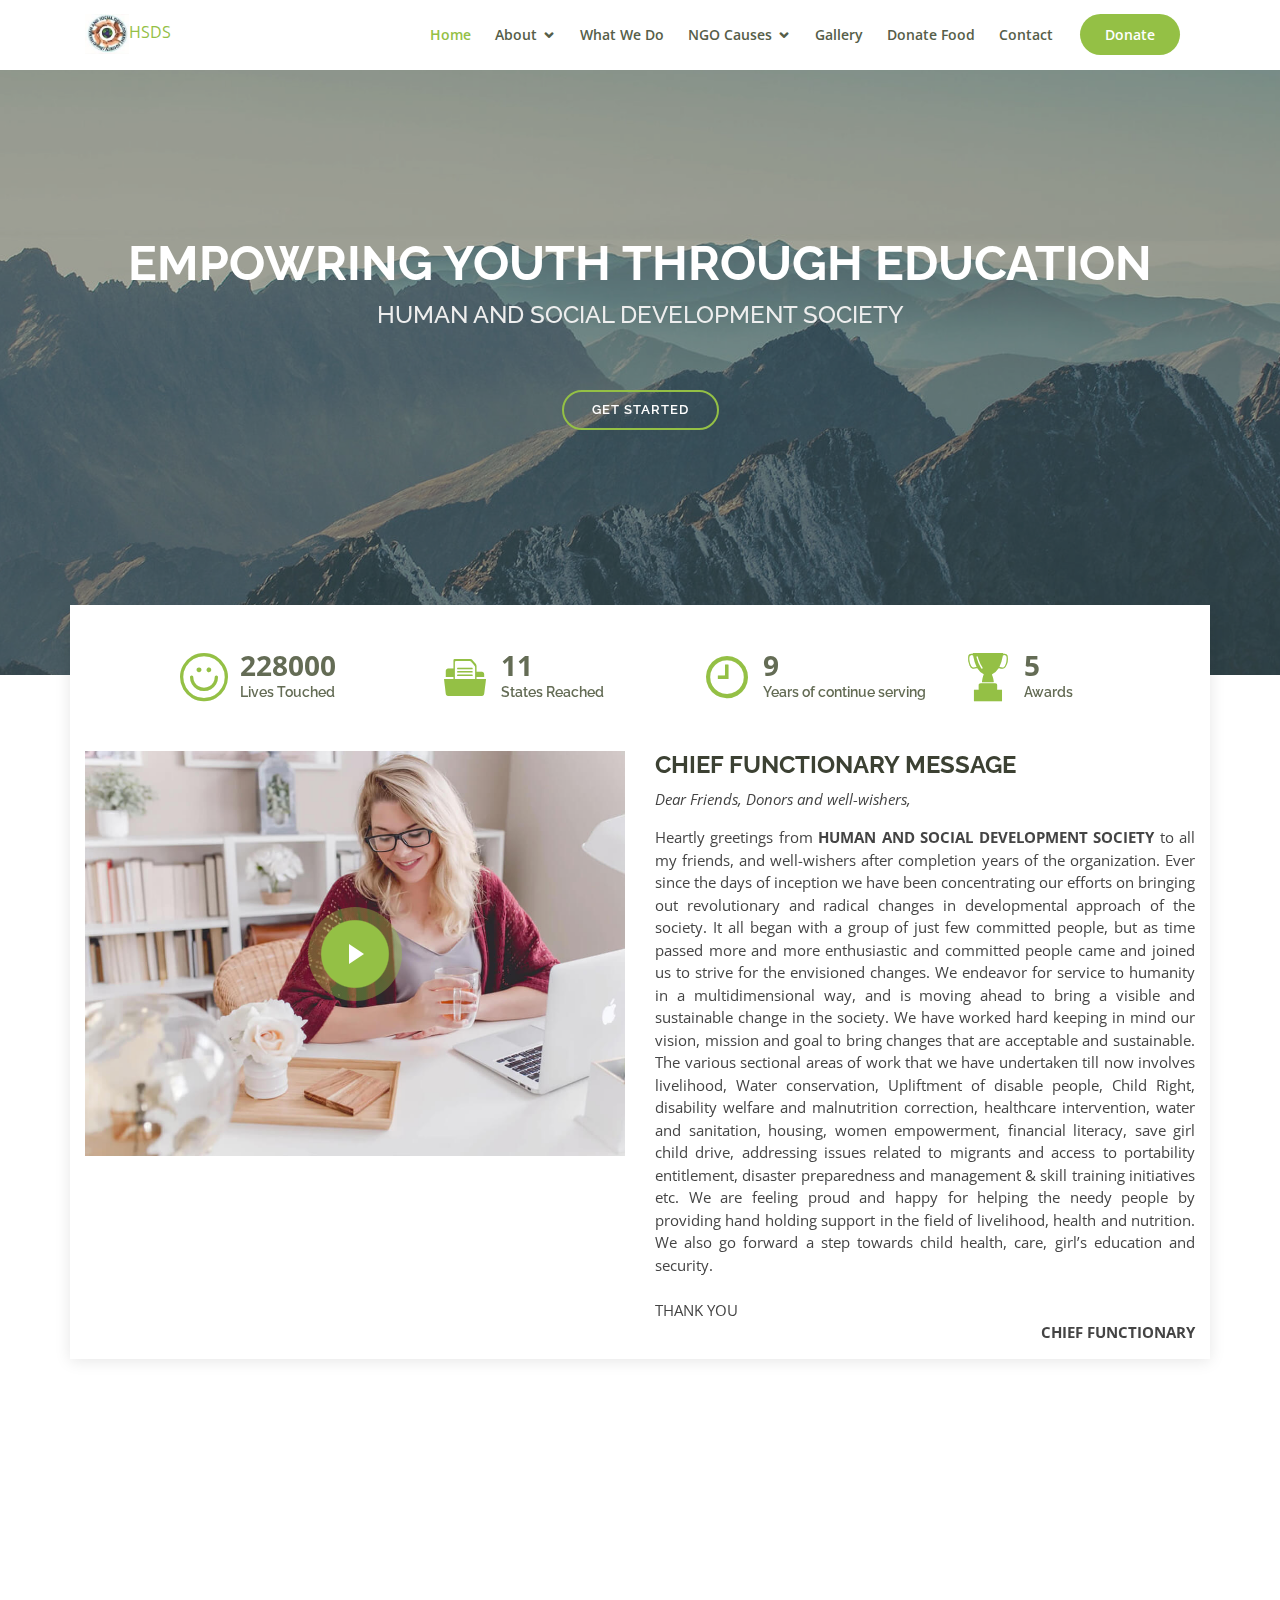
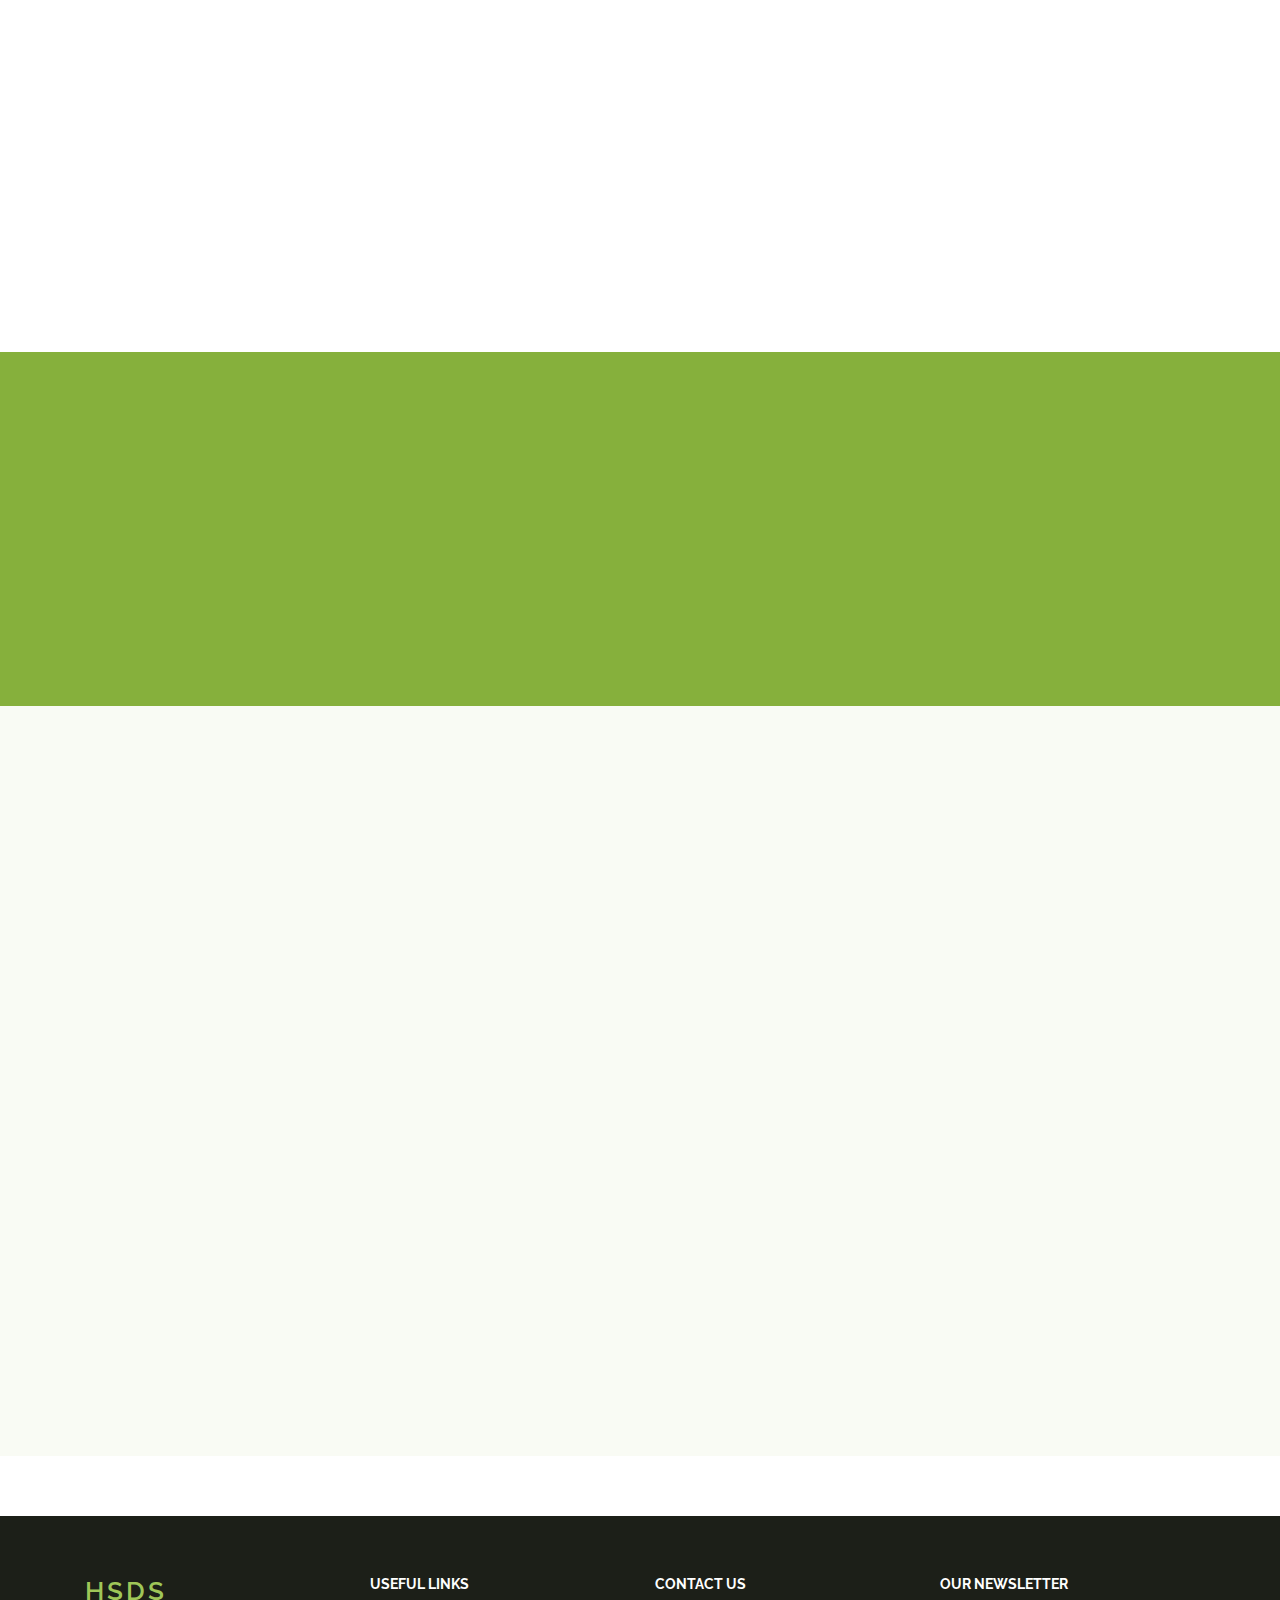
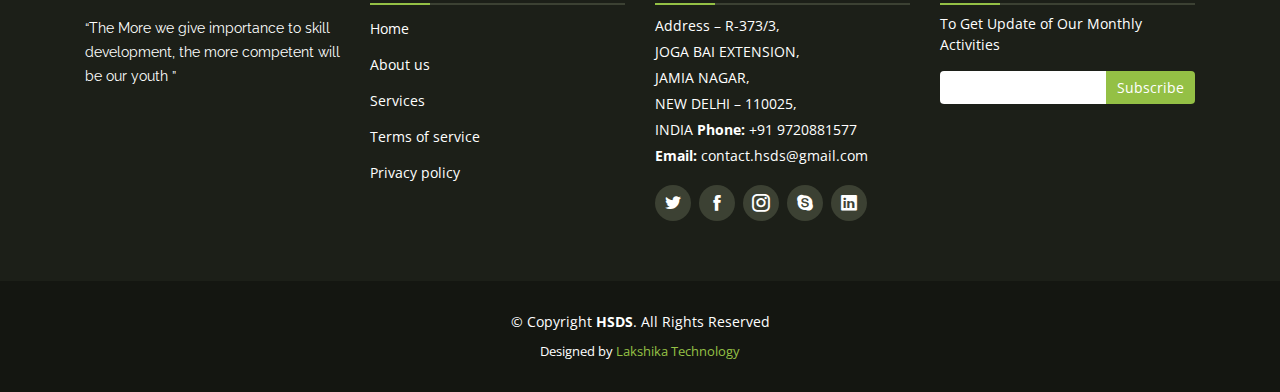
<file: index.html>
<!DOCTYPE html>
<html lang="en">

<head>
  <meta charset="utf-8">
  <meta content="width=device-width, initial-scale=1.0" name="viewport">

  <title>HSDS</title>
  <meta content="" name="description">
  <meta content="" name="keywords">

  <!-- Favicons -->
  <link href="assets/img/favicon.png" rel="icon">
  <link href="assets/img/apple-touch-icon.png" rel="apple-touch-icon">

  <!-- Google Fonts -->
  <link href="https://fonts.googleapis.com/css?family=Open+Sans:300,300i,400,400i,600,600i,700,700i|Raleway:300,300i,400,400i,500,500i,600,600i,700,700i|Poppins:300,300i,400,400i,500,500i,600,600i,700,700i" rel="stylesheet">

  <!-- Vendor CSS Files -->
  <link href="assets/vendor/bootstrap/css/bootstrap.min.css" rel="stylesheet">
  <link href="assets/vendor/icofont/icofont.min.css" rel="stylesheet">
  <link href="assets/vendor/boxicons/css/boxicons.min.css" rel="stylesheet">
  <link href="assets/vendor/venobox/venobox.css" rel="stylesheet">
  <link href="assets/vendor/line-awesome/css/line-awesome.min.css" rel="stylesheet">
  <link href="assets/vendor/owl.carousel/assets/owl.carousel.min.css" rel="stylesheet">
  <link href="assets/vendor/aos/aos.css" rel="stylesheet">

  <!-- Template Main CSS File -->
  <link href="assets/css/style.css" rel="stylesheet">

  <!-- =======================================================
  * Template Name: Serenity - v2.2.1
  * Template URL: https://bootstrapmade.com/serenity-bootstrap-corporate-template/
  * Author: BootstrapMade.com
  * License: https://bootstrapmade.com/license/
  ======================================================== -->
</head>

<body>

  <!-- ======= Header ======= -->
  <header id="header" class="fixed-top">
    <div class="container d-flex">

      <div class="logo mr-auto">
      <!--   <h1 class="text-light"><a href="index.html">Serenity</a></h1> -->
        <!-- Uncomment below if you prefer to use an image logo -->
         <a href="index.html"><img src="assets/img/log.jpg" alt="" class="img-fluid">HSDS</a>
      </div>

      <nav class="nav-menu d-none d-lg-block">
        <ul>
          <li class="active"><a href="index.html">Home</a></li>

          <li class="drop-down"><a href="#">About</a>
            <ul>
              <li><a href="about.html">About Us</a></li>
              <li><a href="team.html">Team</a></li>

              <li class="drop-down"><a href="#">Drop Down 2</a>
                <ul>
                  <li><a href="#">Deep Drop Down 1</a></li>
                  <li><a href="#">Deep Drop Down 2</a></li>
                  <li><a href="#">Deep Drop Down 3</a></li>
                  <li><a href="#">Deep Drop Down 4</a></li>
                  <li><a href="#">Deep Drop Down 5</a></li>
                </ul>
              </li>
            </ul>
          </li>

        
         <!--  <li><a href="pricing.html">NGO Causes</a></li> -->
          <li><a href="services.html">What We Do</a></li>

            <!-- NGO Causes Start -->
           <li class="drop-down"><a href="#">NGO Causes</a>
            <ul>
              <li><a href="DAP.html">DONATE FOR AWARENESS PROGRAM </a></li>
              <li><a href="DCCP.html">DONATE FOR CHARITY CAUSE SPECIAL</a></li>
              <li><a href="DDP.html">DONATE FOR DISABLED PEOPLE </a></li>
              <li><a href="DHP.html">DONATE FOR HEALTHCARE</a></li>
              <li><a href="DEP.html">DONATE FOR ENVIRONMENT</a></li>
            </ul>
          </li>
          <!-- NGO Causes End -->

          <li><a href="portfolio.html">Gallery</a></li>
          <li><a href="blog.html">Donate Food</a></li>
          <li><a href="contact.html">Contact</a></li>

          <li class="get-started"><a href="#get-started">Donate</a></li>
        </ul>
      </nav><!-- .nav-menu -->

    </div>
  </header><!-- End Header -->

  <!-- ======= Hero Section ======= -->
  <section id="hero">
    <div class="hero-container" data-aos="fade-up">
      <h1>EMPOWRING YOUTH THROUGH EDUCATION</h1>
      <h2>HUMAN AND SOCIAL DEVELOPMENT SOCIETY</h2>
      <a href="#about" class="btn-get-started scrollto">Get Started</a>
    </div>
  </section><!-- End Hero -->

  <main id="main">

    <!-- ======= About Section ======= -->
    <section id="about" class="about">
      <div class="container" data-aos="fade-up">

        <div class="row justify-content-end">
          <div class="col-lg-11">
            <div class="row justify-content-end">

              <div class="col-lg-3 col-md-5 col-6 d-md-flex align-items-md-stretch">
                <div class="count-box py-5">
                  <i class="icofont-simple-smile"></i>
                  <span data-toggle="counter-up">300000</span>
                  <p>Lives Touched</p>
                </div>
              </div>

              <div class="col-lg-3 col-md-5 col-6 d-md-flex align-items-md-stretch">
                <div class="count-box py-5">
                  <i class="icofont-document-folder"></i>
                  <span data-toggle="counter-up">14</span>
                  <p>States Reached</p>
                </div>
              </div>

              <div class="col-lg-3 col-md-5 col-6 d-md-flex align-items-md-stretch">
                <div class="count-box pb-5 pt-0 pt-lg-5">
                  <i class="icofont-clock-time"></i>
                  <span data-toggle="counter-up">12</span>
                  <p>Years of continue serving</p>
                </div>
              </div>

              <div class="col-lg-3 col-md-5 col-6 d-md-flex align-items-md-stretch">
                <div class="count-box pb-5 pt-0 pt-lg-5">
                  <i class="icofont-award"></i>
                  <span data-toggle="counter-up">7</span>
                  <p>Awards</p>
                </div>
              </div>

            </div>
          </div>
        </div>

        <div class="row">

          <div class="col-lg-6 video-box align-self-baseline">
            <img src="assets/img/about.jpg" class="img-fluid" alt="">
            <a href="https://www.youtube.com/watch?v=jDDaplaOz7Q" class="venobox play-btn mb-4" data-vbtype="video" data-autoplay="true"></a>
          </div>

          <div class="col-lg-6 pt-3 pt-lg-0 content">
            <h3>CHIEF FUNCTIONARY MESSAGE</h3>
            <p class="font-italic">
              Dear Friends,

Donors and well-wishers,</p>
<p style="text-align: justify;">
Heartly greetings from <B>HUMAN AND SOCIAL DEVELOPMENT SOCIETY </B> to all my friends, and well-wishers after completion years of the organization.


Ever since the days of inception we have been concentrating our efforts on bringing out revolutionary and radical changes in developmental approach of the society. It all began with a group of just few committed people, but as time passed more and more enthusiastic and committed people came and joined us to strive for the envisioned changes. We endeavor for service to humanity in a multidimensional way, and is moving ahead to bring a visible and sustainable change in the society. We have worked hard keeping in mind our vision, mission and goal to bring changes that are acceptable and sustainable. The various sectional areas of work that we have undertaken till now involves livelihood, Water conservation, Upliftment of disable people, Child Right, disability welfare and malnutrition correction, healthcare intervention, water and sanitation, housing, women empowerment, financial literacy, save girl child drive, addressing issues related to migrants and access to portability entitlement, disaster preparedness and management & skill training initiatives etc. We are feeling proud and happy for helping the needy people by providing hand holding support in the field of livelihood, health and nutrition. We also go forward a step towards child health, care, girl’s education and security. </BR></BR></span>

<span>THANK YOU </span><br>


<span class="float-right"><strong>CHIEF FUNCTIONARY</strong></p>
           
        <!--     <ul>
              <li><i class="bx bx-check-double"></i> Ullamco laboris nisi ut aliquip ex ea commodo consequat.</li>
              <li><i class="bx bx-check-double"></i> Duis aute irure dolor in reprehenderit in voluptate velit.</li>
              <li><i class="bx bx-check-double"></i> Voluptate repellendus pariatur reprehenderit corporis sint.</li>
              <li><i class="bx bx-check-double"></i> Ullamco laboris nisi ut aliquip ex ea commodo consequat. Duis aute irure dolor in reprehenderit in voluptate trideta storacalaperda mastiro dolore eu fugiat nulla pariatur.</li>
            </ul> -->
        
          </div>

        </div>

      </div>
    </section><!-- End About Section -->

<!--  --------------------------------------------------------------------------------------------------------------------------------------  -->
 <!-- ======= JOIN US IN INSPIRING DREAMS ======= -->
    <section id="work-process" class="work-process">
      <div class="container">

        <div class="section-title" data-aos="fade-up">
          <h2> JOIN US IN INSPIRING DREAMS </h2>
        </div>

         <div class="row content">
          <div class="col-md-7 pt-4" data-aos="fade-left">

           <table>
             <tr>
             <td style="border-bottom:1px solid silver;">
                    
                        <img src="assets/img/work-process-1.png"  alt="" width=100px height=100px  align="left">
                        To realize its aspirations of being a global leader, 21st century India needs to focus on fundamental social building blocks.
                     
               </td>
             </tr>
             
              <tr>
             <td style="border-bottom:1px solid silver;">
                     
                        <img src="assets/img/work-process-1.png"  width=100px height=100px  align="left">
                        To realize its aspirations of being a global leader, 21st century India needs to focus on fundamental social building blocks.
                       
                   
              </tr>
             </td>
              
                <tr>
                <td style="border-bottom:1px solid silver;">
                      
                        <img src="assets/img/work-process-1.png"  width=100px height=100px  align="left">
                        To realize its aspirations of being a global leader, 21st century India needs to focus on fundamental social building blocks.
                     
              </tr>
               </td>
              
                <tr>
                <td style="border-bottom:1px solid silver;">
                     
                        <img src="assets/img/work-process-1.png"  width=100px height=100px  align="left">
                        To realize its aspirations of being a global leader, 21st century India needs to focus on fundamental social building blocks.
                       
                     
              </tr>
              </td>
        
      </table>    
          </div>

         
          <div class="col-md-5" data-aos="fade-right">
            <img src="assets/img/work-process-1.png" class="img-fluid" alt="">
          </div>

        </div>
      </div>
        <!-- -------------------------------------------------------------------------------------------------------------------------------------------- -->

    <!-- ======= Cta Section ======= -->
    <section id="cta" class="cta">
      <div class="container" data-aos="fade-in">

        <div class="text-center">
          <h3>Our Programme</h3>
          <p>To realize its aspirations of being a global leader, 21st century India needs to focus on fundamental social building blocks.
Human and Social Development Society as an NGO in India has a focussed approach on India’s most valuable asset – its young population.
Pursuant to this aspiration, Human and Social Development Society works on three primary verticals viz Education, Skill Development and Health.<br>
            <a href="#">Education</a><br>
            <a href="#">Skill </a> <br>
            <a href="#"> Health </a>
</p>
          <a class="cta-btn" href="#">Call To Action</a>
        </div>

      </div>
    </section><!-- End Cta Section -->

    <!-- ======= Services Section ======= -->
    <section id="services" class="services  section-bg ">
      <div class="container">

        <div class="section-title pt-5" data-aos="fade-up">
          <h2>Our Impact</h2>
        </div>

        <div class="row">
          <div class="col-md-6">
            <div class="icon-box" data-aos="fade-up">
<!--               <div class="icon"><i class="las la-basketball-ball" style="color: #ff689b;"></i></div> -->
              <h4 class="title"><a href="">Working with the 7,521 women</a></h4>
              <p class="description">Organized under SHG plateform - a democratic institution  owned and managed by women</p>
            </div>
          </div>
          <div class="col-md-6">
            <div class="icon-box" data-aos="fade-up">
              <div class="icon"><i class="las la-book" style="color: #e9bf06;"></i></div>
              <h4 class="title"><a href="">Spread across 14 States</a></h4>
              <p class="description">Directly present in 251 vilages spread across 28 districts and 16 blocks in 14 states.</p>
            </div>
          </div>

          <div class="col-md-6" data-aos="fade-up" data-aos-delay="100">
            <div class="icon-box">
<!--               <div class="icon"><i class="las la-file-alt" style="color: #3fcdc7;"></i></div> -->
              <h4 class="title"><a href="">Enterpreneurial Skill</a></h4>
              <p class="description">Enterpreneurial skill of communities are channelized through the promotion of the 10 farmer producer Organizations.</p>
            </div>
          </div>
          <div class="col-md-6" data-aos="fade-up" data-aos-delay="100">
            <div class="icon-box">
<!--               <div class="icon"><i class="las la-tachometer-alt" style="color:#41cf2e;"></i></div> -->
              <h4 class="title"><a href="">Employment support</a></h4>
              <p class="description">Employment support to arround 210 community resource persons and comunity service providers working with HSDS currently.</p>
            </div>
          </div>

          <div class="col-md-6" data-aos="fade-up" data-aos-delay="200">
            <div class="icon-box">
<!--               <div class="icon"><i class="las la-globe-americas" style="color: #d6ff22;"></i></div> -->
              <h4 class="title"><a href="">Livelihood Support and food security</a></h4>
              <p class="description">Provided 5,586 families with live food support.</p>
            </div>
          </div>
          <div class="col-md-6" data-aos="fade-up" data-aos-delay="200">
            <div class="icon-box">
<!--               <div class="icon"><i class="las la-clock" style="color: #4680ff;"></i></div> -->
              <h4 class="title"><a href="">Trained over 5000 grassroot workers</a></h4>
              <p class="description">we Trained grassroot workers in different-2 categories</p>
            </div>
          </div>
        </div>

      </div>
    </section><!-- End Services Section -->

  </main><!-- End #main -->

      
      
  <!-- ======= Footer ======= -->
  <footer id="footer">
    <div class="footer-top">
      <div class="container">
        <div class="row">

          <div class="col-lg-3 col-md-6 footer-info">
            <h3>HSDS</h3>
            <p><q>The More we give importance to skill development, the more competent will be our youth </q></p>
          </div>

          <div class="col-lg-3 col-md-6 footer-links">
            <h4>Useful Links</h4>
            <ul>
              <li><a href="#">Home</a></li>
              <li><a href="#">About us</a></li>
              <li><a href="#">Services</a></li>
              <li><a href="#">Terms of service</a></li>
              <li><a href="#">Privacy policy</a></li>
            </ul>
          </div>

          <div class="col-lg-3 col-md-6 footer-contact">
            <h4>Contact Us</h4>
            <p>
              Address – R-373/3,<br> JOGA BAI EXTENSION, <br>JAMIA NAGAR,<br> NEW DELHI – 110025, <br>INDIA
              <strong>Phone:</strong> +91 9720881577<br>
              <strong>Email:</strong> contact.hsds@gmail.com<br>
            </p>

            <div class="social-links">
              <a href="#" class="twitter"><i class="icofont-twitter"></i></a>
              <a href="#" class="facebook"><i class="icofont-facebook"></i></a>
              <a href="#" class="instagram"><i class="icofont-instagram"></i></a>
              <a href="#" class="google-plus"><i class="icofont-skype"></i></a>
              <a href="#" class="linkedin"><i class="icofont-linkedin"></i></a>
            </div>

          </div>

          <div class="col-lg-3 col-md-6 footer-newsletter">
            <h4>Our Newsletter</h4>
            <p>To Get Update of Our Monthly Activities </p>
            <form action="" method="post">
              <input type="email" name="email"><input type="submit" value="Subscribe">
            </form>
          </div>

        </div>
      </div>
    </div>

    <div class="container">
      <div class="copyright">
        &copy; Copyright <strong><span>HSDS</span></strong>. All Rights Reserved
      </div>
      <div class="credits">
        <!-- All the links in the footer should remain intact. -->
        <!-- You can delete the links only if you purchased the pro version. -->
        <!-- Licensing information: https://bootstrapmade.com/license/ -->
        <!-- Purchase the pro version with working PHP/AJAX contact form: https://bootstrapmade.com/serenity-bootstrap-corporate-template/ -->
        Designed by <a href="#">Lakshika Technology</a>
      </div>
    </div>
  </footer><!-- End Footer -->

  <a href="#" class="back-to-top"><i class="icofont-simple-up"></i></a>

  <!-- Vendor JS Files -->
  <script src="assets/vendor/jquery/jquery.min.js"></script>
  <script src="assets/vendor/bootstrap/js/bootstrap.bundle.min.js"></script>
  <script src="assets/vendor/jquery.easing/jquery.easing.min.js"></script>
  <script src="assets/vendor/php-email-form/validate.js"></script>
  <script src="assets/vendor/waypoints/jquery.waypoints.min.js"></script>
  <script src="assets/vendor/counterup/counterup.min.js"></script>
  <script src="assets/vendor/venobox/venobox.min.js"></script>
  <script src="assets/vendor/owl.carousel/owl.carousel.min.js"></script>
  <script src="assets/vendor/isotope-layout/isotope.pkgd.min.js"></script>
  <script src="assets/vendor/aos/aos.js"></script>

  <!-- Template Main JS File -->
  <script src="assets/js/main.js"></script>

</body>

</html>
</file>
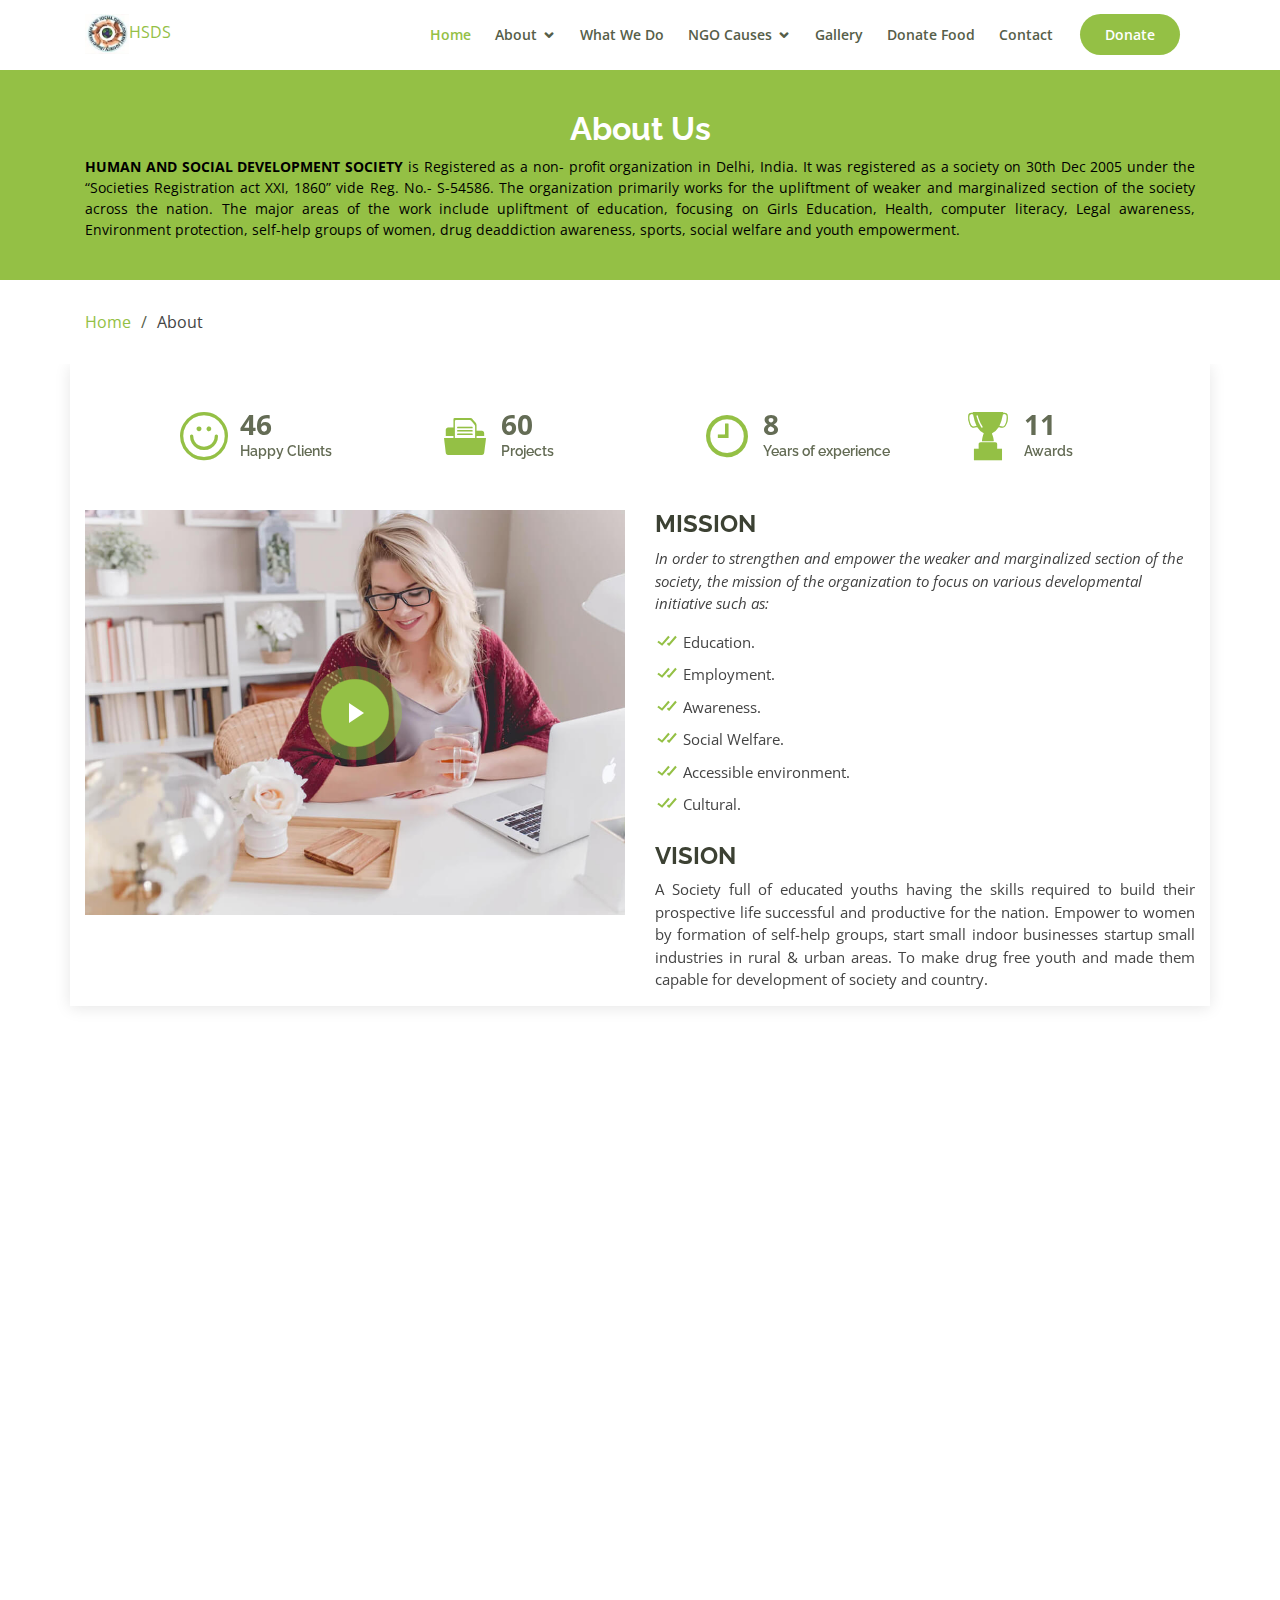
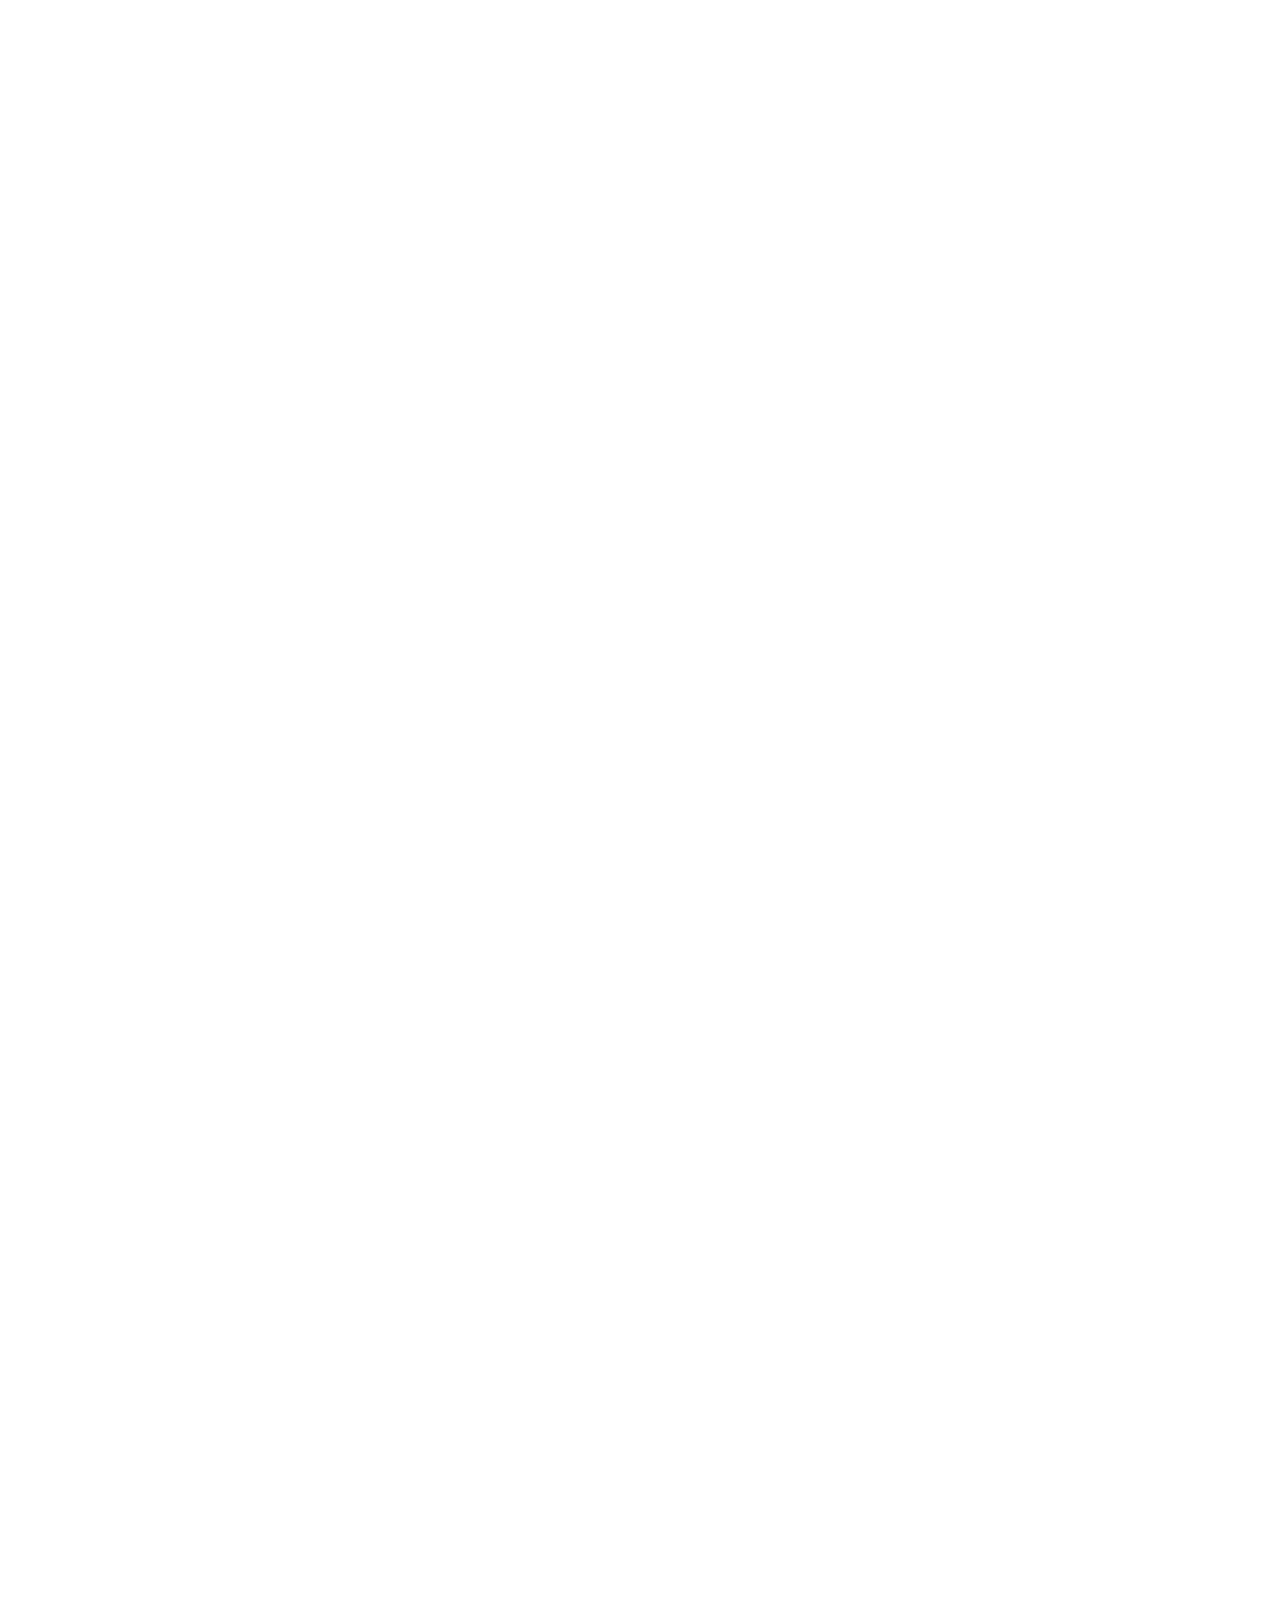
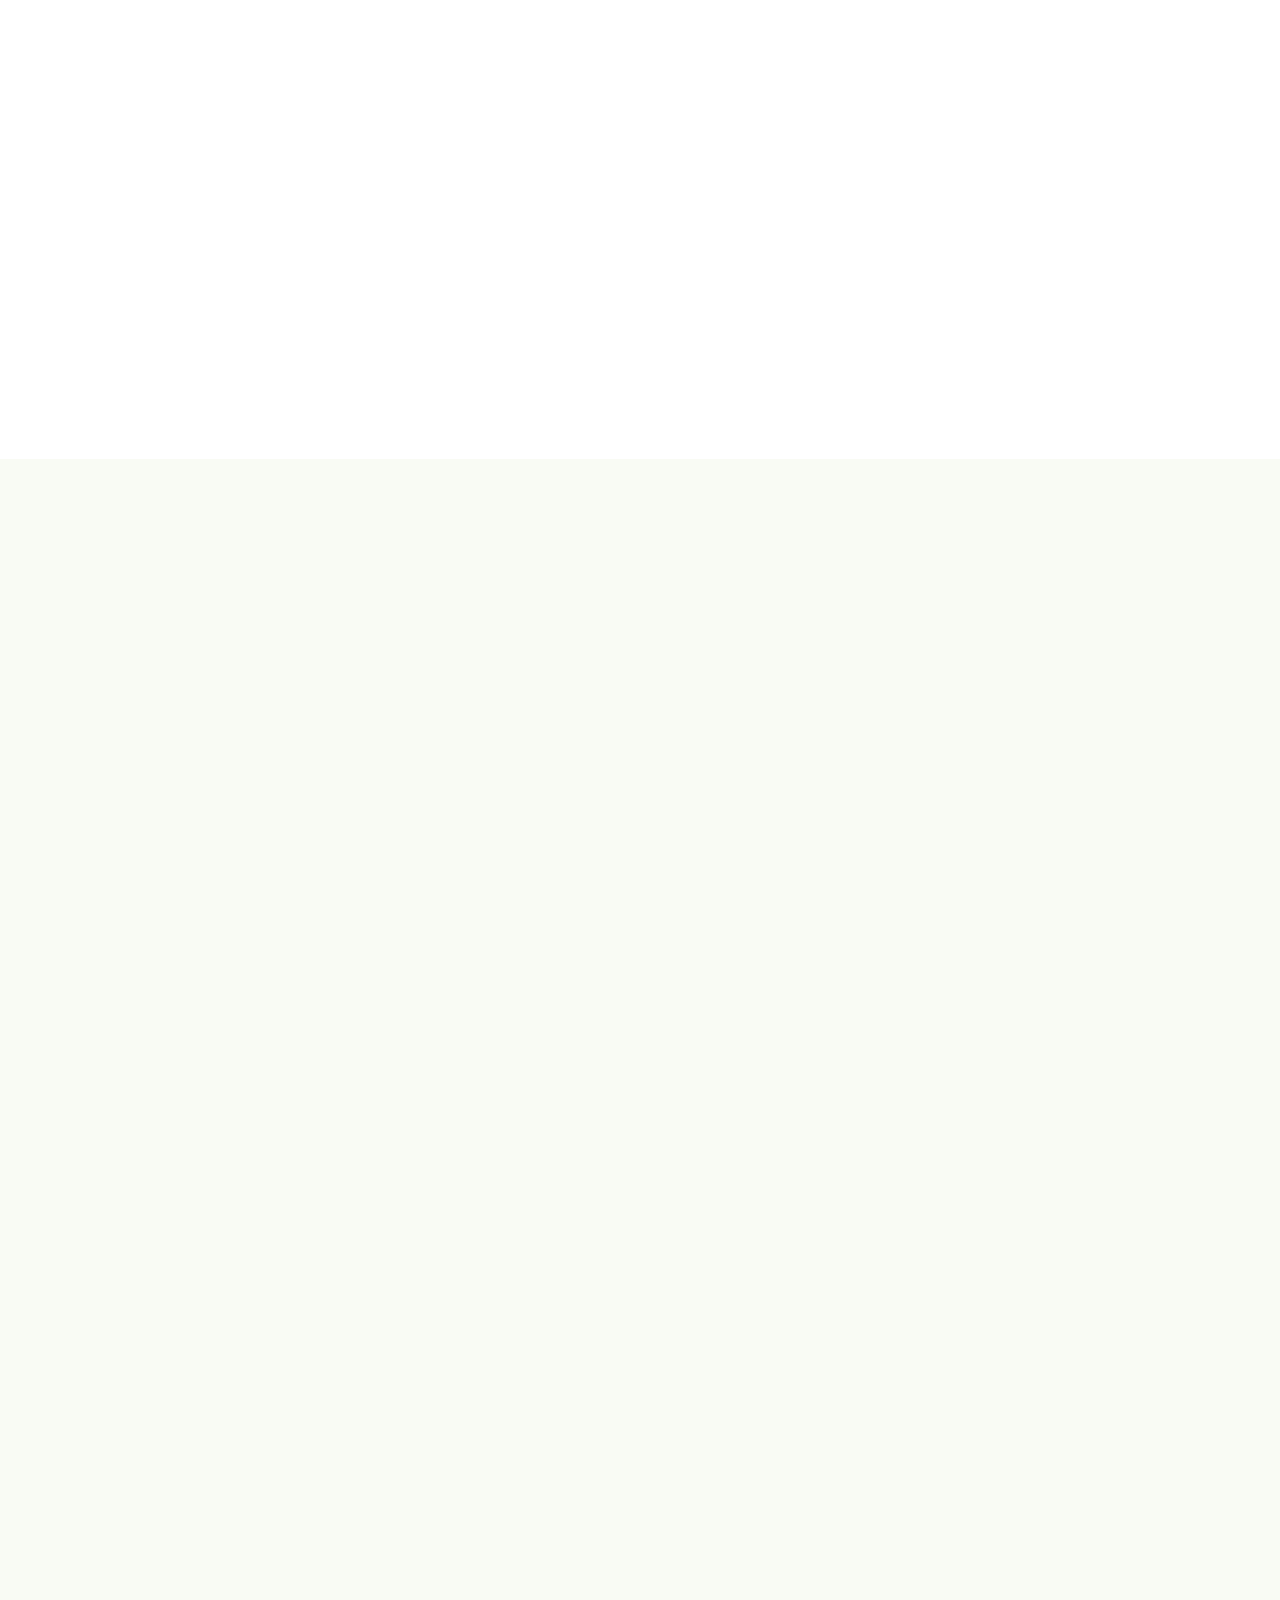
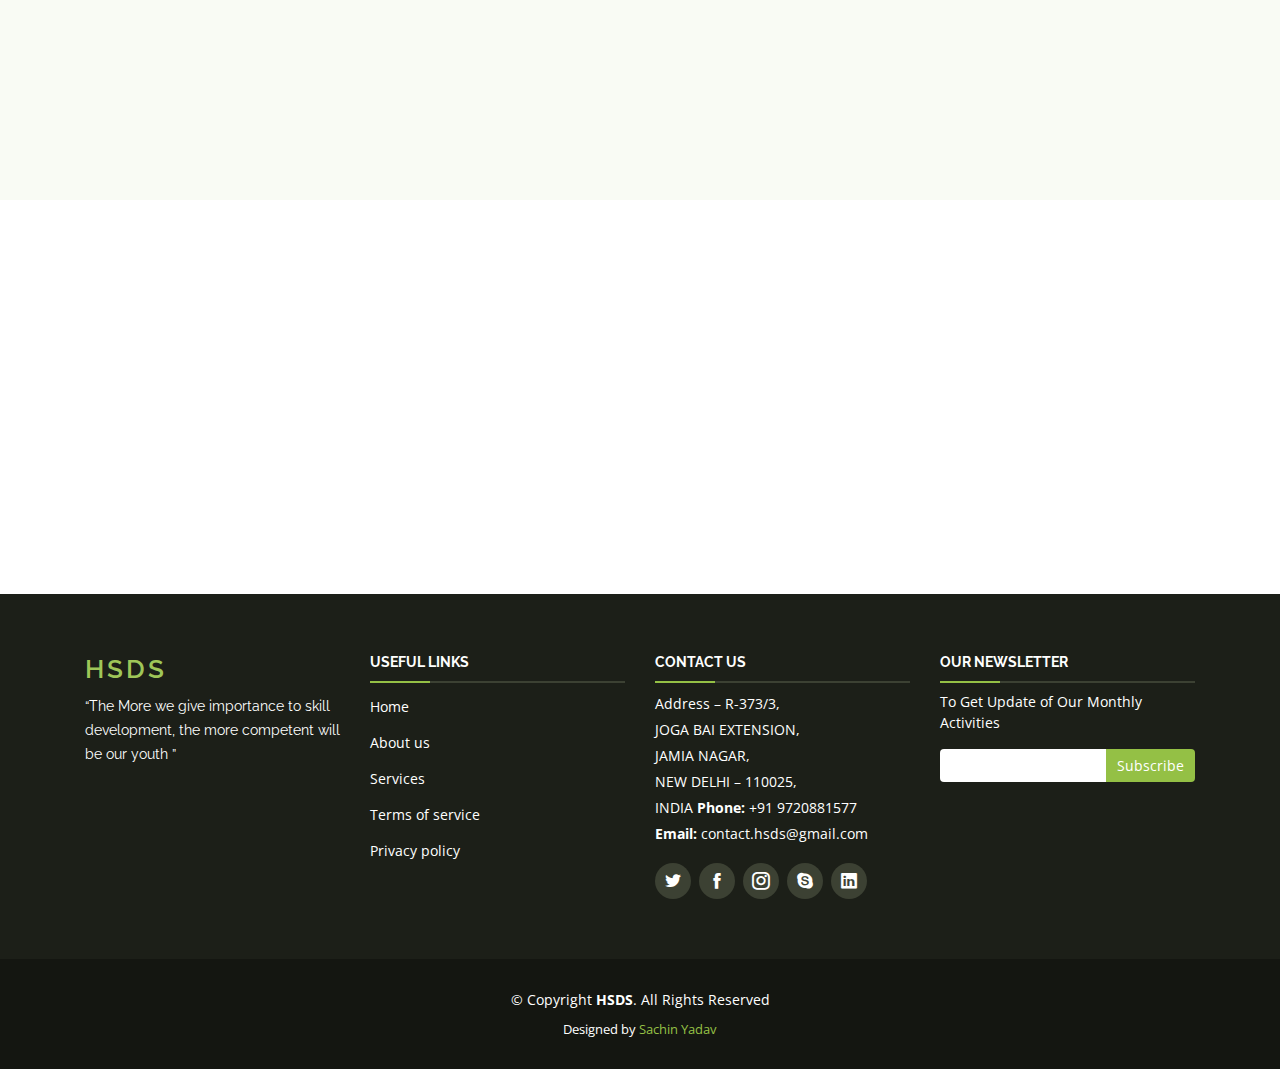
<file: about.html>
<!DOCTYPE html>
<html lang="en">

<head>
  <meta charset="utf-8">
  <meta content="width=device-width, initial-scale=1.0" name="viewport">

  <title>About - Serenity Bootstrap Template</title>
  <meta content="" name="description">
  <meta content="" name="keywords">

  <!-- Favicons -->
  <link href="assets/img/favicon.png" rel="icon">
  <link href="assets/img/apple-touch-icon.png" rel="apple-touch-icon">

  <!-- Google Fonts -->
  <link href="https://fonts.googleapis.com/css?family=Open+Sans:300,300i,400,400i,600,600i,700,700i|Raleway:300,300i,400,400i,500,500i,600,600i,700,700i|Poppins:300,300i,400,400i,500,500i,600,600i,700,700i" rel="stylesheet">

  <!-- Vendor CSS Files -->
  <link href="assets/vendor/bootstrap/css/bootstrap.min.css" rel="stylesheet">
  <link href="assets/vendor/icofont/icofont.min.css" rel="stylesheet">
  <link href="assets/vendor/boxicons/css/boxicons.min.css" rel="stylesheet">
  <link href="assets/vendor/venobox/venobox.css" rel="stylesheet">
  <link href="assets/vendor/line-awesome/css/line-awesome.min.css" rel="stylesheet">
  <link href="assets/vendor/owl.carousel/assets/owl.carousel.min.css" rel="stylesheet">
  <link href="assets/vendor/aos/aos.css" rel="stylesheet">

  <!-- Template Main CSS File -->
  <link href="assets/css/style.css" rel="stylesheet">

  <style>
 .dis li {
  display: inline-block;
  width: 180px;
  height: 200px;
  padding: 5px;
  border: 1px solid blue;    
  background-color: white; 
  shadow:2px 5px black;
}
  </style>
  <!-- =======================================================
  * Template Name: Serenity - v2.2.1
  * Template URL: https://bootstrapmade.com/serenity-bootstrap-corporate-template/
  * Author: BootstrapMade.com
  * License: https://bootstrapmade.com/license/
  ======================================================== -->
</head>

<body>

 <!-- ======= Header ======= -->
  <header id="header" class="fixed-top">
    <div class="container d-flex">

      <div class="logo mr-auto">
      <!--   <h1 class="text-light"><a href="index.html">Serenity</a></h1> -->
        <!-- Uncomment below if you prefer to use an image logo -->
         <a href="index.html"><img src="assets/img/log.jpg" alt="" class="img-fluid">HSDS</a>
      </div>

      <nav class="nav-menu d-none d-lg-block">
        <ul>
          <li class="active"><a href="index.html">Home</a></li>

          <li class="drop-down"><a href="#">About</a>
            <ul>
              <li><a href="about.html">About Us</a></li>
              <li><a href="team.html">Team</a></li>

              <li class="drop-down"><a href="#">Drop Down 2</a>
                <ul>
                  <li><a href="#">Deep Drop Down 1</a></li>
                  <li><a href="#">Deep Drop Down 2</a></li>
                  <li><a href="#">Deep Drop Down 3</a></li>
                  <li><a href="#">Deep Drop Down 4</a></li>
                  <li><a href="#">Deep Drop Down 5</a></li>
                </ul>
              </li>
            </ul>
          </li>

        
         <!--  <li><a href="pricing.html">NGO Causes</a></li> -->
          <li><a href="services.html">What We Do</a></li>

            <!-- NGO Causes Start -->
           <li class="drop-down"><a href="#">NGO Causes</a>
            <ul>
              <li><a href="DAP.html">DONATE FOR AWARENESS PROGRAM </a></li>
              <li><a href="DCCP.html">DONATE FOR CHARITY CAUSE SPECIAL</a></li>
              <li><a href="DDP.html">DONATE FOR DISABLED PEOPLE </a></li>
              <li><a href="DHP.html">DONATE FOR HEALTHCARE</a></li>
              <li><a href="DEP.html">DONATE FOR ENVIRONMENT</a></li>
            </ul>
          </li>
          <!-- NGO Causes End -->

          <li><a href="portfolio.html">Gallery</a></li>
          <li><a href="blog.html">Donate Food</a></li>
          <li><a href="contact.html">Contact</a></li>

          <li class="get-started"><a href="#get-started">Donate</a></li>
        </ul>
      </nav><!-- .nav-menu -->

    </div>
  </header><!-- End Header -->

  <main id="main">

    <!-- ======= Breadcrumbs ======= -->
    <section id="breadcrumbs" class="breadcrumbs">
      <div class="breadcrumb-hero">
        <div class="container">
          <div class="breadcrumb-hero">
            <h2><b>About Us</b></h2>
            <p style="text-align: justify;color: black;"><b>HUMAN AND SOCIAL DEVELOPMENT SOCIETY</b> is Registered as a non- profit organization in Delhi, India. It was registered as a society on 30th Dec 2005 under the “Societies Registration act XXI, 1860” vide Reg. No.-  S-54586.  The organization  primarily works for the upliftment  of  weaker  and marginalized section of the society across the nation. The major areas of the work include upliftment of education, focusing on Girls Education, Health, computer literacy,   Legal awareness,  Environment protection, self-help groups of women, drug deaddiction awareness, sports, social welfare and youth empowerment. </p>
          </div>
        </div>
      </div>
      <div class="container">
        <ol>
          <li><a href="index.html">Home</a></li>
          <li>About</li>
        </ol>
      </div>
    </section><!-- End Breadcrumbs -->

    <!-- ======= About Section ======= -->
    <section id="about" class="about">
      <div class="container" data-aos="fade-up">

        <div class="row justify-content-end">
          <div class="col-lg-11">
            <div class="row justify-content-end">

              <div class="col-lg-3 col-md-5 col-6 d-md-flex align-items-md-stretch">
                <div class="count-box py-5">
                  <i class="icofont-simple-smile"></i>
                  <span data-toggle="counter-up">65</span>
                  <p>Happy Clients</p>
                </div>
              </div>

              <div class="col-lg-3 col-md-5 col-6 d-md-flex align-items-md-stretch">
                <div class="count-box py-5">
                  <i class="icofont-document-folder"></i>
                  <span data-toggle="counter-up">85</span>
                  <p>Projects</p>
                </div>
              </div>

              <div class="col-lg-3 col-md-5 col-6 d-md-flex align-items-md-stretch">
                <div class="count-box pb-5 pt-0 pt-lg-5">
                  <i class="icofont-clock-time"></i>
                  <span data-toggle="counter-up">12</span>
                  <p>Years of experience</p>
                </div>
              </div>

              <div class="col-lg-3 col-md-5 col-6 d-md-flex align-items-md-stretch">
                <div class="count-box pb-5 pt-0 pt-lg-5">
                  <i class="icofont-award"></i>
                  <span data-toggle="counter-up">15</span>
                  <p>Awards</p>
                </div>
              </div>

            </div>
          </div>
        </div>

        <div class="row">

          <div class="col-lg-6 video-box align-self-baseline">
            <img src="assets/img/about.jpg" class="img-fluid" alt="">
            <a href="https://www.youtube.com/watch?v=jDDaplaOz7Q" class="venobox play-btn mb-4" data-vbtype="video" data-autoplay="true"></a>
          </div>

          <div class="col-lg-6 pt-3 pt-lg-0 content">
            <h3>MISSION</h3>
            <p class="font-italic">
              In order to strengthen and empower the weaker and marginalized section of the society, the mission of the organization to focus on various developmental initiative such as:
            </p>
            <ul>
              <li><i class="bx bx-check-double"></i> Education.</li>
              <li><i class="bx bx-check-double"></i> Employment.</li>
              <li><i class="bx bx-check-double"></i> Awareness.</li>
              <li><i class="bx bx-check-double"></i> Social Welfare.</li>
              <li><i class="bx bx-check-double"></i> Accessible environment.</li>
              <li><i class="bx bx-check-double"></i> Cultural.</li>
            </ul>

            <h3>VISION</h3>
            <p style="text-align: justify;">
          A Society full of educated youths having the skills required to build their prospective life successful and productive for the nation.

Empower to women by formation of self-help groups, start small indoor businesses startup small industries in rural & urban areas.

To make drug free youth and made them capable for development of society and country.
            </p>
          </div>

        </div>

      </div>
    </section><!-- End About Section -->

    <!-- ======= Work Process Section ======= -->
    <section id="work-process" class="work-process">
      <div class="container">

        <div class="section-title" data-aos="fade-up">
          <h2> AIM & OBJECTIVES </h2>
<!--          
       <h2>Work Process</h2>
          <p>Magnam dolores commodi suscipit. Necessitatibus eius consequatur ex aliquid fuga eum quidem. Sit sint consectetur velit. Quisquam quos quisquam cupiditate. Et nemo qui impedit suscipit alias ea. Quia fugiat sit in iste officiis commodi quidem hic quas.</p> -->
        </div>

        <div class="row content">
          <div class="col-md-5" data-aos="fade-right">
            <img src="assets/img/work-process-1.png" class="img-fluid" alt="">
          </div>
          <div class="col-md-7 pt-4" data-aos="fade-left">
<!--             <h3>Voluptatem dignissimos provident quasi corporis voluptates sit assumenda.</h3>
            <p class="font-italic">
              Lorem ipsum dolor sit amet, consectetur adipiscing elit, sed do eiusmod tempor incididunt ut labore et dolore
              magna aliqua.
            </p> -->
<!--             <ul>
              <li><i class="icofont-check"></i> Ullamco laboris nisi ut aliquip ex ea commodo consequat.</li>
              <li><i class="icofont-check"></i> Duis aute irure dolor in reprehenderit in voluptate velit.</li>
            </ul> -->
            <ul> 
               <li><i class="bx bx-check-double"></i> 	To give proper and quality education to poor and destitute people. </li>
              <li><i class="bx bx-check-double"></i>	To make India digital by conceptualizing the idea of DIGITAL INDIA and implement it in the lives of common people of rural and remote areas. </li>
              <li><i class="bx bx-check-double"></i> 	To empower women for a better development of society. </li>
              <li><i class="bx bx-check-double"></i>	To conserve wetlands, flora and fauna and ecosystem.   </li>
              <li><i class="bx bx-check-double"></i>	To provide the best facilities and treatment in healthcare.  </li>
              <li><i class="bx bx-check-double"></i>	To provide better opportunities for women.  </li>
               <li><i class="bx bx-check-double"></i>	To acquire, establish start, aid, run, maintain or manage educational institute libraries for the benefit of the public.    </li>
               <li><i class="bx bx-check-double"></i>	To help the needy students of all communities for the prosecution of studies. </li>
               <li><i class="bx bx-check-double"></i>	To develop a strategy for the better educational standards.  </li>
               <li><i class="bx bx-check-double"></i>	To prevent children from child labor, child marriage etc.  </li>
               <li><i class="bx bx-check-double"></i>	To prevent women from domestic violence, molestation and other abuses.</li>
              <li><i class="bx bx-check-double"></i>	To promote education standard in rural areas with ensuring girl’s full and equal access to education.    </li>
              <li><i class="bx bx-check-double"></i>	To empower Women and build capacity by providing information and knowledge regarding local self-governance.   </li>
              <li><i class="bx bx-check-double"></i>	To raise awareness, understanding and knowledge on Various Intoxicants.</li>
              <li><i class="bx bx-check-double"></i>	To provide care to the people suffering due to any social evil and work towards improving their situation.   </li>
              <li><i class="bx bx-check-double"></i>	We Are All Born Free & Equal. We are all born free. We all have our own thoughts and ideas. We should all be treated in the same way. </li>
               <li><i class="bx bx-check-double"></i> Don’t Discriminate. These rights belong to everybody, whatever our differences. </li>
        </ul>
          </div>
        </div>
        
        
<!--         <h3>AIM & OBJECTIVE</h3> -->
    
            
       
        
        <div class="row content">
          <div class="col-md-5 order-1 order-md-2" data-aos="fade-left">
            <img src="assets/img/work-process-2.png" class="img-fluid" alt="">
          </div>
          <div class="col-md-7 pt-5 order-2 order-md-1" data-aos="fade-right">
<!--           <h3>Corporis temporibus maiores provident</h3>
          <p class="font-italic">
              Lorem ipsum dolor sit amet, consectetur adipiscing elit, sed do eiusmod tempor incididunt ut labore et dolore
              magna aliqua.
            </p>
            <p>
              Ullamco laboris nisi ut aliquip ex ea commodo consequat. Duis aute irure dolor in reprehenderit in voluptate
              velit esse cillum dolore eu fugiat nulla pariatur. Excepteur sint occaecat cupidatat non proident, sunt in
              culpa qui officia deserunt mollit anim id est laborum
            </p>  -->
          
             <h3> LEGAL STATUS</h3>
            <b>Registrations/Exemption under various Acts</b>
 
              <p>Human And Social Development Society is a Non-Government organization, registered under Societies Registration act 21, 1860 in Registrar of Societies Govt. of NCT of Delhi, Delhi vide Registration No. – 54586/2005.</p>
            <b> Other Registration</b>
              <p> Niti Ayog Unique Id – DL/2010/0035868
                MSME No.: UDYAM-DL-08-0003157
                CSR Number: CSR00020609</p>
          </div>
        </div> 
      
        <div class="row content">
          <div class="col-md-5" data-aos="fade-right">
            <img src="assets/img/work-process-3.png" class="img-fluid" alt="">
          </div>
         <div class="col-md-7 pt-5" data-aos="fade-left">
<!--             <h3>Sunt consequatur ad ut est nulla consectetur reiciendis animi voluptas</h3>
            <p>Cupiditate placeat cupiditate placeat est ipsam culpa. Delectus quia minima quod. Sunt saepe odit aut quia voluptatem hic voluptas dolor doloremque.</p>
            <ul>
              <li><i class="icofont-check"></i> Ullamco laboris nisi ut aliquip ex ea commodo consequat.</li>
              <li><i class="icofont-check"></i> Duis aute irure dolor in reprehenderit in voluptate velit.</li>
              <li><i class="icofont-check"></i> Facilis ut et voluptatem aperiam. Autem soluta ad fugiat.</li>
            </ul> -->
            <b> Donations/voluntary contributions are exempt under section:</b>
<p>12 (A) and 80(G) 50 (vi) of the Income Tax Act 1961 as per permission granted by the Director of Income Tax (exemptions), New Delhi Reg. AAAJH0379PE20201/ AAAJH0379PF20217
  Permanent Income Tax No. is AAAJH0379P</p>
            
            <p>
              Income Tax Certificate – <a href="#"> PDF File Link</a><br>
              Registration Certificate – <a href="#"> PDF File Link </a><br>
              PAN Details of the Organization – <a href="#">PDF File Link</a></p>
          </div>
        </div>
        <div class="row content">
          <div class="col-md-5 order-1 order-md-2" data-aos="fade-left">
            <img src="assets/img/work-process-4.png" class="img-fluid" alt="">
          </div>
          <div class="col-md-7 pt-5 order-2 order-md-1" data-aos="fade-right">
<!--             <h3>Quas et necessitatibus eaque impedit ipsum animi consequatur incidunt in</h3> -->
            <h3>Change Annual Report</h3>
            <p class="font-italic">
             Below are the annual reports which Picture the main activities and work Efficient by Human and Social Development Society till date.
            </p>
<!--      
        <ul class="dis">
         <li> 
           <a href="12th.pdf"><img src="hsds1.jpg" width="165px" height="180px"></a>
         </li>
           <li>
       <div class="card" style="width:180px">
                <a href="12th.pdf"> <img src="hsds1.jpg" width="165px" height="180px"> </a> 
            </li>
      
           <li>   
         <a href="12th.pdf"> <img src="hsds1.jpg" width="165px" height="180px">  </a>
          </li></ul>
          </div>
        </div> -->
<section id="clients" class="clients">
          <div id="carouselExampleIndicators" class="carousel slide" data-ride="carousel">
          <ol class="carousel-indicators">
            <li data-target="#carouselExampleIndicators" data-slide-to="0" class="active"></li>
            <li data-target="#carouselExampleIndicators" data-slide-to="1"></li>
            <li data-target="#carouselExampleIndicators" data-slide-to="2"></li>
          </ol>
          <div class="carousel-inner">
            <div class="carousel-item active">
              <a href="12th.pdf"> <img src="hsds1.jpg" style="width: 200; height:180px; padding-left: 150px;"></a>
            </div> <div class="carousel-item">
              <a href="12th.pdf"> <img src="hsds1.jpg" style="width: 200; height:180px; padding-left: 150px;"></a>
            </div>
            <div class="carousel-item">
              <a href="12th.pdf"> <img src="hsds1.jpg" style="width: 200; height:180px; padding-left: 150px;"></a>
            </div>
          </div>
           </div></section>
      
    </section><!-- End Work Process Section -->

    <!-- ======= Our Skills Section ======= -->
    <section id="skills" class="skills section-bg">
      <div class="container">

        <div class="section-title" data-aos="fade-up">
          <h2><b>Technical Capacity of the Organization</b></h2>
          <p> The society’s aim is to achieve the greatest possible program impact on targets population through the best organizational practice. Our society is truly accountable; it has strong internal governance with better technical capacity. We have clear focus on program strategy to achieve significant achievement with better organization’s system. Our staff is well managed, highly motivated and working well as a team with their role and responsibility. We explain our Technical Capacity in following terms -  </p>
        </div>

        <div class="row">
          <div class="col-lg-6" data-aos="fade-right">
            <img src="assets/img/skills-img.jpg" class="img-fluid" alt="">
          </div>
          <div class="col-lg-6 pt-4 pt-lg-0 content" data-aos="fade-left">
            <b><u>Our Core Values</b></u><br>Our commitment towards a better society drives us. Human And Social Development Society core values inform all of our work. They shape what we do and how we do it. They bind us to a collective vision and purpose.<br> <hr>
            <b><u>Respect </b></u> <br> Human And Social Development Society staffers act in a manner that reflects a true belief in and appreciation for the dignity and potential of all human beings. Gaining people’s confidence and creating a country of trust and openness is essential to our work.<br><hr>
           <b><u>Integrity</b></u><br>Maintaining social, ethical, and organizational norms; firmly adhering to codes of conduct, Ethical principles are inherent to Human And Social Development Society.<br><hr> 
            <b><u>Commitment</b></u><br>Using appropriate interpersonal styles and techniques to gain acceptance of ideas or plans; modifying one's own behavior to accommodate tasks, situations, and individuals involved.<br><hr>
            <b><u>Excellence </b></u><br>Setting high standards of performance for self and others; assuming responsibility and accountability for successfully completing assignments or tasks; self-imposing standards of excellence; ensuring interactions and transactions are ethical and convey integrity. Human And Social Development Society also embraces diversity through promoting, valuing, respecting and fully benefiting each individual’s unique qualities, background, culture, age, gender, disability, values, lifestyle, perspectives or interests; creating and maintaining a work environment that promotes and celebrates diversity.<br> <hr> 
          
<!--             <p class="font-italic">
              Lorem ipsum dolor sit amet, consectetur adipiscing elit, sed do eiusmod tempor incididunt ut labore et dolore
              magna aliqua.
            </p>
            <p>
              Ullamco laboris nisi ut aliquip ex ea commodo consequat. Duis aute irure dolor in reprehenderit in voluptate
              velit esse cillum dolore eu fugiat nulla pariatur. Excepteur sint occaecat cupidatat non proident.
            </p>
 -->
            
            <div class="skills-content">

              <div class="progress">
                <span class="skill"><br>HTML <i class="val">100%</i></span>
                <div class="progress-bar-wrap">
                  <div class="progress-bar" role="progressbar" aria-valuenow="100" aria-valuemin="0" aria-valuemax="100"></div>
                </div>
              </div>

              <div class="progress">
                <span class="skill">CSS <i class="val">90%</i></span>
                <div class="progress-bar-wrap">
                  <div class="progress-bar" role="progressbar" aria-valuenow="90" aria-valuemin="0" aria-valuemax="100"></div>
                </div>
              </div>

              <div class="progress">
                <span class="skill">JavaScript <i class="val">75%</i></span>
                <div class="progress-bar-wrap">
                  <div class="progress-bar" role="progressbar" aria-valuenow="75" aria-valuemin="0" aria-valuemax="100"></div>
                </div>
              </div>

              <div class="progress">
                <span class="skill">Photoshop <i class="val">55%</i></span>
                <div class="progress-bar-wrap">
                  <div class="progress-bar" role="progressbar" aria-valuenow="55" aria-valuemin="0" aria-valuemax="100"></div>
                </div>
              </div>

            </div>

          </div>
        </div>

      </div>
    </section><!-- End Our Skills Section -->

    <!-- ======= Our Clients Section ======= -->
    <section id="clients" class="clients">
      <div class="container">

        <div class="section-title" data-aos="fade-up">
          <h2 class="text-black">ASSOCIATION AND PARTNERS</h2>
          <p class="text-dark">Magnam dolores commodi suscipit. Necessitatibus eius consequatur ex aliquid fuga eum quidem. Sit sint consectetur velit. Quisquam quos quisquam cupiditate. Et nemo qui impedit suscipit alias ea. Quia fugiat sit in iste officiis commodi quidem hic quas.</p>
        </div>

        <div class="owl-carousel clients-carousel" data-aos="fade-up">
          <img src="assets/img/clients/client-1.png" alt="">
          <img src="assets/img/clients/client-2.png" alt="">
          <img src="assets/img/clients/client-3.png" alt="">
          <img src="assets/img/clients/client-4.png" alt="">
          <img src="assets/img/clients/client-5.png" alt="">
          <img src="assets/img/clients/client-6.png" alt="">
          <img src="assets/img/clients/client-7.png" alt="">
          <img src="assets/img/clients/client-8.png" alt="">
        </div>

      </div>
    </section><!-- End Our Clients Section -->

  </main><!-- End #main -->

   <!-- ======= Footer ======= -->
<!--   <footer id="footer">
    <div class="footer-top">
      <div class="container">
        <div class="row">

          <div class="col-lg-3 col-md-6 footer-info">
            <h3>HSDS</h3>
            <p><q>The More we give importance to skill development, the more competent will be our youth </q></p>
          </div>

          <div class="col-lg-3 col-md-6 footer-links">
            <h4>Useful Links</h4>
            <ul>
              <li><a href="#">Home</a></li>
              <li><a href="#">About us</a></li>
              <li><a href="#">Services</a></li>
              <li><a href="#">Terms of service</a></li>
              <li><a href="#">Privacy policy</a></li>
            </ul>
          </div>

          <div class="col-lg-3 col-md-6 footer-contact">
            <h4>Contact Us</h4>
            <p>
              Address – R-373/3,<br> JOGA BAI EXTENSION, <br>JAMIA NAGAR,<br> NEW DELHI – 110025, <br>INDIA
              <strong>Phone:</strong> +91 9720881577<br>
              <strong>Email:</strong> contact.hsds@gmail.com<br>
            </p>

            <div class="social-links">
              <a href="#" class="twitter"><i class="icofont-twitter"></i></a>
              <a href="#" class="facebook"><i class="icofont-facebook"></i></a>
              <a href="#" class="instagram"><i class="icofont-instagram"></i></a>
              <a href="#" class="google-plus"><i class="icofont-skype"></i></a>
              <a href="#" class="linkedin"><i class="icofont-linkedin"></i></a>
            </div>

          </div>

          <div class="col-lg-3 col-md-6 footer-newsletter">
            <h4>Our Newsletter</h4>
            <p>To Get Update of Our Monthly Activities </p>
            <form action="" method="post">
              <input type="email" name="email"><input type="submit" value="Subscribe">
            </form>
          </div>

        </div>
      </div>
    </div>

    <div class="container">
      <div class="copyright">
        &copy; Copyright <strong><span>HSDS</span></strong>. All Rights Reserved
      </div>
      <div class="credits">
        <!-- All the links in the footer should remain intact. -->
        <!-- You can delete the links only if you purchased the pro version. -->
        <!-- Licensing information: https://bootstrapmade.com/license/ -->
        <!-- Purchase the pro version with working PHP/AJAX contact form: https://bootstrapmade.com/serenity-bootstrap-corporate-template/ -->
      </div>
    </div>
  </footer><!-- End Footer -->

  <a href="#" class="back-to-top"><i class="icofont-simple-up"></i></a>

  <!-- Vendor JS Files -->
  <script src="assets/vendor/jquery/jquery.min.js"></script>
  <script src="assets/vendor/bootstrap/js/bootstrap.bundle.min.js"></script>
  <script src="assets/vendor/jquery.easing/jquery.easing.min.js"></script>
  <script src="assets/vendor/php-email-form/validate.js"></script>
  <script src="assets/vendor/waypoints/jquery.waypoints.min.js"></script>
  <script src="assets/vendor/counterup/counterup.min.js"></script>
  <script src="assets/vendor/venobox/venobox.min.js"></script>
  <script src="assets/vendor/owl.carousel/owl.carousel.min.js"></script>
  <script src="assets/vendor/isotope-layout/isotope.pkgd.min.js"></script>
  <script src="assets/vendor/aos/aos.js"></script>

  <!-- Template Main JS File -->
  <script src="assets/js/main.js"></script>
  <footer id="footer">
    <div class="footer-top">
      <div class="container">
        <div class="row">

          <div class="col-lg-3 col-md-6 footer-info">
            <h3>HSDS</h3>
            <p><q>The More we give importance to skill development, the more competent will be our youth </q></p>
          </div>

          <div class="col-lg-3 col-md-6 footer-links">
            <h4>Useful Links</h4>
            <ul>
              <li><a href="#">Home</a></li>
              <li><a href="#">About us</a></li>
              <li><a href="#">Services</a></li>
              <li><a href="#">Terms of service</a></li>
              <li><a href="#">Privacy policy</a></li>
            </ul>
          </div>

          <div class="col-lg-3 col-md-6 footer-contact">
            <h4>Contact Us</h4>
            <p>
              Address – R-373/3,<br> JOGA BAI EXTENSION, <br>JAMIA NAGAR,<br> NEW DELHI – 110025, <br>INDIA
              <strong>Phone:</strong> +91 9720881577<br>
              <strong>Email:</strong> contact.hsds@gmail.com<br>
            </p>

            <div class="social-links">
              <a href="#" class="twitter"><i class="icofont-twitter"></i></a>
              <a href="#" class="facebook"><i class="icofont-facebook"></i></a>
              <a href="#" class="instagram"><i class="icofont-instagram"></i></a>
              <a href="#" class="google-plus"><i class="icofont-skype"></i></a>
              <a href="#" class="linkedin"><i class="icofont-linkedin"></i></a>
            </div>

          </div>

          <div class="col-lg-3 col-md-6 footer-newsletter">
            <h4>Our Newsletter</h4>
            <p>To Get Update of Our Monthly Activities </p>
            <form action="" method="post">
              <input type="email" name="email"><input type="submit" value="Subscribe">
            </form>
          </div>

        </div>
      </div>
    </div>

    <div class="container">
      <div class="copyright">
        &copy; Copyright <strong><span>HSDS</span></strong>. All Rights Reserved
      </div>
      <div class="credits">
        <!-- All the links in the footer should remain intact. -->
        <!-- You can delete the links only if you purchased the pro version. -->
        <!-- Licensing information: https://bootstrapmade.com/license/ -->
        <!-- Purchase the pro version with working PHP/AJAX contact form: https://bootstrapmade.com/serenity-bootstrap-corporate-template/ -->
        Designed by <a href="#">Sachin Yadav</a>
      </div>
    </div>
  </footer><!-- End Footer -->

  <a href="#" class="back-to-top"><i class="icofont-simple-up"></i></a>

  <!-- Vendor JS Files -->
  <script src="assets/vendor/jquery/jquery.min.js"></script>
  <script src="assets/vendor/bootstrap/js/bootstrap.bundle.min.js"></script>
  <script src="assets/vendor/jquery.easing/jquery.easing.min.js"></script>
  <script src="assets/vendor/php-email-form/validate.js"></script>
  <script src="assets/vendor/waypoints/jquery.waypoints.min.js"></script>
  <script src="assets/vendor/counterup/counterup.min.js"></script>
  <script src="assets/vendor/venobox/venobox.min.js"></script>
  <script src="assets/vendor/owl.carousel/owl.carousel.min.js"></script>
  <script src="assets/vendor/isotope-layout/isotope.pkgd.min.js"></script>
  <script src="assets/vendor/aos/aos.js"></script>

  <!-- Template Main JS File -->
  <script src="assets/js/main.js"></script>

</body>

</html>
</file>
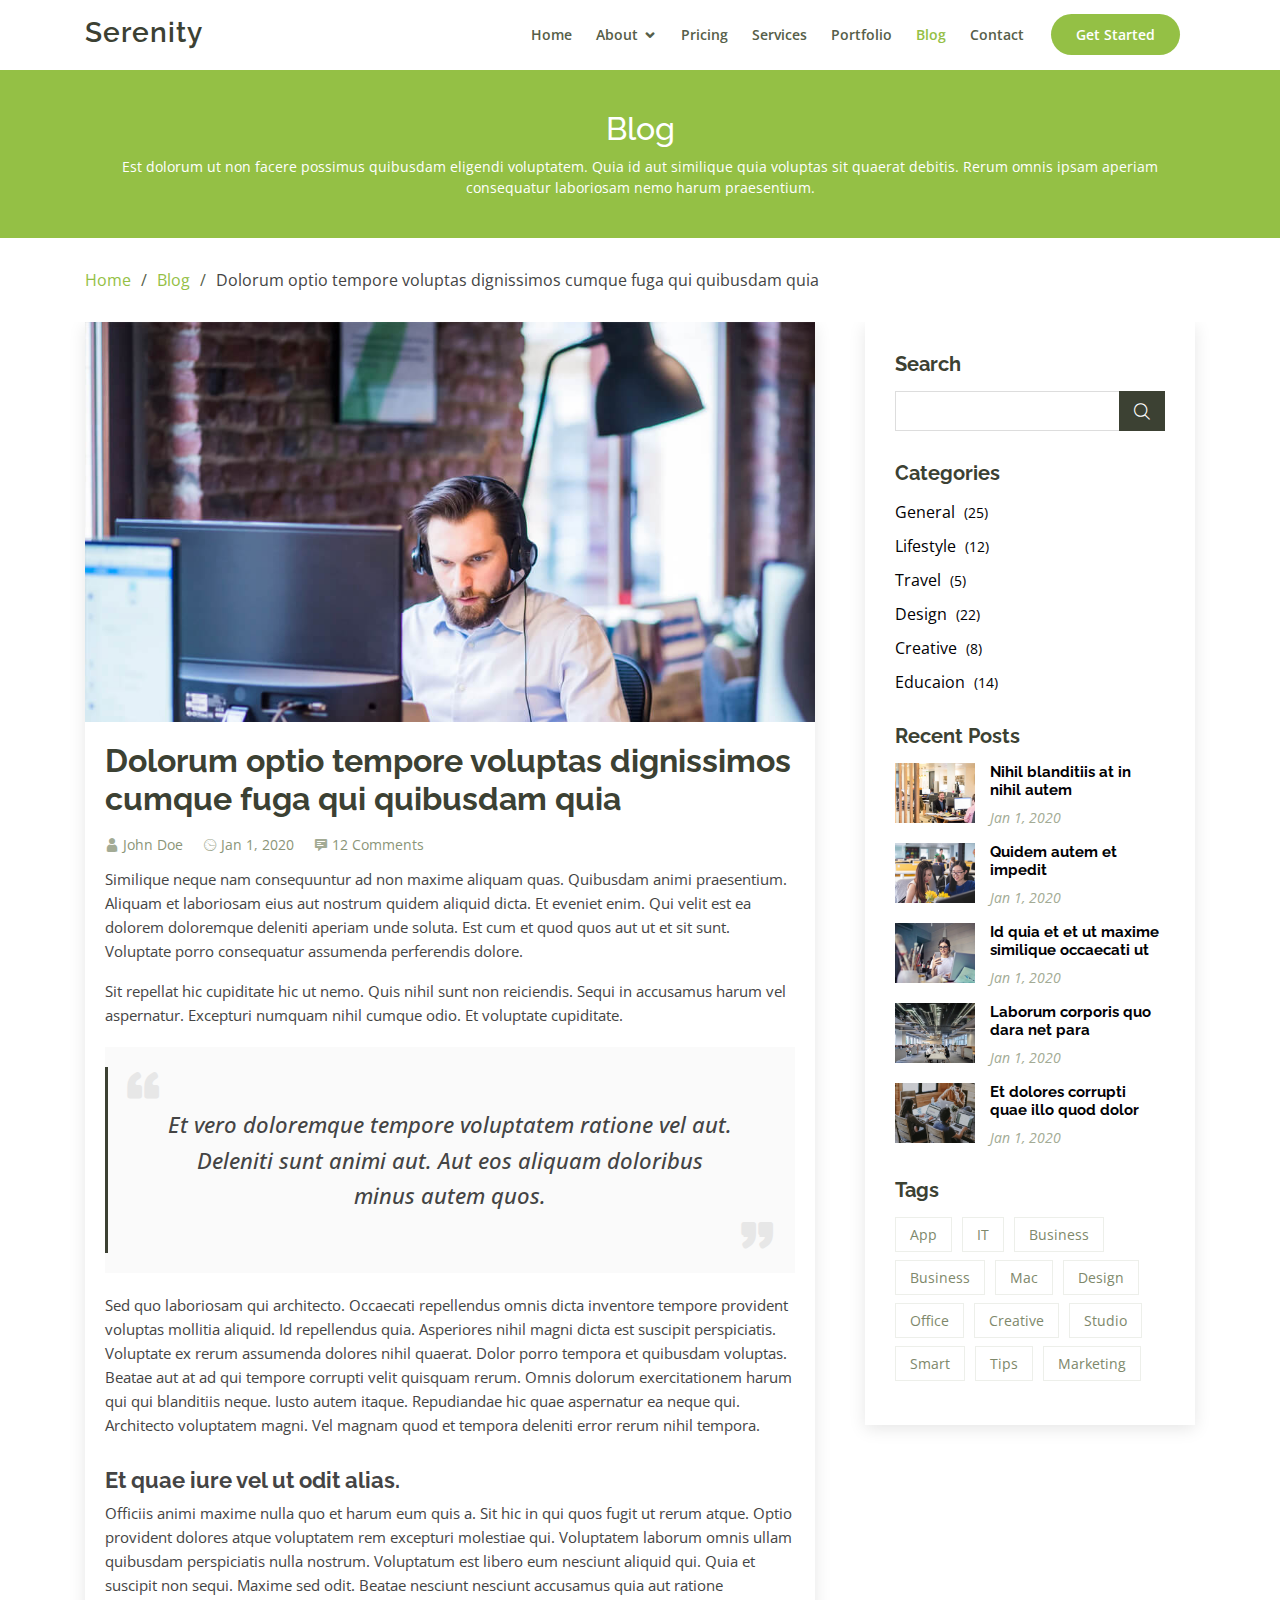
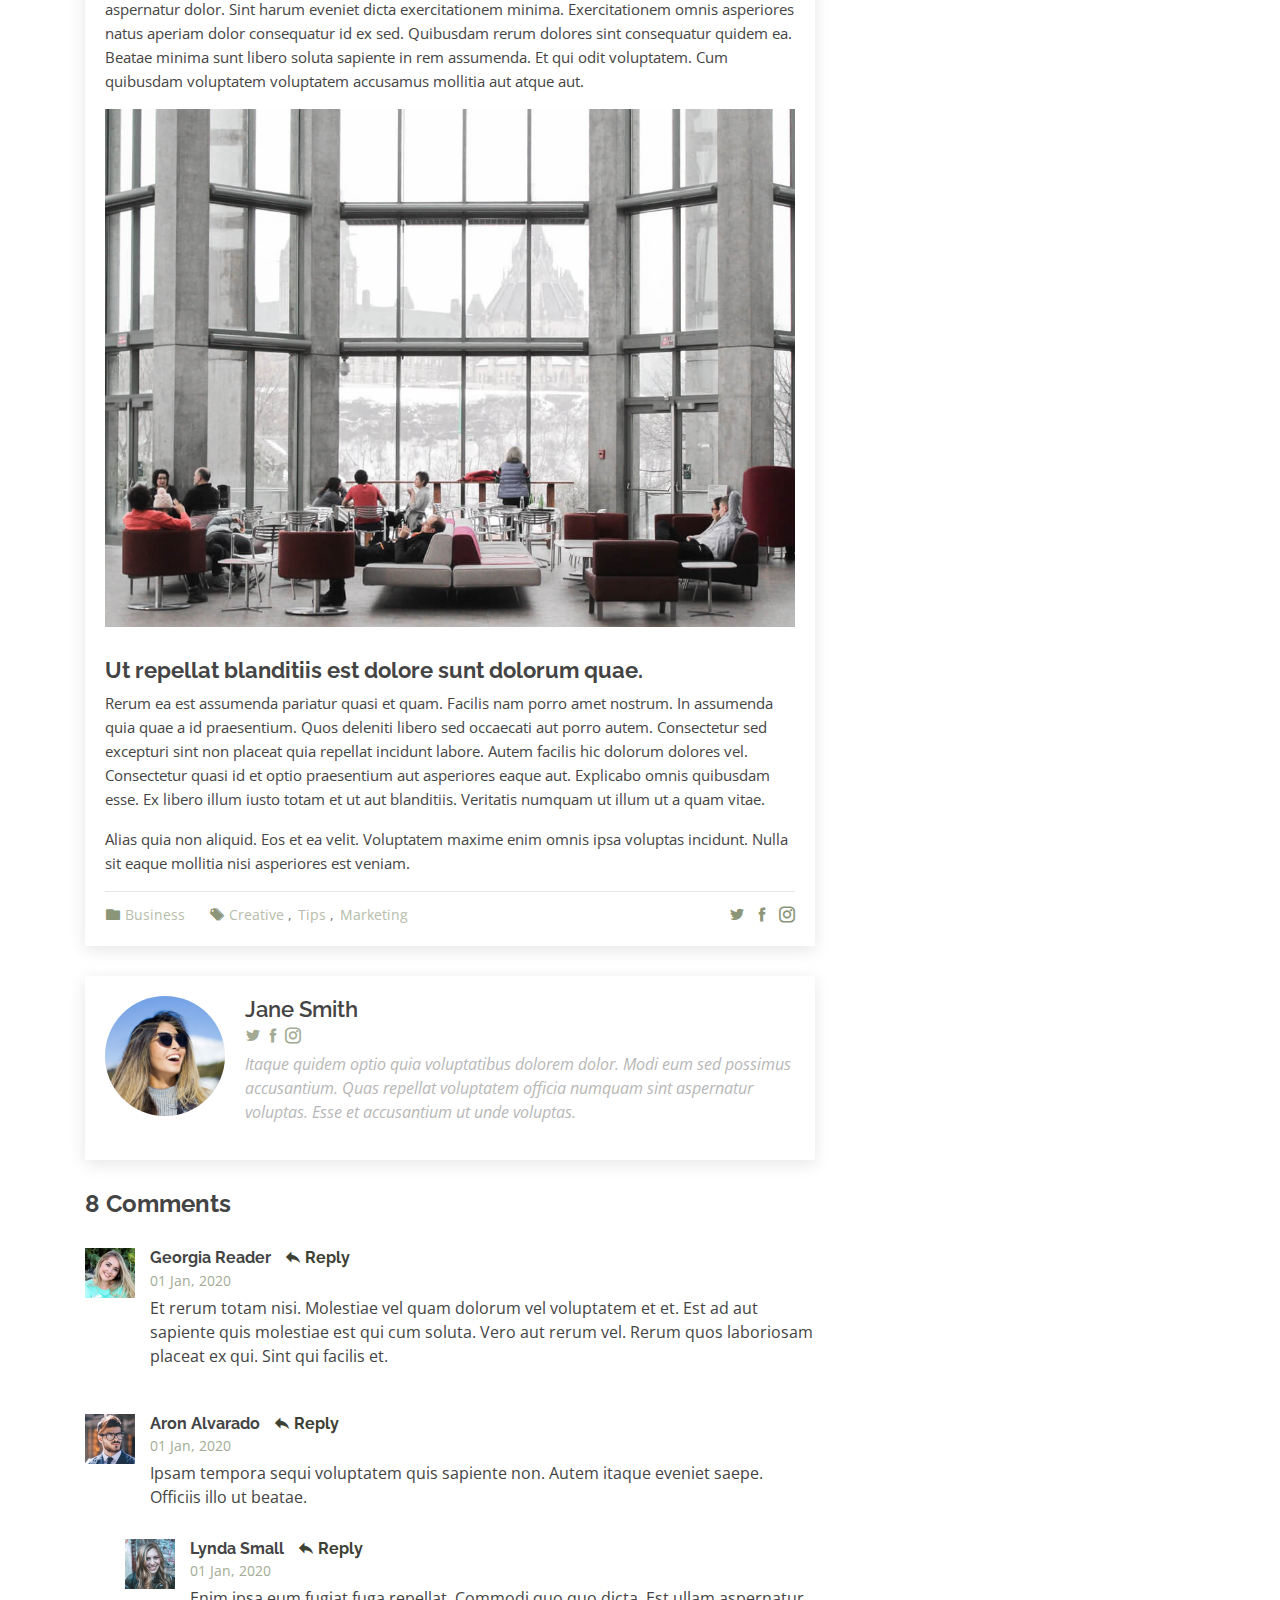
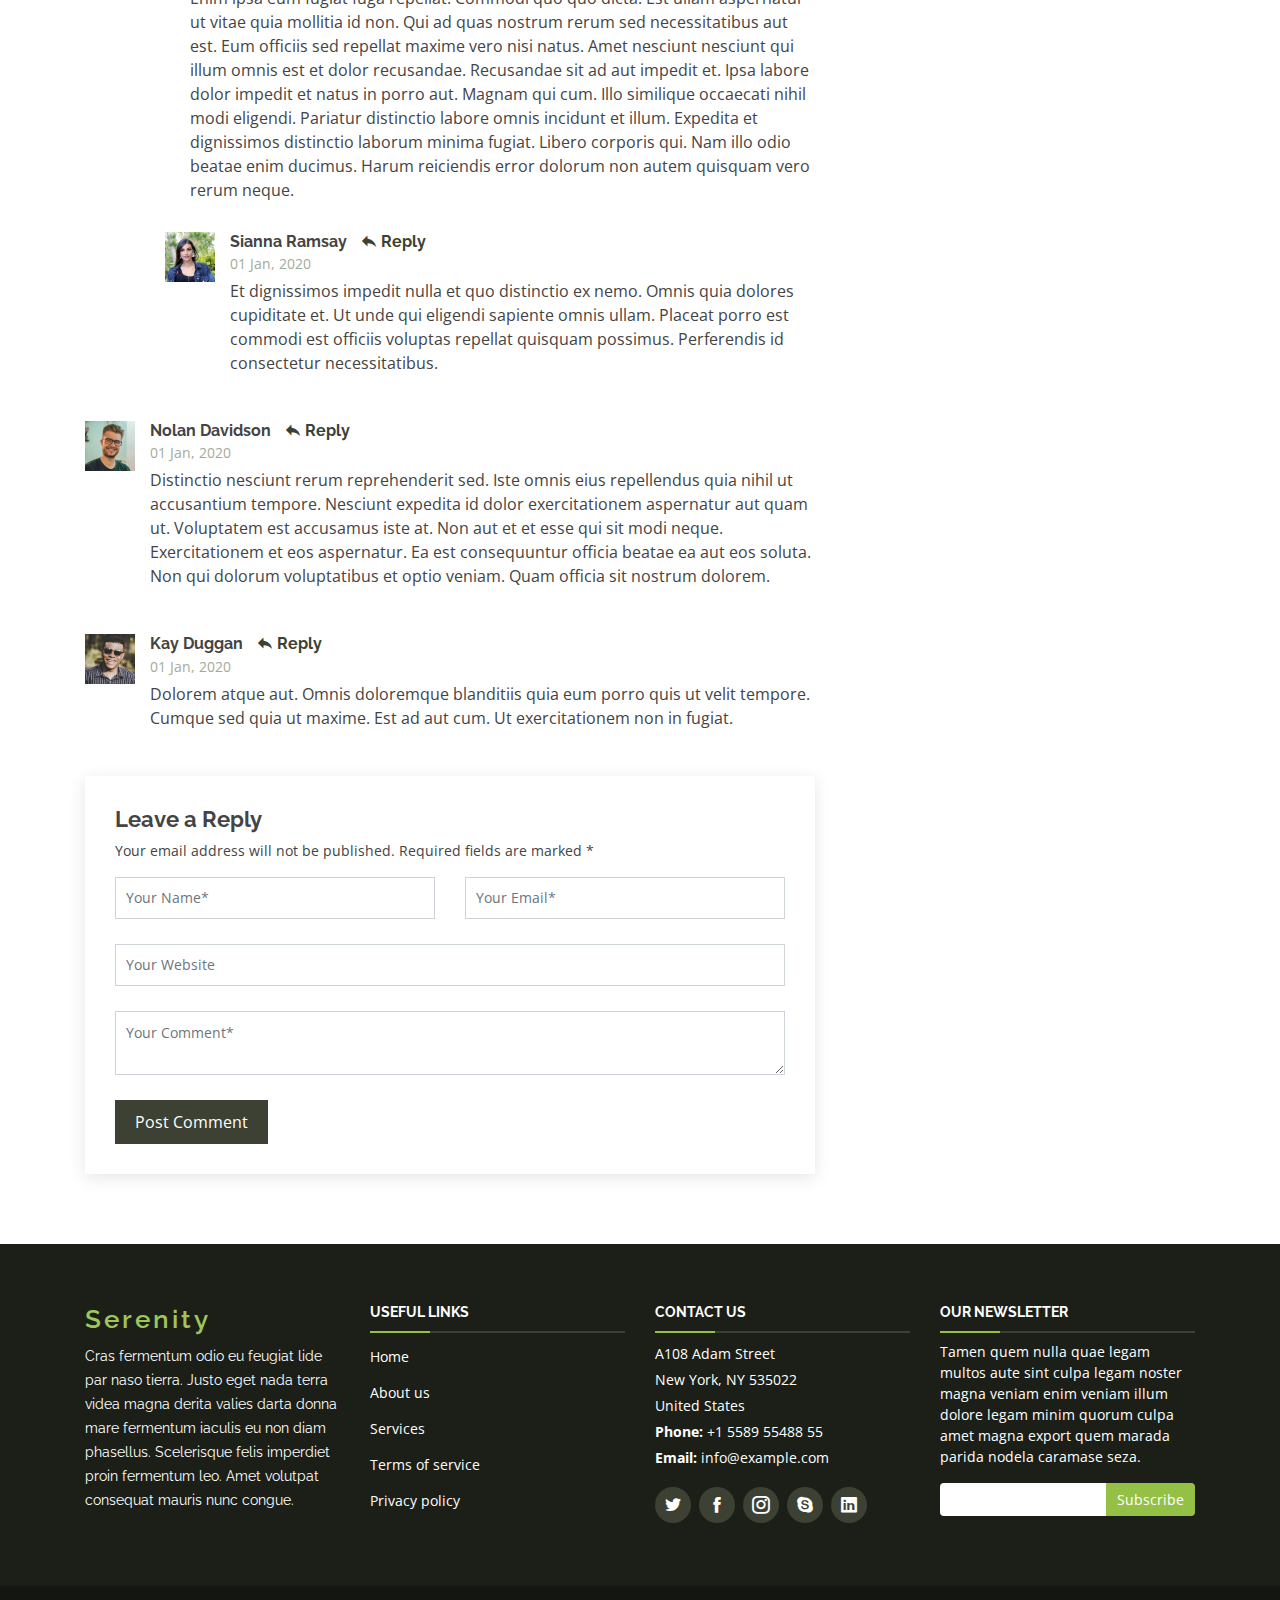
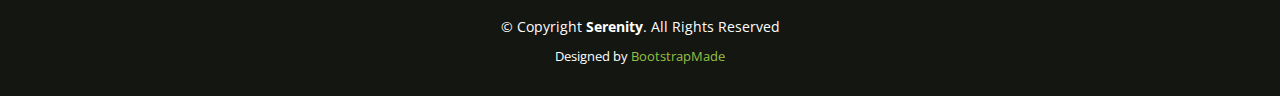
<file: blog-single.html>
<!DOCTYPE html>
<html lang="en">

<head>
  <meta charset="utf-8">
  <meta content="width=device-width, initial-scale=1.0" name="viewport">

  <title>Blog Single - Serenity Bootstrap Template</title>
  <meta content="" name="description">
  <meta content="" name="keywords">

  <!-- Favicons -->
  <link href="assets/img/favicon.png" rel="icon">
  <link href="assets/img/apple-touch-icon.png" rel="apple-touch-icon">

  <!-- Google Fonts -->
  <link href="https://fonts.googleapis.com/css?family=Open+Sans:300,300i,400,400i,600,600i,700,700i|Raleway:300,300i,400,400i,500,500i,600,600i,700,700i|Poppins:300,300i,400,400i,500,500i,600,600i,700,700i" rel="stylesheet">

  <!-- Vendor CSS Files -->
  <link href="assets/vendor/bootstrap/css/bootstrap.min.css" rel="stylesheet">
  <link href="assets/vendor/icofont/icofont.min.css" rel="stylesheet">
  <link href="assets/vendor/boxicons/css/boxicons.min.css" rel="stylesheet">
  <link href="assets/vendor/venobox/venobox.css" rel="stylesheet">
  <link href="assets/vendor/line-awesome/css/line-awesome.min.css" rel="stylesheet">
  <link href="assets/vendor/owl.carousel/assets/owl.carousel.min.css" rel="stylesheet">
  <link href="assets/vendor/aos/aos.css" rel="stylesheet">

  <!-- Template Main CSS File -->
  <link href="assets/css/style.css" rel="stylesheet">

  <!-- =======================================================
  * Template Name: Serenity - v2.2.1
  * Template URL: https://bootstrapmade.com/serenity-bootstrap-corporate-template/
  * Author: BootstrapMade.com
  * License: https://bootstrapmade.com/license/
  ======================================================== -->
</head>

<body>

  <!-- ======= Header ======= -->
  <header id="header" class="fixed-top">
    <div class="container d-flex">

      <div class="logo mr-auto">
        <h1 class="text-light"><a href="index.html">Serenity</a></h1>
        <!-- Uncomment below if you prefer to use an image logo -->
        <!-- <a href="index.html"><img src="assets/img/logo.png" alt="" class="img-fluid"></a>-->
      </div>

      <nav class="nav-menu d-none d-lg-block">
        <ul>
          <li><a href="index.html">Home</a></li>

          <li class="drop-down"><a href="#">About</a>
            <ul>
              <li><a href="about.html">About Us</a></li>
              <li><a href="team.html">Team</a></li>

              <li class="drop-down"><a href="#">Drop Down 2</a>
                <ul>
                  <li><a href="#">Deep Drop Down 1</a></li>
                  <li><a href="#">Deep Drop Down 2</a></li>
                  <li><a href="#">Deep Drop Down 3</a></li>
                  <li><a href="#">Deep Drop Down 4</a></li>
                  <li><a href="#">Deep Drop Down 5</a></li>
                </ul>
              </li>
            </ul>
          </li>

          <li><a href="pricing.html">Pricing</a></li>
          <li><a href="services.html">Services</a></li>
          <li><a href="portfolio.html">Portfolio</a></li>
          <li class="active"><a href="blog.html">Blog</a></li>
          <li><a href="contact.html">Contact</a></li>

          <li class="get-started"><a href="#get-started">Get Started</a></li>
        </ul>
      </nav><!-- .nav-menu -->

    </div>
  </header><!-- End Header -->

  <main id="main">

    <!-- ======= Breadcrumbs ======= -->
    <section id="breadcrumbs" class="breadcrumbs">
      <div class="breadcrumb-hero">
        <div class="container">
          <div class="breadcrumb-hero">
            <h2>Blog</h2>
            <p>Est dolorum ut non facere possimus quibusdam eligendi voluptatem. Quia id aut similique quia voluptas sit quaerat debitis. Rerum omnis ipsam aperiam consequatur laboriosam nemo harum praesentium. </p>
          </div>
        </div>
      </div>
      <div class="container">
        <ol>
          <li><a href="index.html">Home</a></li>
          <li><a href="blog.html">Blog</a></li>
          <li>Dolorum optio tempore voluptas dignissimos cumque fuga qui quibusdam quia</li>
        </ol>
      </div>
    </section><!-- End Breadcrumbs -->

    <!-- ======= Blog Section ======= -->
    <section id="blog" class="blog">
      <div class="container">

        <div class="row">

          <div class="col-lg-8 entries">

            <article class="entry entry-single">

              <div class="entry-img">
                <img src="assets/img/blog-1.jpg" alt="" class="img-fluid">
              </div>

              <h2 class="entry-title">
                <a href="blog-single.html">Dolorum optio tempore voluptas dignissimos cumque fuga qui quibusdam quia</a>
              </h2>

              <div class="entry-meta">
                <ul>
                  <li class="d-flex align-items-center"><i class="icofont-user"></i> <a href="blog-single.html">John Doe</a></li>
                  <li class="d-flex align-items-center"><i class="icofont-wall-clock"></i> <a href="blog-single.html"><time datetime="2020-01-01">Jan 1, 2020</time></a></li>
                  <li class="d-flex align-items-center"><i class="icofont-comment"></i> <a href="blog-single.html">12 Comments</a></li>
                </ul>
              </div>

              <div class="entry-content">
                <p>
                  Similique neque nam consequuntur ad non maxime aliquam quas. Quibusdam animi praesentium. Aliquam et laboriosam eius aut nostrum quidem aliquid dicta.
                  Et eveniet enim. Qui velit est ea dolorem doloremque deleniti aperiam unde soluta. Est cum et quod quos aut ut et sit sunt. Voluptate porro consequatur assumenda perferendis dolore.
                </p>

                <p>
                  Sit repellat hic cupiditate hic ut nemo. Quis nihil sunt non reiciendis. Sequi in accusamus harum vel aspernatur. Excepturi numquam nihil cumque odio. Et voluptate cupiditate.
                </p>

                <blockquote>
                  <i class="icofont-quote-left quote-left"></i>
                  <p>
                    Et vero doloremque tempore voluptatem ratione vel aut. Deleniti sunt animi aut. Aut eos aliquam doloribus minus autem quos.
                  </p>
                  <i class="las la-quote-right quote-right"></i>
                  <i class="icofont-quote-right quote-right"></i>
                </blockquote>

                <p>
                  Sed quo laboriosam qui architecto. Occaecati repellendus omnis dicta inventore tempore provident voluptas mollitia aliquid. Id repellendus quia. Asperiores nihil magni dicta est suscipit perspiciatis. Voluptate ex rerum assumenda dolores nihil quaerat.
                  Dolor porro tempora et quibusdam voluptas. Beatae aut at ad qui tempore corrupti velit quisquam rerum. Omnis dolorum exercitationem harum qui qui blanditiis neque.
                  Iusto autem itaque. Repudiandae hic quae aspernatur ea neque qui. Architecto voluptatem magni. Vel magnam quod et tempora deleniti error rerum nihil tempora.
                </p>

                <h3>Et quae iure vel ut odit alias.</h3>
                <p>
                  Officiis animi maxime nulla quo et harum eum quis a. Sit hic in qui quos fugit ut rerum atque. Optio provident dolores atque voluptatem rem excepturi molestiae qui. Voluptatem laborum omnis ullam quibusdam perspiciatis nulla nostrum. Voluptatum est libero eum nesciunt aliquid qui.
                  Quia et suscipit non sequi. Maxime sed odit. Beatae nesciunt nesciunt accusamus quia aut ratione aspernatur dolor. Sint harum eveniet dicta exercitationem minima. Exercitationem omnis asperiores natus aperiam dolor consequatur id ex sed. Quibusdam rerum dolores sint consequatur quidem ea.
                  Beatae minima sunt libero soluta sapiente in rem assumenda. Et qui odit voluptatem. Cum quibusdam voluptatem voluptatem accusamus mollitia aut atque aut.
                </p>
                <img src="assets/img/blog-inside-post.jpg" class="img-fluid" alt="">

                <h3>Ut repellat blanditiis est dolore sunt dolorum quae.</h3>
                <p>
                  Rerum ea est assumenda pariatur quasi et quam. Facilis nam porro amet nostrum. In assumenda quia quae a id praesentium. Quos deleniti libero sed occaecati aut porro autem. Consectetur sed excepturi sint non placeat quia repellat incidunt labore. Autem facilis hic dolorum dolores vel.
                  Consectetur quasi id et optio praesentium aut asperiores eaque aut. Explicabo omnis quibusdam esse. Ex libero illum iusto totam et ut aut blanditiis. Veritatis numquam ut illum ut a quam vitae.
                </p>
                <p>
                  Alias quia non aliquid. Eos et ea velit. Voluptatem maxime enim omnis ipsa voluptas incidunt. Nulla sit eaque mollitia nisi asperiores est veniam.
                </p>

              </div>

              <div class="entry-footer clearfix">
                <div class="float-left">
                  <i class="icofont-folder"></i>
                  <ul class="cats">
                    <li><a href="#">Business</a></li>
                  </ul>

                  <i class="icofont-tags"></i>
                  <ul class="tags">
                    <li><a href="#">Creative</a></li>
                    <li><a href="#">Tips</a></li>
                    <li><a href="#">Marketing</a></li>
                  </ul>
                </div>

                <div class="float-right share">
                  <a href="" title="Share on Twitter"><i class="icofont-twitter"></i></a>
                  <a href="" title="Share on Facebook"><i class="icofont-facebook"></i></a>
                  <a href="" title="Share on Instagram"><i class="icofont-instagram"></i></a>
                </div>

              </div>

            </article><!-- End blog entry -->

            <div class="blog-author clearfix">
              <img src="assets/img/blog-author.jpg" class="rounded-circle float-left" alt="">
              <h4>Jane Smith</h4>
              <div class="social-links">
                <a href="https://twitters.com/#"><i class="icofont-twitter"></i></a>
                <a href="https://facebook.com/#"><i class="icofont-facebook"></i></a>
                <a href="https://instagram.com/#"><i class="icofont-instagram"></i></a>
              </div>
              <p>
                Itaque quidem optio quia voluptatibus dolorem dolor. Modi eum sed possimus accusantium. Quas repellat voluptatem officia numquam sint aspernatur voluptas. Esse et accusantium ut unde voluptas.
              </p>
            </div><!-- End blog author bio -->

            <div class="blog-comments">

              <h4 class="comments-count">8 Comments</h4>

              <div id="comment-1" class="comment clearfix">
                <img src="assets/img/comments-1.jpg" class="comment-img  float-left" alt="">
                <h5><a href="">Georgia Reader</a> <a href="#" class="reply"><i class="icofont-reply"></i> Reply</a></h5>
                <time datetime="2020-01-01">01 Jan, 2020</time>
                <p>
                  Et rerum totam nisi. Molestiae vel quam dolorum vel voluptatem et et. Est ad aut sapiente quis molestiae est qui cum soluta.
                  Vero aut rerum vel. Rerum quos laboriosam placeat ex qui. Sint qui facilis et.
                </p>

              </div><!-- End comment #1 -->

              <div id="comment-2" class="comment clearfix">
                <img src="assets/img/comments-2.jpg" class="comment-img  float-left" alt="">
                <h5><a href="">Aron Alvarado</a> <a href="#" class="reply"><i class="icofont-reply"></i> Reply</a></h5>
                <time datetime="2020-01-01">01 Jan, 2020</time>
                <p>
                  Ipsam tempora sequi voluptatem quis sapiente non. Autem itaque eveniet saepe. Officiis illo ut beatae.
                </p>

                <div id="comment-reply-1" class="comment comment-reply clearfix">
                  <img src="assets/img/comments-3.jpg" class="comment-img  float-left" alt="">
                  <h5><a href="">Lynda Small</a> <a href="#" class="reply"><i class="icofont-reply"></i> Reply</a></h5>
                  <time datetime="2020-01-01">01 Jan, 2020</time>
                  <p>
                    Enim ipsa eum fugiat fuga repellat. Commodi quo quo dicta. Est ullam aspernatur ut vitae quia mollitia id non. Qui ad quas nostrum rerum sed necessitatibus aut est. Eum officiis sed repellat maxime vero nisi natus. Amet nesciunt nesciunt qui illum omnis est et dolor recusandae.

                    Recusandae sit ad aut impedit et. Ipsa labore dolor impedit et natus in porro aut. Magnam qui cum. Illo similique occaecati nihil modi eligendi. Pariatur distinctio labore omnis incidunt et illum. Expedita et dignissimos distinctio laborum minima fugiat.

                    Libero corporis qui. Nam illo odio beatae enim ducimus. Harum reiciendis error dolorum non autem quisquam vero rerum neque.
                  </p>

                  <div id="comment-reply-2" class="comment comment-reply clearfix">
                    <img src="assets/img/comments-4.jpg" class="comment-img  float-left" alt="">
                    <h5><a href="">Sianna Ramsay</a> <a href="#" class="reply"><i class="icofont-reply"></i> Reply</a></h5>
                    <time datetime="2020-01-01">01 Jan, 2020</time>
                    <p>
                      Et dignissimos impedit nulla et quo distinctio ex nemo. Omnis quia dolores cupiditate et. Ut unde qui eligendi sapiente omnis ullam. Placeat porro est commodi est officiis voluptas repellat quisquam possimus. Perferendis id consectetur necessitatibus.
                    </p>

                  </div><!-- End comment reply #2-->

                </div><!-- End comment reply #1-->

              </div><!-- End comment #2-->

              <div id="comment-3" class="comment clearfix">
                <img src="assets/img/comments-5.jpg" class="comment-img  float-left" alt="">
                <h5><a href="">Nolan Davidson</a> <a href="#" class="reply"><i class="icofont-reply"></i> Reply</a></h5>
                <time datetime="2020-01-01">01 Jan, 2020</time>
                <p>
                  Distinctio nesciunt rerum reprehenderit sed. Iste omnis eius repellendus quia nihil ut accusantium tempore. Nesciunt expedita id dolor exercitationem aspernatur aut quam ut. Voluptatem est accusamus iste at.
                  Non aut et et esse qui sit modi neque. Exercitationem et eos aspernatur. Ea est consequuntur officia beatae ea aut eos soluta. Non qui dolorum voluptatibus et optio veniam. Quam officia sit nostrum dolorem.
                </p>

              </div><!-- End comment #3 -->

              <div id="comment-4" class="comment clearfix">
                <img src="assets/img/comments-6.jpg" class="comment-img  float-left" alt="">
                <h5><a href="">Kay Duggan</a> <a href="#" class="reply"><i class="icofont-reply"></i> Reply</a></h5>
                <time datetime="2020-01-01">01 Jan, 2020</time>
                <p>
                  Dolorem atque aut. Omnis doloremque blanditiis quia eum porro quis ut velit tempore. Cumque sed quia ut maxime. Est ad aut cum. Ut exercitationem non in fugiat.
                </p>

              </div><!-- End comment #4 -->

              <div class="reply-form">
                <h4>Leave a Reply</h4>
                <p>Your email address will not be published. Required fields are marked * </p>
                <form action="">
                  <div class="row">
                    <div class="col-md-6 form-group">
                      <input name="name" type="text" class="form-control" placeholder="Your Name*">
                    </div>
                    <div class="col-md-6 form-group">
                      <input name="email" type="text" class="form-control" placeholder="Your Email*">
                    </div>
                  </div>
                  <div class="row">
                    <div class="col form-group">
                      <input name="website" type="text" class="form-control" placeholder="Your Website">
                    </div>
                  </div>
                  <div class="row">
                    <div class="col form-group">
                      <textarea name="comment" class="form-control" placeholder="Your Comment*"></textarea>
                    </div>
                  </div>
                  <button type="submit" class="btn btn-primary">Post Comment</button>

                </form>

              </div>

            </div><!-- End blog comments -->

          </div><!-- End blog entries list -->

          <div class="col-lg-4">

            <div class="sidebar">

              <h3 class="sidebar-title">Search</h3>
              <div class="sidebar-item search-form">
                <form action="">
                  <input type="text">
                  <button type="submit"><i class="icofont-search"></i></button>
                </form>

              </div><!-- End sidebar search formn-->

              <h3 class="sidebar-title">Categories</h3>
              <div class="sidebar-item categories">
                <ul>
                  <li><a href="#">General <span>(25)</span></a></li>
                  <li><a href="#">Lifestyle <span>(12)</span></a></li>
                  <li><a href="#">Travel <span>(5)</span></a></li>
                  <li><a href="#">Design <span>(22)</span></a></li>
                  <li><a href="#">Creative <span>(8)</span></a></li>
                  <li><a href="#">Educaion <span>(14)</span></a></li>
                </ul>

              </div><!-- End sidebar categories-->

              <h3 class="sidebar-title">Recent Posts</h3>
              <div class="sidebar-item recent-posts">
                <div class="post-item clearfix">
                  <img src="assets/img/blog-recent-1.jpg" alt="">
                  <h4><a href="blog-single.html">Nihil blanditiis at in nihil autem</a></h4>
                  <time datetime="2020-01-01">Jan 1, 2020</time>
                </div>

                <div class="post-item clearfix">
                  <img src="assets/img/blog-recent-2.jpg" alt="">
                  <h4><a href="blog-single.html">Quidem autem et impedit</a></h4>
                  <time datetime="2020-01-01">Jan 1, 2020</time>
                </div>

                <div class="post-item clearfix">
                  <img src="assets/img/blog-recent-3.jpg" alt="">
                  <h4><a href="blog-single.html">Id quia et et ut maxime similique occaecati ut</a></h4>
                  <time datetime="2020-01-01">Jan 1, 2020</time>
                </div>

                <div class="post-item clearfix">
                  <img src="assets/img/blog-recent-4.jpg" alt="">
                  <h4><a href="blog-single.html">Laborum corporis quo dara net para</a></h4>
                  <time datetime="2020-01-01">Jan 1, 2020</time>
                </div>

                <div class="post-item clearfix">
                  <img src="assets/img/blog-recent-5.jpg" alt="">
                  <h4><a href="blog-single.html">Et dolores corrupti quae illo quod dolor</a></h4>
                  <time datetime="2020-01-01">Jan 1, 2020</time>
                </div>

              </div><!-- End sidebar recent posts-->

              <h3 class="sidebar-title">Tags</h3>
              <div class="sidebar-item tags">
                <ul>
                  <li><a href="#">App</a></li>
                  <li><a href="#">IT</a></li>
                  <li><a href="#">Business</a></li>
                  <li><a href="#">Business</a></li>
                  <li><a href="#">Mac</a></li>
                  <li><a href="#">Design</a></li>
                  <li><a href="#">Office</a></li>
                  <li><a href="#">Creative</a></li>
                  <li><a href="#">Studio</a></li>
                  <li><a href="#">Smart</a></li>
                  <li><a href="#">Tips</a></li>
                  <li><a href="#">Marketing</a></li>
                </ul>

              </div><!-- End sidebar tags-->

            </div><!-- End sidebar -->

          </div><!-- End blog sidebar -->

        </div>

      </div>
    </section><!-- End Blog Section -->

  </main><!-- End #main -->

  <!-- ======= Footer ======= -->
  <footer id="footer">
    <div class="footer-top">
      <div class="container">
        <div class="row">

          <div class="col-lg-3 col-md-6 footer-info">
            <h3>Serenity</h3>
            <p>Cras fermentum odio eu feugiat lide par naso tierra. Justo eget nada terra videa magna derita valies darta donna mare fermentum iaculis eu non diam phasellus. Scelerisque felis imperdiet proin fermentum leo. Amet volutpat consequat mauris nunc congue.</p>
          </div>

          <div class="col-lg-3 col-md-6 footer-links">
            <h4>Useful Links</h4>
            <ul>
              <li><a href="#">Home</a></li>
              <li><a href="#">About us</a></li>
              <li><a href="#">Services</a></li>
              <li><a href="#">Terms of service</a></li>
              <li><a href="#">Privacy policy</a></li>
            </ul>
          </div>

          <div class="col-lg-3 col-md-6 footer-contact">
            <h4>Contact Us</h4>
            <p>
              A108 Adam Street <br>
              New York, NY 535022<br>
              United States <br>
              <strong>Phone:</strong> +1 5589 55488 55<br>
              <strong>Email:</strong> info@example.com<br>
            </p>

            <div class="social-links">
              <a href="#" class="twitter"><i class="icofont-twitter"></i></a>
              <a href="#" class="facebook"><i class="icofont-facebook"></i></a>
              <a href="#" class="instagram"><i class="icofont-instagram"></i></a>
              <a href="#" class="google-plus"><i class="icofont-skype"></i></a>
              <a href="#" class="linkedin"><i class="icofont-linkedin"></i></a>
            </div>

          </div>

          <div class="col-lg-3 col-md-6 footer-newsletter">
            <h4>Our Newsletter</h4>
            <p>Tamen quem nulla quae legam multos aute sint culpa legam noster magna veniam enim veniam illum dolore legam minim quorum culpa amet magna export quem marada parida nodela caramase seza.</p>
            <form action="" method="post">
              <input type="email" name="email"><input type="submit" value="Subscribe">
            </form>
          </div>

        </div>
      </div>
    </div>

    <div class="container">
      <div class="copyright">
        &copy; Copyright <strong><span>Serenity</span></strong>. All Rights Reserved
      </div>
      <div class="credits">
        <!-- All the links in the footer should remain intact. -->
        <!-- You can delete the links only if you purchased the pro version. -->
        <!-- Licensing information: https://bootstrapmade.com/license/ -->
        <!-- Purchase the pro version with working PHP/AJAX contact form: https://bootstrapmade.com/serenity-bootstrap-corporate-template/ -->
        Designed by <a href="https://bootstrapmade.com/">BootstrapMade</a>
      </div>
    </div>
  </footer><!-- End Footer -->

  <a href="#" class="back-to-top"><i class="icofont-simple-up"></i></a>

  <!-- Vendor JS Files -->
  <script src="assets/vendor/jquery/jquery.min.js"></script>
  <script src="assets/vendor/bootstrap/js/bootstrap.bundle.min.js"></script>
  <script src="assets/vendor/jquery.easing/jquery.easing.min.js"></script>
  <script src="assets/vendor/php-email-form/validate.js"></script>
  <script src="assets/vendor/waypoints/jquery.waypoints.min.js"></script>
  <script src="assets/vendor/counterup/counterup.min.js"></script>
  <script src="assets/vendor/venobox/venobox.min.js"></script>
  <script src="assets/vendor/owl.carousel/owl.carousel.min.js"></script>
  <script src="assets/vendor/isotope-layout/isotope.pkgd.min.js"></script>
  <script src="assets/vendor/aos/aos.js"></script>

  <!-- Template Main JS File -->
  <script src="assets/js/main.js"></script>

</body>

</html>
</file>
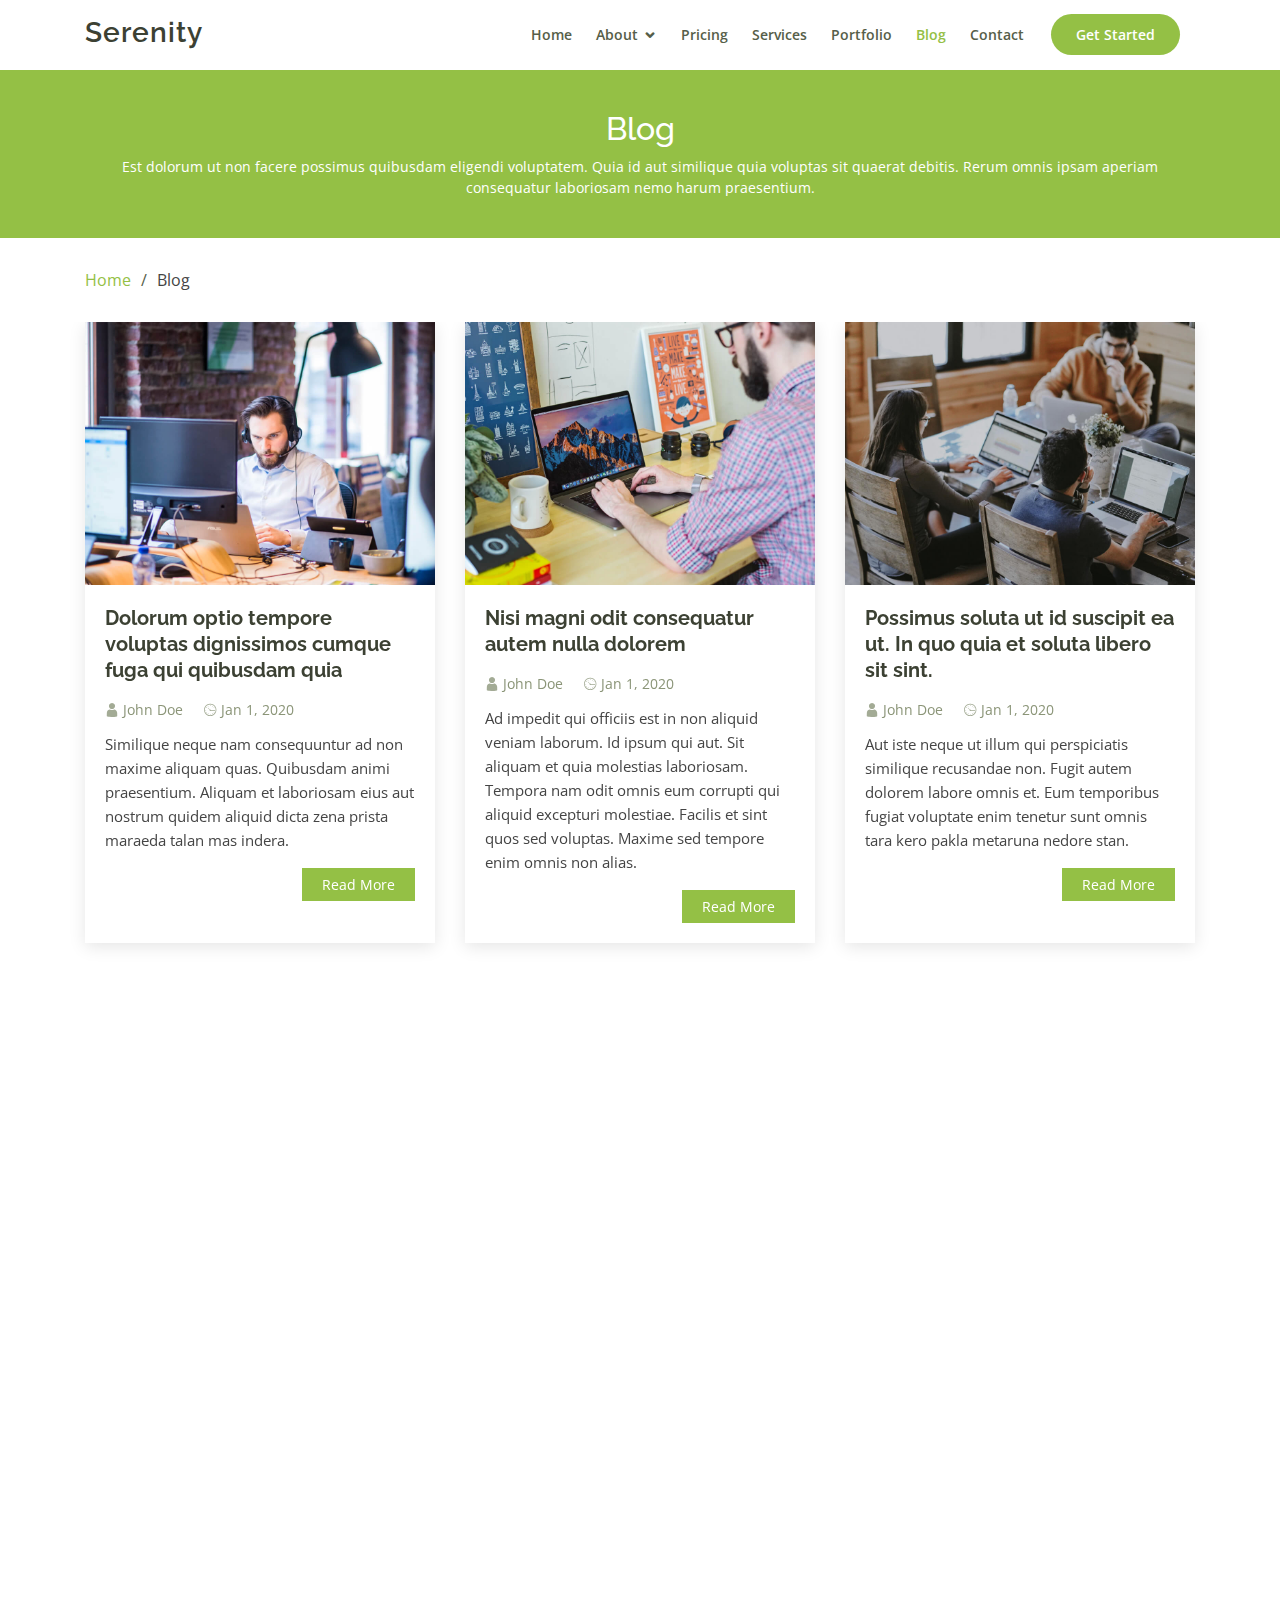
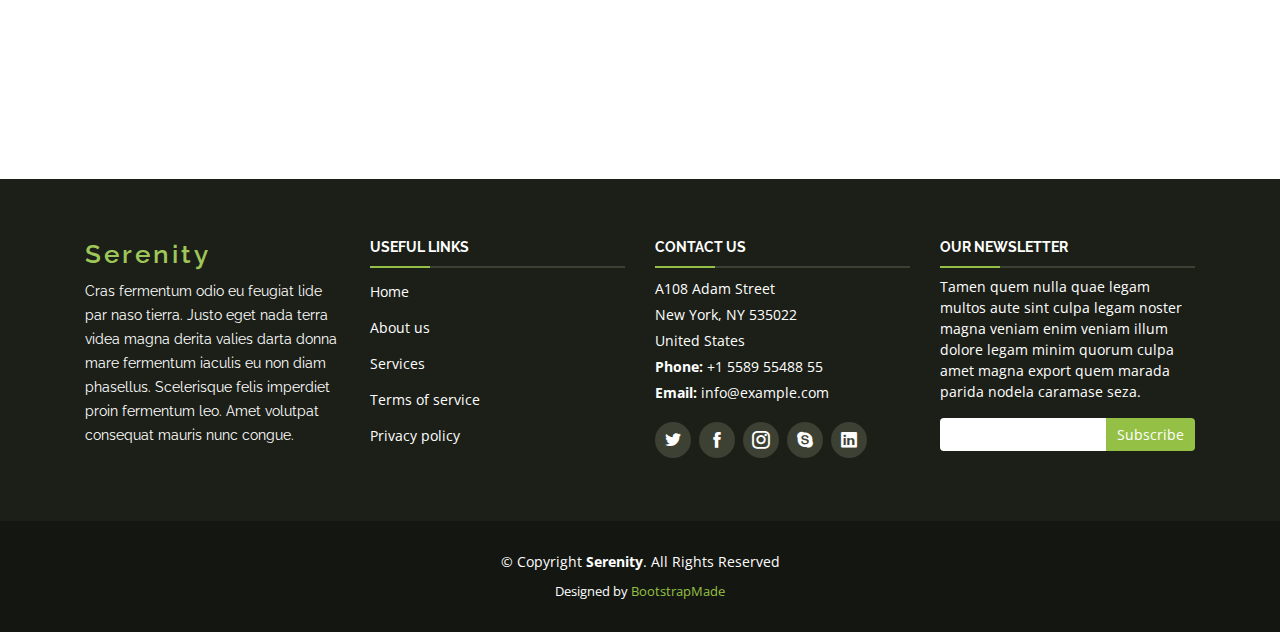
<file: blog.html>
<!DOCTYPE html>
<html lang="en">

<head>
  <meta charset="utf-8">
  <meta content="width=device-width, initial-scale=1.0" name="viewport">

  <title>Blog - Serenity Bootstrap Template</title>
  <meta content="" name="description">
  <meta content="" name="keywords">

  <!-- Favicons -->
  <link href="assets/img/favicon.png" rel="icon">
  <link href="assets/img/apple-touch-icon.png" rel="apple-touch-icon">

  <!-- Google Fonts -->
  <link href="https://fonts.googleapis.com/css?family=Open+Sans:300,300i,400,400i,600,600i,700,700i|Raleway:300,300i,400,400i,500,500i,600,600i,700,700i|Poppins:300,300i,400,400i,500,500i,600,600i,700,700i" rel="stylesheet">

  <!-- Vendor CSS Files -->
  <link href="assets/vendor/bootstrap/css/bootstrap.min.css" rel="stylesheet">
  <link href="assets/vendor/icofont/icofont.min.css" rel="stylesheet">
  <link href="assets/vendor/boxicons/css/boxicons.min.css" rel="stylesheet">
  <link href="assets/vendor/venobox/venobox.css" rel="stylesheet">
  <link href="assets/vendor/line-awesome/css/line-awesome.min.css" rel="stylesheet">
  <link href="assets/vendor/owl.carousel/assets/owl.carousel.min.css" rel="stylesheet">
  <link href="assets/vendor/aos/aos.css" rel="stylesheet">

  <!-- Template Main CSS File -->
  <link href="assets/css/style.css" rel="stylesheet">

  <!-- =======================================================
  * Template Name: Serenity - v2.2.1
  * Template URL: https://bootstrapmade.com/serenity-bootstrap-corporate-template/
  * Author: BootstrapMade.com
  * License: https://bootstrapmade.com/license/
  ======================================================== -->
</head>

<body>

  <!-- ======= Header ======= -->
  <header id="header" class="fixed-top">
    <div class="container d-flex">

      <div class="logo mr-auto">
        <h1 class="text-light"><a href="index.html">Serenity</a></h1>
        <!-- Uncomment below if you prefer to use an image logo -->
        <!-- <a href="index.html"><img src="assets/img/logo.png" alt="" class="img-fluid"></a>-->
      </div>

      <nav class="nav-menu d-none d-lg-block">
        <ul>
          <li><a href="index.html">Home</a></li>

          <li class="drop-down"><a href="#">About</a>
            <ul>
              <li><a href="about.html">About Us</a></li>
              <li><a href="team.html">Team</a></li>

              <li class="drop-down"><a href="#">Drop Down 2</a>
                <ul>
                  <li><a href="#">Deep Drop Down 1</a></li>
                  <li><a href="#">Deep Drop Down 2</a></li>
                  <li><a href="#">Deep Drop Down 3</a></li>
                  <li><a href="#">Deep Drop Down 4</a></li>
                  <li><a href="#">Deep Drop Down 5</a></li>
                </ul>
              </li>
            </ul>
          </li>

          <li><a href="pricing.html">Pricing</a></li>
          <li><a href="services.html">Services</a></li>
          <li><a href="portfolio.html">Portfolio</a></li>
          <li class="active"><a href="blog.html">Blog</a></li>
          <li><a href="contact.html">Contact</a></li>

          <li class="get-started"><a href="#get-started">Get Started</a></li>
        </ul>
      </nav><!-- .nav-menu -->

    </div>
  </header><!-- End Header -->

  <main id="main">

    <!-- ======= Breadcrumbs ======= -->
    <section id="breadcrumbs" class="breadcrumbs">
      <div class="breadcrumb-hero">
        <div class="container">
          <div class="breadcrumb-hero">
            <h2>Blog</h2>
            <p>Est dolorum ut non facere possimus quibusdam eligendi voluptatem. Quia id aut similique quia voluptas sit quaerat debitis. Rerum omnis ipsam aperiam consequatur laboriosam nemo harum praesentium. </p>
          </div>
        </div>
      </div>
      <div class="container">
        <ol>
          <li><a href="index.html">Home</a></li>
          <li>Blog</li>
        </ol>
      </div>
    </section><!-- End Breadcrumbs -->

    <!-- ======= Blog Section ======= -->
    <section id="blog" class="blog">
      <div class="container">

        <div class="row">

          <div class="col-lg-4  col-md-6 d-flex align-items-stretch" data-aos="fade-up">
            <article class="entry">

              <div class="entry-img">
                <img src="assets/img/blog-1.jpg" alt="" class="img-fluid">
              </div>

              <h2 class="entry-title">
                <a href="blog-single.html">Dolorum optio tempore voluptas dignissimos cumque fuga qui quibusdam quia</a>
              </h2>

              <div class="entry-meta">
                <ul>
                  <li class="d-flex align-items-center"><i class="icofont-user"></i> <a href="blog-single.html">John Doe</a></li>
                  <li class="d-flex align-items-center"><i class="icofont-wall-clock"></i> <a href="blog-single.html"><time datetime="2020-01-01">Jan 1, 2020</time></a></li>
                </ul>
              </div>

              <div class="entry-content">
                <p>
                  Similique neque nam consequuntur ad non maxime aliquam quas. Quibusdam animi praesentium. Aliquam et laboriosam eius aut nostrum quidem aliquid dicta zena prista maraeda talan mas indera.
                </p>
                <div class="read-more">
                  <a href="blog-single.html">Read More</a>
                </div>
              </div>

            </article><!-- End blog entry -->
          </div>

          <div class="col-lg-4  col-md-6 d-flex align-items-stretch" data-aos="fade-up">
            <article class="entry">

              <div class="entry-img">
                <img src="assets/img/blog-2.jpg" alt="" class="img-fluid">
              </div>

              <h2 class="entry-title">
                <a href="blog-single.html">Nisi magni odit consequatur autem nulla dolorem</a>
              </h2>

              <div class="entry-meta">
                <ul>
                  <li class="d-flex align-items-center"><i class="icofont-user"></i> <a href="blog-single.html">John Doe</a></li>
                  <li class="d-flex align-items-center"><i class="icofont-wall-clock"></i> <a href="blog-single.html"><time datetime="2020-01-01">Jan 1, 2020</time></a></li>
                </ul>
              </div>

              <div class="entry-content">
                <p>
                  Ad impedit qui officiis est in non aliquid veniam laborum. Id ipsum qui aut. Sit aliquam et quia molestias laboriosam. Tempora nam odit omnis eum corrupti qui aliquid excepturi molestiae. Facilis et sint quos sed voluptas. Maxime sed tempore enim omnis non alias.
                </p>
                <div class="read-more">
                  <a href="blog-single.html">Read More</a>
                </div>
              </div>

            </article><!-- End blog entry -->
          </div>

          <div class="col-lg-4  col-md-6 d-flex align-items-stretch" data-aos="fade-up">
            <article class="entry">

              <div class="entry-img">
                <img src="assets/img/blog-3.jpg" alt="" class="img-fluid">
              </div>

              <h2 class="entry-title">
                <a href="blog-single.html">Possimus soluta ut id suscipit ea ut. In quo quia et soluta libero sit sint.</a>
              </h2>

              <div class="entry-meta">
                <ul>
                  <li class="d-flex align-items-center"><i class="icofont-user"></i> <a href="blog-single.html">John Doe</a></li>
                  <li class="d-flex align-items-center"><i class="icofont-wall-clock"></i> <a href="blog-single.html"><time datetime="2020-01-01">Jan 1, 2020</time></a></li>
                </ul>
              </div>

              <div class="entry-content">
                <p>
                  Aut iste neque ut illum qui perspiciatis similique recusandae non. Fugit autem dolorem labore omnis et. Eum temporibus fugiat voluptate enim tenetur sunt omnis tara kero pakla metaruna nedore stan.
                </p>
                <div class="read-more">
                  <a href="blog-single.html">Read More</a>
                </div>
              </div>

            </article><!-- End blog entry -->
          </div>

          <div class="col-lg-4  col-md-6 d-flex align-items-stretch" data-aos="fade-up">
            <article class="entry">

              <div class="entry-img">
                <img src="assets/img/blog-4.jpg" alt="" class="img-fluid">
              </div>

              <h2 class="entry-title">
                <a href="blog-single.html">Non rem rerum nam cum quo minus. Dolor distinctio deleniti explicabo eius exercitationem.</a>
              </h2>

              <div class="entry-meta">
                <ul>
                  <li class="d-flex align-items-center"><i class="icofont-user"></i> <a href="blog-single.html">John Doe</a></li>
                  <li class="d-flex align-items-center"><i class="icofont-wall-clock"></i> <a href="blog-single.html"><time datetime="2020-01-01">Jan 1, 2020</time></a></li>
                </ul>
              </div>

              <div class="entry-content">
                <p>
                  Aspernatur rerum perferendis et sint. Voluptates cupiditate voluptas atque quae. Rem veritatis rerum enim et autem. Saepe atque cum eligendi eaque iste omnis a qui.
                </p>
                <div class="read-more">
                  <a href="blog-single.html">Read More</a>
                </div>
              </div>

            </article><!-- End blog entry -->
          </div>

          <div class="col-lg-4  col-md-6 d-flex align-items-stretch" data-aos="fade-up">
            <article class="entry">

              <div class="entry-img">
                <img src="assets/img/blog-5.jpg" alt="" class="img-fluid">
              </div>

              <h2 class="entry-title">
                <a href="blog-single.html">Blanditiis dignissimos deleniti. Rerum iste et.</a>
              </h2>

              <div class="entry-meta">
                <ul>
                  <li class="d-flex align-items-center"><i class="icofont-user"></i> <a href="blog-single.html">John Doe</a></li>
                  <li class="d-flex align-items-center"><i class="icofont-wall-clock"></i> <a href="blog-single.html"><time datetime="2020-01-01">Jan 1, 2020</time></a></li>
                </ul>
              </div>

              <div class="entry-content">
                <p>
                  Quidem et eum explicabo quia illo numquam nostrum corrupti provident. Quia aspernatur et et facere. Quisquam maiores natus nihil incidunt ipsum est optio eum maxime. Dignissimos vitae explicabo. Corrupti esse sed a a. Laborum optio reprehenderit quia dena per.
                </p>
                <div class="read-more">
                  <a href="blog-single.html">Read More</a>
                </div>
              </div>

            </article><!-- End blog entry -->
          </div>

          <div class="col-lg-4  col-md-6 d-flex align-items-stretch" data-aos="fade-up">
            <article class="entry">

              <div class="entry-img">
                <img src="assets/img/blog-6.jpg" alt="" class="img-fluid">
              </div>

              <h2 class="entry-title">
                <a href="blog-single.html">Debitis cupiditate saepe ex quam aut id. Consequatur dignissimos et id id.</a>
              </h2>

              <div class="entry-meta">
                <ul>
                  <li class="d-flex align-items-center"><i class="icofont-user"></i> <a href="blog-single.html">John Doe</a></li>
                  <li class="d-flex align-items-center"><i class="icofont-wall-clock"></i> <a href="blog-single.html"><time datetime="2020-01-01">Jan 1, 2020</time></a></li>
                </ul>
              </div>

              <div class="entry-content">
                <p>
                  Modi dolor et placeat ut iure ad. Qui perferendis fugit quo et cumque facilis et debitis rerum. Repellendus animi qui eos. Unde perferendis et tempora Ratione porro omnis magn delata sera marto ned.
                </p>
                <div class="read-more">
                  <a href="blog-single.html">Read More</a>
                </div>
              </div>

            </article><!-- End blog entry -->
          </div>

        </div>

        <div class="blog-pagination" data-aos="fade-up">
          <ul class="justify-content-center">
            <li class="disabled"><i class="icofont-rounded-left"></i></li>
            <li><a href="#">1</a></li>
            <li class="active"><a href="#">2</a></li>
            <li><a href="#">3</a></li>
            <li><a href="#"><i class="icofont-rounded-right"></i></a></li>
          </ul>
        </div>

      </div>
    </section><!-- End Blog Section -->

  </main><!-- End #main -->

  <!-- ======= Footer ======= -->
  <footer id="footer">
    <div class="footer-top">
      <div class="container">
        <div class="row">

          <div class="col-lg-3 col-md-6 footer-info">
            <h3>Serenity</h3>
            <p>Cras fermentum odio eu feugiat lide par naso tierra. Justo eget nada terra videa magna derita valies darta donna mare fermentum iaculis eu non diam phasellus. Scelerisque felis imperdiet proin fermentum leo. Amet volutpat consequat mauris nunc congue.</p>
          </div>

          <div class="col-lg-3 col-md-6 footer-links">
            <h4>Useful Links</h4>
            <ul>
              <li><a href="#">Home</a></li>
              <li><a href="#">About us</a></li>
              <li><a href="#">Services</a></li>
              <li><a href="#">Terms of service</a></li>
              <li><a href="#">Privacy policy</a></li>
            </ul>
          </div>

          <div class="col-lg-3 col-md-6 footer-contact">
            <h4>Contact Us</h4>
            <p>
              A108 Adam Street <br>
              New York, NY 535022<br>
              United States <br>
              <strong>Phone:</strong> +1 5589 55488 55<br>
              <strong>Email:</strong> info@example.com<br>
            </p>

            <div class="social-links">
              <a href="#" class="twitter"><i class="icofont-twitter"></i></a>
              <a href="#" class="facebook"><i class="icofont-facebook"></i></a>
              <a href="#" class="instagram"><i class="icofont-instagram"></i></a>
              <a href="#" class="google-plus"><i class="icofont-skype"></i></a>
              <a href="#" class="linkedin"><i class="icofont-linkedin"></i></a>
            </div>

          </div>

          <div class="col-lg-3 col-md-6 footer-newsletter">
            <h4>Our Newsletter</h4>
            <p>Tamen quem nulla quae legam multos aute sint culpa legam noster magna veniam enim veniam illum dolore legam minim quorum culpa amet magna export quem marada parida nodela caramase seza.</p>
            <form action="" method="post">
              <input type="email" name="email"><input type="submit" value="Subscribe">
            </form>
          </div>

        </div>
      </div>
    </div>

    <div class="container">
      <div class="copyright">
        &copy; Copyright <strong><span>Serenity</span></strong>. All Rights Reserved
      </div>
      <div class="credits">
        <!-- All the links in the footer should remain intact. -->
        <!-- You can delete the links only if you purchased the pro version. -->
        <!-- Licensing information: https://bootstrapmade.com/license/ -->
        <!-- Purchase the pro version with working PHP/AJAX contact form: https://bootstrapmade.com/serenity-bootstrap-corporate-template/ -->
        Designed by <a href="https://bootstrapmade.com/">BootstrapMade</a>
      </div>
    </div>
  </footer><!-- End Footer -->

  <a href="#" class="back-to-top"><i class="icofont-simple-up"></i></a>

  <!-- Vendor JS Files -->
  <script src="assets/vendor/jquery/jquery.min.js"></script>
  <script src="assets/vendor/bootstrap/js/bootstrap.bundle.min.js"></script>
  <script src="assets/vendor/jquery.easing/jquery.easing.min.js"></script>
  <script src="assets/vendor/php-email-form/validate.js"></script>
  <script src="assets/vendor/waypoints/jquery.waypoints.min.js"></script>
  <script src="assets/vendor/counterup/counterup.min.js"></script>
  <script src="assets/vendor/venobox/venobox.min.js"></script>
  <script src="assets/vendor/owl.carousel/owl.carousel.min.js"></script>
  <script src="assets/vendor/isotope-layout/isotope.pkgd.min.js"></script>
  <script src="assets/vendor/aos/aos.js"></script>

  <!-- Template Main JS File -->
  <script src="assets/js/main.js"></script>

</body>

</html>
</file>
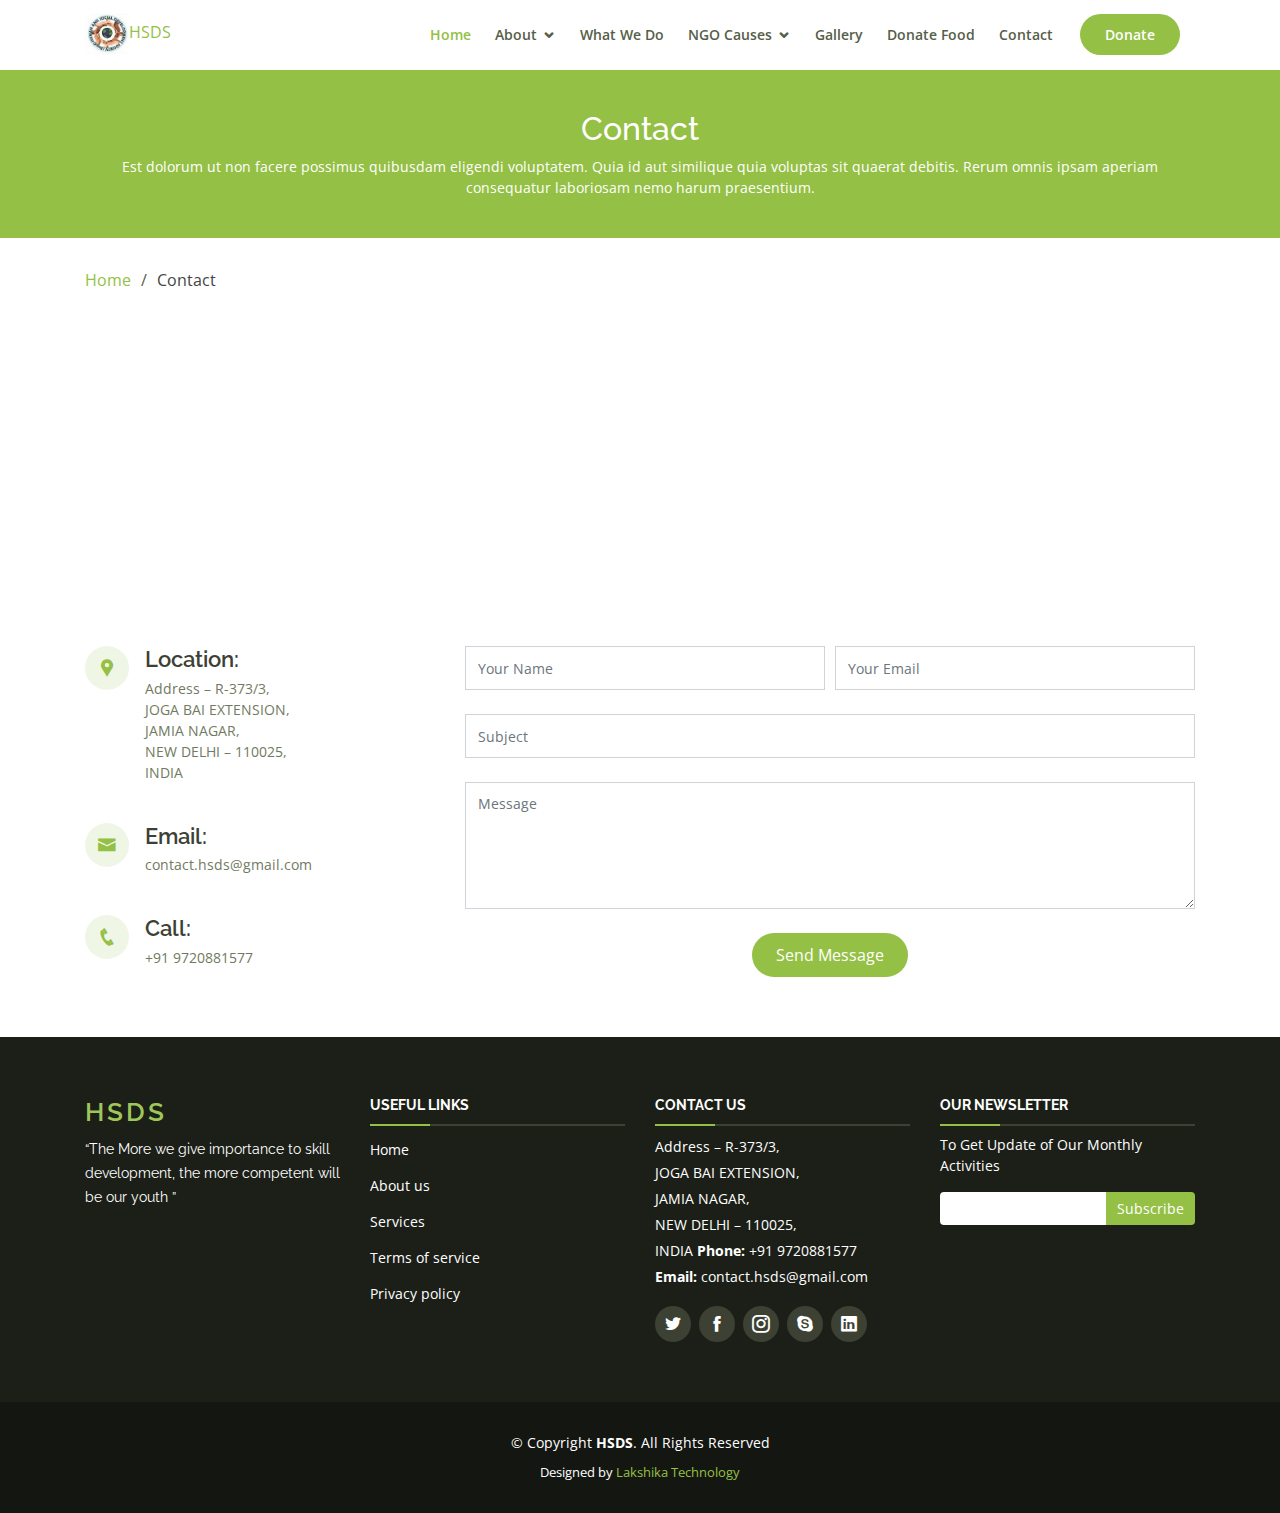
<file: contact.html>
<!DOCTYPE html>
<html lang="en">

<head>
  <meta charset="utf-8">
  <meta content="width=device-width, initial-scale=1.0" name="viewport">

  <title>Contact - Serenity Bootstrap Template</title>
  <meta content="" name="description">
  <meta content="" name="keywords">

  <!-- Favicons -->
  <link href="assets/img/favicon.png" rel="icon">
  <link href="assets/img/apple-touch-icon.png" rel="apple-touch-icon">

  <!-- Google Fonts -->
  <link href="https://fonts.googleapis.com/css?family=Open+Sans:300,300i,400,400i,600,600i,700,700i|Raleway:300,300i,400,400i,500,500i,600,600i,700,700i|Poppins:300,300i,400,400i,500,500i,600,600i,700,700i" rel="stylesheet">

  <!-- Vendor CSS Files -->
  <link href="assets/vendor/bootstrap/css/bootstrap.min.css" rel="stylesheet">
  <link href="assets/vendor/icofont/icofont.min.css" rel="stylesheet">
  <link href="assets/vendor/boxicons/css/boxicons.min.css" rel="stylesheet">
  <link href="assets/vendor/venobox/venobox.css" rel="stylesheet">
  <link href="assets/vendor/line-awesome/css/line-awesome.min.css" rel="stylesheet">
  <link href="assets/vendor/owl.carousel/assets/owl.carousel.min.css" rel="stylesheet">
  <link href="assets/vendor/aos/aos.css" rel="stylesheet">

  <!-- Template Main CSS File -->
  <link href="assets/css/style.css" rel="stylesheet">

  <!-- =======================================================
  * Template Name: Serenity - v2.2.1
  * Template URL: https://bootstrapmade.com/serenity-bootstrap-corporate-template/
  * Author: BootstrapMade.com
  * License: https://bootstrapmade.com/license/
  ======================================================== -->
</head>

<body>

 <!-- ======= Header ======= -->
  <header id="header" class="fixed-top">
    <div class="container d-flex">

      <div class="logo mr-auto">
      <!--   <h1 class="text-light"><a href="index.html">Serenity</a></h1> -->
        <!-- Uncomment below if you prefer to use an image logo -->
         <a href="index.html"><img src="assets/img/log.jpg" alt="" class="img-fluid">HSDS</a>
      </div>

      <nav class="nav-menu d-none d-lg-block">
        <ul>
          <li class="active"><a href="index.html">Home</a></li>

          <li class="drop-down"><a href="#">About</a>
            <ul>
              <li><a href="about.html">About Us</a></li>
              <li><a href="team.html">Team</a></li>

              <li class="drop-down"><a href="#">Drop Down 2</a>
                <ul>
                  <li><a href="#">Deep Drop Down 1</a></li>
                  <li><a href="#">Deep Drop Down 2</a></li>
                  <li><a href="#">Deep Drop Down 3</a></li>
                  <li><a href="#">Deep Drop Down 4</a></li>
                  <li><a href="#">Deep Drop Down 5</a></li>
                </ul>
              </li>
            </ul>
          </li>

        
         <!--  <li><a href="pricing.html">NGO Causes</a></li> -->
          <li><a href="services.html">What We Do</a></li>

            <!-- NGO Causes Start -->
           <li class="drop-down"><a href="#">NGO Causes</a>
            <ul>
              <li><a href="DAP.html">DONATE FOR AWARENESS PROGRAM </a></li>
              <li><a href="DCCP.html">DONATE FOR CHARITY CAUSE SPECIAL</a></li>
              <li><a href="DDP.html">DONATE FOR DISABLED PEOPLE </a></li>
              <li><a href="DHP.html">DONATE FOR HEALTHCARE</a></li>
              <li><a href="DEP.html">DONATE FOR ENVIRONMENT</a></li>
            </ul>
          </li>
          <!-- NGO Causes End -->

          <li><a href="portfolio.html">Gallery</a></li>
          <li><a href="blog.html">Donate Food</a></li>
          <li><a href="contact.html">Contact</a></li>

          <li class="get-started"><a href="#get-started">Donate</a></li>
        </ul>
      </nav><!-- .nav-menu -->

    </div>
  </header><!-- End Header -->

  <main id="main">

    <!-- ======= Breadcrumbs ======= -->
    <section id="breadcrumbs" class="breadcrumbs">
      <div class="breadcrumb-hero">
        <div class="container">
          <div class="breadcrumb-hero">
            <h2>Contact</h2>
            <p>Est dolorum ut non facere possimus quibusdam eligendi voluptatem. Quia id aut similique quia voluptas sit quaerat debitis. Rerum omnis ipsam aperiam consequatur laboriosam nemo harum praesentium. </p>
          </div>
        </div>
      </div>
      <div class="container">
        <ol>
          <li><a href="index.html">Home</a></li>
          <li>Contact</li>
        </ol>
      </div>
    </section><!-- End Breadcrumbs -->

    <!-- ======= Contact Section ======= -->
    <section id="contact" class="contact">
      <div class="container">

        <div>
          <iframe style="border:0; width: 100%; height: 270px;" src="https://www.google.com/maps/embed?pb=!1m14!1m8!1m3!1d12097.433213460943!2d-74.0062269!3d40.7101282!3m2!1i1024!2i768!4f13.1!3m3!1m2!1s0x0%3A0xb89d1fe6bc499443!2sDowntown+Conference+Center!5e0!3m2!1smk!2sbg!4v1539943755621" frameborder="0" allowfullscreen></iframe>
        </div>

        <div class="row mt-5">

          <div class="col-lg-4" data-aos="fade-right">
            <div class="info">
              <div class="address">
                <i class="icofont-google-map"></i>
                <h4>Location:</h4>
                 <p>
              Address – R-373/3,<br> JOGA BAI EXTENSION, <br>JAMIA NAGAR,<br> NEW DELHI – 110025, <br>INDIA
              <br>
              
            </p>
              </div>

              <div class="email">
                <i class="icofont-envelope"></i>
                <h4>Email:</h4>
                <p> contact.hsds@gmail.com</p>
              </div>

              <div class="phone">
                <i class="icofont-phone"></i>
                <h4>Call:</h4>
                <p> +91 9720881577</p>
              </div>

            </div>

          </div>

          <div class="col-lg-8 mt-5 mt-lg-0" data-aos="fade-left">

            <form action="forms/contact.php" method="post" role="form" class="php-email-form">
              <div class="form-row">
                <div class="col-md-6 form-group">
                  <input type="text" name="name" class="form-control" id="name" placeholder="Your Name" data-rule="minlen:4" data-msg="Please enter at least 4 chars" />
                  <div class="validate"></div>
                </div>
                <div class="col-md-6 form-group">
                  <input type="email" class="form-control" name="email" id="email" placeholder="Your Email" data-rule="email" data-msg="Please enter a valid email" />
                  <div class="validate"></div>
                </div>
              </div>
              <div class="form-group">
                <input type="text" class="form-control" name="subject" id="subject" placeholder="Subject" data-rule="minlen:4" data-msg="Please enter at least 8 chars of subject" />
                <div class="validate"></div>
              </div>
              <div class="form-group">
                <textarea class="form-control" name="message" rows="5" data-rule="required" data-msg="Please write something for us" placeholder="Message"></textarea>
                <div class="validate"></div>
              </div>
              <div class="mb-3">
                <div class="loading">Loading</div>
                <div class="error-message"></div>
                <div class="sent-message">Your message has been sent. Thank you!</div>
              </div>
              <div class="text-center"><button type="submit">Send Message</button></div>
            </form>

          </div>

        </div>

      </div>
    </section><!-- End Contact Section -->

  </main><!-- End #main -->

  
  <!-- ======= Footer ======= -->
  <footer id="footer">
    <div class="footer-top">
      <div class="container">
        <div class="row">

          <div class="col-lg-3 col-md-6 footer-info">
            <h3>HSDS</h3>
            <p><q>The More we give importance to skill development, the more competent will be our youth </q></p>
          </div>

          <div class="col-lg-3 col-md-6 footer-links">
            <h4>Useful Links</h4>
            <ul>
              <li><a href="#">Home</a></li>
              <li><a href="#">About us</a></li>
              <li><a href="#">Services</a></li>
              <li><a href="#">Terms of service</a></li>
              <li><a href="#">Privacy policy</a></li>
            </ul>
          </div>

          <div class="col-lg-3 col-md-6 footer-contact">
            <h4>Contact Us</h4>
            <p>
              Address – R-373/3,<br> JOGA BAI EXTENSION, <br>JAMIA NAGAR,<br> NEW DELHI – 110025, <br>INDIA
              <strong>Phone:</strong> +91 9720881577<br>
              <strong>Email:</strong> contact.hsds@gmail.com<br>
            </p>

            <div class="social-links">
              <a href="#" class="twitter"><i class="icofont-twitter"></i></a>
              <a href="#" class="facebook"><i class="icofont-facebook"></i></a>
              <a href="#" class="instagram"><i class="icofont-instagram"></i></a>
              <a href="#" class="google-plus"><i class="icofont-skype"></i></a>
              <a href="#" class="linkedin"><i class="icofont-linkedin"></i></a>
            </div>

          </div>

          <div class="col-lg-3 col-md-6 footer-newsletter">
            <h4>Our Newsletter</h4>
            <p>To Get Update of Our Monthly Activities </p>
            <form action="" method="post">
              <input type="email" name="email"><input type="submit" value="Subscribe">
            </form>
          </div>

        </div>
      </div>
    </div>

    <div class="container">
      <div class="copyright">
        &copy; Copyright <strong><span>HSDS</span></strong>. All Rights Reserved
      </div>
      <div class="credits">
        <!-- All the links in the footer should remain intact. -->
        <!-- You can delete the links only if you purchased the pro version. -->
        <!-- Licensing information: https://bootstrapmade.com/license/ -->
        <!-- Purchase the pro version with working PHP/AJAX contact form: https://bootstrapmade.com/serenity-bootstrap-corporate-template/ -->
        Designed by <a href="#">Lakshika Technology</a>
      </div>
    </div>
  </footer><!-- End Footer -->

  <a href="#" class="back-to-top"><i class="icofont-simple-up"></i></a>

  <!-- Vendor JS Files -->
  <script src="assets/vendor/jquery/jquery.min.js"></script>
  <script src="assets/vendor/bootstrap/js/bootstrap.bundle.min.js"></script>
  <script src="assets/vendor/jquery.easing/jquery.easing.min.js"></script>
  <script src="assets/vendor/php-email-form/validate.js"></script>
  <script src="assets/vendor/waypoints/jquery.waypoints.min.js"></script>
  <script src="assets/vendor/counterup/counterup.min.js"></script>
  <script src="assets/vendor/venobox/venobox.min.js"></script>
  <script src="assets/vendor/owl.carousel/owl.carousel.min.js"></script>
  <script src="assets/vendor/isotope-layout/isotope.pkgd.min.js"></script>
  <script src="assets/vendor/aos/aos.js"></script>

  <!-- Template Main JS File -->
  <script src="assets/js/main.js"></script>

</body>

</html>
</file>
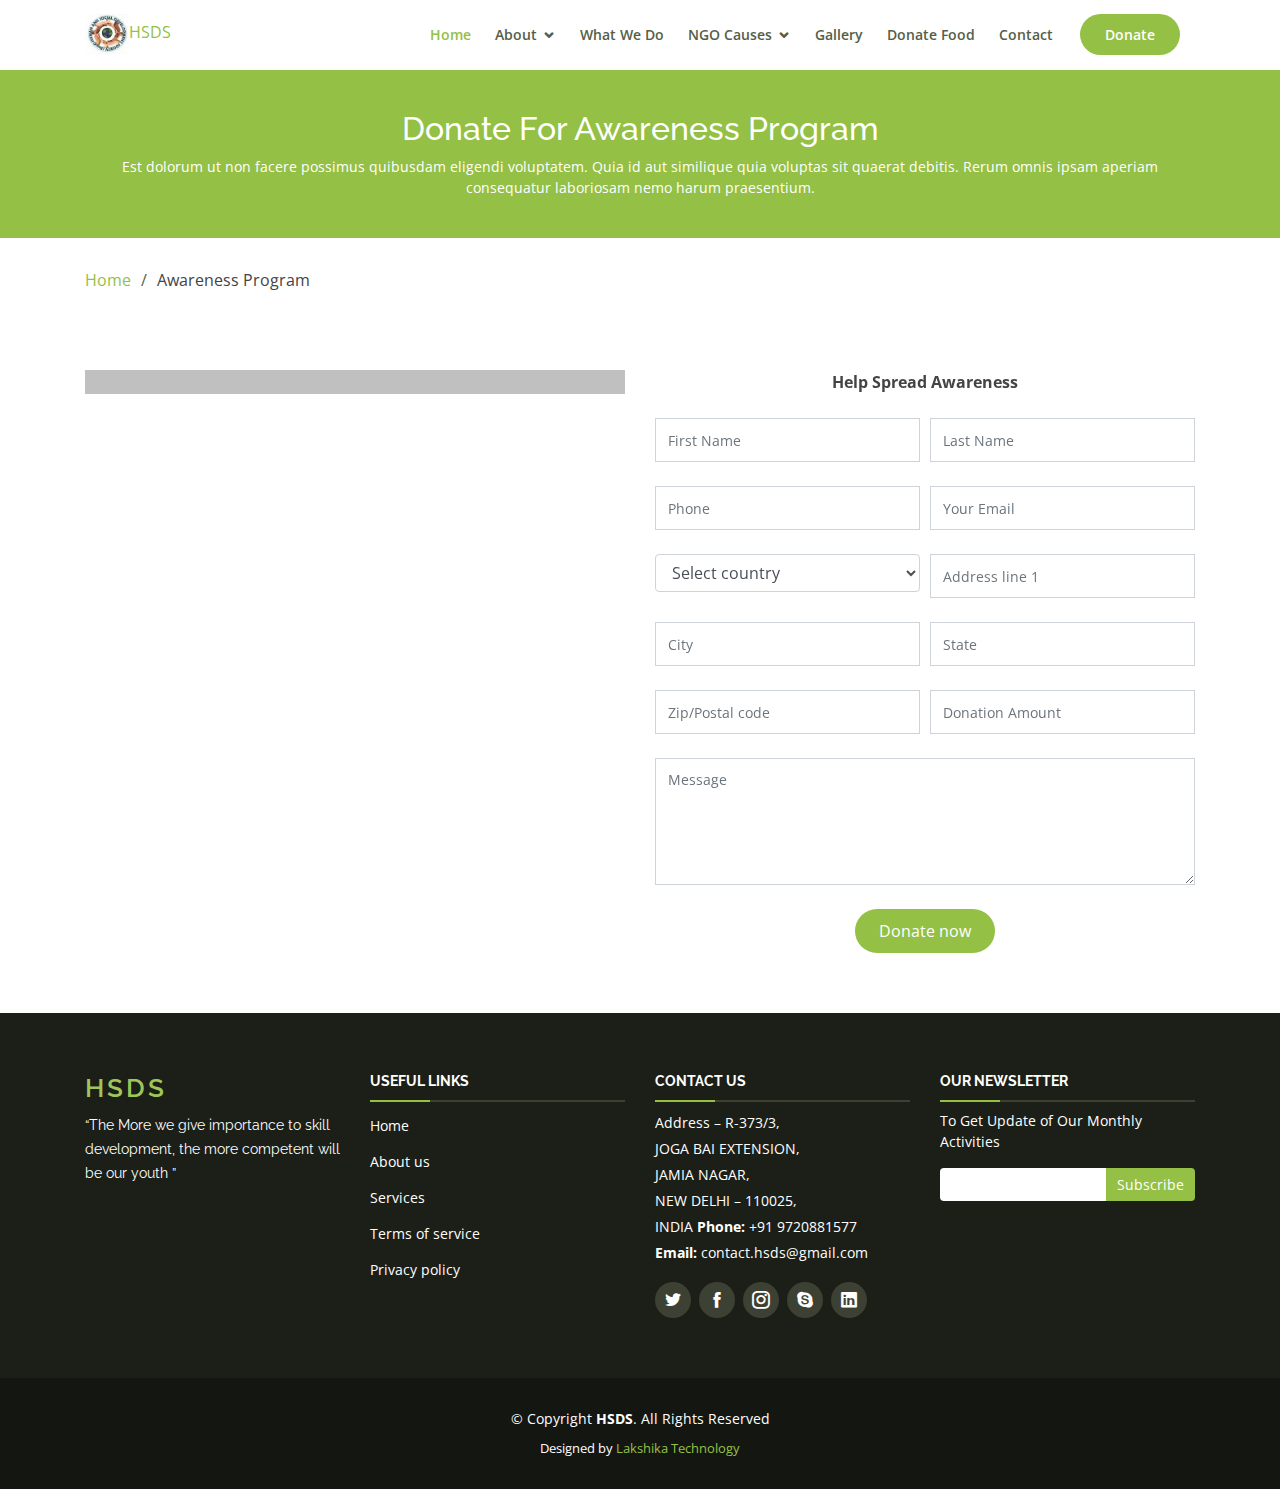
<file: DAP.html>
<!DOCTYPE html>
<html lang="en">

<head>
  <meta charset="utf-8">
  <meta content="width=device-width, initial-scale=1.0" name="viewport">

  <title>Donate for Awareness Program</title>
  <meta content="" name="description">
  <meta content="" name="keywords">

  <!-- Favicons -->
  <link href="assets/img/favicon.png" rel="icon">
  <link href="assets/img/apple-touch-icon.png" rel="apple-touch-icon">

  <!-- Google Fonts -->
  <link href="https://fonts.googleapis.com/css?family=Open+Sans:300,300i,400,400i,600,600i,700,700i|Raleway:300,300i,400,400i,500,500i,600,600i,700,700i|Poppins:300,300i,400,400i,500,500i,600,600i,700,700i" rel="stylesheet">

  <!-- Vendor CSS Files -->
  <link href="assets/vendor/bootstrap/css/bootstrap.min.css" rel="stylesheet">
  <link href="assets/vendor/icofont/icofont.min.css" rel="stylesheet">
  <link href="assets/vendor/boxicons/css/boxicons.min.css" rel="stylesheet">
  <link href="assets/vendor/venobox/venobox.css" rel="stylesheet">
  <link href="assets/vendor/line-awesome/css/line-awesome.min.css" rel="stylesheet">
  <link href="assets/vendor/owl.carousel/assets/owl.carousel.min.css" rel="stylesheet">
  <link href="assets/vendor/aos/aos.css" rel="stylesheet">

  <!-- Template Main CSS File -->
  <link href="assets/css/style.css" rel="stylesheet">

  <!-- =======================================================
  * Template Name: Serenity - v2.2.1
  * Template URL: https://bootstrapmade.com/serenity-bootstrap-corporate-template/
  * Author: BootstrapMade.com
  * License: https://bootstrapmade.com/license/
  ======================================================== -->
</head>

<body>

 <!-- ======= Header ======= -->
  <header id="header" class="fixed-top">
    <div class="container d-flex">

      <div class="logo mr-auto">
      <!--   <h1 class="text-light"><a href="index.html">Serenity</a></h1> -->
        <!-- Uncomment below if you prefer to use an image logo -->
         <a href="index.html"><img src="assets/img/log.jpg" alt="" class="img-fluid">HSDS</a>
      </div>

      <nav class="nav-menu d-none d-lg-block">
        <ul>
          <li class="active"><a href="index.html">Home</a></li>

          <li class="drop-down"><a href="#">About</a>
            <ul>
              <li><a href="about.html">About Us</a></li>
              <li><a href="team.html">Team</a></li>

              <li class="drop-down"><a href="#">Drop Down 2</a>
                <ul>
                  <li><a href="#">Deep Drop Down 1</a></li>
                  <li><a href="#">Deep Drop Down 2</a></li>
                  <li><a href="#">Deep Drop Down 3</a></li>
                  <li><a href="#">Deep Drop Down 4</a></li>
                  <li><a href="#">Deep Drop Down 5</a></li>
                </ul>
              </li>
            </ul>
          </li>

        
         <!--  <li><a href="pricing.html">NGO Causes</a></li> -->
          <li><a href="services.html">What We Do</a></li>

            <!-- NGO Causes Start -->
           <li class="drop-down"><a href="#">NGO Causes</a>
            <ul>
              <li><a href="DAP.html">DONATE FOR AWARENESS PROGRAM </a></li>
              <li><a href="DCCP.html">DONATE FOR CHARITY CAUSE SPECIAL</a></li>
              <li><a href="DDP.html">DONATE FOR DISABLED PEOPLE </a></li>
              <li><a href="DHP.html">DONATE FOR HEALTHCARE</a></li>
              <li><a href="DEP.html">DONATE FOR ENVIRONMENT</a></li>
            </ul>
          </li>
          <!-- NGO Causes End -->

          <li><a href="portfolio.html">Gallery</a></li>
          <li><a href="blog.html">Donate Food</a></li>
          <li><a href="contact.html">Contact</a></li>

          <li class="get-started"><a href="#get-started">Donate</a></li>
        </ul>
      </nav><!-- .nav-menu -->

    </div>
  </header><!-- End Header -->

  <main id="main">

    <!-- ======= Breadcrumbs ======= -->
    <section id="breadcrumbs" class="breadcrumbs">
      <div class="breadcrumb-hero">
        <div class="container">
          <div class="breadcrumb-hero">
            <h2>Donate For Awareness Program</h2>
            <p>Est dolorum ut non facere possimus quibusdam eligendi voluptatem. Quia id aut similique quia voluptas sit quaerat debitis. Rerum omnis ipsam aperiam consequatur laboriosam nemo harum praesentium. </p>
          </div>
        </div>
      </div>
      <div class="container">
        <ol>
          <li><a href="index.html">Home</a></li>
          <li>Awareness Program</li>
        </ol>
      </div>
    </section><!-- End Breadcrumbs -->

    <!-- ======= Contact Section ======= -->
    <section id="contact" class="contact">
      <div class="container">

        <div class="row mt-5">

          <div class="col-lg-6" data-aos="fade-right">
            <div class="info" style="background-color: silver;">
              <br>
            <!-- Write Content -->
                         

            </div>

          </div>

          <div class="col-lg-6 mt-5 mt-lg-0" data-aos="fade-left">
              <div><span><center><b>Help Spread Awareness </b></center></span></div><br>
            <form action="forms/contact.php" method="post" role="form" class="php-email-form">
              <div class="form-row">
                <div class="col-md-6 form-group">
                  <input type="text" name="fname" class="form-control" id="name" placeholder="First Name" data-rule="minlen:3" data-msg="Please enter at least 4 chars" />
                  <div class="validate"></div>
                </div>

                <div class="col-md-6 form-group">
                  <input type="text" name="lname" class="form-control" id="name" placeholder="Last Name" data-rule="minlen:3" data-msg="Please enter at least 4 chars" />
                  <div class="validate"></div>
                </div>

                <div class="col-md-6 form-group">
                  <input type="text" name="phone" class="form-control" id="name" placeholder="Phone" data-rule="minlen:10" data-msg="Please enter at least 4 chars" />
                  <div class="validate"></div>
                </div>
                <div class="col-md-6 form-group">
                  <input type="email" class="form-control" name="email" id="email" placeholder="Your Email" data-rule="email" data-msg="Please enter a valid email" />
                  <div class="validate"></div>
                </div>

                  <div class="col-md-6 form-group">
                    
                    <select class="form-control" >
                      <option value="null">Select country</option>
                     <option value="Afganistan">Afghanistan</option>
                 <option value="Albania">Albania</option>
                 <option value="Algeria">Algeria</option>
                 <option value="American Samoa">American Samoa</option>
                 <option value="Andorra">Andorra</option>
                 <option value="Angola">Angola</option>
                 <option value="Anguilla">Anguilla</option>
                 <option value="Antigua & Barbuda">Antigua & Barbuda</option>
                 <option value="Argentina">Argentina</option>
                 <option value="Armenia">Armenia</option>
                 <option value="Aruba">Aruba</option>
                 <option value="Australia">Australia</option>
                 <option value="Austria">Austria</option>
                 <option value="Azerbaijan">Azerbaijan</option>
                 <option value="Bahamas">Bahamas</option>
                 <option value="Bahrain">Bahrain</option>
                 <option value="Bangladesh">Bangladesh</option>
                 <option value="Barbados">Barbados</option>
                 <option value="Belarus">Belarus</option>
                 <option value="Belgium">Belgium</option>
                 <option value="Belize">Belize</option>
                 <option value="Benin">Benin</option>
                 <option value="Bermuda">Bermuda</option>
                 <option value="Bhutan">Bhutan</option>
                 <option value="Bolivia">Bolivia</option>
                 <option value="Bonaire">Bonaire</option>
                 <option value="Bosnia & Herzegovina">Bosnia & Herzegovina</option>
                 <option value="Botswana">Botswana</option>
                 <option value="Brazil">Brazil</option>
                 <option value="British Indian Ocean Ter">British Indian Ocean Ter</option>
                 <option value="Brunei">Brunei</option>
                 <option value="Bulgaria">Bulgaria</option>
                 <option value="Burkina Faso">Burkina Faso</option>
                 <option value="Burundi">Burundi</option>
                 <option value="Cambodia">Cambodia</option>
                 <option value="Cameroon">Cameroon</option>
                 <option value="Canada">Canada</option>
                 <option value="Canary Islands">Canary Islands</option>
                 <option value="Cape Verde">Cape Verde</option>
                 <option value="Cayman Islands">Cayman Islands</option>
                 <option value="Central African Republic">Central African Republic</option>
                 <option value="Chad">Chad</option>
                 <option value="Channel Islands">Channel Islands</option>
                 <option value="Chile">Chile</option>
                 <option value="China">China</option>
                 <option value="Christmas Island">Christmas Island</option>
                 <option value="Cocos Island">Cocos Island</option>
                 <option value="Colombia">Colombia</option>
                 <option value="Comoros">Comoros</option>
                 <option value="Congo">Congo</option>
                 <option value="Cook Islands">Cook Islands</option>
                 <option value="Costa Rica">Costa Rica</option>
                 <option value="Cote DIvoire">Cote DIvoire</option>
                 <option value="Croatia">Croatia</option>
                 <option value="Cuba">Cuba</option>
                 <option value="Curaco">Curacao</option>
                 <option value="Cyprus">Cyprus</option>
                 <option value="Czech Republic">Czech Republic</option>
                 <option value="Denmark">Denmark</option>
                 <option value="Djibouti">Djibouti</option>
                 <option value="Dominica">Dominica</option>
                 <option value="Dominican Republic">Dominican Republic</option>
                 <option value="East Timor">East Timor</option>
                 <option value="Ecuador">Ecuador</option>
                 <option value="Egypt">Egypt</option>
                 <option value="El Salvador">El Salvador</option>
                 <option value="Equatorial Guinea">Equatorial Guinea</option>
                 <option value="Eritrea">Eritrea</option>
                 <option value="Estonia">Estonia</option>
                 <option value="Ethiopia">Ethiopia</option>
                 <option value="Falkland Islands">Falkland Islands</option>
                 <option value="Faroe Islands">Faroe Islands</option>
                 <option value="Fiji">Fiji</option>
                 <option value="Finland">Finland</option>
                 <option value="France">France</option>
                 <option value="French Guiana">French Guiana</option>
                 <option value="French Polynesia">French Polynesia</option>
                 <option value="French Southern Ter">French Southern Ter</option>
                 <option value="Gabon">Gabon</option>
                 <option value="Gambia">Gambia</option>
                 <option value="Georgia">Georgia</option>
                 <option value="Germany">Germany</option>
                 <option value="Ghana">Ghana</option>
                 <option value="Gibraltar">Gibraltar</option>
                 <option value="Great Britain">Great Britain</option>
                 <option value="Greece">Greece</option>
                 <option value="Greenland">Greenland</option>
                 <option value="Grenada">Grenada</option>
                 <option value="Guadeloupe">Guadeloupe</option>
                 <option value="Guam">Guam</option>
                 <option value="Guatemala">Guatemala</option>
                 <option value="Guinea">Guinea</option>
                 <option value="Guyana">Guyana</option>
                 <option value="Haiti">Haiti</option>
                 <option value="Hawaii">Hawaii</option>
                 <option value="Honduras">Honduras</option>
                 <option value="Hong Kong">Hong Kong</option>
                 <option value="Hungary">Hungary</option>
                 <option value="Iceland">Iceland</option>
                 <option value="Indonesia">Indonesia</option>
                 <option value="India">India</option>
                 <option value="Iran">Iran</option>
                 <option value="Iraq">Iraq</option>
                 <option value="Ireland">Ireland</option>
                 <option value="Isle of Man">Isle of Man</option>
                 <option value="Israel">Israel</option>
                 <option value="Italy">Italy</option>
                 <option value="Jamaica">Jamaica</option>
                 <option value="Japan">Japan</option>
                 <option value="Jordan">Jordan</option>
                 <option value="Kazakhstan">Kazakhstan</option>
                 <option value="Kenya">Kenya</option>
                 <option value="Kiribati">Kiribati</option>
                 <option value="Korea North">Korea North</option>
                 <option value="Korea Sout">Korea South</option>
                 <option value="Kuwait">Kuwait</option>
                 <option value="Kyrgyzstan">Kyrgyzstan</option>
                 <option value="Laos">Laos</option>
                 <option value="Latvia">Latvia</option>
                 <option value="Lebanon">Lebanon</option>
                 <option value="Lesotho">Lesotho</option>
                 <option value="Liberia">Liberia</option>
                 <option value="Libya">Libya</option>
                 <option value="Liechtenstein">Liechtenstein</option>
                 <option value="Lithuania">Lithuania</option>
                 <option value="Luxembourg">Luxembourg</option>
                 <option value="Macau">Macau</option>
                 <option value="Macedonia">Macedonia</option>
                 <option value="Madagascar">Madagascar</option>
                 <option value="Malaysia">Malaysia</option>
                 <option value="Malawi">Malawi</option>
                 <option value="Maldives">Maldives</option>
                 <option value="Mali">Mali</option>
                 <option value="Malta">Malta</option>
                 <option value="Marshall Islands">Marshall Islands</option>
                 <option value="Martinique">Martinique</option>
                 <option value="Mauritania">Mauritania</option>
                 <option value="Mauritius">Mauritius</option>
                 <option value="Mayotte">Mayotte</option>
                 <option value="Mexico">Mexico</option>
                 <option value="Midway Islands">Midway Islands</option>
                 <option value="Moldova">Moldova</option>
                 <option value="Monaco">Monaco</option>
                 <option value="Mongolia">Mongolia</option>
                 <option value="Montserrat">Montserrat</option>
                 <option value="Morocco">Morocco</option>
                 <option value="Mozambique">Mozambique</option>
                 <option value="Myanmar">Myanmar</option>
                 <option value="Nambia">Nambia</option>
                 <option value="Nauru">Nauru</option>
                 <option value="Nepal">Nepal</option>
                 <option value="Netherland Antilles">Netherland Antilles</option>
                 <option value="Netherlands">Netherlands (Holland, Europe)</option>
                 <option value="Nevis">Nevis</option>
                 <option value="New Caledonia">New Caledonia</option>
                 <option value="New Zealand">New Zealand</option>
                 <option value="Nicaragua">Nicaragua</option>
                 <option value="Niger">Niger</option>
                 <option value="Nigeria">Nigeria</option>
                 <option value="Niue">Niue</option>
                 <option value="Norfolk Island">Norfolk Island</option>
                 <option value="Norway">Norway</option>
                 <option value="Oman">Oman</option>
                 <option value="Pakistan">Pakistan</option>
                 <option value="Palau Island">Palau Island</option>
                 <option value="Palestine">Palestine</option>
                 <option value="Panama">Panama</option>
                 <option value="Papua New Guinea">Papua New Guinea</option>
                 <option value="Paraguay">Paraguay</option>
                 <option value="Peru">Peru</option>
                 <option value="Phillipines">Philippines</option>
                 <option value="Pitcairn Island">Pitcairn Island</option>
                 <option value="Poland">Poland</option>
                 <option value="Portugal">Portugal</option>
                 <option value="Puerto Rico">Puerto Rico</option>
                 <option value="Qatar">Qatar</option>
                 <option value="Republic of Montenegro">Republic of Montenegro</option>
                 <option value="Republic of Serbia">Republic of Serbia</option>
                 <option value="Reunion">Reunion</option>
                 <option value="Romania">Romania</option>
                 <option value="Russia">Russia</option>
                 <option value="Rwanda">Rwanda</option>
                 <option value="St Barthelemy">St Barthelemy</option>
                 <option value="St Eustatius">St Eustatius</option>
                 <option value="St Helena">St Helena</option>
                 <option value="St Kitts-Nevis">St Kitts-Nevis</option>
                 <option value="St Lucia">St Lucia</option>
                 <option value="St Maarten">St Maarten</option>
                 <option value="St Pierre & Miquelon">St Pierre & Miquelon</option>
                 <option value="St Vincent & Grenadines">St Vincent & Grenadines</option>
                 <option value="Saipan">Saipan</option>
                 <option value="Samoa">Samoa</option>
                 <option value="Samoa American">Samoa American</option>
                 <option value="San Marino">San Marino</option>
                 <option value="Sao Tome & Principe">Sao Tome & Principe</option>
                 <option value="Saudi Arabia">Saudi Arabia</option>
                 <option value="Senegal">Senegal</option>
                 <option value="Seychelles">Seychelles</option>
                 <option value="Sierra Leone">Sierra Leone</option>
                 <option value="Singapore">Singapore</option>
                 <option value="Slovakia">Slovakia</option>
                 <option value="Slovenia">Slovenia</option>
                 <option value="Solomon Islands">Solomon Islands</option>
                 <option value="Somalia">Somalia</option>
                 <option value="South Africa">South Africa</option>
                 <option value="Spain">Spain</option>
                 <option value="Sri Lanka">Sri Lanka</option>
                 <option value="Sudan">Sudan</option>
                 <option value="Suriname">Suriname</option>
                 <option value="Swaziland">Swaziland</option>
                 <option value="Sweden">Sweden</option>
                 <option value="Switzerland">Switzerland</option>
                 <option value="Syria">Syria</option>
                 <option value="Tahiti">Tahiti</option>
                 <option value="Taiwan">Taiwan</option>
                 <option value="Tajikistan">Tajikistan</option>
                 <option value="Tanzania">Tanzania</option>
                 <option value="Thailand">Thailand</option>
                 <option value="Togo">Togo</option>
                 <option value="Tokelau">Tokelau</option>
                 <option value="Tonga">Tonga</option>
                 <option value="Trinidad & Tobago">Trinidad & Tobago</option>
                 <option value="Tunisia">Tunisia</option>
                 <option value="Turkey">Turkey</option>
                 <option value="Turkmenistan">Turkmenistan</option>
                 <option value="Turks & Caicos Is">Turks & Caicos Is</option>
                 <option value="Tuvalu">Tuvalu</option>
                 <option value="Uganda">Uganda</option>
                 <option value="United Kingdom">United Kingdom</option>
                 <option value="Ukraine">Ukraine</option>
                 <option value="United Arab Erimates">United Arab Emirates</option>
                 <option value="United States of America">United States of America</option>
                 <option value="Uraguay">Uruguay</option>
                 <option value="Uzbekistan">Uzbekistan</option>
                 <option value="Vanuatu">Vanuatu</option>
                 <option value="Vatican City State">Vatican City State</option>
                 <option value="Venezuela">Venezuela</option>
                 <option value="Vietnam">Vietnam</option>
                 <option value="Virgin Islands (Brit)">Virgin Islands (Brit)</option>
                 <option value="Virgin Islands (USA)">Virgin Islands (USA)</option>
                 <option value="Wake Island">Wake Island</option>
                 <option value="Wallis & Futana Is">Wallis & Futana Is</option>
                 <option value="Yemen">Yemen</option>
                 <option value="Zaire">Zaire</option>
                 <option value="Zambia">Zambia</option>
                 <option value="Zimbabwe">Zimbabwe</option>

                </select>
                  </div>

                   <div class="col-md-6 form-group">
                  <input type="text" class="form-control" name="al1" id="email" placeholder="Address line 1" data-rule="minlen:3" data-msg="Please enter a valid email" />
                  <div class="validate"></div>
                </div>

                  <div class="col-md-6 form-group">
                  <input type="text" class="form-control" name="city" id="email" placeholder="City" data-rule="minlen:3" data-msg="Please enter a valid email" />
                  <div class="validate"></div>
                </div>


                 <div class="col-md-6 form-group">
                  <input type="text" class="form-control" name="email" id="email" placeholder="State" data-rule="minlen:3" data-msg="Please enter a valid email" />
                  <div class="validate"></div>
                </div>

                <div class="col-md-6 form-group">
                <input type="text" class="form-control" name="subject" id="subject" placeholder="Zip/Postal code" data-rule="minlen:4" data-msg="Please enter at least 8 chars of subject" />
                <div class="validate"></div>
              </div>
                 <div class="col-md-6 form-group">
                <input type="text" class="form-control" name="subject" id="subject" placeholder="Donation Amount" data-rule="minlen:1" data-msg="Please enter at least 8 chars of subject" />
                <div class="validate"></div>
              </div>

              </div>
           
              <div class="form-group">
                <textarea class="form-control" name="message" rows="5" data-rule="required" data-msg="Please write something for us" placeholder="Message"></textarea>
                <div class="validate"></div>
              </div>
              <div class="mb-3">
                <div class="loading">Loading</div>
                <div class="error-message"></div>
                <div class="sent-message">Your message has been sent. Thank you!</div>
              </div>
              <div class="text-center"><button type="submit">Donate now</button></div>
            </form>

          </div>

        </div>

      </div>
    </section><!-- End Contact Section -->

  </main><!-- End #main -->

  
  <!-- ======= Footer ======= -->
  <footer id="footer">
    <div class="footer-top">
      <div class="container">
        <div class="row">

          <div class="col-lg-3 col-md-6 footer-info">
            <h3>HSDS</h3>
            <p><q>The More we give importance to skill development, the more competent will be our youth </q></p>
          </div>

          <div class="col-lg-3 col-md-6 footer-links">
            <h4>Useful Links</h4>
            <ul>
              <li><a href="#">Home</a></li>
              <li><a href="#">About us</a></li>
              <li><a href="#">Services</a></li>
              <li><a href="#">Terms of service</a></li>
              <li><a href="#">Privacy policy</a></li>
            </ul>
          </div>

          <div class="col-lg-3 col-md-6 footer-contact">
            <h4>Contact Us</h4>
            <p>
              Address – R-373/3,<br> JOGA BAI EXTENSION, <br>JAMIA NAGAR,<br> NEW DELHI – 110025, <br>INDIA
              <strong>Phone:</strong> +91 9720881577<br>
              <strong>Email:</strong> contact.hsds@gmail.com<br>
            </p>

            <div class="social-links">
              <a href="#" class="twitter"><i class="icofont-twitter"></i></a>
              <a href="#" class="facebook"><i class="icofont-facebook"></i></a>
              <a href="#" class="instagram"><i class="icofont-instagram"></i></a>
              <a href="#" class="google-plus"><i class="icofont-skype"></i></a>
              <a href="#" class="linkedin"><i class="icofont-linkedin"></i></a>
            </div>

          </div>

          <div class="col-lg-3 col-md-6 footer-newsletter">
            <h4>Our Newsletter</h4>
            <p>To Get Update of Our Monthly Activities </p>
            <form action="" method="post">
              <input type="email" name="email"><input type="submit" value="Subscribe">
            </form>
          </div>

        </div>
      </div>
    </div>

    <div class="container">
      <div class="copyright">
        &copy; Copyright <strong><span>HSDS</span></strong>. All Rights Reserved
      </div>
      <div class="credits">
        <!-- All the links in the footer should remain intact. -->
        <!-- You can delete the links only if you purchased the pro version. -->
        <!-- Licensing information: https://bootstrapmade.com/license/ -->
        <!-- Purchase the pro version with working PHP/AJAX contact form: https://bootstrapmade.com/serenity-bootstrap-corporate-template/ -->
        Designed by <a href="#">Lakshika Technology</a>
      </div>
    </div>
  </footer><!-- End Footer -->

  <a href="#" class="back-to-top"><i class="icofont-simple-up"></i></a>

  <!-- Vendor JS Files -->
  <script src="assets/vendor/jquery/jquery.min.js"></script>
  <script src="assets/vendor/bootstrap/js/bootstrap.bundle.min.js"></script>
  <script src="assets/vendor/jquery.easing/jquery.easing.min.js"></script>
  <script src="assets/vendor/php-email-form/validate.js"></script>
  <script src="assets/vendor/waypoints/jquery.waypoints.min.js"></script>
  <script src="assets/vendor/counterup/counterup.min.js"></script>
  <script src="assets/vendor/venobox/venobox.min.js"></script>
  <script src="assets/vendor/owl.carousel/owl.carousel.min.js"></script>
  <script src="assets/vendor/isotope-layout/isotope.pkgd.min.js"></script>
  <script src="assets/vendor/aos/aos.js"></script>

  <!-- Template Main JS File -->
  <script src="assets/js/main.js"></script>

</body>

</html>
</file>
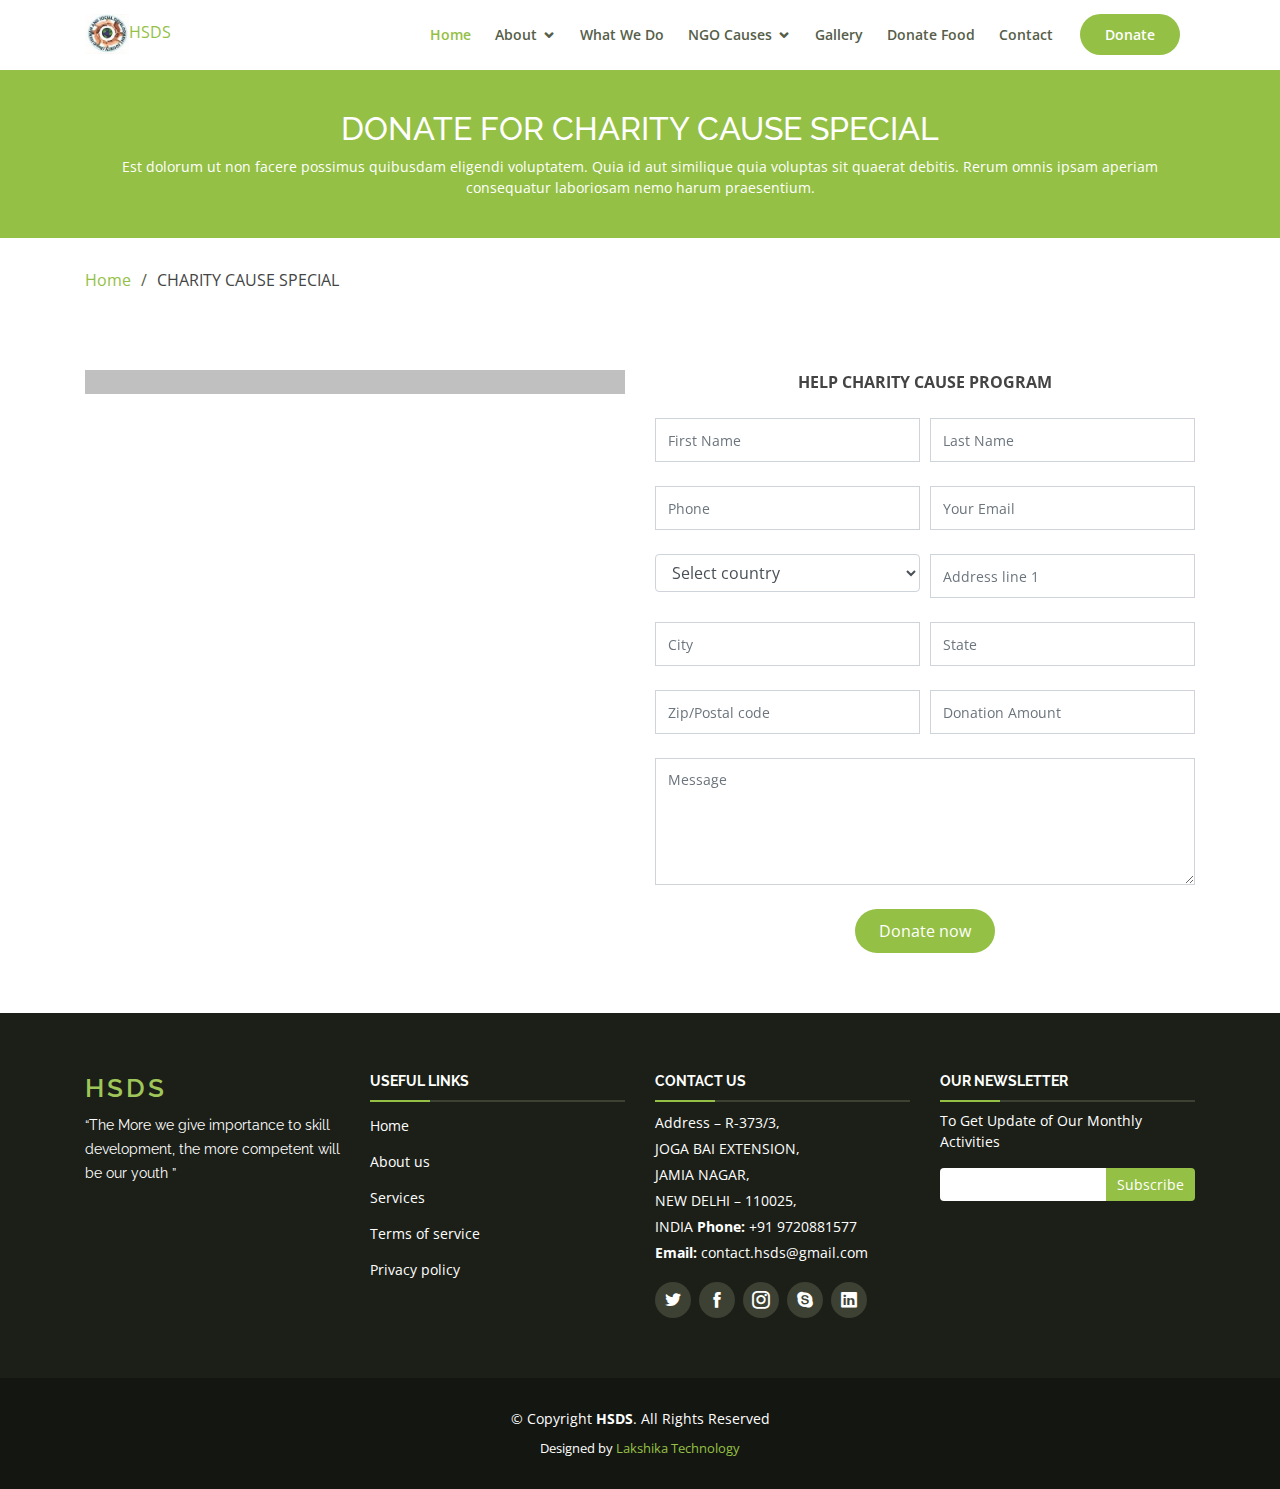
<file: DCCP.html>
<!DOCTYPE html>
<html lang="en">

<head>
  <meta charset="utf-8">
  <meta content="width=device-width, initial-scale=1.0" name="viewport">

  <title>Donate for Charity cause Program</title>
  <meta content="" name="description">
  <meta content="" name="keywords">

  <!-- Favicons -->
  <link href="assets/img/favicon.png" rel="icon">
  <link href="assets/img/apple-touch-icon.png" rel="apple-touch-icon">

  <!-- Google Fonts -->
  <link href="https://fonts.googleapis.com/css?family=Open+Sans:300,300i,400,400i,600,600i,700,700i|Raleway:300,300i,400,400i,500,500i,600,600i,700,700i|Poppins:300,300i,400,400i,500,500i,600,600i,700,700i" rel="stylesheet">

  <!-- Vendor CSS Files -->
  <link href="assets/vendor/bootstrap/css/bootstrap.min.css" rel="stylesheet">
  <link href="assets/vendor/icofont/icofont.min.css" rel="stylesheet">
  <link href="assets/vendor/boxicons/css/boxicons.min.css" rel="stylesheet">
  <link href="assets/vendor/venobox/venobox.css" rel="stylesheet">
  <link href="assets/vendor/line-awesome/css/line-awesome.min.css" rel="stylesheet">
  <link href="assets/vendor/owl.carousel/assets/owl.carousel.min.css" rel="stylesheet">
  <link href="assets/vendor/aos/aos.css" rel="stylesheet">

  <!-- Template Main CSS File -->
  <link href="assets/css/style.css" rel="stylesheet">

  <!-- =======================================================
  * Template Name: Serenity - v2.2.1
  * Template URL: https://bootstrapmade.com/serenity-bootstrap-corporate-template/
  * Author: BootstrapMade.com
  * License: https://bootstrapmade.com/license/
  ======================================================== -->
</head>

<body>

 <!-- ======= Header ======= -->
  <header id="header" class="fixed-top">
    <div class="container d-flex">

      <div class="logo mr-auto">
      <!--   <h1 class="text-light"><a href="index.html">Serenity</a></h1> -->
        <!-- Uncomment below if you prefer to use an image logo -->
         <a href="index.html"><img src="assets/img/log.jpg" alt="" class="img-fluid">HSDS</a>
      </div>

      <nav class="nav-menu d-none d-lg-block">
        <ul>
          <li class="active"><a href="index.html">Home</a></li>

          <li class="drop-down"><a href="#">About</a>
            <ul>
              <li><a href="about.html">About Us</a></li>
              <li><a href="team.html">Team</a></li>

              <li class="drop-down"><a href="#">Drop Down 2</a>
                <ul>
                  <li><a href="#">Deep Drop Down 1</a></li>
                  <li><a href="#">Deep Drop Down 2</a></li>
                  <li><a href="#">Deep Drop Down 3</a></li>
                  <li><a href="#">Deep Drop Down 4</a></li>
                  <li><a href="#">Deep Drop Down 5</a></li>
                </ul>
              </li>
            </ul>
          </li>

        
         <!--  <li><a href="pricing.html">NGO Causes</a></li> -->
          <li><a href="services.html">What We Do</a></li>

            <!-- NGO Causes Start -->
           <li class="drop-down"><a href="#">NGO Causes</a>
            <ul>
              <li><a href="DAP.html">DONATE FOR AWARENESS PROGRAM </a></li>
              <li><a href="DCCP.html">DONATE FOR CHARITY CAUSE SPECIAL</a></li>
              <li><a href="DDP.html">DONATE FOR DISABLED PEOPLE </a></li>
              <li><a href="DHP.html">DONATE FOR HEALTHCARE</a></li>
              <li><a href="DEP.html">DONATE FOR ENVIRONMENT</a></li>
            </ul>
          </li>
          <!-- NGO Causes End -->

          <li><a href="portfolio.html">Gallery</a></li>
          <li><a href="blog.html">Donate Food</a></li>
          <li><a href="contact.html">Contact</a></li>

          <li class="get-started"><a href="#get-started">Donate</a></li>
        </ul>
      </nav><!-- .nav-menu -->

    </div>
  </header><!-- End Header -->

  <main id="main">

    <!-- ======= Breadcrumbs ======= -->
    <section id="breadcrumbs" class="breadcrumbs">
      <div class="breadcrumb-hero">
        <div class="container">
          <div class="breadcrumb-hero">
            <h2>DONATE FOR CHARITY CAUSE SPECIAL</h2>
            <p>Est dolorum ut non facere possimus quibusdam eligendi voluptatem. Quia id aut similique quia voluptas sit quaerat debitis. Rerum omnis ipsam aperiam consequatur laboriosam nemo harum praesentium. </p>
          </div>
        </div>
      </div>
      <div class="container">
        <ol>
          <li><a href="index.html">Home</a></li>
          <li>CHARITY CAUSE SPECIAL</li>
        </ol>
      </div>
    </section><!-- End Breadcrumbs -->

    <!-- ======= Contact Section ======= -->
    <section id="contact" class="contact">
      <div class="container">

        <div class="row mt-5">

          <div class="col-lg-6" data-aos="fade-right">
            <div class="info" style="background-color: silver;">
              <br>
            <!-- Write Content -->
                         

            </div>

          </div>

          <div class="col-lg-6 mt-5 mt-lg-0" data-aos="fade-left">
              <div><span><center><b>HELP CHARITY CAUSE PROGRAM </b></center></span></div><br>
            <form action="forms/contact.php" method="post" role="form" class="php-email-form">
              <div class="form-row">
                <div class="col-md-6 form-group">
                  <input type="text" name="fname" class="form-control" id="name" placeholder="First Name" data-rule="minlen:3" data-msg="Please enter at least 4 chars" />
                  <div class="validate"></div>
                </div>

                <div class="col-md-6 form-group">
                  <input type="text" name="lname" class="form-control" id="name" placeholder="Last Name" data-rule="minlen:3" data-msg="Please enter at least 4 chars" />
                  <div class="validate"></div>
                </div>

                <div class="col-md-6 form-group">
                  <input type="text" name="phone" class="form-control" id="name" placeholder="Phone" data-rule="minlen:10" data-msg="Please enter at least 4 chars" />
                  <div class="validate"></div>
                </div>
                <div class="col-md-6 form-group">
                  <input type="email" class="form-control" name="email" id="email" placeholder="Your Email" data-rule="email" data-msg="Please enter a valid email" />
                  <div class="validate"></div>
                </div>

                  <div class="col-md-6 form-group">
                    
                    <select class="form-control" >
                      <option value="null">Select country</option>
                     <option value="Afganistan">Afghanistan</option>
                 <option value="Albania">Albania</option>
                 <option value="Algeria">Algeria</option>
                 <option value="American Samoa">American Samoa</option>
                 <option value="Andorra">Andorra</option>
                 <option value="Angola">Angola</option>
                 <option value="Anguilla">Anguilla</option>
                 <option value="Antigua & Barbuda">Antigua & Barbuda</option>
                 <option value="Argentina">Argentina</option>
                 <option value="Armenia">Armenia</option>
                 <option value="Aruba">Aruba</option>
                 <option value="Australia">Australia</option>
                 <option value="Austria">Austria</option>
                 <option value="Azerbaijan">Azerbaijan</option>
                 <option value="Bahamas">Bahamas</option>
                 <option value="Bahrain">Bahrain</option>
                 <option value="Bangladesh">Bangladesh</option>
                 <option value="Barbados">Barbados</option>
                 <option value="Belarus">Belarus</option>
                 <option value="Belgium">Belgium</option>
                 <option value="Belize">Belize</option>
                 <option value="Benin">Benin</option>
                 <option value="Bermuda">Bermuda</option>
                 <option value="Bhutan">Bhutan</option>
                 <option value="Bolivia">Bolivia</option>
                 <option value="Bonaire">Bonaire</option>
                 <option value="Bosnia & Herzegovina">Bosnia & Herzegovina</option>
                 <option value="Botswana">Botswana</option>
                 <option value="Brazil">Brazil</option>
                 <option value="British Indian Ocean Ter">British Indian Ocean Ter</option>
                 <option value="Brunei">Brunei</option>
                 <option value="Bulgaria">Bulgaria</option>
                 <option value="Burkina Faso">Burkina Faso</option>
                 <option value="Burundi">Burundi</option>
                 <option value="Cambodia">Cambodia</option>
                 <option value="Cameroon">Cameroon</option>
                 <option value="Canada">Canada</option>
                 <option value="Canary Islands">Canary Islands</option>
                 <option value="Cape Verde">Cape Verde</option>
                 <option value="Cayman Islands">Cayman Islands</option>
                 <option value="Central African Republic">Central African Republic</option>
                 <option value="Chad">Chad</option>
                 <option value="Channel Islands">Channel Islands</option>
                 <option value="Chile">Chile</option>
                 <option value="China">China</option>
                 <option value="Christmas Island">Christmas Island</option>
                 <option value="Cocos Island">Cocos Island</option>
                 <option value="Colombia">Colombia</option>
                 <option value="Comoros">Comoros</option>
                 <option value="Congo">Congo</option>
                 <option value="Cook Islands">Cook Islands</option>
                 <option value="Costa Rica">Costa Rica</option>
                 <option value="Cote DIvoire">Cote DIvoire</option>
                 <option value="Croatia">Croatia</option>
                 <option value="Cuba">Cuba</option>
                 <option value="Curaco">Curacao</option>
                 <option value="Cyprus">Cyprus</option>
                 <option value="Czech Republic">Czech Republic</option>
                 <option value="Denmark">Denmark</option>
                 <option value="Djibouti">Djibouti</option>
                 <option value="Dominica">Dominica</option>
                 <option value="Dominican Republic">Dominican Republic</option>
                 <option value="East Timor">East Timor</option>
                 <option value="Ecuador">Ecuador</option>
                 <option value="Egypt">Egypt</option>
                 <option value="El Salvador">El Salvador</option>
                 <option value="Equatorial Guinea">Equatorial Guinea</option>
                 <option value="Eritrea">Eritrea</option>
                 <option value="Estonia">Estonia</option>
                 <option value="Ethiopia">Ethiopia</option>
                 <option value="Falkland Islands">Falkland Islands</option>
                 <option value="Faroe Islands">Faroe Islands</option>
                 <option value="Fiji">Fiji</option>
                 <option value="Finland">Finland</option>
                 <option value="France">France</option>
                 <option value="French Guiana">French Guiana</option>
                 <option value="French Polynesia">French Polynesia</option>
                 <option value="French Southern Ter">French Southern Ter</option>
                 <option value="Gabon">Gabon</option>
                 <option value="Gambia">Gambia</option>
                 <option value="Georgia">Georgia</option>
                 <option value="Germany">Germany</option>
                 <option value="Ghana">Ghana</option>
                 <option value="Gibraltar">Gibraltar</option>
                 <option value="Great Britain">Great Britain</option>
                 <option value="Greece">Greece</option>
                 <option value="Greenland">Greenland</option>
                 <option value="Grenada">Grenada</option>
                 <option value="Guadeloupe">Guadeloupe</option>
                 <option value="Guam">Guam</option>
                 <option value="Guatemala">Guatemala</option>
                 <option value="Guinea">Guinea</option>
                 <option value="Guyana">Guyana</option>
                 <option value="Haiti">Haiti</option>
                 <option value="Hawaii">Hawaii</option>
                 <option value="Honduras">Honduras</option>
                 <option value="Hong Kong">Hong Kong</option>
                 <option value="Hungary">Hungary</option>
                 <option value="Iceland">Iceland</option>
                 <option value="Indonesia">Indonesia</option>
                 <option value="India">India</option>
                 <option value="Iran">Iran</option>
                 <option value="Iraq">Iraq</option>
                 <option value="Ireland">Ireland</option>
                 <option value="Isle of Man">Isle of Man</option>
                 <option value="Israel">Israel</option>
                 <option value="Italy">Italy</option>
                 <option value="Jamaica">Jamaica</option>
                 <option value="Japan">Japan</option>
                 <option value="Jordan">Jordan</option>
                 <option value="Kazakhstan">Kazakhstan</option>
                 <option value="Kenya">Kenya</option>
                 <option value="Kiribati">Kiribati</option>
                 <option value="Korea North">Korea North</option>
                 <option value="Korea Sout">Korea South</option>
                 <option value="Kuwait">Kuwait</option>
                 <option value="Kyrgyzstan">Kyrgyzstan</option>
                 <option value="Laos">Laos</option>
                 <option value="Latvia">Latvia</option>
                 <option value="Lebanon">Lebanon</option>
                 <option value="Lesotho">Lesotho</option>
                 <option value="Liberia">Liberia</option>
                 <option value="Libya">Libya</option>
                 <option value="Liechtenstein">Liechtenstein</option>
                 <option value="Lithuania">Lithuania</option>
                 <option value="Luxembourg">Luxembourg</option>
                 <option value="Macau">Macau</option>
                 <option value="Macedonia">Macedonia</option>
                 <option value="Madagascar">Madagascar</option>
                 <option value="Malaysia">Malaysia</option>
                 <option value="Malawi">Malawi</option>
                 <option value="Maldives">Maldives</option>
                 <option value="Mali">Mali</option>
                 <option value="Malta">Malta</option>
                 <option value="Marshall Islands">Marshall Islands</option>
                 <option value="Martinique">Martinique</option>
                 <option value="Mauritania">Mauritania</option>
                 <option value="Mauritius">Mauritius</option>
                 <option value="Mayotte">Mayotte</option>
                 <option value="Mexico">Mexico</option>
                 <option value="Midway Islands">Midway Islands</option>
                 <option value="Moldova">Moldova</option>
                 <option value="Monaco">Monaco</option>
                 <option value="Mongolia">Mongolia</option>
                 <option value="Montserrat">Montserrat</option>
                 <option value="Morocco">Morocco</option>
                 <option value="Mozambique">Mozambique</option>
                 <option value="Myanmar">Myanmar</option>
                 <option value="Nambia">Nambia</option>
                 <option value="Nauru">Nauru</option>
                 <option value="Nepal">Nepal</option>
                 <option value="Netherland Antilles">Netherland Antilles</option>
                 <option value="Netherlands">Netherlands (Holland, Europe)</option>
                 <option value="Nevis">Nevis</option>
                 <option value="New Caledonia">New Caledonia</option>
                 <option value="New Zealand">New Zealand</option>
                 <option value="Nicaragua">Nicaragua</option>
                 <option value="Niger">Niger</option>
                 <option value="Nigeria">Nigeria</option>
                 <option value="Niue">Niue</option>
                 <option value="Norfolk Island">Norfolk Island</option>
                 <option value="Norway">Norway</option>
                 <option value="Oman">Oman</option>
                 <option value="Pakistan">Pakistan</option>
                 <option value="Palau Island">Palau Island</option>
                 <option value="Palestine">Palestine</option>
                 <option value="Panama">Panama</option>
                 <option value="Papua New Guinea">Papua New Guinea</option>
                 <option value="Paraguay">Paraguay</option>
                 <option value="Peru">Peru</option>
                 <option value="Phillipines">Philippines</option>
                 <option value="Pitcairn Island">Pitcairn Island</option>
                 <option value="Poland">Poland</option>
                 <option value="Portugal">Portugal</option>
                 <option value="Puerto Rico">Puerto Rico</option>
                 <option value="Qatar">Qatar</option>
                 <option value="Republic of Montenegro">Republic of Montenegro</option>
                 <option value="Republic of Serbia">Republic of Serbia</option>
                 <option value="Reunion">Reunion</option>
                 <option value="Romania">Romania</option>
                 <option value="Russia">Russia</option>
                 <option value="Rwanda">Rwanda</option>
                 <option value="St Barthelemy">St Barthelemy</option>
                 <option value="St Eustatius">St Eustatius</option>
                 <option value="St Helena">St Helena</option>
                 <option value="St Kitts-Nevis">St Kitts-Nevis</option>
                 <option value="St Lucia">St Lucia</option>
                 <option value="St Maarten">St Maarten</option>
                 <option value="St Pierre & Miquelon">St Pierre & Miquelon</option>
                 <option value="St Vincent & Grenadines">St Vincent & Grenadines</option>
                 <option value="Saipan">Saipan</option>
                 <option value="Samoa">Samoa</option>
                 <option value="Samoa American">Samoa American</option>
                 <option value="San Marino">San Marino</option>
                 <option value="Sao Tome & Principe">Sao Tome & Principe</option>
                 <option value="Saudi Arabia">Saudi Arabia</option>
                 <option value="Senegal">Senegal</option>
                 <option value="Seychelles">Seychelles</option>
                 <option value="Sierra Leone">Sierra Leone</option>
                 <option value="Singapore">Singapore</option>
                 <option value="Slovakia">Slovakia</option>
                 <option value="Slovenia">Slovenia</option>
                 <option value="Solomon Islands">Solomon Islands</option>
                 <option value="Somalia">Somalia</option>
                 <option value="South Africa">South Africa</option>
                 <option value="Spain">Spain</option>
                 <option value="Sri Lanka">Sri Lanka</option>
                 <option value="Sudan">Sudan</option>
                 <option value="Suriname">Suriname</option>
                 <option value="Swaziland">Swaziland</option>
                 <option value="Sweden">Sweden</option>
                 <option value="Switzerland">Switzerland</option>
                 <option value="Syria">Syria</option>
                 <option value="Tahiti">Tahiti</option>
                 <option value="Taiwan">Taiwan</option>
                 <option value="Tajikistan">Tajikistan</option>
                 <option value="Tanzania">Tanzania</option>
                 <option value="Thailand">Thailand</option>
                 <option value="Togo">Togo</option>
                 <option value="Tokelau">Tokelau</option>
                 <option value="Tonga">Tonga</option>
                 <option value="Trinidad & Tobago">Trinidad & Tobago</option>
                 <option value="Tunisia">Tunisia</option>
                 <option value="Turkey">Turkey</option>
                 <option value="Turkmenistan">Turkmenistan</option>
                 <option value="Turks & Caicos Is">Turks & Caicos Is</option>
                 <option value="Tuvalu">Tuvalu</option>
                 <option value="Uganda">Uganda</option>
                 <option value="United Kingdom">United Kingdom</option>
                 <option value="Ukraine">Ukraine</option>
                 <option value="United Arab Erimates">United Arab Emirates</option>
                 <option value="United States of America">United States of America</option>
                 <option value="Uraguay">Uruguay</option>
                 <option value="Uzbekistan">Uzbekistan</option>
                 <option value="Vanuatu">Vanuatu</option>
                 <option value="Vatican City State">Vatican City State</option>
                 <option value="Venezuela">Venezuela</option>
                 <option value="Vietnam">Vietnam</option>
                 <option value="Virgin Islands (Brit)">Virgin Islands (Brit)</option>
                 <option value="Virgin Islands (USA)">Virgin Islands (USA)</option>
                 <option value="Wake Island">Wake Island</option>
                 <option value="Wallis & Futana Is">Wallis & Futana Is</option>
                 <option value="Yemen">Yemen</option>
                 <option value="Zaire">Zaire</option>
                 <option value="Zambia">Zambia</option>
                 <option value="Zimbabwe">Zimbabwe</option>

                </select>
                  </div>

                   <div class="col-md-6 form-group">
                  <input type="text" class="form-control" name="al1" id="email" placeholder="Address line 1" data-rule="minlen:3" data-msg="Please enter a valid email" />
                  <div class="validate"></div>
                </div>

                  <div class="col-md-6 form-group">
                  <input type="text" class="form-control" name="city" id="email" placeholder="City" data-rule="minlen:3" data-msg="Please enter a valid email" />
                  <div class="validate"></div>
                </div>


                 <div class="col-md-6 form-group">
                  <input type="text" class="form-control" name="email" id="email" placeholder="State" data-rule="minlen:3" data-msg="Please enter a valid email" />
                  <div class="validate"></div>
                </div>

                <div class="col-md-6 form-group">
                <input type="text" class="form-control" name="subject" id="subject" placeholder="Zip/Postal code" data-rule="minlen:4" data-msg="Please enter at least 8 chars of subject" />
                <div class="validate"></div>
              </div>
                 <div class="col-md-6 form-group">
                <input type="text" class="form-control" name="subject" id="subject" placeholder="Donation Amount" data-rule="minlen:1" data-msg="Please enter at least 8 chars of subject" />
                <div class="validate"></div>
              </div>

              </div>
           
              <div class="form-group">
                <textarea class="form-control" name="message" rows="5" data-rule="required" data-msg="Please write something for us" placeholder="Message"></textarea>
                <div class="validate"></div>
              </div>
              <div class="mb-3">
                <div class="loading">Loading</div>
                <div class="error-message"></div>
                <div class="sent-message">Your message has been sent. Thank you!</div>
              </div>
              <div class="text-center"><button type="submit">Donate now</button></div>
            </form>

          </div>

        </div>

      </div>
    </section><!-- End Contact Section -->

  </main><!-- End #main -->

  
  <!-- ======= Footer ======= -->
  <footer id="footer">
    <div class="footer-top">
      <div class="container">
        <div class="row">

          <div class="col-lg-3 col-md-6 footer-info">
            <h3>HSDS</h3>
            <p><q>The More we give importance to skill development, the more competent will be our youth </q></p>
          </div>

          <div class="col-lg-3 col-md-6 footer-links">
            <h4>Useful Links</h4>
            <ul>
              <li><a href="#">Home</a></li>
              <li><a href="#">About us</a></li>
              <li><a href="#">Services</a></li>
              <li><a href="#">Terms of service</a></li>
              <li><a href="#">Privacy policy</a></li>
            </ul>
          </div>

          <div class="col-lg-3 col-md-6 footer-contact">
            <h4>Contact Us</h4>
            <p>
              Address – R-373/3,<br> JOGA BAI EXTENSION, <br>JAMIA NAGAR,<br> NEW DELHI – 110025, <br>INDIA
              <strong>Phone:</strong> +91 9720881577<br>
              <strong>Email:</strong> contact.hsds@gmail.com<br>
            </p>

            <div class="social-links">
              <a href="#" class="twitter"><i class="icofont-twitter"></i></a>
              <a href="#" class="facebook"><i class="icofont-facebook"></i></a>
              <a href="#" class="instagram"><i class="icofont-instagram"></i></a>
              <a href="#" class="google-plus"><i class="icofont-skype"></i></a>
              <a href="#" class="linkedin"><i class="icofont-linkedin"></i></a>
            </div>

          </div>

          <div class="col-lg-3 col-md-6 footer-newsletter">
            <h4>Our Newsletter</h4>
            <p>To Get Update of Our Monthly Activities </p>
            <form action="" method="post">
              <input type="email" name="email"><input type="submit" value="Subscribe">
            </form>
          </div>

        </div>
      </div>
    </div>

    <div class="container">
      <div class="copyright">
        &copy; Copyright <strong><span>HSDS</span></strong>. All Rights Reserved
      </div>
      <div class="credits">
        <!-- All the links in the footer should remain intact. -->
        <!-- You can delete the links only if you purchased the pro version. -->
        <!-- Licensing information: https://bootstrapmade.com/license/ -->
        <!-- Purchase the pro version with working PHP/AJAX contact form: https://bootstrapmade.com/serenity-bootstrap-corporate-template/ -->
        Designed by <a href="#">Lakshika Technology</a>
      </div>
    </div>
  </footer><!-- End Footer -->

  <a href="#" class="back-to-top"><i class="icofont-simple-up"></i></a>

  <!-- Vendor JS Files -->
  <script src="assets/vendor/jquery/jquery.min.js"></script>
  <script src="assets/vendor/bootstrap/js/bootstrap.bundle.min.js"></script>
  <script src="assets/vendor/jquery.easing/jquery.easing.min.js"></script>
  <script src="assets/vendor/php-email-form/validate.js"></script>
  <script src="assets/vendor/waypoints/jquery.waypoints.min.js"></script>
  <script src="assets/vendor/counterup/counterup.min.js"></script>
  <script src="assets/vendor/venobox/venobox.min.js"></script>
  <script src="assets/vendor/owl.carousel/owl.carousel.min.js"></script>
  <script src="assets/vendor/isotope-layout/isotope.pkgd.min.js"></script>
  <script src="assets/vendor/aos/aos.js"></script>

  <!-- Template Main JS File -->
  <script src="assets/js/main.js"></script>

</body>

</html>
</file>
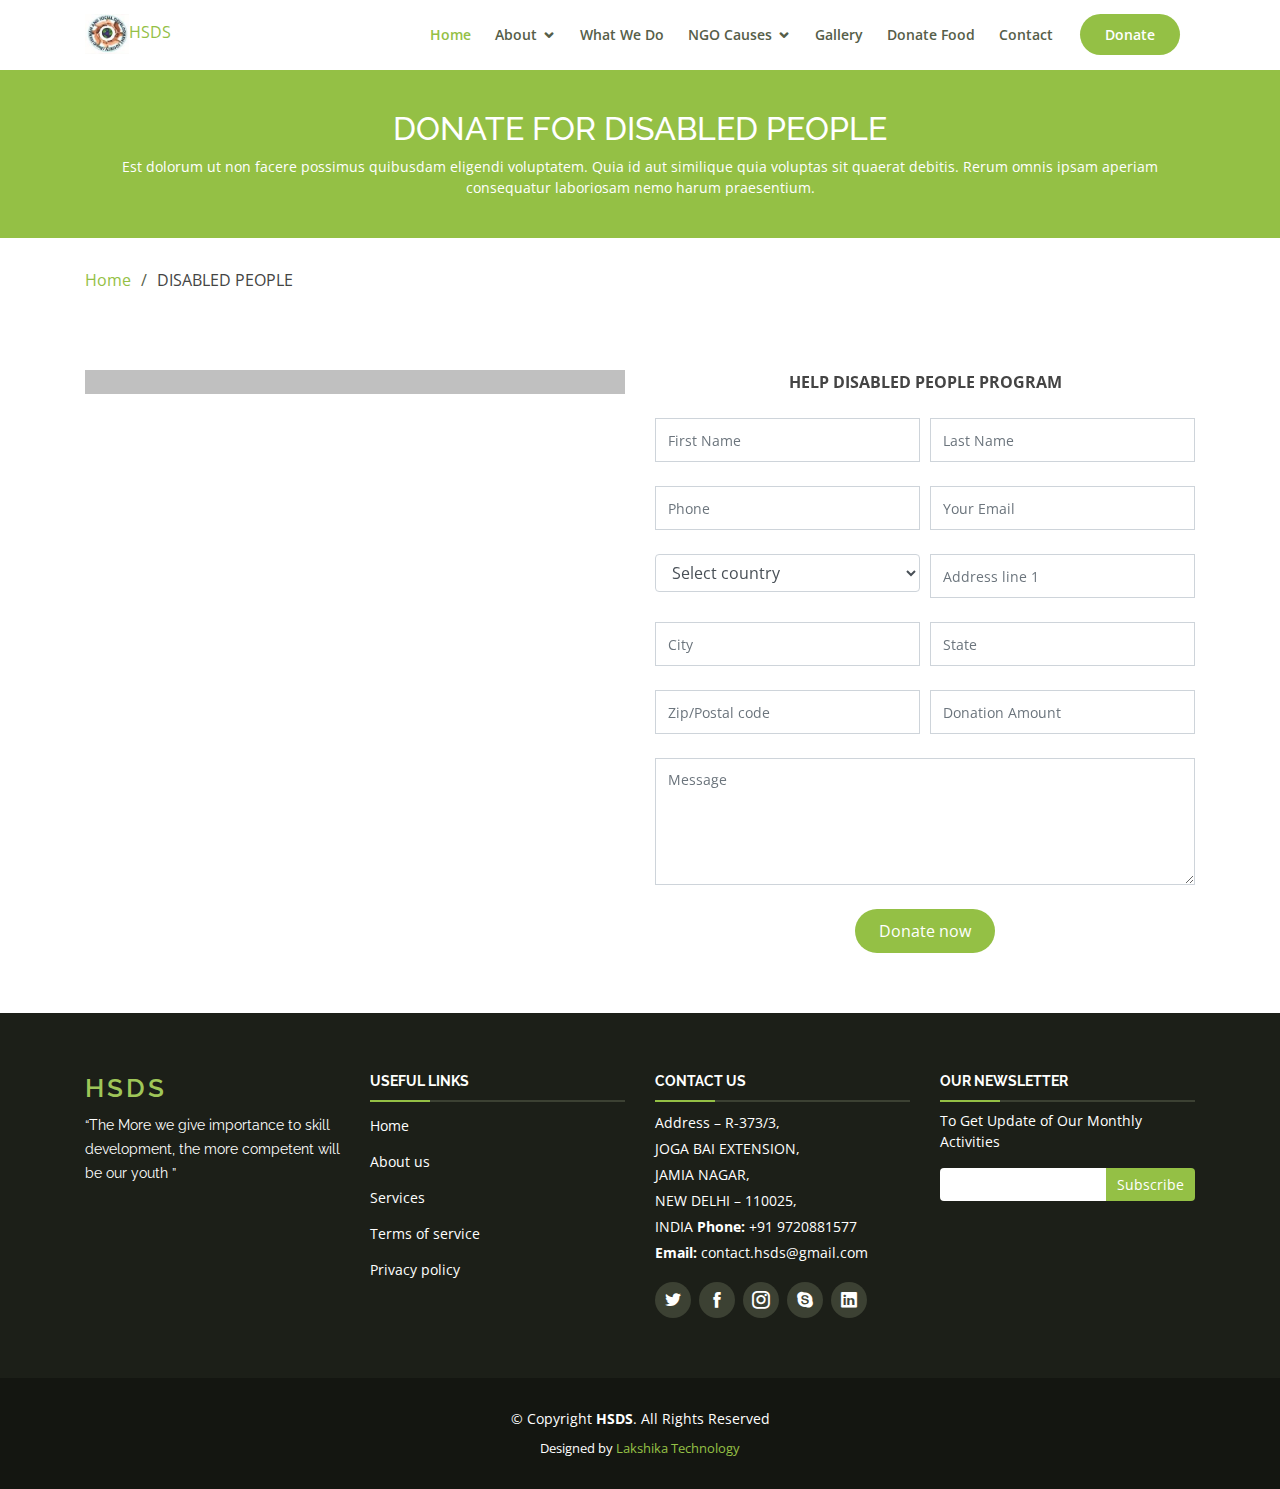
<file: DDP.html>
<!DOCTYPE html>
<html lang="en">

<head>
  <meta charset="utf-8">
  <meta content="width=device-width, initial-scale=1.0" name="viewport">

  <title>Donate for Disabled People </title>
  <meta content="" name="description">
  <meta content="" name="keywords">

  <!-- Favicons -->
  <link href="assets/img/favicon.png" rel="icon">
  <link href="assets/img/apple-touch-icon.png" rel="apple-touch-icon">

  <!-- Google Fonts -->
  <link href="https://fonts.googleapis.com/css?family=Open+Sans:300,300i,400,400i,600,600i,700,700i|Raleway:300,300i,400,400i,500,500i,600,600i,700,700i|Poppins:300,300i,400,400i,500,500i,600,600i,700,700i" rel="stylesheet">

  <!-- Vendor CSS Files -->
  <link href="assets/vendor/bootstrap/css/bootstrap.min.css" rel="stylesheet">
  <link href="assets/vendor/icofont/icofont.min.css" rel="stylesheet">
  <link href="assets/vendor/boxicons/css/boxicons.min.css" rel="stylesheet">
  <link href="assets/vendor/venobox/venobox.css" rel="stylesheet">
  <link href="assets/vendor/line-awesome/css/line-awesome.min.css" rel="stylesheet">
  <link href="assets/vendor/owl.carousel/assets/owl.carousel.min.css" rel="stylesheet">
  <link href="assets/vendor/aos/aos.css" rel="stylesheet">

  <!-- Template Main CSS File -->
  <link href="assets/css/style.css" rel="stylesheet">

  <!-- =======================================================
  * Template Name: Serenity - v2.2.1
  * Template URL: https://bootstrapmade.com/serenity-bootstrap-corporate-template/
  * Author: BootstrapMade.com
  * License: https://bootstrapmade.com/license/
  ======================================================== -->
</head>

<body>

 <!-- ======= Header ======= -->
  <header id="header" class="fixed-top">
    <div class="container d-flex">

      <div class="logo mr-auto">
      <!--   <h1 class="text-light"><a href="index.html">Serenity</a></h1> -->
        <!-- Uncomment below if you prefer to use an image logo -->
         <a href="index.html"><img src="assets/img/log.jpg" alt="" class="img-fluid">HSDS</a>
      </div>

      <nav class="nav-menu d-none d-lg-block">
        <ul>
          <li class="active"><a href="index.html">Home</a></li>

          <li class="drop-down"><a href="#">About</a>
            <ul>
              <li><a href="about.html">About Us</a></li>
              <li><a href="team.html">Team</a></li>

              <li class="drop-down"><a href="#">Drop Down 2</a>
                <ul>
                  <li><a href="#">Deep Drop Down 1</a></li>
                  <li><a href="#">Deep Drop Down 2</a></li>
                  <li><a href="#">Deep Drop Down 3</a></li>
                  <li><a href="#">Deep Drop Down 4</a></li>
                  <li><a href="#">Deep Drop Down 5</a></li>
                </ul>
              </li>
            </ul>
          </li>

        
         <!--  <li><a href="pricing.html">NGO Causes</a></li> -->
          <li><a href="services.html">What We Do</a></li>

            <!-- NGO Causes Start -->
           <li class="drop-down"><a href="#">NGO Causes</a>
            <ul>
              <li><a href="DAP.html">DONATE FOR AWARENESS PROGRAM </a></li>
              <li><a href="DCCP.html">DONATE FOR CHARITY CAUSE SPECIAL</a></li>
              <li><a href="DDP.html">DONATE FOR DISABLED PEOPLE </a></li>
              <li><a href="DHP.html">DONATE FOR HEALTHCARE</a></li>
              <li><a href="DEP.html">DONATE FOR ENVIRONMENT</a></li>
            </ul>
          </li>
          <!-- NGO Causes End -->

          <li><a href="portfolio.html">Gallery</a></li>
          <li><a href="blog.html">Donate Food</a></li>
          <li><a href="contact.html">Contact</a></li>

          <li class="get-started"><a href="#get-started">Donate</a></li>
        </ul>
      </nav><!-- .nav-menu -->

    </div>
  </header><!-- End Header -->

  <main id="main">

    <!-- ======= Breadcrumbs ======= -->
    <section id="breadcrumbs" class="breadcrumbs">
      <div class="breadcrumb-hero">
        <div class="container">
          <div class="breadcrumb-hero">
            <h2>DONATE FOR DISABLED PEOPLE</h2>
            <p>Est dolorum ut non facere possimus quibusdam eligendi voluptatem. Quia id aut similique quia voluptas sit quaerat debitis. Rerum omnis ipsam aperiam consequatur laboriosam nemo harum praesentium. </p>
          </div>
        </div>
      </div>
      <div class="container">
        <ol>
          <li><a href="index.html">Home</a></li>
          <li>DISABLED PEOPLE</li>
        </ol>
      </div>
    </section><!-- End Breadcrumbs -->

    <!-- ======= Contact Section ======= -->
    <section id="contact" class="contact">
      <div class="container">

        <div class="row mt-5">

          <div class="col-lg-6" data-aos="fade-right">
            <div class="info" style="background-color: silver;">
              <br>
            <!-- Write Content -->
                         

            </div>

          </div>

          <div class="col-lg-6 mt-5 mt-lg-0" data-aos="fade-left">
              <div><span><center><b>HELP DISABLED PEOPLE PROGRAM </b></center></span></div><br>
            <form action="forms/contact.php" method="post" role="form" class="php-email-form">
              <div class="form-row">
                <div class="col-md-6 form-group">
                  <input type="text" name="fname" class="form-control" id="name" placeholder="First Name" data-rule="minlen:3" data-msg="Please enter at least 4 chars" />
                  <div class="validate"></div>
                </div>

                <div class="col-md-6 form-group">
                  <input type="text" name="lname" class="form-control" id="name" placeholder="Last Name" data-rule="minlen:3" data-msg="Please enter at least 4 chars" />
                  <div class="validate"></div>
                </div>

                <div class="col-md-6 form-group">
                  <input type="text" name="phone" class="form-control" id="name" placeholder="Phone" data-rule="minlen:10" data-msg="Please enter at least 4 chars" />
                  <div class="validate"></div>
                </div>
                <div class="col-md-6 form-group">
                  <input type="email" class="form-control" name="email" id="email" placeholder="Your Email" data-rule="email" data-msg="Please enter a valid email" />
                  <div class="validate"></div>
                </div>

                  <div class="col-md-6 form-group">
                    
                    <select class="form-control" >
                      <option value="null">Select country</option>
                     <option value="Afganistan">Afghanistan</option>
                 <option value="Albania">Albania</option>
                 <option value="Algeria">Algeria</option>
                 <option value="American Samoa">American Samoa</option>
                 <option value="Andorra">Andorra</option>
                 <option value="Angola">Angola</option>
                 <option value="Anguilla">Anguilla</option>
                 <option value="Antigua & Barbuda">Antigua & Barbuda</option>
                 <option value="Argentina">Argentina</option>
                 <option value="Armenia">Armenia</option>
                 <option value="Aruba">Aruba</option>
                 <option value="Australia">Australia</option>
                 <option value="Austria">Austria</option>
                 <option value="Azerbaijan">Azerbaijan</option>
                 <option value="Bahamas">Bahamas</option>
                 <option value="Bahrain">Bahrain</option>
                 <option value="Bangladesh">Bangladesh</option>
                 <option value="Barbados">Barbados</option>
                 <option value="Belarus">Belarus</option>
                 <option value="Belgium">Belgium</option>
                 <option value="Belize">Belize</option>
                 <option value="Benin">Benin</option>
                 <option value="Bermuda">Bermuda</option>
                 <option value="Bhutan">Bhutan</option>
                 <option value="Bolivia">Bolivia</option>
                 <option value="Bonaire">Bonaire</option>
                 <option value="Bosnia & Herzegovina">Bosnia & Herzegovina</option>
                 <option value="Botswana">Botswana</option>
                 <option value="Brazil">Brazil</option>
                 <option value="British Indian Ocean Ter">British Indian Ocean Ter</option>
                 <option value="Brunei">Brunei</option>
                 <option value="Bulgaria">Bulgaria</option>
                 <option value="Burkina Faso">Burkina Faso</option>
                 <option value="Burundi">Burundi</option>
                 <option value="Cambodia">Cambodia</option>
                 <option value="Cameroon">Cameroon</option>
                 <option value="Canada">Canada</option>
                 <option value="Canary Islands">Canary Islands</option>
                 <option value="Cape Verde">Cape Verde</option>
                 <option value="Cayman Islands">Cayman Islands</option>
                 <option value="Central African Republic">Central African Republic</option>
                 <option value="Chad">Chad</option>
                 <option value="Channel Islands">Channel Islands</option>
                 <option value="Chile">Chile</option>
                 <option value="China">China</option>
                 <option value="Christmas Island">Christmas Island</option>
                 <option value="Cocos Island">Cocos Island</option>
                 <option value="Colombia">Colombia</option>
                 <option value="Comoros">Comoros</option>
                 <option value="Congo">Congo</option>
                 <option value="Cook Islands">Cook Islands</option>
                 <option value="Costa Rica">Costa Rica</option>
                 <option value="Cote DIvoire">Cote DIvoire</option>
                 <option value="Croatia">Croatia</option>
                 <option value="Cuba">Cuba</option>
                 <option value="Curaco">Curacao</option>
                 <option value="Cyprus">Cyprus</option>
                 <option value="Czech Republic">Czech Republic</option>
                 <option value="Denmark">Denmark</option>
                 <option value="Djibouti">Djibouti</option>
                 <option value="Dominica">Dominica</option>
                 <option value="Dominican Republic">Dominican Republic</option>
                 <option value="East Timor">East Timor</option>
                 <option value="Ecuador">Ecuador</option>
                 <option value="Egypt">Egypt</option>
                 <option value="El Salvador">El Salvador</option>
                 <option value="Equatorial Guinea">Equatorial Guinea</option>
                 <option value="Eritrea">Eritrea</option>
                 <option value="Estonia">Estonia</option>
                 <option value="Ethiopia">Ethiopia</option>
                 <option value="Falkland Islands">Falkland Islands</option>
                 <option value="Faroe Islands">Faroe Islands</option>
                 <option value="Fiji">Fiji</option>
                 <option value="Finland">Finland</option>
                 <option value="France">France</option>
                 <option value="French Guiana">French Guiana</option>
                 <option value="French Polynesia">French Polynesia</option>
                 <option value="French Southern Ter">French Southern Ter</option>
                 <option value="Gabon">Gabon</option>
                 <option value="Gambia">Gambia</option>
                 <option value="Georgia">Georgia</option>
                 <option value="Germany">Germany</option>
                 <option value="Ghana">Ghana</option>
                 <option value="Gibraltar">Gibraltar</option>
                 <option value="Great Britain">Great Britain</option>
                 <option value="Greece">Greece</option>
                 <option value="Greenland">Greenland</option>
                 <option value="Grenada">Grenada</option>
                 <option value="Guadeloupe">Guadeloupe</option>
                 <option value="Guam">Guam</option>
                 <option value="Guatemala">Guatemala</option>
                 <option value="Guinea">Guinea</option>
                 <option value="Guyana">Guyana</option>
                 <option value="Haiti">Haiti</option>
                 <option value="Hawaii">Hawaii</option>
                 <option value="Honduras">Honduras</option>
                 <option value="Hong Kong">Hong Kong</option>
                 <option value="Hungary">Hungary</option>
                 <option value="Iceland">Iceland</option>
                 <option value="Indonesia">Indonesia</option>
                 <option value="India">India</option>
                 <option value="Iran">Iran</option>
                 <option value="Iraq">Iraq</option>
                 <option value="Ireland">Ireland</option>
                 <option value="Isle of Man">Isle of Man</option>
                 <option value="Israel">Israel</option>
                 <option value="Italy">Italy</option>
                 <option value="Jamaica">Jamaica</option>
                 <option value="Japan">Japan</option>
                 <option value="Jordan">Jordan</option>
                 <option value="Kazakhstan">Kazakhstan</option>
                 <option value="Kenya">Kenya</option>
                 <option value="Kiribati">Kiribati</option>
                 <option value="Korea North">Korea North</option>
                 <option value="Korea Sout">Korea South</option>
                 <option value="Kuwait">Kuwait</option>
                 <option value="Kyrgyzstan">Kyrgyzstan</option>
                 <option value="Laos">Laos</option>
                 <option value="Latvia">Latvia</option>
                 <option value="Lebanon">Lebanon</option>
                 <option value="Lesotho">Lesotho</option>
                 <option value="Liberia">Liberia</option>
                 <option value="Libya">Libya</option>
                 <option value="Liechtenstein">Liechtenstein</option>
                 <option value="Lithuania">Lithuania</option>
                 <option value="Luxembourg">Luxembourg</option>
                 <option value="Macau">Macau</option>
                 <option value="Macedonia">Macedonia</option>
                 <option value="Madagascar">Madagascar</option>
                 <option value="Malaysia">Malaysia</option>
                 <option value="Malawi">Malawi</option>
                 <option value="Maldives">Maldives</option>
                 <option value="Mali">Mali</option>
                 <option value="Malta">Malta</option>
                 <option value="Marshall Islands">Marshall Islands</option>
                 <option value="Martinique">Martinique</option>
                 <option value="Mauritania">Mauritania</option>
                 <option value="Mauritius">Mauritius</option>
                 <option value="Mayotte">Mayotte</option>
                 <option value="Mexico">Mexico</option>
                 <option value="Midway Islands">Midway Islands</option>
                 <option value="Moldova">Moldova</option>
                 <option value="Monaco">Monaco</option>
                 <option value="Mongolia">Mongolia</option>
                 <option value="Montserrat">Montserrat</option>
                 <option value="Morocco">Morocco</option>
                 <option value="Mozambique">Mozambique</option>
                 <option value="Myanmar">Myanmar</option>
                 <option value="Nambia">Nambia</option>
                 <option value="Nauru">Nauru</option>
                 <option value="Nepal">Nepal</option>
                 <option value="Netherland Antilles">Netherland Antilles</option>
                 <option value="Netherlands">Netherlands (Holland, Europe)</option>
                 <option value="Nevis">Nevis</option>
                 <option value="New Caledonia">New Caledonia</option>
                 <option value="New Zealand">New Zealand</option>
                 <option value="Nicaragua">Nicaragua</option>
                 <option value="Niger">Niger</option>
                 <option value="Nigeria">Nigeria</option>
                 <option value="Niue">Niue</option>
                 <option value="Norfolk Island">Norfolk Island</option>
                 <option value="Norway">Norway</option>
                 <option value="Oman">Oman</option>
                 <option value="Pakistan">Pakistan</option>
                 <option value="Palau Island">Palau Island</option>
                 <option value="Palestine">Palestine</option>
                 <option value="Panama">Panama</option>
                 <option value="Papua New Guinea">Papua New Guinea</option>
                 <option value="Paraguay">Paraguay</option>
                 <option value="Peru">Peru</option>
                 <option value="Phillipines">Philippines</option>
                 <option value="Pitcairn Island">Pitcairn Island</option>
                 <option value="Poland">Poland</option>
                 <option value="Portugal">Portugal</option>
                 <option value="Puerto Rico">Puerto Rico</option>
                 <option value="Qatar">Qatar</option>
                 <option value="Republic of Montenegro">Republic of Montenegro</option>
                 <option value="Republic of Serbia">Republic of Serbia</option>
                 <option value="Reunion">Reunion</option>
                 <option value="Romania">Romania</option>
                 <option value="Russia">Russia</option>
                 <option value="Rwanda">Rwanda</option>
                 <option value="St Barthelemy">St Barthelemy</option>
                 <option value="St Eustatius">St Eustatius</option>
                 <option value="St Helena">St Helena</option>
                 <option value="St Kitts-Nevis">St Kitts-Nevis</option>
                 <option value="St Lucia">St Lucia</option>
                 <option value="St Maarten">St Maarten</option>
                 <option value="St Pierre & Miquelon">St Pierre & Miquelon</option>
                 <option value="St Vincent & Grenadines">St Vincent & Grenadines</option>
                 <option value="Saipan">Saipan</option>
                 <option value="Samoa">Samoa</option>
                 <option value="Samoa American">Samoa American</option>
                 <option value="San Marino">San Marino</option>
                 <option value="Sao Tome & Principe">Sao Tome & Principe</option>
                 <option value="Saudi Arabia">Saudi Arabia</option>
                 <option value="Senegal">Senegal</option>
                 <option value="Seychelles">Seychelles</option>
                 <option value="Sierra Leone">Sierra Leone</option>
                 <option value="Singapore">Singapore</option>
                 <option value="Slovakia">Slovakia</option>
                 <option value="Slovenia">Slovenia</option>
                 <option value="Solomon Islands">Solomon Islands</option>
                 <option value="Somalia">Somalia</option>
                 <option value="South Africa">South Africa</option>
                 <option value="Spain">Spain</option>
                 <option value="Sri Lanka">Sri Lanka</option>
                 <option value="Sudan">Sudan</option>
                 <option value="Suriname">Suriname</option>
                 <option value="Swaziland">Swaziland</option>
                 <option value="Sweden">Sweden</option>
                 <option value="Switzerland">Switzerland</option>
                 <option value="Syria">Syria</option>
                 <option value="Tahiti">Tahiti</option>
                 <option value="Taiwan">Taiwan</option>
                 <option value="Tajikistan">Tajikistan</option>
                 <option value="Tanzania">Tanzania</option>
                 <option value="Thailand">Thailand</option>
                 <option value="Togo">Togo</option>
                 <option value="Tokelau">Tokelau</option>
                 <option value="Tonga">Tonga</option>
                 <option value="Trinidad & Tobago">Trinidad & Tobago</option>
                 <option value="Tunisia">Tunisia</option>
                 <option value="Turkey">Turkey</option>
                 <option value="Turkmenistan">Turkmenistan</option>
                 <option value="Turks & Caicos Is">Turks & Caicos Is</option>
                 <option value="Tuvalu">Tuvalu</option>
                 <option value="Uganda">Uganda</option>
                 <option value="United Kingdom">United Kingdom</option>
                 <option value="Ukraine">Ukraine</option>
                 <option value="United Arab Erimates">United Arab Emirates</option>
                 <option value="United States of America">United States of America</option>
                 <option value="Uraguay">Uruguay</option>
                 <option value="Uzbekistan">Uzbekistan</option>
                 <option value="Vanuatu">Vanuatu</option>
                 <option value="Vatican City State">Vatican City State</option>
                 <option value="Venezuela">Venezuela</option>
                 <option value="Vietnam">Vietnam</option>
                 <option value="Virgin Islands (Brit)">Virgin Islands (Brit)</option>
                 <option value="Virgin Islands (USA)">Virgin Islands (USA)</option>
                 <option value="Wake Island">Wake Island</option>
                 <option value="Wallis & Futana Is">Wallis & Futana Is</option>
                 <option value="Yemen">Yemen</option>
                 <option value="Zaire">Zaire</option>
                 <option value="Zambia">Zambia</option>
                 <option value="Zimbabwe">Zimbabwe</option>

                </select>
                  </div>

                   <div class="col-md-6 form-group">
                  <input type="text" class="form-control" name="al1" id="email" placeholder="Address line 1" data-rule="minlen:3" data-msg="Please enter a valid email" />
                  <div class="validate"></div>
                </div>

                  <div class="col-md-6 form-group">
                  <input type="text" class="form-control" name="city" id="email" placeholder="City" data-rule="minlen:3" data-msg="Please enter a valid email" />
                  <div class="validate"></div>
                </div>


                 <div class="col-md-6 form-group">
                  <input type="text" class="form-control" name="email" id="email" placeholder="State" data-rule="minlen:3" data-msg="Please enter a valid email" />
                  <div class="validate"></div>
                </div>

                <div class="col-md-6 form-group">
                <input type="text" class="form-control" name="subject" id="subject" placeholder="Zip/Postal code" data-rule="minlen:4" data-msg="Please enter at least 8 chars of subject" />
                <div class="validate"></div>
              </div>
                 <div class="col-md-6 form-group">
                <input type="text" class="form-control" name="subject" id="subject" placeholder="Donation Amount" data-rule="minlen:1" data-msg="Please enter at least 8 chars of subject" />
                <div class="validate"></div>
              </div>

              </div>
           
              <div class="form-group">
                <textarea class="form-control" name="message" rows="5" data-rule="required" data-msg="Please write something for us" placeholder="Message"></textarea>
                <div class="validate"></div>
              </div>
              <div class="mb-3">
                <div class="loading">Loading</div>
                <div class="error-message"></div>
                <div class="sent-message">Your message has been sent. Thank you!</div>
              </div>
              <div class="text-center"><button type="submit">Donate now</button></div>
            </form>

          </div>

        </div>

      </div>
    </section><!-- End Contact Section -->

  </main><!-- End #main -->

  
  <!-- ======= Footer ======= -->
  <footer id="footer">
    <div class="footer-top">
      <div class="container">
        <div class="row">

          <div class="col-lg-3 col-md-6 footer-info">
            <h3>HSDS</h3>
            <p><q>The More we give importance to skill development, the more competent will be our youth </q></p>
          </div>

          <div class="col-lg-3 col-md-6 footer-links">
            <h4>Useful Links</h4>
            <ul>
              <li><a href="#">Home</a></li>
              <li><a href="#">About us</a></li>
              <li><a href="#">Services</a></li>
              <li><a href="#">Terms of service</a></li>
              <li><a href="#">Privacy policy</a></li>
            </ul>
          </div>

          <div class="col-lg-3 col-md-6 footer-contact">
            <h4>Contact Us</h4>
            <p>
              Address – R-373/3,<br> JOGA BAI EXTENSION, <br>JAMIA NAGAR,<br> NEW DELHI – 110025, <br>INDIA
              <strong>Phone:</strong> +91 9720881577<br>
              <strong>Email:</strong> contact.hsds@gmail.com<br>
            </p>

            <div class="social-links">
              <a href="#" class="twitter"><i class="icofont-twitter"></i></a>
              <a href="#" class="facebook"><i class="icofont-facebook"></i></a>
              <a href="#" class="instagram"><i class="icofont-instagram"></i></a>
              <a href="#" class="google-plus"><i class="icofont-skype"></i></a>
              <a href="#" class="linkedin"><i class="icofont-linkedin"></i></a>
            </div>

          </div>

          <div class="col-lg-3 col-md-6 footer-newsletter">
            <h4>Our Newsletter</h4>
            <p>To Get Update of Our Monthly Activities </p>
            <form action="" method="post">
              <input type="email" name="email"><input type="submit" value="Subscribe">
            </form>
          </div>

        </div>
      </div>
    </div>

    <div class="container">
      <div class="copyright">
        &copy; Copyright <strong><span>HSDS</span></strong>. All Rights Reserved
      </div>
      <div class="credits">
        <!-- All the links in the footer should remain intact. -->
        <!-- You can delete the links only if you purchased the pro version. -->
        <!-- Licensing information: https://bootstrapmade.com/license/ -->
        <!-- Purchase the pro version with working PHP/AJAX contact form: https://bootstrapmade.com/serenity-bootstrap-corporate-template/ -->
        Designed by <a href="#">Lakshika Technology</a>
      </div>
    </div>
  </footer><!-- End Footer -->

  <a href="#" class="back-to-top"><i class="icofont-simple-up"></i></a>

  <!-- Vendor JS Files -->
  <script src="assets/vendor/jquery/jquery.min.js"></script>
  <script src="assets/vendor/bootstrap/js/bootstrap.bundle.min.js"></script>
  <script src="assets/vendor/jquery.easing/jquery.easing.min.js"></script>
  <script src="assets/vendor/php-email-form/validate.js"></script>
  <script src="assets/vendor/waypoints/jquery.waypoints.min.js"></script>
  <script src="assets/vendor/counterup/counterup.min.js"></script>
  <script src="assets/vendor/venobox/venobox.min.js"></script>
  <script src="assets/vendor/owl.carousel/owl.carousel.min.js"></script>
  <script src="assets/vendor/isotope-layout/isotope.pkgd.min.js"></script>
  <script src="assets/vendor/aos/aos.js"></script>

  <!-- Template Main JS File -->
  <script src="assets/js/main.js"></script>

</body>

</html>
</file>
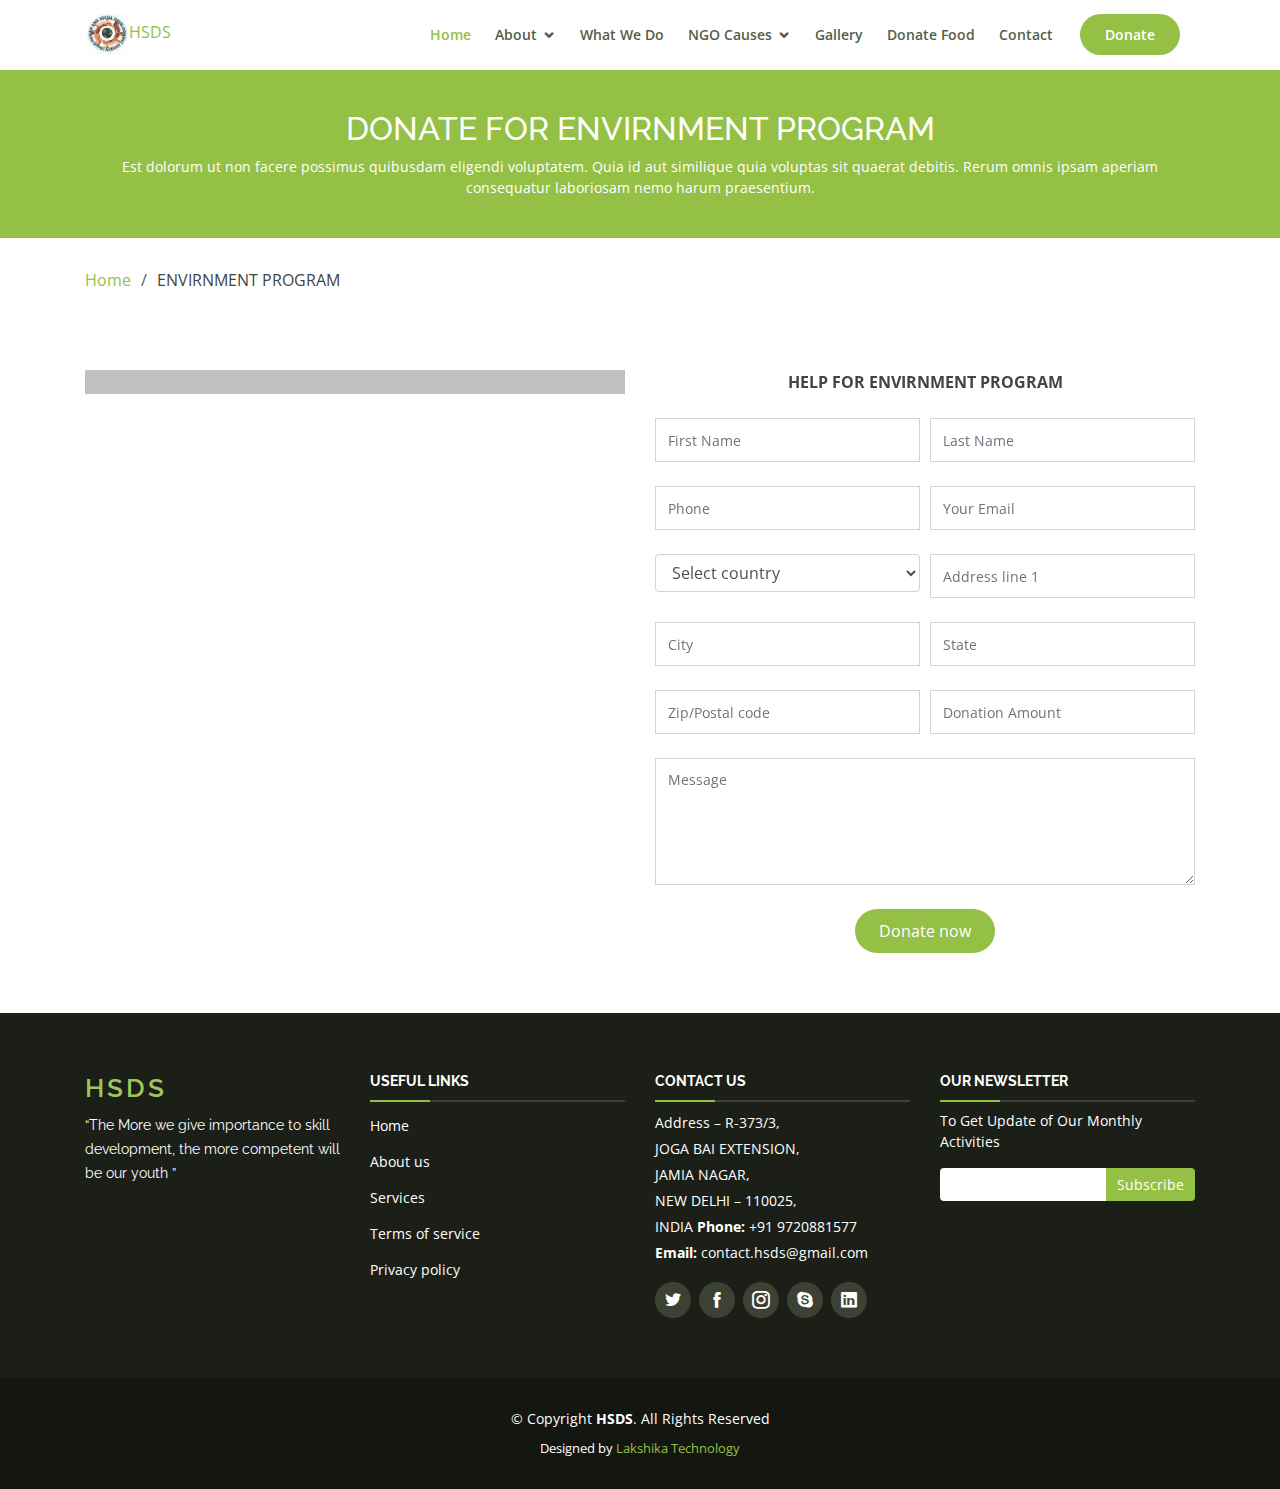
<file: DEP.html>
<!DOCTYPE html>
<html lang="en">

<head>
  <meta charset="utf-8">
  <meta content="width=device-width, initial-scale=1.0" name="viewport">

  <title>Donate For Envirnment Program</title>
  <meta content="" name="description">
  <meta content="" name="keywords">

  <!-- Favicons -->
  <link href="assets/img/favicon.png" rel="icon">
  <link href="assets/img/apple-touch-icon.png" rel="apple-touch-icon">

  <!-- Google Fonts -->
  <link href="https://fonts.googleapis.com/css?family=Open+Sans:300,300i,400,400i,600,600i,700,700i|Raleway:300,300i,400,400i,500,500i,600,600i,700,700i|Poppins:300,300i,400,400i,500,500i,600,600i,700,700i" rel="stylesheet">

  <!-- Vendor CSS Files -->
  <link href="assets/vendor/bootstrap/css/bootstrap.min.css" rel="stylesheet">
  <link href="assets/vendor/icofont/icofont.min.css" rel="stylesheet">
  <link href="assets/vendor/boxicons/css/boxicons.min.css" rel="stylesheet">
  <link href="assets/vendor/venobox/venobox.css" rel="stylesheet">
  <link href="assets/vendor/line-awesome/css/line-awesome.min.css" rel="stylesheet">
  <link href="assets/vendor/owl.carousel/assets/owl.carousel.min.css" rel="stylesheet">
  <link href="assets/vendor/aos/aos.css" rel="stylesheet">

  <!-- Template Main CSS File -->
  <link href="assets/css/style.css" rel="stylesheet">

  <!-- =======================================================
  * Template Name: Serenity - v2.2.1
  * Template URL: https://bootstrapmade.com/serenity-bootstrap-corporate-template/
  * Author: BootstrapMade.com
  * License: https://bootstrapmade.com/license/
  ======================================================== -->
</head>

<body>

 <!-- ======= Header ======= -->
  <header id="header" class="fixed-top">
    <div class="container d-flex">

      <div class="logo mr-auto">
      <!--   <h1 class="text-light"><a href="index.html">Serenity</a></h1> -->
        <!-- Uncomment below if you prefer to use an image logo -->
         <a href="index.html"><img src="assets/img/log.jpg" alt="" class="img-fluid">HSDS</a>
      </div>

      <nav class="nav-menu d-none d-lg-block">
        <ul>
          <li class="active"><a href="index.html">Home</a></li>

          <li class="drop-down"><a href="#">About</a>
            <ul>
              <li><a href="about.html">About Us</a></li>
              <li><a href="team.html">Team</a></li>

              <li class="drop-down"><a href="#">Drop Down 2</a>
                <ul>
                  <li><a href="#">Deep Drop Down 1</a></li>
                  <li><a href="#">Deep Drop Down 2</a></li>
                  <li><a href="#">Deep Drop Down 3</a></li>
                  <li><a href="#">Deep Drop Down 4</a></li>
                  <li><a href="#">Deep Drop Down 5</a></li>
                </ul>
              </li>
            </ul>
          </li>

        
         <!--  <li><a href="pricing.html">NGO Causes</a></li> -->
          <li><a href="services.html">What We Do</a></li>

            <!-- NGO Causes Start -->
           <li class="drop-down"><a href="#">NGO Causes</a>
            <ul>
              <li><a href="DAP.html">DONATE FOR AWARENESS PROGRAM </a></li>
              <li><a href="DCCP.html">DONATE FOR CHARITY CAUSE SPECIAL</a></li>
              <li><a href="DDP.html">DONATE FOR DISABLED PEOPLE </a></li>
              <li><a href="DHP.html">DONATE FOR HEALTHCARE</a></li>
              <li><a href="DEP.html">DONATE FOR ENVIRONMENT</a></li>
            </ul>
          </li>
          <!-- NGO Causes End -->

          <li><a href="portfolio.html">Gallery</a></li>
          <li><a href="blog.html">Donate Food</a></li>
          <li><a href="contact.html">Contact</a></li>

          <li class="get-started"><a href="#get-started">Donate</a></li>
        </ul>
      </nav><!-- .nav-menu -->

    </div>
  </header><!-- End Header -->

  <main id="main">

    <!-- ======= Breadcrumbs ======= -->
    <section id="breadcrumbs" class="breadcrumbs">
      <div class="breadcrumb-hero">
        <div class="container">
          <div class="breadcrumb-hero">
            <h2>DONATE FOR ENVIRNMENT PROGRAM</h2>
            <p>Est dolorum ut non facere possimus quibusdam eligendi voluptatem. Quia id aut similique quia voluptas sit quaerat debitis. Rerum omnis ipsam aperiam consequatur laboriosam nemo harum praesentium. </p>
          </div>
        </div>
      </div>
      <div class="container">
        <ol>
          <li><a href="index.html">Home</a></li>
          <li>ENVIRNMENT PROGRAM</li>
        </ol>
      </div>
    </section><!-- End Breadcrumbs -->

    <!-- ======= Contact Section ======= -->
    <section id="contact" class="contact">
      <div class="container">

        <div class="row mt-5">

          <div class="col-lg-6" data-aos="fade-right">
            <div class="info" style="background-color: silver;">
              <br>
            <!-- Write Content -->
                         

            </div>

          </div>

          <div class="col-lg-6 mt-5 mt-lg-0" data-aos="fade-left">
              <div><span><center><b>HELP FOR ENVIRNMENT PROGRAM </b></center></span></div><br>
            <form action="forms/contact.php" method="post" role="form" class="php-email-form">
              <div class="form-row">
                <div class="col-md-6 form-group">
                  <input type="text" name="fname" class="form-control" id="name" placeholder="First Name" data-rule="minlen:3" data-msg="Please enter at least 4 chars" />
                  <div class="validate"></div>
                </div>

                <div class="col-md-6 form-group">
                  <input type="text" name="lname" class="form-control" id="name" placeholder="Last Name" data-rule="minlen:3" data-msg="Please enter at least 4 chars" />
                  <div class="validate"></div>
                </div>

                <div class="col-md-6 form-group">
                  <input type="text" name="phone" class="form-control" id="name" placeholder="Phone" data-rule="minlen:10" data-msg="Please enter at least 4 chars" />
                  <div class="validate"></div>
                </div>
                <div class="col-md-6 form-group">
                  <input type="email" class="form-control" name="email" id="email" placeholder="Your Email" data-rule="email" data-msg="Please enter a valid email" />
                  <div class="validate"></div>
                </div>

                  <div class="col-md-6 form-group">
                    
                    <select class="form-control" >
                      <option value="null">Select country</option>
                     <option value="Afganistan">Afghanistan</option>
                 <option value="Albania">Albania</option>
                 <option value="Algeria">Algeria</option>
                 <option value="American Samoa">American Samoa</option>
                 <option value="Andorra">Andorra</option>
                 <option value="Angola">Angola</option>
                 <option value="Anguilla">Anguilla</option>
                 <option value="Antigua & Barbuda">Antigua & Barbuda</option>
                 <option value="Argentina">Argentina</option>
                 <option value="Armenia">Armenia</option>
                 <option value="Aruba">Aruba</option>
                 <option value="Australia">Australia</option>
                 <option value="Austria">Austria</option>
                 <option value="Azerbaijan">Azerbaijan</option>
                 <option value="Bahamas">Bahamas</option>
                 <option value="Bahrain">Bahrain</option>
                 <option value="Bangladesh">Bangladesh</option>
                 <option value="Barbados">Barbados</option>
                 <option value="Belarus">Belarus</option>
                 <option value="Belgium">Belgium</option>
                 <option value="Belize">Belize</option>
                 <option value="Benin">Benin</option>
                 <option value="Bermuda">Bermuda</option>
                 <option value="Bhutan">Bhutan</option>
                 <option value="Bolivia">Bolivia</option>
                 <option value="Bonaire">Bonaire</option>
                 <option value="Bosnia & Herzegovina">Bosnia & Herzegovina</option>
                 <option value="Botswana">Botswana</option>
                 <option value="Brazil">Brazil</option>
                 <option value="British Indian Ocean Ter">British Indian Ocean Ter</option>
                 <option value="Brunei">Brunei</option>
                 <option value="Bulgaria">Bulgaria</option>
                 <option value="Burkina Faso">Burkina Faso</option>
                 <option value="Burundi">Burundi</option>
                 <option value="Cambodia">Cambodia</option>
                 <option value="Cameroon">Cameroon</option>
                 <option value="Canada">Canada</option>
                 <option value="Canary Islands">Canary Islands</option>
                 <option value="Cape Verde">Cape Verde</option>
                 <option value="Cayman Islands">Cayman Islands</option>
                 <option value="Central African Republic">Central African Republic</option>
                 <option value="Chad">Chad</option>
                 <option value="Channel Islands">Channel Islands</option>
                 <option value="Chile">Chile</option>
                 <option value="China">China</option>
                 <option value="Christmas Island">Christmas Island</option>
                 <option value="Cocos Island">Cocos Island</option>
                 <option value="Colombia">Colombia</option>
                 <option value="Comoros">Comoros</option>
                 <option value="Congo">Congo</option>
                 <option value="Cook Islands">Cook Islands</option>
                 <option value="Costa Rica">Costa Rica</option>
                 <option value="Cote DIvoire">Cote DIvoire</option>
                 <option value="Croatia">Croatia</option>
                 <option value="Cuba">Cuba</option>
                 <option value="Curaco">Curacao</option>
                 <option value="Cyprus">Cyprus</option>
                 <option value="Czech Republic">Czech Republic</option>
                 <option value="Denmark">Denmark</option>
                 <option value="Djibouti">Djibouti</option>
                 <option value="Dominica">Dominica</option>
                 <option value="Dominican Republic">Dominican Republic</option>
                 <option value="East Timor">East Timor</option>
                 <option value="Ecuador">Ecuador</option>
                 <option value="Egypt">Egypt</option>
                 <option value="El Salvador">El Salvador</option>
                 <option value="Equatorial Guinea">Equatorial Guinea</option>
                 <option value="Eritrea">Eritrea</option>
                 <option value="Estonia">Estonia</option>
                 <option value="Ethiopia">Ethiopia</option>
                 <option value="Falkland Islands">Falkland Islands</option>
                 <option value="Faroe Islands">Faroe Islands</option>
                 <option value="Fiji">Fiji</option>
                 <option value="Finland">Finland</option>
                 <option value="France">France</option>
                 <option value="French Guiana">French Guiana</option>
                 <option value="French Polynesia">French Polynesia</option>
                 <option value="French Southern Ter">French Southern Ter</option>
                 <option value="Gabon">Gabon</option>
                 <option value="Gambia">Gambia</option>
                 <option value="Georgia">Georgia</option>
                 <option value="Germany">Germany</option>
                 <option value="Ghana">Ghana</option>
                 <option value="Gibraltar">Gibraltar</option>
                 <option value="Great Britain">Great Britain</option>
                 <option value="Greece">Greece</option>
                 <option value="Greenland">Greenland</option>
                 <option value="Grenada">Grenada</option>
                 <option value="Guadeloupe">Guadeloupe</option>
                 <option value="Guam">Guam</option>
                 <option value="Guatemala">Guatemala</option>
                 <option value="Guinea">Guinea</option>
                 <option value="Guyana">Guyana</option>
                 <option value="Haiti">Haiti</option>
                 <option value="Hawaii">Hawaii</option>
                 <option value="Honduras">Honduras</option>
                 <option value="Hong Kong">Hong Kong</option>
                 <option value="Hungary">Hungary</option>
                 <option value="Iceland">Iceland</option>
                 <option value="Indonesia">Indonesia</option>
                 <option value="India">India</option>
                 <option value="Iran">Iran</option>
                 <option value="Iraq">Iraq</option>
                 <option value="Ireland">Ireland</option>
                 <option value="Isle of Man">Isle of Man</option>
                 <option value="Israel">Israel</option>
                 <option value="Italy">Italy</option>
                 <option value="Jamaica">Jamaica</option>
                 <option value="Japan">Japan</option>
                 <option value="Jordan">Jordan</option>
                 <option value="Kazakhstan">Kazakhstan</option>
                 <option value="Kenya">Kenya</option>
                 <option value="Kiribati">Kiribati</option>
                 <option value="Korea North">Korea North</option>
                 <option value="Korea Sout">Korea South</option>
                 <option value="Kuwait">Kuwait</option>
                 <option value="Kyrgyzstan">Kyrgyzstan</option>
                 <option value="Laos">Laos</option>
                 <option value="Latvia">Latvia</option>
                 <option value="Lebanon">Lebanon</option>
                 <option value="Lesotho">Lesotho</option>
                 <option value="Liberia">Liberia</option>
                 <option value="Libya">Libya</option>
                 <option value="Liechtenstein">Liechtenstein</option>
                 <option value="Lithuania">Lithuania</option>
                 <option value="Luxembourg">Luxembourg</option>
                 <option value="Macau">Macau</option>
                 <option value="Macedonia">Macedonia</option>
                 <option value="Madagascar">Madagascar</option>
                 <option value="Malaysia">Malaysia</option>
                 <option value="Malawi">Malawi</option>
                 <option value="Maldives">Maldives</option>
                 <option value="Mali">Mali</option>
                 <option value="Malta">Malta</option>
                 <option value="Marshall Islands">Marshall Islands</option>
                 <option value="Martinique">Martinique</option>
                 <option value="Mauritania">Mauritania</option>
                 <option value="Mauritius">Mauritius</option>
                 <option value="Mayotte">Mayotte</option>
                 <option value="Mexico">Mexico</option>
                 <option value="Midway Islands">Midway Islands</option>
                 <option value="Moldova">Moldova</option>
                 <option value="Monaco">Monaco</option>
                 <option value="Mongolia">Mongolia</option>
                 <option value="Montserrat">Montserrat</option>
                 <option value="Morocco">Morocco</option>
                 <option value="Mozambique">Mozambique</option>
                 <option value="Myanmar">Myanmar</option>
                 <option value="Nambia">Nambia</option>
                 <option value="Nauru">Nauru</option>
                 <option value="Nepal">Nepal</option>
                 <option value="Netherland Antilles">Netherland Antilles</option>
                 <option value="Netherlands">Netherlands (Holland, Europe)</option>
                 <option value="Nevis">Nevis</option>
                 <option value="New Caledonia">New Caledonia</option>
                 <option value="New Zealand">New Zealand</option>
                 <option value="Nicaragua">Nicaragua</option>
                 <option value="Niger">Niger</option>
                 <option value="Nigeria">Nigeria</option>
                 <option value="Niue">Niue</option>
                 <option value="Norfolk Island">Norfolk Island</option>
                 <option value="Norway">Norway</option>
                 <option value="Oman">Oman</option>
                 <option value="Pakistan">Pakistan</option>
                 <option value="Palau Island">Palau Island</option>
                 <option value="Palestine">Palestine</option>
                 <option value="Panama">Panama</option>
                 <option value="Papua New Guinea">Papua New Guinea</option>
                 <option value="Paraguay">Paraguay</option>
                 <option value="Peru">Peru</option>
                 <option value="Phillipines">Philippines</option>
                 <option value="Pitcairn Island">Pitcairn Island</option>
                 <option value="Poland">Poland</option>
                 <option value="Portugal">Portugal</option>
                 <option value="Puerto Rico">Puerto Rico</option>
                 <option value="Qatar">Qatar</option>
                 <option value="Republic of Montenegro">Republic of Montenegro</option>
                 <option value="Republic of Serbia">Republic of Serbia</option>
                 <option value="Reunion">Reunion</option>
                 <option value="Romania">Romania</option>
                 <option value="Russia">Russia</option>
                 <option value="Rwanda">Rwanda</option>
                 <option value="St Barthelemy">St Barthelemy</option>
                 <option value="St Eustatius">St Eustatius</option>
                 <option value="St Helena">St Helena</option>
                 <option value="St Kitts-Nevis">St Kitts-Nevis</option>
                 <option value="St Lucia">St Lucia</option>
                 <option value="St Maarten">St Maarten</option>
                 <option value="St Pierre & Miquelon">St Pierre & Miquelon</option>
                 <option value="St Vincent & Grenadines">St Vincent & Grenadines</option>
                 <option value="Saipan">Saipan</option>
                 <option value="Samoa">Samoa</option>
                 <option value="Samoa American">Samoa American</option>
                 <option value="San Marino">San Marino</option>
                 <option value="Sao Tome & Principe">Sao Tome & Principe</option>
                 <option value="Saudi Arabia">Saudi Arabia</option>
                 <option value="Senegal">Senegal</option>
                 <option value="Seychelles">Seychelles</option>
                 <option value="Sierra Leone">Sierra Leone</option>
                 <option value="Singapore">Singapore</option>
                 <option value="Slovakia">Slovakia</option>
                 <option value="Slovenia">Slovenia</option>
                 <option value="Solomon Islands">Solomon Islands</option>
                 <option value="Somalia">Somalia</option>
                 <option value="South Africa">South Africa</option>
                 <option value="Spain">Spain</option>
                 <option value="Sri Lanka">Sri Lanka</option>
                 <option value="Sudan">Sudan</option>
                 <option value="Suriname">Suriname</option>
                 <option value="Swaziland">Swaziland</option>
                 <option value="Sweden">Sweden</option>
                 <option value="Switzerland">Switzerland</option>
                 <option value="Syria">Syria</option>
                 <option value="Tahiti">Tahiti</option>
                 <option value="Taiwan">Taiwan</option>
                 <option value="Tajikistan">Tajikistan</option>
                 <option value="Tanzania">Tanzania</option>
                 <option value="Thailand">Thailand</option>
                 <option value="Togo">Togo</option>
                 <option value="Tokelau">Tokelau</option>
                 <option value="Tonga">Tonga</option>
                 <option value="Trinidad & Tobago">Trinidad & Tobago</option>
                 <option value="Tunisia">Tunisia</option>
                 <option value="Turkey">Turkey</option>
                 <option value="Turkmenistan">Turkmenistan</option>
                 <option value="Turks & Caicos Is">Turks & Caicos Is</option>
                 <option value="Tuvalu">Tuvalu</option>
                 <option value="Uganda">Uganda</option>
                 <option value="United Kingdom">United Kingdom</option>
                 <option value="Ukraine">Ukraine</option>
                 <option value="United Arab Erimates">United Arab Emirates</option>
                 <option value="United States of America">United States of America</option>
                 <option value="Uraguay">Uruguay</option>
                 <option value="Uzbekistan">Uzbekistan</option>
                 <option value="Vanuatu">Vanuatu</option>
                 <option value="Vatican City State">Vatican City State</option>
                 <option value="Venezuela">Venezuela</option>
                 <option value="Vietnam">Vietnam</option>
                 <option value="Virgin Islands (Brit)">Virgin Islands (Brit)</option>
                 <option value="Virgin Islands (USA)">Virgin Islands (USA)</option>
                 <option value="Wake Island">Wake Island</option>
                 <option value="Wallis & Futana Is">Wallis & Futana Is</option>
                 <option value="Yemen">Yemen</option>
                 <option value="Zaire">Zaire</option>
                 <option value="Zambia">Zambia</option>
                 <option value="Zimbabwe">Zimbabwe</option>

                </select>
                  </div>

                   <div class="col-md-6 form-group">
                  <input type="text" class="form-control" name="al1" id="email" placeholder="Address line 1" data-rule="minlen:3" data-msg="Please enter a valid email" />
                  <div class="validate"></div>
                </div>

                  <div class="col-md-6 form-group">
                  <input type="text" class="form-control" name="city" id="email" placeholder="City" data-rule="minlen:3" data-msg="Please enter a valid email" />
                  <div class="validate"></div>
                </div>


                 <div class="col-md-6 form-group">
                  <input type="text" class="form-control" name="email" id="email" placeholder="State" data-rule="minlen:3" data-msg="Please enter a valid email" />
                  <div class="validate"></div>
                </div>

                <div class="col-md-6 form-group">
                <input type="text" class="form-control" name="subject" id="subject" placeholder="Zip/Postal code" data-rule="minlen:4" data-msg="Please enter at least 8 chars of subject" />
                <div class="validate"></div>
              </div>
                 <div class="col-md-6 form-group">
                <input type="text" class="form-control" name="subject" id="subject" placeholder="Donation Amount" data-rule="minlen:1" data-msg="Please enter at least 8 chars of subject" />
                <div class="validate"></div>
              </div>

              </div>
           
              <div class="form-group">
                <textarea class="form-control" name="message" rows="5" data-rule="required" data-msg="Please write something for us" placeholder="Message"></textarea>
                <div class="validate"></div>
              </div>
              <div class="mb-3">
                <div class="loading">Loading</div>
                <div class="error-message"></div>
                <div class="sent-message">Your message has been sent. Thank you!</div>
              </div>
              <div class="text-center"><button type="submit">Donate now</button></div>
            </form>

          </div>

        </div>

      </div>
    </section><!-- End Contact Section -->

  </main><!-- End #main -->

  
  <!-- ======= Footer ======= -->
  <footer id="footer">
    <div class="footer-top">
      <div class="container">
        <div class="row">

          <div class="col-lg-3 col-md-6 footer-info">
            <h3>HSDS</h3>
            <p><q>The More we give importance to skill development, the more competent will be our youth </q></p>
          </div>

          <div class="col-lg-3 col-md-6 footer-links">
            <h4>Useful Links</h4>
            <ul>
              <li><a href="#">Home</a></li>
              <li><a href="#">About us</a></li>
              <li><a href="#">Services</a></li>
              <li><a href="#">Terms of service</a></li>
              <li><a href="#">Privacy policy</a></li>
            </ul>
          </div>

          <div class="col-lg-3 col-md-6 footer-contact">
            <h4>Contact Us</h4>
            <p>
              Address – R-373/3,<br> JOGA BAI EXTENSION, <br>JAMIA NAGAR,<br> NEW DELHI – 110025, <br>INDIA
              <strong>Phone:</strong> +91 9720881577<br>
              <strong>Email:</strong> contact.hsds@gmail.com<br>
            </p>

            <div class="social-links">
              <a href="#" class="twitter"><i class="icofont-twitter"></i></a>
              <a href="#" class="facebook"><i class="icofont-facebook"></i></a>
              <a href="#" class="instagram"><i class="icofont-instagram"></i></a>
              <a href="#" class="google-plus"><i class="icofont-skype"></i></a>
              <a href="#" class="linkedin"><i class="icofont-linkedin"></i></a>
            </div>

          </div>

          <div class="col-lg-3 col-md-6 footer-newsletter">
            <h4>Our Newsletter</h4>
            <p>To Get Update of Our Monthly Activities </p>
            <form action="" method="post">
              <input type="email" name="email"><input type="submit" value="Subscribe">
            </form>
          </div>

        </div>
      </div>
    </div>

    <div class="container">
      <div class="copyright">
        &copy; Copyright <strong><span>HSDS</span></strong>. All Rights Reserved
      </div>
      <div class="credits">
        <!-- All the links in the footer should remain intact. -->
        <!-- You can delete the links only if you purchased the pro version. -->
        <!-- Licensing information: https://bootstrapmade.com/license/ -->
        <!-- Purchase the pro version with working PHP/AJAX contact form: https://bootstrapmade.com/serenity-bootstrap-corporate-template/ -->
        Designed by <a href="#">Lakshika Technology</a>
      </div>
    </div>
  </footer><!-- End Footer -->

  <a href="#" class="back-to-top"><i class="icofont-simple-up"></i></a>

  <!-- Vendor JS Files -->
  <script src="assets/vendor/jquery/jquery.min.js"></script>
  <script src="assets/vendor/bootstrap/js/bootstrap.bundle.min.js"></script>
  <script src="assets/vendor/jquery.easing/jquery.easing.min.js"></script>
  <script src="assets/vendor/php-email-form/validate.js"></script>
  <script src="assets/vendor/waypoints/jquery.waypoints.min.js"></script>
  <script src="assets/vendor/counterup/counterup.min.js"></script>
  <script src="assets/vendor/venobox/venobox.min.js"></script>
  <script src="assets/vendor/owl.carousel/owl.carousel.min.js"></script>
  <script src="assets/vendor/isotope-layout/isotope.pkgd.min.js"></script>
  <script src="assets/vendor/aos/aos.js"></script>

  <!-- Template Main JS File -->
  <script src="assets/js/main.js"></script>

</body>

</html>
</file>
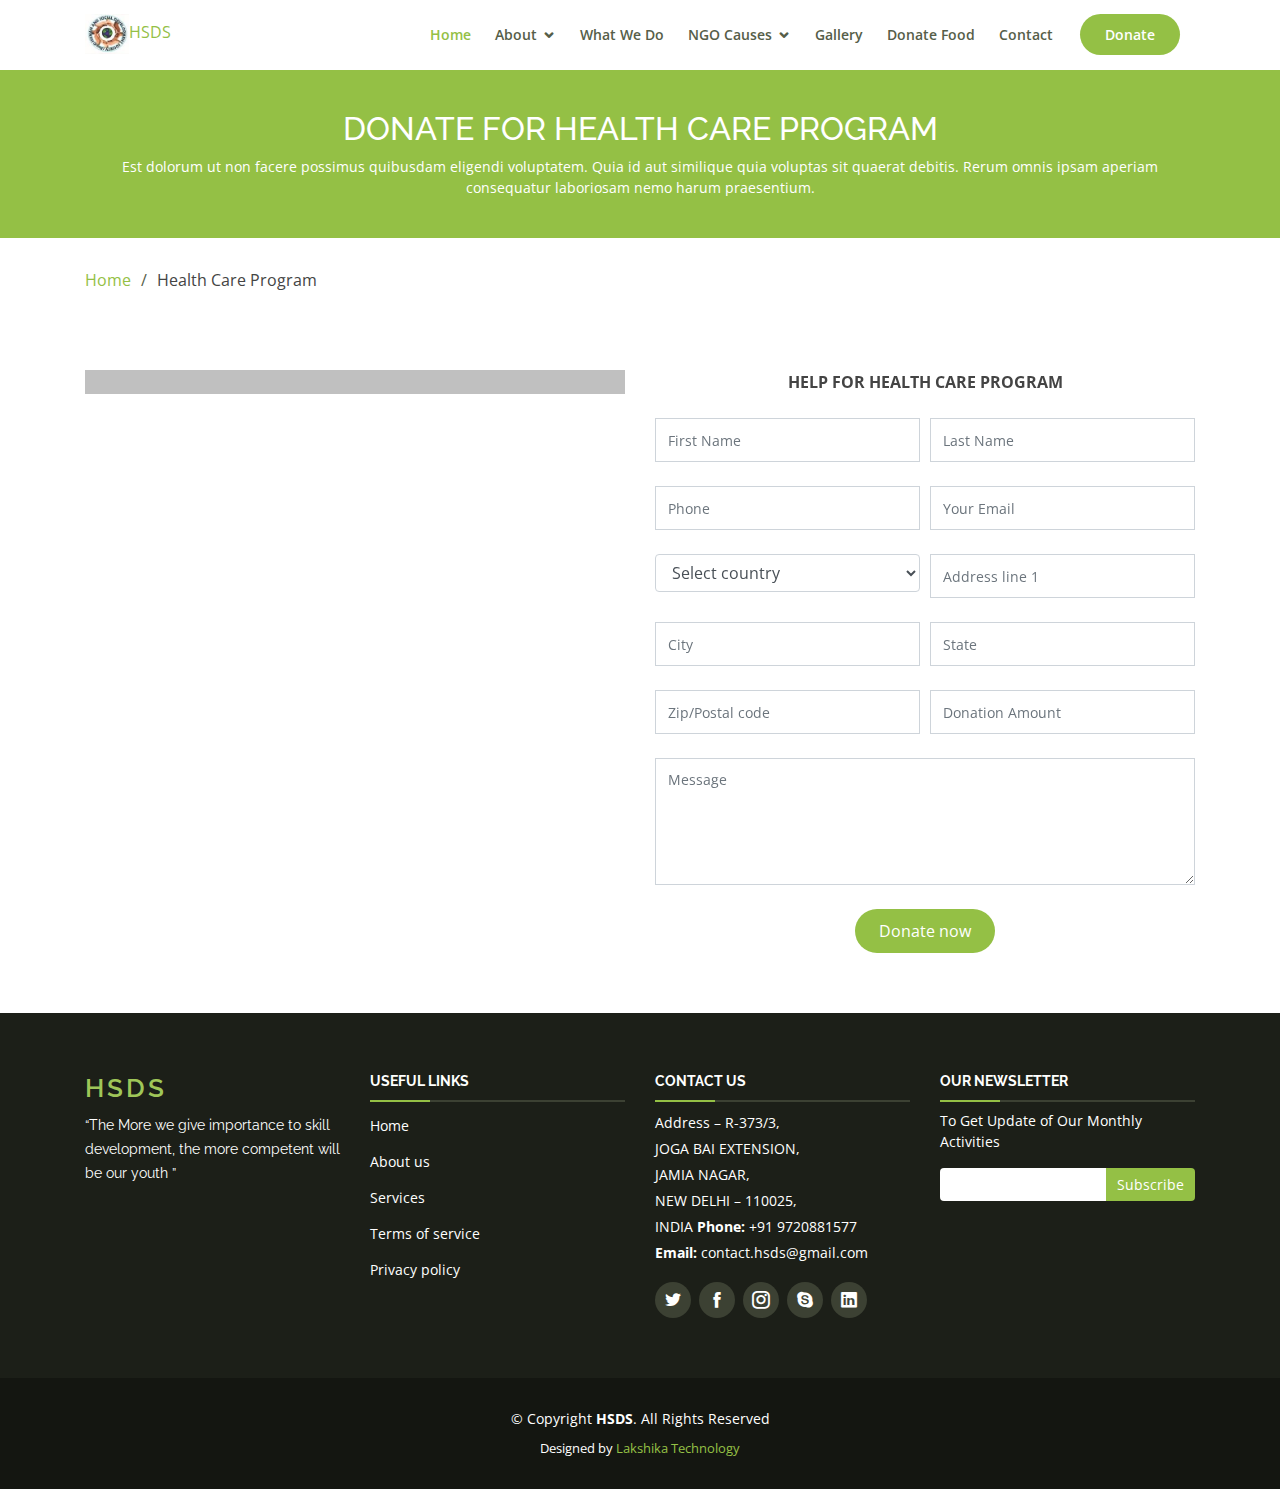
<file: DHP.html>
<!DOCTYPE html>
<html lang="en">

<head>
  <meta charset="utf-8">
  <meta content="width=device-width, initial-scale=1.0" name="viewport">

  <title>Donate for Health Care </title>
  <meta content="" name="description">
  <meta content="" name="keywords">

  <!-- Favicons -->
  <link href="assets/img/favicon.png" rel="icon">
  <link href="assets/img/apple-touch-icon.png" rel="apple-touch-icon">

  <!-- Google Fonts -->
  <link href="https://fonts.googleapis.com/css?family=Open+Sans:300,300i,400,400i,600,600i,700,700i|Raleway:300,300i,400,400i,500,500i,600,600i,700,700i|Poppins:300,300i,400,400i,500,500i,600,600i,700,700i" rel="stylesheet">

  <!-- Vendor CSS Files -->
  <link href="assets/vendor/bootstrap/css/bootstrap.min.css" rel="stylesheet">
  <link href="assets/vendor/icofont/icofont.min.css" rel="stylesheet">
  <link href="assets/vendor/boxicons/css/boxicons.min.css" rel="stylesheet">
  <link href="assets/vendor/venobox/venobox.css" rel="stylesheet">
  <link href="assets/vendor/line-awesome/css/line-awesome.min.css" rel="stylesheet">
  <link href="assets/vendor/owl.carousel/assets/owl.carousel.min.css" rel="stylesheet">
  <link href="assets/vendor/aos/aos.css" rel="stylesheet">

  <!-- Template Main CSS File -->
  <link href="assets/css/style.css" rel="stylesheet">

  <!-- =======================================================
  * Template Name: Serenity - v2.2.1
  * Template URL: https://bootstrapmade.com/serenity-bootstrap-corporate-template/
  * Author: BootstrapMade.com
  * License: https://bootstrapmade.com/license/
  ======================================================== -->
</head>

<body>

 <!-- ======= Header ======= -->
  <header id="header" class="fixed-top">
    <div class="container d-flex">

      <div class="logo mr-auto">
      <!--   <h1 class="text-light"><a href="index.html">Serenity</a></h1> -->
        <!-- Uncomment below if you prefer to use an image logo -->
         <a href="index.html"><img src="assets/img/log.jpg" alt="" class="img-fluid">HSDS</a>
      </div>

      <nav class="nav-menu d-none d-lg-block">
        <ul>
          <li class="active"><a href="index.html">Home</a></li>

          <li class="drop-down"><a href="#">About</a>
            <ul>
              <li><a href="about.html">About Us</a></li>
              <li><a href="team.html">Team</a></li>

              <li class="drop-down"><a href="#">Drop Down 2</a>
                <ul>
                  <li><a href="#">Deep Drop Down 1</a></li>
                  <li><a href="#">Deep Drop Down 2</a></li>
                  <li><a href="#">Deep Drop Down 3</a></li>
                  <li><a href="#">Deep Drop Down 4</a></li>
                  <li><a href="#">Deep Drop Down 5</a></li>
                </ul>
              </li>
            </ul>
          </li>

        
         <!--  <li><a href="pricing.html">NGO Causes</a></li> -->
          <li><a href="services.html">What We Do</a></li>

            <!-- NGO Causes Start -->
           <li class="drop-down"><a href="#">NGO Causes</a>
            <ul>
             <li><a href="DAP.html">DONATE FOR AWARENESS PROGRAM </a></li>
              <li><a href="DCCP.html">DONATE FOR CHARITY CAUSE SPECIAL</a></li>
              <li><a href="DDP.html">DONATE FOR DISABLED PEOPLE </a></li>
              <li><a href="DHP.html">DONATE FOR HEALTHCARE</a></li>
              <li><a href="DEP.html">DONATE FOR ENVIRONMENT</a></li>
            </ul>
          </li>
          <!-- NGO Causes End -->

          <li><a href="portfolio.html">Gallery</a></li>
          <li><a href="blog.html">Donate Food</a></li>
          <li><a href="contact.html">Contact</a></li>

          <li class="get-started"><a href="#get-started">Donate</a></li>
        </ul>
      </nav><!-- .nav-menu -->

    </div>
  </header><!-- End Header -->

  <main id="main">

    <!-- ======= Breadcrumbs ======= -->
    <section id="breadcrumbs" class="breadcrumbs">
      <div class="breadcrumb-hero">
        <div class="container">
          <div class="breadcrumb-hero">
            <h2>DONATE FOR HEALTH CARE PROGRAM</h2>
            <p>Est dolorum ut non facere possimus quibusdam eligendi voluptatem. Quia id aut similique quia voluptas sit quaerat debitis. Rerum omnis ipsam aperiam consequatur laboriosam nemo harum praesentium. </p>
          </div>
        </div>
      </div>
      <div class="container">
        <ol>
          <li><a href="index.html">Home</a></li>
          <li>Health Care Program</li>
        </ol>
      </div>
    </section><!-- End Breadcrumbs -->

    <!-- ======= Contact Section ======= -->
    <section id="contact" class="contact">
      <div class="container">

        <div class="row mt-5">

          <div class="col-lg-6" data-aos="fade-right">
            <div class="info" style="background-color: silver;">
              <br>
            <!-- Write Content -->
                         

            </div>

          </div>

          <div class="col-lg-6 mt-5 mt-lg-0" data-aos="fade-left">
              <div><span><center><b>HELP FOR HEALTH CARE PROGRAM </b></center></span></div><br>
            <form action="forms/contact.php" method="post" role="form" class="php-email-form">
              <div class="form-row">
                <div class="col-md-6 form-group">
                  <input type="text" name="fname" class="form-control" id="name" placeholder="First Name" data-rule="minlen:3" data-msg="Please enter at least 4 chars" />
                  <div class="validate"></div>
                </div>

                <div class="col-md-6 form-group">
                  <input type="text" name="lname" class="form-control" id="name" placeholder="Last Name" data-rule="minlen:3" data-msg="Please enter at least 4 chars" />
                  <div class="validate"></div>
                </div>

                <div class="col-md-6 form-group">
                  <input type="text" name="phone" class="form-control" id="name" placeholder="Phone" data-rule="minlen:10" data-msg="Please enter at least 4 chars" />
                  <div class="validate"></div>
                </div>
                <div class="col-md-6 form-group">
                  <input type="email" class="form-control" name="email" id="email" placeholder="Your Email" data-rule="email" data-msg="Please enter a valid email" />
                  <div class="validate"></div>
                </div>

                  <div class="col-md-6 form-group">
                    
                    <select class="form-control" >
                      <option value="null">Select country</option>
                     <option value="Afganistan">Afghanistan</option>
                 <option value="Albania">Albania</option>
                 <option value="Algeria">Algeria</option>
                 <option value="American Samoa">American Samoa</option>
                 <option value="Andorra">Andorra</option>
                 <option value="Angola">Angola</option>
                 <option value="Anguilla">Anguilla</option>
                 <option value="Antigua & Barbuda">Antigua & Barbuda</option>
                 <option value="Argentina">Argentina</option>
                 <option value="Armenia">Armenia</option>
                 <option value="Aruba">Aruba</option>
                 <option value="Australia">Australia</option>
                 <option value="Austria">Austria</option>
                 <option value="Azerbaijan">Azerbaijan</option>
                 <option value="Bahamas">Bahamas</option>
                 <option value="Bahrain">Bahrain</option>
                 <option value="Bangladesh">Bangladesh</option>
                 <option value="Barbados">Barbados</option>
                 <option value="Belarus">Belarus</option>
                 <option value="Belgium">Belgium</option>
                 <option value="Belize">Belize</option>
                 <option value="Benin">Benin</option>
                 <option value="Bermuda">Bermuda</option>
                 <option value="Bhutan">Bhutan</option>
                 <option value="Bolivia">Bolivia</option>
                 <option value="Bonaire">Bonaire</option>
                 <option value="Bosnia & Herzegovina">Bosnia & Herzegovina</option>
                 <option value="Botswana">Botswana</option>
                 <option value="Brazil">Brazil</option>
                 <option value="British Indian Ocean Ter">British Indian Ocean Ter</option>
                 <option value="Brunei">Brunei</option>
                 <option value="Bulgaria">Bulgaria</option>
                 <option value="Burkina Faso">Burkina Faso</option>
                 <option value="Burundi">Burundi</option>
                 <option value="Cambodia">Cambodia</option>
                 <option value="Cameroon">Cameroon</option>
                 <option value="Canada">Canada</option>
                 <option value="Canary Islands">Canary Islands</option>
                 <option value="Cape Verde">Cape Verde</option>
                 <option value="Cayman Islands">Cayman Islands</option>
                 <option value="Central African Republic">Central African Republic</option>
                 <option value="Chad">Chad</option>
                 <option value="Channel Islands">Channel Islands</option>
                 <option value="Chile">Chile</option>
                 <option value="China">China</option>
                 <option value="Christmas Island">Christmas Island</option>
                 <option value="Cocos Island">Cocos Island</option>
                 <option value="Colombia">Colombia</option>
                 <option value="Comoros">Comoros</option>
                 <option value="Congo">Congo</option>
                 <option value="Cook Islands">Cook Islands</option>
                 <option value="Costa Rica">Costa Rica</option>
                 <option value="Cote DIvoire">Cote DIvoire</option>
                 <option value="Croatia">Croatia</option>
                 <option value="Cuba">Cuba</option>
                 <option value="Curaco">Curacao</option>
                 <option value="Cyprus">Cyprus</option>
                 <option value="Czech Republic">Czech Republic</option>
                 <option value="Denmark">Denmark</option>
                 <option value="Djibouti">Djibouti</option>
                 <option value="Dominica">Dominica</option>
                 <option value="Dominican Republic">Dominican Republic</option>
                 <option value="East Timor">East Timor</option>
                 <option value="Ecuador">Ecuador</option>
                 <option value="Egypt">Egypt</option>
                 <option value="El Salvador">El Salvador</option>
                 <option value="Equatorial Guinea">Equatorial Guinea</option>
                 <option value="Eritrea">Eritrea</option>
                 <option value="Estonia">Estonia</option>
                 <option value="Ethiopia">Ethiopia</option>
                 <option value="Falkland Islands">Falkland Islands</option>
                 <option value="Faroe Islands">Faroe Islands</option>
                 <option value="Fiji">Fiji</option>
                 <option value="Finland">Finland</option>
                 <option value="France">France</option>
                 <option value="French Guiana">French Guiana</option>
                 <option value="French Polynesia">French Polynesia</option>
                 <option value="French Southern Ter">French Southern Ter</option>
                 <option value="Gabon">Gabon</option>
                 <option value="Gambia">Gambia</option>
                 <option value="Georgia">Georgia</option>
                 <option value="Germany">Germany</option>
                 <option value="Ghana">Ghana</option>
                 <option value="Gibraltar">Gibraltar</option>
                 <option value="Great Britain">Great Britain</option>
                 <option value="Greece">Greece</option>
                 <option value="Greenland">Greenland</option>
                 <option value="Grenada">Grenada</option>
                 <option value="Guadeloupe">Guadeloupe</option>
                 <option value="Guam">Guam</option>
                 <option value="Guatemala">Guatemala</option>
                 <option value="Guinea">Guinea</option>
                 <option value="Guyana">Guyana</option>
                 <option value="Haiti">Haiti</option>
                 <option value="Hawaii">Hawaii</option>
                 <option value="Honduras">Honduras</option>
                 <option value="Hong Kong">Hong Kong</option>
                 <option value="Hungary">Hungary</option>
                 <option value="Iceland">Iceland</option>
                 <option value="Indonesia">Indonesia</option>
                 <option value="India">India</option>
                 <option value="Iran">Iran</option>
                 <option value="Iraq">Iraq</option>
                 <option value="Ireland">Ireland</option>
                 <option value="Isle of Man">Isle of Man</option>
                 <option value="Israel">Israel</option>
                 <option value="Italy">Italy</option>
                 <option value="Jamaica">Jamaica</option>
                 <option value="Japan">Japan</option>
                 <option value="Jordan">Jordan</option>
                 <option value="Kazakhstan">Kazakhstan</option>
                 <option value="Kenya">Kenya</option>
                 <option value="Kiribati">Kiribati</option>
                 <option value="Korea North">Korea North</option>
                 <option value="Korea Sout">Korea South</option>
                 <option value="Kuwait">Kuwait</option>
                 <option value="Kyrgyzstan">Kyrgyzstan</option>
                 <option value="Laos">Laos</option>
                 <option value="Latvia">Latvia</option>
                 <option value="Lebanon">Lebanon</option>
                 <option value="Lesotho">Lesotho</option>
                 <option value="Liberia">Liberia</option>
                 <option value="Libya">Libya</option>
                 <option value="Liechtenstein">Liechtenstein</option>
                 <option value="Lithuania">Lithuania</option>
                 <option value="Luxembourg">Luxembourg</option>
                 <option value="Macau">Macau</option>
                 <option value="Macedonia">Macedonia</option>
                 <option value="Madagascar">Madagascar</option>
                 <option value="Malaysia">Malaysia</option>
                 <option value="Malawi">Malawi</option>
                 <option value="Maldives">Maldives</option>
                 <option value="Mali">Mali</option>
                 <option value="Malta">Malta</option>
                 <option value="Marshall Islands">Marshall Islands</option>
                 <option value="Martinique">Martinique</option>
                 <option value="Mauritania">Mauritania</option>
                 <option value="Mauritius">Mauritius</option>
                 <option value="Mayotte">Mayotte</option>
                 <option value="Mexico">Mexico</option>
                 <option value="Midway Islands">Midway Islands</option>
                 <option value="Moldova">Moldova</option>
                 <option value="Monaco">Monaco</option>
                 <option value="Mongolia">Mongolia</option>
                 <option value="Montserrat">Montserrat</option>
                 <option value="Morocco">Morocco</option>
                 <option value="Mozambique">Mozambique</option>
                 <option value="Myanmar">Myanmar</option>
                 <option value="Nambia">Nambia</option>
                 <option value="Nauru">Nauru</option>
                 <option value="Nepal">Nepal</option>
                 <option value="Netherland Antilles">Netherland Antilles</option>
                 <option value="Netherlands">Netherlands (Holland, Europe)</option>
                 <option value="Nevis">Nevis</option>
                 <option value="New Caledonia">New Caledonia</option>
                 <option value="New Zealand">New Zealand</option>
                 <option value="Nicaragua">Nicaragua</option>
                 <option value="Niger">Niger</option>
                 <option value="Nigeria">Nigeria</option>
                 <option value="Niue">Niue</option>
                 <option value="Norfolk Island">Norfolk Island</option>
                 <option value="Norway">Norway</option>
                 <option value="Oman">Oman</option>
                 <option value="Pakistan">Pakistan</option>
                 <option value="Palau Island">Palau Island</option>
                 <option value="Palestine">Palestine</option>
                 <option value="Panama">Panama</option>
                 <option value="Papua New Guinea">Papua New Guinea</option>
                 <option value="Paraguay">Paraguay</option>
                 <option value="Peru">Peru</option>
                 <option value="Phillipines">Philippines</option>
                 <option value="Pitcairn Island">Pitcairn Island</option>
                 <option value="Poland">Poland</option>
                 <option value="Portugal">Portugal</option>
                 <option value="Puerto Rico">Puerto Rico</option>
                 <option value="Qatar">Qatar</option>
                 <option value="Republic of Montenegro">Republic of Montenegro</option>
                 <option value="Republic of Serbia">Republic of Serbia</option>
                 <option value="Reunion">Reunion</option>
                 <option value="Romania">Romania</option>
                 <option value="Russia">Russia</option>
                 <option value="Rwanda">Rwanda</option>
                 <option value="St Barthelemy">St Barthelemy</option>
                 <option value="St Eustatius">St Eustatius</option>
                 <option value="St Helena">St Helena</option>
                 <option value="St Kitts-Nevis">St Kitts-Nevis</option>
                 <option value="St Lucia">St Lucia</option>
                 <option value="St Maarten">St Maarten</option>
                 <option value="St Pierre & Miquelon">St Pierre & Miquelon</option>
                 <option value="St Vincent & Grenadines">St Vincent & Grenadines</option>
                 <option value="Saipan">Saipan</option>
                 <option value="Samoa">Samoa</option>
                 <option value="Samoa American">Samoa American</option>
                 <option value="San Marino">San Marino</option>
                 <option value="Sao Tome & Principe">Sao Tome & Principe</option>
                 <option value="Saudi Arabia">Saudi Arabia</option>
                 <option value="Senegal">Senegal</option>
                 <option value="Seychelles">Seychelles</option>
                 <option value="Sierra Leone">Sierra Leone</option>
                 <option value="Singapore">Singapore</option>
                 <option value="Slovakia">Slovakia</option>
                 <option value="Slovenia">Slovenia</option>
                 <option value="Solomon Islands">Solomon Islands</option>
                 <option value="Somalia">Somalia</option>
                 <option value="South Africa">South Africa</option>
                 <option value="Spain">Spain</option>
                 <option value="Sri Lanka">Sri Lanka</option>
                 <option value="Sudan">Sudan</option>
                 <option value="Suriname">Suriname</option>
                 <option value="Swaziland">Swaziland</option>
                 <option value="Sweden">Sweden</option>
                 <option value="Switzerland">Switzerland</option>
                 <option value="Syria">Syria</option>
                 <option value="Tahiti">Tahiti</option>
                 <option value="Taiwan">Taiwan</option>
                 <option value="Tajikistan">Tajikistan</option>
                 <option value="Tanzania">Tanzania</option>
                 <option value="Thailand">Thailand</option>
                 <option value="Togo">Togo</option>
                 <option value="Tokelau">Tokelau</option>
                 <option value="Tonga">Tonga</option>
                 <option value="Trinidad & Tobago">Trinidad & Tobago</option>
                 <option value="Tunisia">Tunisia</option>
                 <option value="Turkey">Turkey</option>
                 <option value="Turkmenistan">Turkmenistan</option>
                 <option value="Turks & Caicos Is">Turks & Caicos Is</option>
                 <option value="Tuvalu">Tuvalu</option>
                 <option value="Uganda">Uganda</option>
                 <option value="United Kingdom">United Kingdom</option>
                 <option value="Ukraine">Ukraine</option>
                 <option value="United Arab Erimates">United Arab Emirates</option>
                 <option value="United States of America">United States of America</option>
                 <option value="Uraguay">Uruguay</option>
                 <option value="Uzbekistan">Uzbekistan</option>
                 <option value="Vanuatu">Vanuatu</option>
                 <option value="Vatican City State">Vatican City State</option>
                 <option value="Venezuela">Venezuela</option>
                 <option value="Vietnam">Vietnam</option>
                 <option value="Virgin Islands (Brit)">Virgin Islands (Brit)</option>
                 <option value="Virgin Islands (USA)">Virgin Islands (USA)</option>
                 <option value="Wake Island">Wake Island</option>
                 <option value="Wallis & Futana Is">Wallis & Futana Is</option>
                 <option value="Yemen">Yemen</option>
                 <option value="Zaire">Zaire</option>
                 <option value="Zambia">Zambia</option>
                 <option value="Zimbabwe">Zimbabwe</option>

                </select>
                  </div>

                   <div class="col-md-6 form-group">
                  <input type="text" class="form-control" name="al1" id="email" placeholder="Address line 1" data-rule="minlen:3" data-msg="Please enter a valid email" />
                  <div class="validate"></div>
                </div>

                  <div class="col-md-6 form-group">
                  <input type="text" class="form-control" name="city" id="email" placeholder="City" data-rule="minlen:3" data-msg="Please enter a valid email" />
                  <div class="validate"></div>
                </div>


                 <div class="col-md-6 form-group">
                  <input type="text" class="form-control" name="email" id="email" placeholder="State" data-rule="minlen:3" data-msg="Please enter a valid email" />
                  <div class="validate"></div>
                </div>

                <div class="col-md-6 form-group">
                <input type="text" class="form-control" name="subject" id="subject" placeholder="Zip/Postal code" data-rule="minlen:4" data-msg="Please enter at least 8 chars of subject" />
                <div class="validate"></div>
              </div>
                 <div class="col-md-6 form-group">
                <input type="text" class="form-control" name="subject" id="subject" placeholder="Donation Amount" data-rule="minlen:1" data-msg="Please enter at least 8 chars of subject" />
                <div class="validate"></div>
              </div>

              </div>
           
              <div class="form-group">
                <textarea class="form-control" name="message" rows="5" data-rule="required" data-msg="Please write something for us" placeholder="Message"></textarea>
                <div class="validate"></div>
              </div>
              <div class="mb-3">
                <div class="loading">Loading</div>
                <div class="error-message"></div>
                <div class="sent-message">Your message has been sent. Thank you!</div>
              </div>
              <div class="text-center"><button type="submit">Donate now</button></div>
            </form>

          </div>

        </div>

      </div>
    </section><!-- End Contact Section -->

  </main><!-- End #main -->

  
  <!-- ======= Footer ======= -->
  <footer id="footer">
    <div class="footer-top">
      <div class="container">
        <div class="row">

          <div class="col-lg-3 col-md-6 footer-info">
            <h3>HSDS</h3>
            <p><q>The More we give importance to skill development, the more competent will be our youth </q></p>
          </div>

          <div class="col-lg-3 col-md-6 footer-links">
            <h4>Useful Links</h4>
            <ul>
              <li><a href="#">Home</a></li>
              <li><a href="#">About us</a></li>
              <li><a href="#">Services</a></li>
              <li><a href="#">Terms of service</a></li>
              <li><a href="#">Privacy policy</a></li>
            </ul>
          </div>

          <div class="col-lg-3 col-md-6 footer-contact">
            <h4>Contact Us</h4>
            <p>
              Address – R-373/3,<br> JOGA BAI EXTENSION, <br>JAMIA NAGAR,<br> NEW DELHI – 110025, <br>INDIA
              <strong>Phone:</strong> +91 9720881577<br>
              <strong>Email:</strong> contact.hsds@gmail.com<br>
            </p>

            <div class="social-links">
              <a href="#" class="twitter"><i class="icofont-twitter"></i></a>
              <a href="#" class="facebook"><i class="icofont-facebook"></i></a>
              <a href="#" class="instagram"><i class="icofont-instagram"></i></a>
              <a href="#" class="google-plus"><i class="icofont-skype"></i></a>
              <a href="#" class="linkedin"><i class="icofont-linkedin"></i></a>
            </div>

          </div>

          <div class="col-lg-3 col-md-6 footer-newsletter">
            <h4>Our Newsletter</h4>
            <p>To Get Update of Our Monthly Activities </p>
            <form action="" method="post">
              <input type="email" name="email"><input type="submit" value="Subscribe">
            </form>
          </div>

        </div>
      </div>
    </div>

    <div class="container">
      <div class="copyright">
        &copy; Copyright <strong><span>HSDS</span></strong>. All Rights Reserved
      </div>
      <div class="credits">
        <!-- All the links in the footer should remain intact. -->
        <!-- You can delete the links only if you purchased the pro version. -->
        <!-- Licensing information: https://bootstrapmade.com/license/ -->
        <!-- Purchase the pro version with working PHP/AJAX contact form: https://bootstrapmade.com/serenity-bootstrap-corporate-template/ -->
        Designed by <a href="#">Lakshika Technology</a>
      </div>
    </div>
  </footer><!-- End Footer -->

  <a href="#" class="back-to-top"><i class="icofont-simple-up"></i></a>

  <!-- Vendor JS Files -->
  <script src="assets/vendor/jquery/jquery.min.js"></script>
  <script src="assets/vendor/bootstrap/js/bootstrap.bundle.min.js"></script>
  <script src="assets/vendor/jquery.easing/jquery.easing.min.js"></script>
  <script src="assets/vendor/php-email-form/validate.js"></script>
  <script src="assets/vendor/waypoints/jquery.waypoints.min.js"></script>
  <script src="assets/vendor/counterup/counterup.min.js"></script>
  <script src="assets/vendor/venobox/venobox.min.js"></script>
  <script src="assets/vendor/owl.carousel/owl.carousel.min.js"></script>
  <script src="assets/vendor/isotope-layout/isotope.pkgd.min.js"></script>
  <script src="assets/vendor/aos/aos.js"></script>

  <!-- Template Main JS File -->
  <script src="assets/js/main.js"></script>

</body>

</html>
</file>
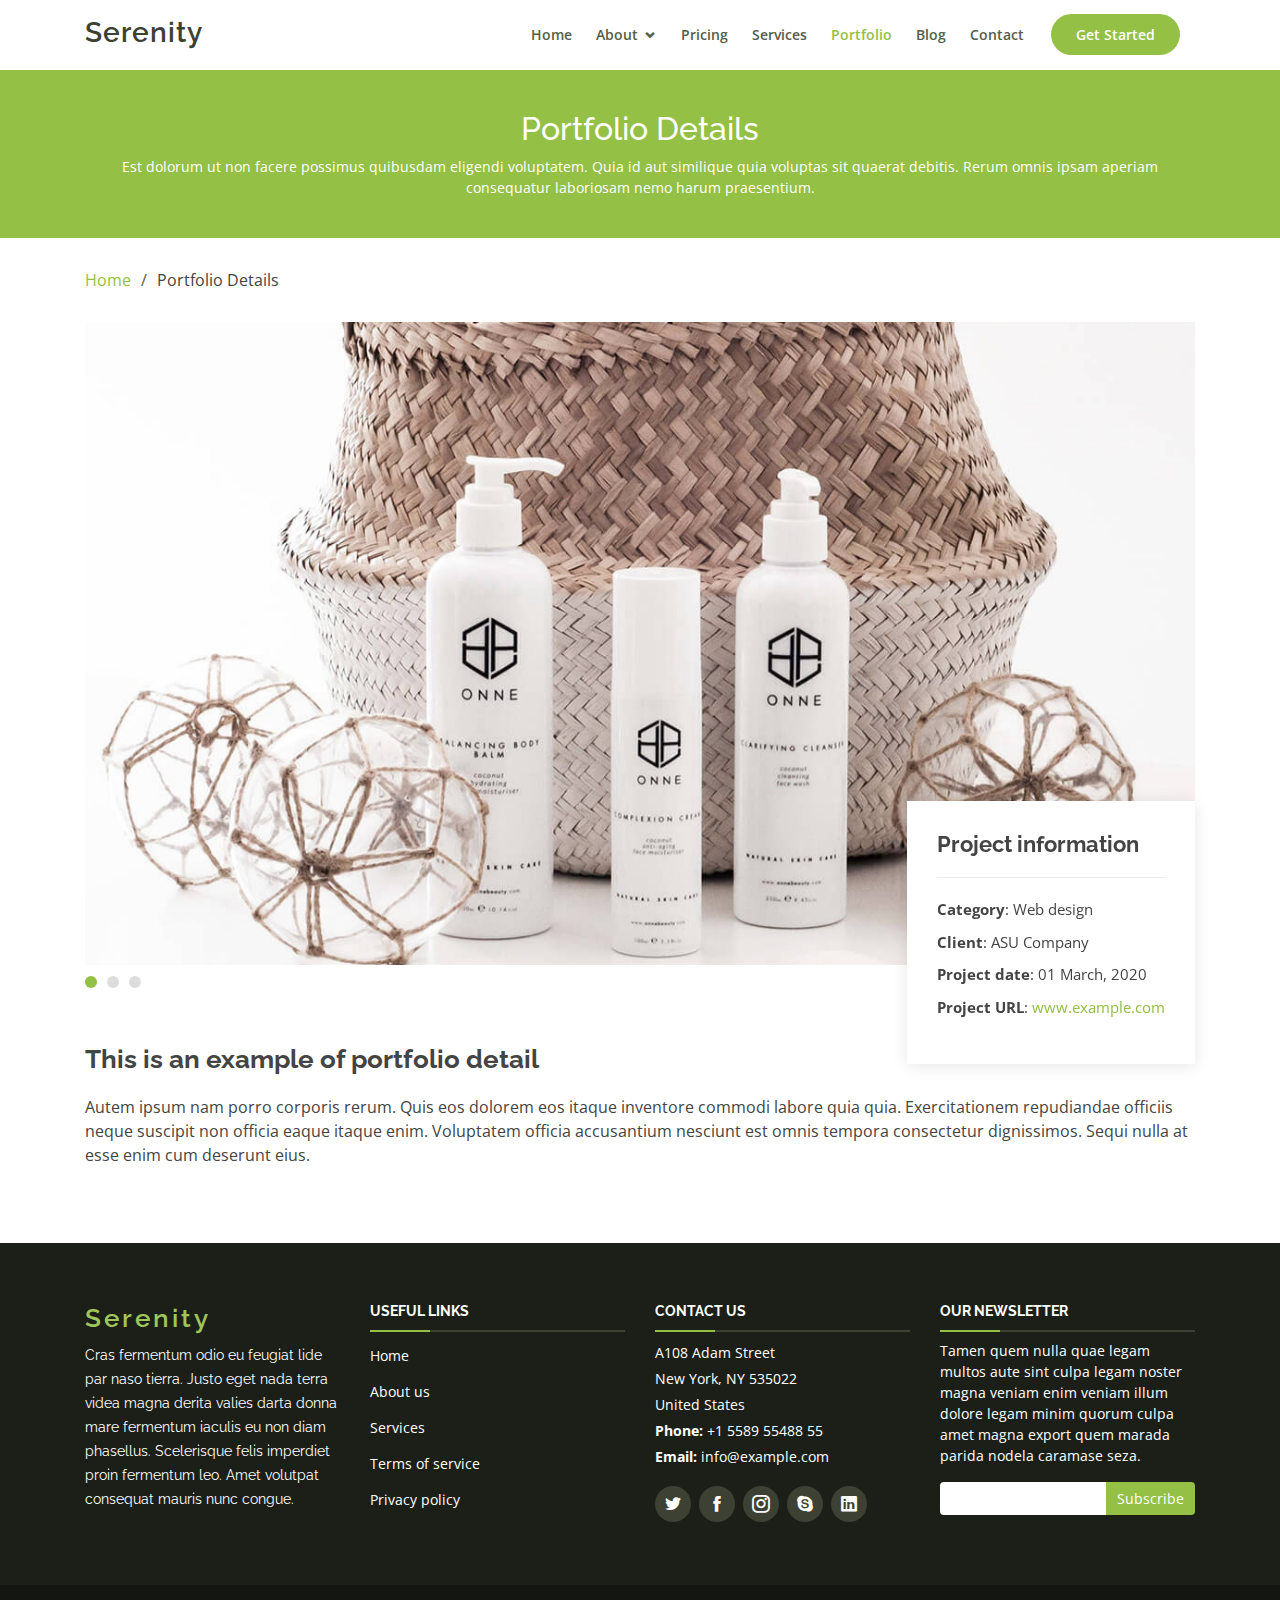
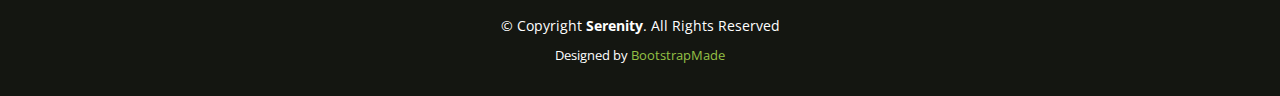
<file: portfolio-details.html>
<!DOCTYPE html>
<html lang="en">

<head>
  <meta charset="utf-8">
  <meta content="width=device-width, initial-scale=1.0" name="viewport">

  <title>Portfolio Details - Serenity Bootstrap Template</title>
  <meta content="" name="description">
  <meta content="" name="keywords">

  <!-- Favicons -->
  <link href="assets/img/favicon.png" rel="icon">
  <link href="assets/img/apple-touch-icon.png" rel="apple-touch-icon">

  <!-- Google Fonts -->
  <link href="https://fonts.googleapis.com/css?family=Open+Sans:300,300i,400,400i,600,600i,700,700i|Raleway:300,300i,400,400i,500,500i,600,600i,700,700i|Poppins:300,300i,400,400i,500,500i,600,600i,700,700i" rel="stylesheet">

  <!-- Vendor CSS Files -->
  <link href="assets/vendor/bootstrap/css/bootstrap.min.css" rel="stylesheet">
  <link href="assets/vendor/icofont/icofont.min.css" rel="stylesheet">
  <link href="assets/vendor/boxicons/css/boxicons.min.css" rel="stylesheet">
  <link href="assets/vendor/venobox/venobox.css" rel="stylesheet">
  <link href="assets/vendor/line-awesome/css/line-awesome.min.css" rel="stylesheet">
  <link href="assets/vendor/owl.carousel/assets/owl.carousel.min.css" rel="stylesheet">
  <link href="assets/vendor/aos/aos.css" rel="stylesheet">

  <!-- Template Main CSS File -->
  <link href="assets/css/style.css" rel="stylesheet">

  <!-- =======================================================
  * Template Name: Serenity - v2.2.1
  * Template URL: https://bootstrapmade.com/serenity-bootstrap-corporate-template/
  * Author: BootstrapMade.com
  * License: https://bootstrapmade.com/license/
  ======================================================== -->
</head>

<body>

  <!-- ======= Header ======= -->
  <header id="header" class="fixed-top">
    <div class="container d-flex">

      <div class="logo mr-auto">
        <h1 class="text-light"><a href="index.html">Serenity</a></h1>
        <!-- Uncomment below if you prefer to use an image logo -->
        <!-- <a href="index.html"><img src="assets/img/logo.png" alt="" class="img-fluid"></a>-->
      </div>

      <nav class="nav-menu d-none d-lg-block">
        <ul>
          <li><a href="index.html">Home</a></li>

          <li class="drop-down"><a href="#">About</a>
            <ul>
              <li><a href="about.html">About Us</a></li>
              <li><a href="team.html">Team</a></li>

              <li class="drop-down"><a href="#">Drop Down 2</a>
                <ul>
                  <li><a href="#">Deep Drop Down 1</a></li>
                  <li><a href="#">Deep Drop Down 2</a></li>
                  <li><a href="#">Deep Drop Down 3</a></li>
                  <li><a href="#">Deep Drop Down 4</a></li>
                  <li><a href="#">Deep Drop Down 5</a></li>
                </ul>
              </li>
            </ul>
          </li>

          <li><a href="pricing.html">Pricing</a></li>
          <li><a href="services.html">Services</a></li>
          <li class="active"><a href="portfolio.html">Portfolio</a></li>
          <li><a href="blog.html">Blog</a></li>
          <li><a href="contact.html">Contact</a></li>

          <li class="get-started"><a href="#get-started">Get Started</a></li>
        </ul>
      </nav><!-- .nav-menu -->

    </div>
  </header><!-- End Header -->

  <main id="main">

    <!-- ======= Breadcrumbs ======= -->
    <section id="breadcrumbs" class="breadcrumbs">
      <div class="breadcrumb-hero">
        <div class="container">
          <div class="breadcrumb-hero">
            <h2>Portfolio Details</h2>
            <p>Est dolorum ut non facere possimus quibusdam eligendi voluptatem. Quia id aut similique quia voluptas sit quaerat debitis. Rerum omnis ipsam aperiam consequatur laboriosam nemo harum praesentium. </p>
          </div>
        </div>
      </div>
      <div class="container">
        <ol>
          <li><a href="index.html">Home</a></li>
          <li>Portfolio Details</li>
        </ol>
      </div>
    </section><!-- End Breadcrumbs -->

    <!-- ======= Portfolio Details Section ======= -->
    <section id="portfolio-details" class="portfolio-details">
      <div class="container">

        <div class="portfolio-details-container">

          <div class="owl-carousel portfolio-details-carousel">
            <img src="assets/img/portfolio-details-1.jpg" class="img-fluid" alt="">
            <img src="assets/img/portfolio-details-2.jpg" class="img-fluid" alt="">
            <img src="assets/img/portfolio-details-3.jpg" class="img-fluid" alt="">
          </div>

          <div class="portfolio-info">
            <h3>Project information</h3>
            <ul>
              <li><strong>Category</strong>: Web design</li>
              <li><strong>Client</strong>: ASU Company</li>
              <li><strong>Project date</strong>: 01 March, 2020</li>
              <li><strong>Project URL</strong>: <a href="#">www.example.com</a></li>
            </ul>
          </div>

        </div>

        <div class="portfolio-description">
          <h2>This is an example of portfolio detail</h2>
          <p>
            Autem ipsum nam porro corporis rerum. Quis eos dolorem eos itaque inventore commodi labore quia quia. Exercitationem repudiandae officiis neque suscipit non officia eaque itaque enim. Voluptatem officia accusantium nesciunt est omnis tempora consectetur dignissimos. Sequi nulla at esse enim cum deserunt eius.
          </p>
        </div>

      </div>

    </section><!-- End Portfolio Details Section -->

  </main><!-- End #main -->

  <!-- ======= Footer ======= -->
  <footer id="footer">
    <div class="footer-top">
      <div class="container">
        <div class="row">

          <div class="col-lg-3 col-md-6 footer-info">
            <h3>Serenity</h3>
            <p>Cras fermentum odio eu feugiat lide par naso tierra. Justo eget nada terra videa magna derita valies darta donna mare fermentum iaculis eu non diam phasellus. Scelerisque felis imperdiet proin fermentum leo. Amet volutpat consequat mauris nunc congue.</p>
          </div>

          <div class="col-lg-3 col-md-6 footer-links">
            <h4>Useful Links</h4>
            <ul>
              <li><a href="#">Home</a></li>
              <li><a href="#">About us</a></li>
              <li><a href="#">Services</a></li>
              <li><a href="#">Terms of service</a></li>
              <li><a href="#">Privacy policy</a></li>
            </ul>
          </div>

          <div class="col-lg-3 col-md-6 footer-contact">
            <h4>Contact Us</h4>
            <p>
              A108 Adam Street <br>
              New York, NY 535022<br>
              United States <br>
              <strong>Phone:</strong> +1 5589 55488 55<br>
              <strong>Email:</strong> info@example.com<br>
            </p>

            <div class="social-links">
              <a href="#" class="twitter"><i class="icofont-twitter"></i></a>
              <a href="#" class="facebook"><i class="icofont-facebook"></i></a>
              <a href="#" class="instagram"><i class="icofont-instagram"></i></a>
              <a href="#" class="google-plus"><i class="icofont-skype"></i></a>
              <a href="#" class="linkedin"><i class="icofont-linkedin"></i></a>
            </div>

          </div>

          <div class="col-lg-3 col-md-6 footer-newsletter">
            <h4>Our Newsletter</h4>
            <p>Tamen quem nulla quae legam multos aute sint culpa legam noster magna veniam enim veniam illum dolore legam minim quorum culpa amet magna export quem marada parida nodela caramase seza.</p>
            <form action="" method="post">
              <input type="email" name="email"><input type="submit" value="Subscribe">
            </form>
          </div>

        </div>
      </div>
    </div>

    <div class="container">
      <div class="copyright">
        &copy; Copyright <strong><span>Serenity</span></strong>. All Rights Reserved
      </div>
      <div class="credits">
        <!-- All the links in the footer should remain intact. -->
        <!-- You can delete the links only if you purchased the pro version. -->
        <!-- Licensing information: https://bootstrapmade.com/license/ -->
        <!-- Purchase the pro version with working PHP/AJAX contact form: https://bootstrapmade.com/serenity-bootstrap-corporate-template/ -->
        Designed by <a href="https://bootstrapmade.com/">BootstrapMade</a>
      </div>
    </div>
  </footer><!-- End Footer -->

  <a href="#" class="back-to-top"><i class="icofont-simple-up"></i></a>

  <!-- Vendor JS Files -->
  <script src="assets/vendor/jquery/jquery.min.js"></script>
  <script src="assets/vendor/bootstrap/js/bootstrap.bundle.min.js"></script>
  <script src="assets/vendor/jquery.easing/jquery.easing.min.js"></script>
  <script src="assets/vendor/php-email-form/validate.js"></script>
  <script src="assets/vendor/waypoints/jquery.waypoints.min.js"></script>
  <script src="assets/vendor/counterup/counterup.min.js"></script>
  <script src="assets/vendor/venobox/venobox.min.js"></script>
  <script src="assets/vendor/owl.carousel/owl.carousel.min.js"></script>
  <script src="assets/vendor/isotope-layout/isotope.pkgd.min.js"></script>
  <script src="assets/vendor/aos/aos.js"></script>

  <!-- Template Main JS File -->
  <script src="assets/js/main.js"></script>

</body>

</html>
</file>
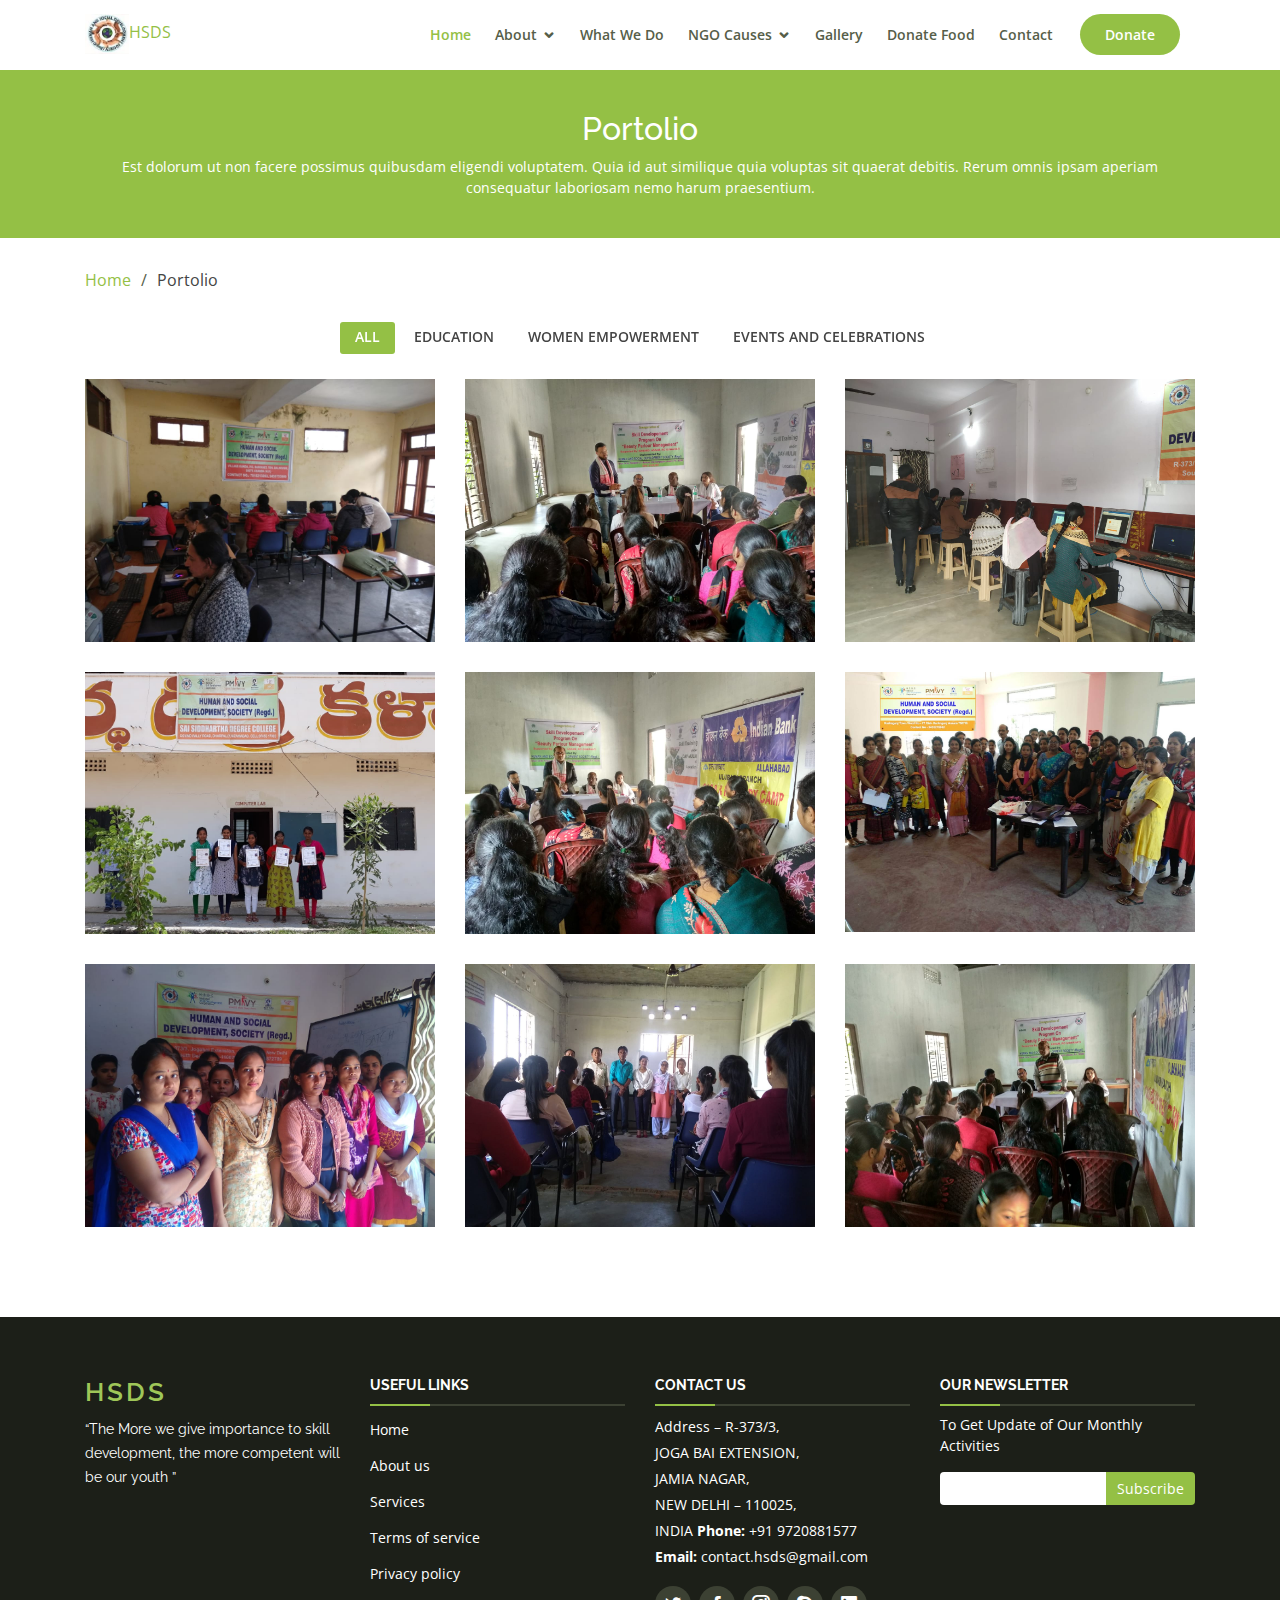
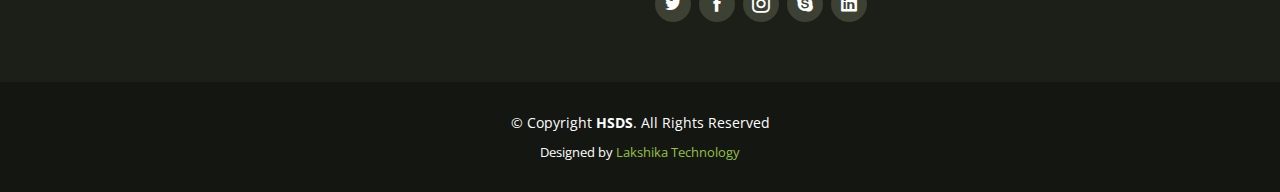
<file: portfolio.html>
<!DOCTYPE html>
<html lang="en">

<head>
  <meta charset="utf-8">
  <meta content="width=device-width, initial-scale=1.0" name="viewport">

  <title>Portfolio - Serenity Bootstrap Template</title>
  <meta content="" name="description">
  <meta content="" name="keywords">

  <!-- Favicons -->
  <link href="assets/img/favicon.png" rel="icon">
  <link href="assets/img/apple-touch-icon.png" rel="apple-touch-icon">

  <!-- Google Fonts -->
  <link href="https://fonts.googleapis.com/css?family=Open+Sans:300,300i,400,400i,600,600i,700,700i|Raleway:300,300i,400,400i,500,500i,600,600i,700,700i|Poppins:300,300i,400,400i,500,500i,600,600i,700,700i" rel="stylesheet">

  <!-- Vendor CSS Files -->
  <link href="assets/vendor/bootstrap/css/bootstrap.min.css" rel="stylesheet">
  <link href="assets/vendor/icofont/icofont.min.css" rel="stylesheet">
  <link href="assets/vendor/boxicons/css/boxicons.min.css" rel="stylesheet">
  <link href="assets/vendor/venobox/venobox.css" rel="stylesheet">
  <link href="assets/vendor/line-awesome/css/line-awesome.min.css" rel="stylesheet">
  <link href="assets/vendor/owl.carousel/assets/owl.carousel.min.css" rel="stylesheet">
  <link href="assets/vendor/aos/aos.css" rel="stylesheet">

  <!-- Template Main CSS File -->
  <link href="assets/css/style.css" rel="stylesheet">

  <!-- =======================================================
  * Template Name: Serenity - v2.2.1
  * Template URL: https://bootstrapmade.com/serenity-bootstrap-corporate-template/
  * Author: BootstrapMade.com
  * License: https://bootstrapmade.com/license/
  ======================================================== -->
</head>

<body>

 <!-- ======= Header ======= -->
  <header id="header" class="fixed-top">
    <div class="container d-flex">

      <div class="logo mr-auto">
      <!--   <h1 class="text-light"><a href="index.html">Serenity</a></h1> -->
        <!-- Uncomment below if you prefer to use an image logo -->
         <a href="index.html"><img src="assets/img/log.jpg" alt="" class="img-fluid">HSDS</a>
      </div>

      <nav class="nav-menu d-none d-lg-block">
        <ul>
          <li class="active"><a href="index.html">Home</a></li>

          <li class="drop-down"><a href="#">About</a>
            <ul>
              <li><a href="about.html">About Us</a></li>
              <li><a href="team.html">Team</a></li>

              <li class="drop-down"><a href="#">Drop Down 2</a>
                <ul>
                  <li><a href="#">Deep Drop Down 1</a></li>
                  <li><a href="#">Deep Drop Down 2</a></li>
                  <li><a href="#">Deep Drop Down 3</a></li>
                  <li><a href="#">Deep Drop Down 4</a></li>
                  <li><a href="#">Deep Drop Down 5</a></li>
                </ul>
              </li>
            </ul>
          </li>

        
         <!--  <li><a href="pricing.html">NGO Causes</a></li> -->
          <li><a href="services.html">What We Do</a></li>

            <!-- NGO Causes Start -->
           <li class="drop-down"><a href="#">NGO Causes</a>
            <ul>
              <li><a href="DAP.html">DONATE FOR AWARENESS PROGRAM </a></li>
              <li><a href="DCCP.html">DONATE FOR CHARITY CAUSE SPECIAL</a></li>
              <li><a href="DDP.html">DONATE FOR DISABLED PEOPLE </a></li>
              <li><a href="DHP.html">DONATE FOR HEALTHCARE</a></li>
              <li><a href="DEP.html">DONATE FOR ENVIRONMENT</a></li>
            </ul>
          </li>
          <!-- NGO Causes End -->

          <li><a href="portfolio.html">Gallery</a></li>
          <li><a href="blog.html">Donate Food</a></li>
          <li><a href="contact.html">Contact</a></li>

          <li class="get-started"><a href="#get-started">Donate</a></li>
        </ul>
      </nav><!-- .nav-menu -->

    </div>
  </header><!-- End Header -->

  <main id="main">

    <!-- ======= Breadcrumbs ======= -->
    <section id="breadcrumbs" class="breadcrumbs">
      <div class="breadcrumb-hero">
        <div class="container">
          <div class="breadcrumb-hero">
            <h2>Portolio</h2>
            <p>Est dolorum ut non facere possimus quibusdam eligendi voluptatem. Quia id aut similique quia voluptas sit quaerat debitis. Rerum omnis ipsam aperiam consequatur laboriosam nemo harum praesentium. </p>
          </div>
        </div>
      </div>
      <div class="container">
        <ol>
          <li><a href="index.html">Home</a></li>
          <li>Portolio</li>
        </ol>
      </div>
    </section><!-- End Breadcrumbs -->

    <!-- ======= Portfolio Section ======= -->
    <section id="portfolio" class="portfolio">
      <div class="container">

        <div class="row">
          <div class="col-lg-12 d-flex justify-content-center" data-aos="fade-up">
            <ul id="portfolio-flters">
              <li data-filter="*" class="filter-active">All</li>
              <li data-filter=".filter-app">Education</li>
              <li data-filter=".filter-card">Women Empowerment</li>
              <li data-filter=".filter-web">Events And Celebrations</li>
            </ul>
          </div>
        </div>

        <div class="row portfolio-container" data-aos="fade-up">

          <div class="col-lg-4 col-md-6 portfolio-item filter-app">
            <div class="portfolio-wrap">
              <img src="assets/img/Gallery/4_2.jpg" class="img-fluid" alt="">
              <div class="portfolio-info">
                <h4>Computer Skills Training</h4>
                <p>More Details</p>
                <div class="portfolio-links">
                  <a href="assets/img/Gallery/10.jpg" data-gall="portfolioGallery" class="venobox" title="More Photos"><i class="bx bx-plus"></i></a>
                  <a href="assets/img/Gallery/11.jpg" data-gall="portfolioGallery" class="venobox" title="More Photos"></i></a>
                  <a href="assets/img/Gallery/13.jpg" data-gall="portfolioGallery" class="venobox" title="More Photos"></a>
                  <a href="portfolio-details.html" title="More Details"><i class="bx bx-link"></i></a>
                </div>
              </div>
            </div>
          </div>

          <div class="col-lg-4 col-md-6 portfolio-item filter-web">
            <div class="portfolio-wrap">
              <img src="assets/img/events_celebration/E1.jpeg" class="img-fluid" alt="">
              <div class="portfolio-info">
                <h4>Web 3</h4>
                <p>Web</p>
                <div class="portfolio-links">
                  <a href="assets/img/portfolio/portfolio-2.jpg" data-gall="portfolioGallery" class="venobox" title="Web 3"><i class="bx bx-plus"></i></a>
                  <a href="portfolio-details.html" title="More Details"><i class="bx bx-link"></i></a>
                </div>
              </div>
            </div>
          </div>

          <div class="col-lg-4 col-md-6 portfolio-item filter-app">
            <div class="portfolio-wrap">
              <img src="assets/img/Gallery/11.jpg" class="img-fluid" alt="">
              <div class="portfolio-info">
                <h4>App 2</h4>
                <p>App</p>
                <div class="portfolio-links">
                  <a href="assets/img/portfolio/poWomen Ertfolio-3.jpg" data-gall="portfolioGallery" class="venobox" title="App 2"><i class="bx bx-plus"></i></a>
                  <a href="portfolio-details.html" title="More Details"><i class="bx bx-link"></i></a>
                </div>
              </div>
            </div>
          </div>

          <div class="col-lg-4 col-md-6 portfolio-item filter-card">
            <div class="portfolio-wrap">
              <img src="assets/img/Gallery/6_1.jpg" class="img-fluid" alt="">
              <div class="portfolio-info">
                <h4>Card 2</h4>
                <p>Card</p>
                <div class="portfolio-links">
                  <a href="assets/img/portfolio/portfolio-4.jpg" data-gall="portfolioGallery" class="venobox" title="Card 2"><i class="bx bx-plus"></i></a>
                  <a href="portfolio-details.html" title="More Details"><i class="bx bx-link"></i></a>
                </div>
              </div>
            </div>
          </div>

          <div class="col-lg-4 col-md-6 portfolio-item filter-web">
            <div class="portfolio-wrap">
              <img src="assets/img/events_celebration/E2.jpeg" class="img-fluid" alt="">
              <div class="portfolio-info">
                <h4>Web 2</h4>
                <p>Web</p>
                <div class="portfolio-links">
                  <a href="assets/img/events_celebration/E2.jpeg" data-gall="portfolioGallery" class="venobox" title="Web 2"><i class="bx bx-plus"></i></a>
                  <a href="portfolio-details.html" title="More Details"><i class="bx bx-link"></i></a>
                </div>
              </div>
            </div>
          </div>

          <div class="col-lg-4 col-md-6 portfolio-item filter-app">
            <div class="portfolio-wrap">
              <img src="assets/img/Gallery/19.jpg" class="img-fluid" alt="">
              <div class="portfolio-info">
                <h4>App 3</h4>
                <p>App</p>
                <div class="portfolio-links">
                  <a href="assets/img/portfolio/portfolio-6.jpg" data-gall="portfolioGallery" class="venobox" title="App 3"><i class="bx bx-plus"></i></a>
                  <a href="portfolio-details.html" title="More Details"><i class="bx bx-link"></i></a>
                </div>
              </div>
            </div>
          </div>

          <div class="col-lg-4 col-md-6 portfolio-item filter-card">
            <div class="portfolio-wrap">
              <img src="assets/img/Gallery/1.jpg" class="img-fluid" alt="">
              <div class="portfolio-info">
                <h4>Card 1</h4>
                <p>Card</p>
                <div class="portfolio-links">
                  <a href="assets/img/portfolio/portfolio-7.jpg" data-gall="portfolioGallery" class="venobox" title="Card 1"><i class="bx bx-plus"></i></a>
                  <a href="portfolio-details.html" title="More Details"><i class="bx bx-link"></i></a>
                </div>
              </div>
            </div>
          </div>

          <div class="col-lg-4 col-md-6 portfolio-item filter-card">
            <div class="portfolio-wrap">
              <img src="assets/img/Gallery/21.jpg" class="img-fluid" alt="">
              <div class="portfolio-info">
                <h4>Card 3</h4>
                <p>Card</p>
                <div class="portfolio-links">
                  <a href="assets/img/portfolio/portfolio-8.jpg" data-gall="portfolioGallery" class="venobox" title="Card 3"><i class="bx bx-plus"></i></a>
                  <a href="portfolio-details.html" title="More Details"><i class="bx bx-link"></i></a>
                </div>
              </div>
            </div>
          </div>

          <div class="col-lg-4 col-md-6 portfolio-item filter-web">
            <div class="portfolio-wrap">
              <img src="assets/img/events_celebration/E3.jpeg" class="img-fluid" alt="">
              <div class="portfolio-info">
                <h4>Web 3</h4>
                <p>Web</p>
                <div class="portfolio-links">
                  <a href="assets/img/portfolio/portfolio-9.jpg" data-gall="portfolioGallery" class="venobox" title="Web 3"><i class="bx bx-plus"></i></a>
                  <a href="portfolio-details.html" title="More Details"><i class="bx bx-link"></i></a>
                </div>
              </div>
            </div>
          </div>

        </div>

      </div>
    </section><!-- End Portfolio Section -->

  </main><!-- End #main -->

<!-- ======= Footer ======= -->
  <footer id="footer">
    <div class="footer-top">
      <div class="container">
        <div class="row">

          <div class="col-lg-3 col-md-6 footer-info">
            <h3>HSDS</h3>
            <p><q>The More we give importance to skill development, the more competent will be our youth </q></p>
          </div>

          <div class="col-lg-3 col-md-6 footer-links">
            <h4>Useful Links</h4>
            <ul>
              <li><a href="#">Home</a></li>
              <li><a href="#">About us</a></li>
              <li><a href="#">Services</a></li>
              <li><a href="#">Terms of service</a></li>
              <li><a href="#">Privacy policy</a></li>
            </ul>
          </div>

          <div class="col-lg-3 col-md-6 footer-contact">
            <h4>Contact Us</h4>
            <p>
              Address – R-373/3,<br> JOGA BAI EXTENSION, <br>JAMIA NAGAR,<br> NEW DELHI – 110025, <br>INDIA
              <strong>Phone:</strong> +91 9720881577<br>
              <strong>Email:</strong> contact.hsds@gmail.com<br>
            </p>

            <div class="social-links">
              <a href="#" class="twitter"><i class="icofont-twitter"></i></a>
              <a href="#" class="facebook"><i class="icofont-facebook"></i></a>
              <a href="#" class="instagram"><i class="icofont-instagram"></i></a>
              <a href="#" class="google-plus"><i class="icofont-skype"></i></a>
              <a href="#" class="linkedin"><i class="icofont-linkedin"></i></a>
            </div>

          </div>

          <div class="col-lg-3 col-md-6 footer-newsletter">
            <h4>Our Newsletter</h4>
            <p>To Get Update of Our Monthly Activities </p>
            <form action="" method="post">
              <input type="email" name="email"><input type="submit" value="Subscribe">
            </form>
          </div>

        </div>
      </div>
    </div>

    <div class="container">
      <div class="copyright">
        &copy; Copyright <strong><span>HSDS</span></strong>. All Rights Reserved
      </div>
      <div class="credits">
        <!-- All the links in the footer should remain intact. -->
        <!-- You can delete the links only if you purchased the pro version. -->
        <!-- Licensing information: https://bootstrapmade.com/license/ -->
        <!-- Purchase the pro version with working PHP/AJAX contact form: https://bootstrapmade.com/serenity-bootstrap-corporate-template/ -->
        Designed by <a href="#">Lakshika Technology</a>
      </div>
    </div>
  </footer><!-- End Footer -->

  <a href="#" class="back-to-top"><i class="icofont-simple-up"></i></a>

  <!-- Vendor JS Files -->
  <script src="assets/vendor/jquery/jquery.min.js"></script>
  <script src="assets/vendor/bootstrap/js/bootstrap.bundle.min.js"></script>
  <script src="assets/vendor/jquery.easing/jquery.easing.min.js"></script>
  <script src="assets/vendor/php-email-form/validate.js"></script>
  <script src="assets/vendor/waypoints/jquery.waypoints.min.js"></script>
  <script src="assets/vendor/counterup/counterup.min.js"></script>
  <script src="assets/vendor/venobox/venobox.min.js"></script>
  <script src="assets/vendor/owl.carousel/owl.carousel.min.js"></script>
  <script src="assets/vendor/isotope-layout/isotope.pkgd.min.js"></script>
  <script src="assets/vendor/aos/aos.js"></script>

  <!-- Template Main JS File -->
  <script src="assets/js/main.js"></script>

</body>

</html>
</file>
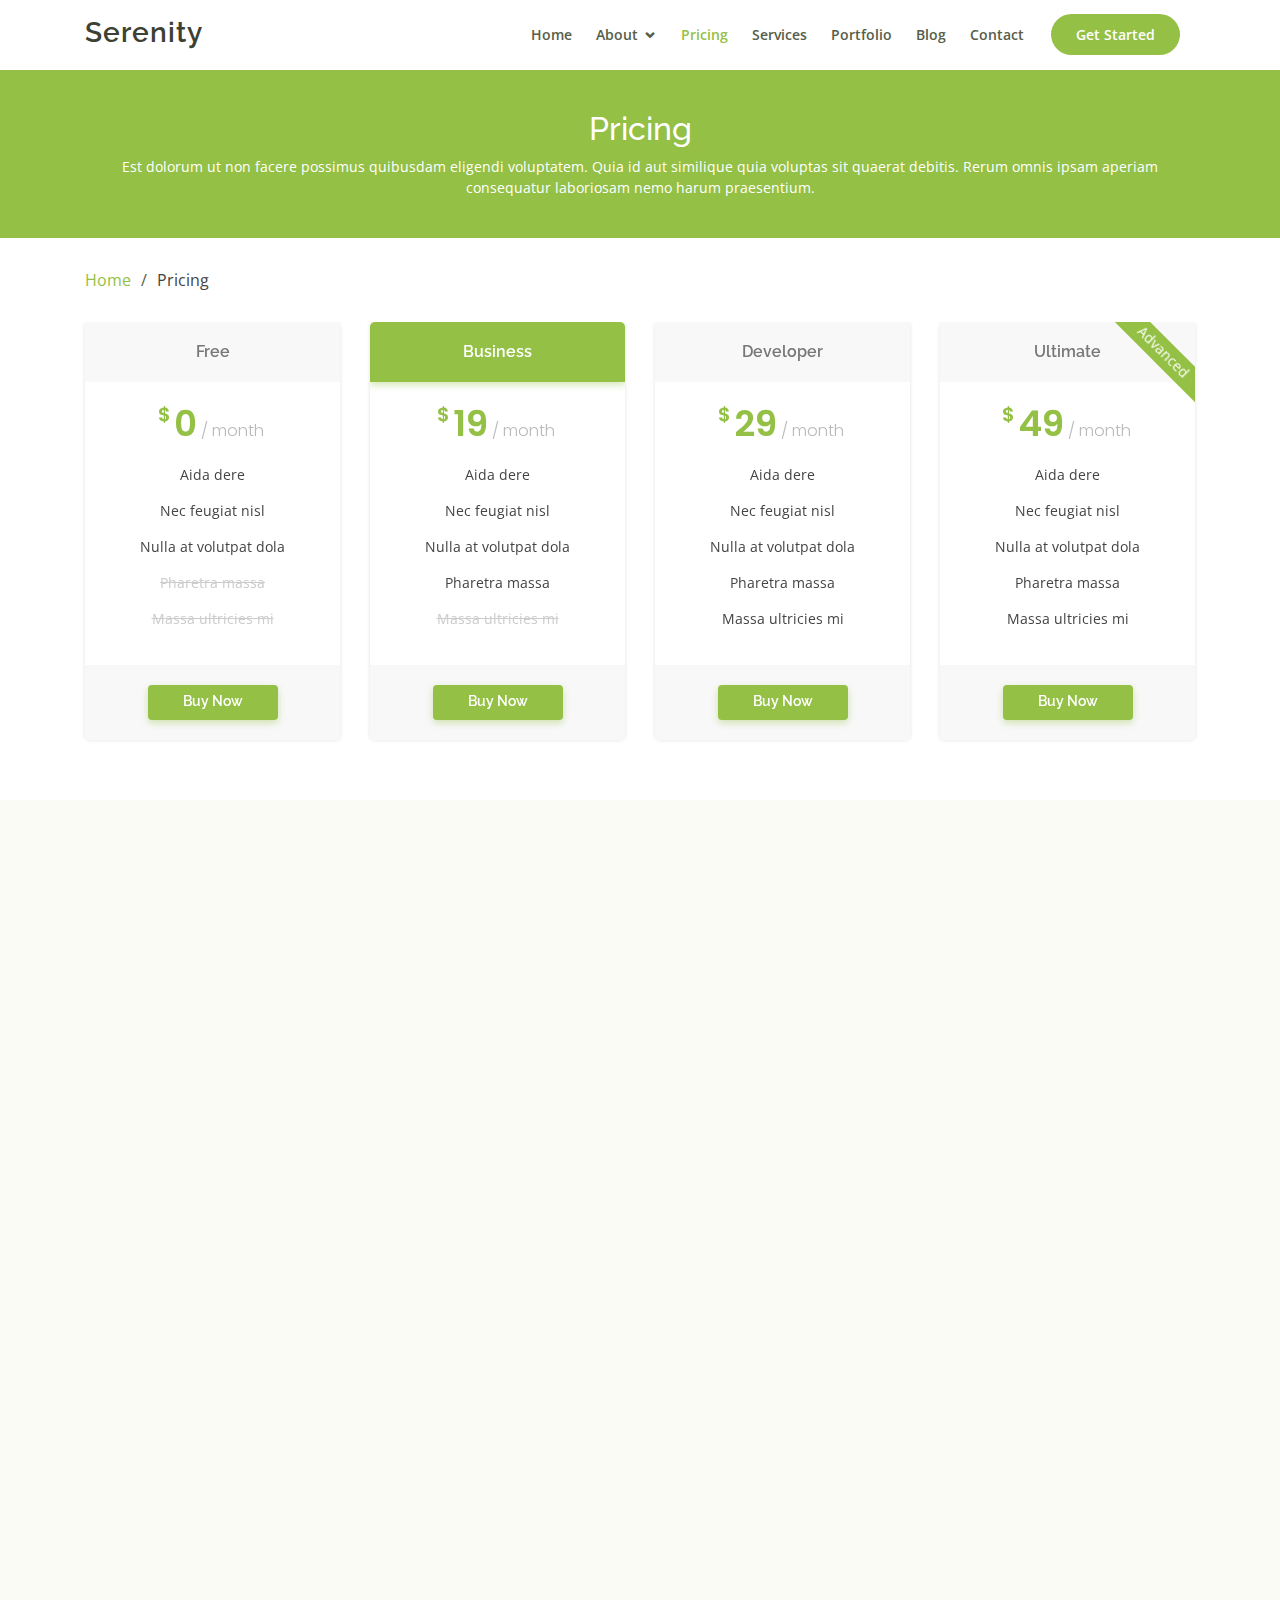
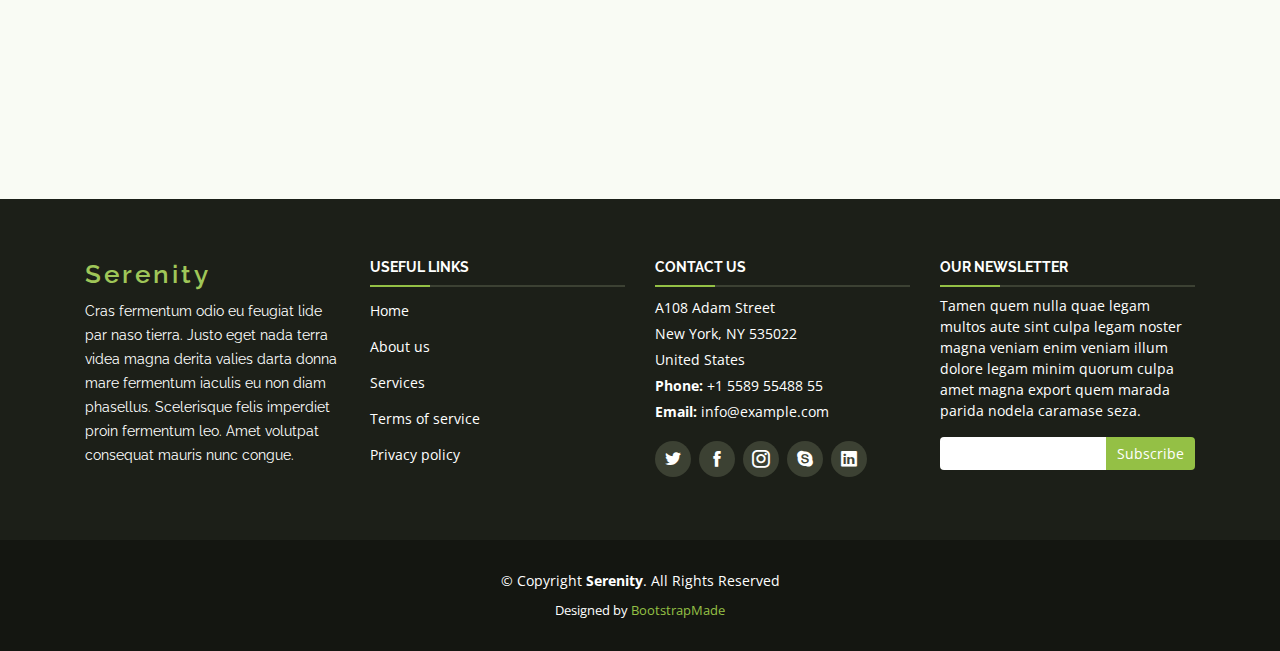
<file: pricing.html>
<!DOCTYPE html>
<html lang="en">

<head>
  <meta charset="utf-8">
  <meta content="width=device-width, initial-scale=1.0" name="viewport">

  <title>Pricing - Serenity Bootstrap Template</title>
  <meta content="" name="description">
  <meta content="" name="keywords">

  <!-- Favicons -->
  <link href="assets/img/favicon.png" rel="icon">
  <link href="assets/img/apple-touch-icon.png" rel="apple-touch-icon">

  <!-- Google Fonts -->
  <link href="https://fonts.googleapis.com/css?family=Open+Sans:300,300i,400,400i,600,600i,700,700i|Raleway:300,300i,400,400i,500,500i,600,600i,700,700i|Poppins:300,300i,400,400i,500,500i,600,600i,700,700i" rel="stylesheet">

  <!-- Vendor CSS Files -->
  <link href="assets/vendor/bootstrap/css/bootstrap.min.css" rel="stylesheet">
  <link href="assets/vendor/icofont/icofont.min.css" rel="stylesheet">
  <link href="assets/vendor/boxicons/css/boxicons.min.css" rel="stylesheet">
  <link href="assets/vendor/venobox/venobox.css" rel="stylesheet">
  <link href="assets/vendor/line-awesome/css/line-awesome.min.css" rel="stylesheet">
  <link href="assets/vendor/owl.carousel/assets/owl.carousel.min.css" rel="stylesheet">
  <link href="assets/vendor/aos/aos.css" rel="stylesheet">

  <!-- Template Main CSS File -->
  <link href="assets/css/style.css" rel="stylesheet">

  <!-- =======================================================
  * Template Name: Serenity - v2.2.1
  * Template URL: https://bootstrapmade.com/serenity-bootstrap-corporate-template/
  * Author: BootstrapMade.com
  * License: https://bootstrapmade.com/license/
  ======================================================== -->
</head>

<body>

  <!-- ======= Header ======= -->
  <header id="header" class="fixed-top">
    <div class="container d-flex">

      <div class="logo mr-auto">
        <h1 class="text-light"><a href="index.html">Serenity</a></h1>
        <!-- Uncomment below if you prefer to use an image logo -->
        <!-- <a href="index.html"><img src="assets/img/logo.png" alt="" class="img-fluid"></a>-->
      </div>

      <nav class="nav-menu d-none d-lg-block">
        <ul>
          <li><a href="index.html">Home</a></li>

          <li class="drop-down"><a href="#">About</a>
            <ul>
              <li><a href="about.html">About Us</a></li>
              <li><a href="team.html">Team</a></li>

              <li class="drop-down"><a href="#">Drop Down 2</a>
                <ul>
                  <li><a href="#">Deep Drop Down 1</a></li>
                  <li><a href="#">Deep Drop Down 2</a></li>
                  <li><a href="#">Deep Drop Down 3</a></li>
                  <li><a href="#">Deep Drop Down 4</a></li>
                  <li><a href="#">Deep Drop Down 5</a></li>
                </ul>
              </li>
            </ul>
          </li>

          <li class="active"><a href="pricing.html">Pricing</a></li>
          <li><a href="services.html">Services</a></li>
          <li><a href="portfolio.html">Portfolio</a></li>
          <li><a href="blog.html">Blog</a></li>
          <li><a href="contact.html">Contact</a></li>

          <li class="get-started"><a href="#get-started">Get Started</a></li>
        </ul>
      </nav><!-- .nav-menu -->

    </div>
  </header><!-- End Header -->

  <main id="main">

    <!-- ======= Breadcrumbs ======= -->
    <section id="breadcrumbs" class="breadcrumbs">
      <div class="breadcrumb-hero">
        <div class="container">
          <div class="breadcrumb-hero">
            <h2>Pricing</h2>
            <p>Est dolorum ut non facere possimus quibusdam eligendi voluptatem. Quia id aut similique quia voluptas sit quaerat debitis. Rerum omnis ipsam aperiam consequatur laboriosam nemo harum praesentium. </p>
          </div>
        </div>
      </div>
      <div class="container">
        <ol>
          <li><a href="index.html">Home</a></li>
          <li>Pricing</li>
        </ol>
      </div>
    </section><!-- End Breadcrumbs -->

    <!-- ======= Pricing Section ======= -->
    <section id="pricing" class="pricing">
      <div class="container">

        <div class="row">

          <div class="col-lg-3 col-md-6">
            <div class="box" data-aos="fade-up">
              <h3>Free</h3>
              <h4><sup>$</sup>0<span> / month</span></h4>
              <ul>
                <li>Aida dere</li>
                <li>Nec feugiat nisl</li>
                <li>Nulla at volutpat dola</li>
                <li class="na">Pharetra massa</li>
                <li class="na">Massa ultricies mi</li>
              </ul>
              <div class="btn-wrap">
                <a href="#" class="btn-buy">Buy Now</a>
              </div>
            </div>
          </div>

          <div class="col-lg-3 col-md-6 mt-4 mt-md-0">
            <div class="box featured" data-aos="fade-up" data-aos-delay="100">
              <h3>Business</h3>
              <h4><sup>$</sup>19<span> / month</span></h4>
              <ul>
                <li>Aida dere</li>
                <li>Nec feugiat nisl</li>
                <li>Nulla at volutpat dola</li>
                <li>Pharetra massa</li>
                <li class="na">Massa ultricies mi</li>
              </ul>
              <div class="btn-wrap">
                <a href="#" class="btn-buy">Buy Now</a>
              </div>
            </div>
          </div>

          <div class="col-lg-3 col-md-6 mt-4 mt-lg-0">
            <div class="box" data-aos="fade-up" data-aos-delay="200">
              <h3>Developer</h3>
              <h4><sup>$</sup>29<span> / month</span></h4>
              <ul>
                <li>Aida dere</li>
                <li>Nec feugiat nisl</li>
                <li>Nulla at volutpat dola</li>
                <li>Pharetra massa</li>
                <li>Massa ultricies mi</li>
              </ul>
              <div class="btn-wrap">
                <a href="#" class="btn-buy">Buy Now</a>
              </div>
            </div>
          </div>

          <div class="col-lg-3 col-md-6 mt-4 mt-lg-0">
            <div class="box" data-aos="fade-up" data-aos-delay="300">
              <span class="advanced">Advanced</span>
              <h3>Ultimate</h3>
              <h4><sup>$</sup>49<span> / month</span></h4>
              <ul>
                <li>Aida dere</li>
                <li>Nec feugiat nisl</li>
                <li>Nulla at volutpat dola</li>
                <li>Pharetra massa</li>
                <li>Massa ultricies mi</li>
              </ul>
              <div class="btn-wrap">
                <a href="#" class="btn-buy">Buy Now</a>
              </div>
            </div>
          </div>

        </div>

      </div>
    </section><!-- End Pricing Section -->

    <!-- ======= Frequently Asked Questions Section ======= -->
    <section id="faq" class="faq section-bg">
      <div class="container">

        <div class="section-title" data-aos="fade-up">
          <h2>Frequently Asked Questions</h2>
          <p>Magnam dolores commodi suscipit. Necessitatibus eius consequatur ex aliquid fuga eum quidem. Sit sint consectetur velit. Quisquam quos quisquam cupiditate. Et nemo qui impedit suscipit alias ea. Quia fugiat sit in iste officiis commodi quidem hic quas.</p>
        </div>

        <div class="row faq-item d-flex align-items-stretch" data-aos="fade-up">
          <div class="col-lg-5">
            <i class="bx bx-help-circle"></i>
            <h4>Non consectetur a erat nam at lectus urna duis?</h4>
          </div>
          <div class="col-lg-7">
            <p>
              Feugiat pretium nibh ipsum consequat. Tempus iaculis urna id volutpat lacus laoreet non curabitur gravida. Venenatis lectus magna fringilla urna porttitor rhoncus dolor purus non.
            </p>
          </div>
        </div><!-- End F.A.Q Item-->

        <div class="row faq-item d-flex align-items-stretch" data-aos="fade-up" data-aos-delay="100">
          <div class="col-lg-5">
            <i class="bx bx-help-circle"></i>
            <h4>Feugiat scelerisque varius morbi enim nunc faucibus a pellentesque?</h4>
          </div>
          <div class="col-lg-7">
            <p>
              Dolor sit amet consectetur adipiscing elit pellentesque habitant morbi. Id interdum velit laoreet id donec ultrices. Fringilla phasellus faucibus scelerisque eleifend donec pretium. Est pellentesque elit ullamcorper dignissim.
            </p>
          </div>
        </div><!-- End F.A.Q Item-->

        <div class="row faq-item d-flex align-items-stretch" data-aos="fade-up" data-aos-delay="200">
          <div class="col-lg-5">
            <i class="bx bx-help-circle"></i>
            <h4>Dolor sit amet consectetur adipiscing elit pellentesque habitant morbi?</h4>
          </div>
          <div class="col-lg-7">
            <p>
              Eleifend mi in nulla posuere sollicitudin aliquam ultrices sagittis orci. Faucibus pulvinar elementum integer enim. Sem nulla pharetra diam sit amet nisl suscipit. Rutrum tellus pellentesque eu tincidunt. Lectus urna duis convallis convallis tellus.
            </p>
          </div>
        </div><!-- End F.A.Q Item-->

        <div class="row faq-item d-flex align-items-stretch" data-aos="fade-up" data-aos-delay="300">
          <div class="col-lg-5">
            <i class="bx bx-help-circle"></i>
            <h4>Ac odio tempor orci dapibus. Aliquam eleifend mi in nulla?</h4>
          </div>
          <div class="col-lg-7">
            <p>
              Aperiam itaque sit optio et deleniti eos nihil quidem cumque. Voluptas dolorum accusantium sunt sit enim. Provident consequuntur quam aut reiciendis qui rerum dolorem sit odio. Repellat assumenda soluta sunt pariatur error doloribus fuga.
            </p>
          </div>
        </div><!-- End F.A.Q Item-->

        <div class="row faq-item d-flex align-items-stretch" data-aos="fade-up" data-aos-delay="400">
          <div class="col-lg-5">
            <i class="bx bx-help-circle"></i>
            <h4>Tempus quam pellentesque nec nam aliquam sem et tortor consequat?</h4>
          </div>
          <div class="col-lg-7">
            <p>
              Molestie a iaculis at erat pellentesque adipiscing commodo. Dignissim suspendisse in est ante in. Nunc vel risus commodo viverra maecenas accumsan. Sit amet nisl suscipit adipiscing bibendum est. Purus gravida quis blandit turpis cursus in
            </p>
          </div>
        </div><!-- End F.A.Q Item-->

      </div>
    </section><!-- End Frequently Asked Questions Section -->

  </main><!-- End #main -->

  <!-- ======= Footer ======= -->
  <footer id="footer">
    <div class="footer-top">
      <div class="container">
        <div class="row">

          <div class="col-lg-3 col-md-6 footer-info">
            <h3>Serenity</h3>
            <p>Cras fermentum odio eu feugiat lide par naso tierra. Justo eget nada terra videa magna derita valies darta donna mare fermentum iaculis eu non diam phasellus. Scelerisque felis imperdiet proin fermentum leo. Amet volutpat consequat mauris nunc congue.</p>
          </div>

          <div class="col-lg-3 col-md-6 footer-links">
            <h4>Useful Links</h4>
            <ul>
              <li><a href="#">Home</a></li>
              <li><a href="#">About us</a></li>
              <li><a href="#">Services</a></li>
              <li><a href="#">Terms of service</a></li>
              <li><a href="#">Privacy policy</a></li>
            </ul>
          </div>

          <div class="col-lg-3 col-md-6 footer-contact">
            <h4>Contact Us</h4>
            <p>
              A108 Adam Street <br>
              New York, NY 535022<br>
              United States <br>
              <strong>Phone:</strong> +1 5589 55488 55<br>
              <strong>Email:</strong> info@example.com<br>
            </p>

            <div class="social-links">
              <a href="#" class="twitter"><i class="icofont-twitter"></i></a>
              <a href="#" class="facebook"><i class="icofont-facebook"></i></a>
              <a href="#" class="instagram"><i class="icofont-instagram"></i></a>
              <a href="#" class="google-plus"><i class="icofont-skype"></i></a>
              <a href="#" class="linkedin"><i class="icofont-linkedin"></i></a>
            </div>

          </div>

          <div class="col-lg-3 col-md-6 footer-newsletter">
            <h4>Our Newsletter</h4>
            <p>Tamen quem nulla quae legam multos aute sint culpa legam noster magna veniam enim veniam illum dolore legam minim quorum culpa amet magna export quem marada parida nodela caramase seza.</p>
            <form action="" method="post">
              <input type="email" name="email"><input type="submit" value="Subscribe">
            </form>
          </div>

        </div>
      </div>
    </div>

    <div class="container">
      <div class="copyright">
        &copy; Copyright <strong><span>Serenity</span></strong>. All Rights Reserved
      </div>
      <div class="credits">
        <!-- All the links in the footer should remain intact. -->
        <!-- You can delete the links only if you purchased the pro version. -->
        <!-- Licensing information: https://bootstrapmade.com/license/ -->
        <!-- Purchase the pro version with working PHP/AJAX contact form: https://bootstrapmade.com/serenity-bootstrap-corporate-template/ -->
        Designed by <a href="https://bootstrapmade.com/">BootstrapMade</a>
      </div>
    </div>
  </footer><!-- End Footer -->

  <a href="#" class="back-to-top"><i class="icofont-simple-up"></i></a>

  <!-- Vendor JS Files -->
  <script src="assets/vendor/jquery/jquery.min.js"></script>
  <script src="assets/vendor/bootstrap/js/bootstrap.bundle.min.js"></script>
  <script src="assets/vendor/jquery.easing/jquery.easing.min.js"></script>
  <script src="assets/vendor/php-email-form/validate.js"></script>
  <script src="assets/vendor/waypoints/jquery.waypoints.min.js"></script>
  <script src="assets/vendor/counterup/counterup.min.js"></script>
  <script src="assets/vendor/venobox/venobox.min.js"></script>
  <script src="assets/vendor/owl.carousel/owl.carousel.min.js"></script>
  <script src="assets/vendor/isotope-layout/isotope.pkgd.min.js"></script>
  <script src="assets/vendor/aos/aos.js"></script>

  <!-- Template Main JS File -->
  <script src="assets/js/main.js"></script>

</body>

</html>
</file>
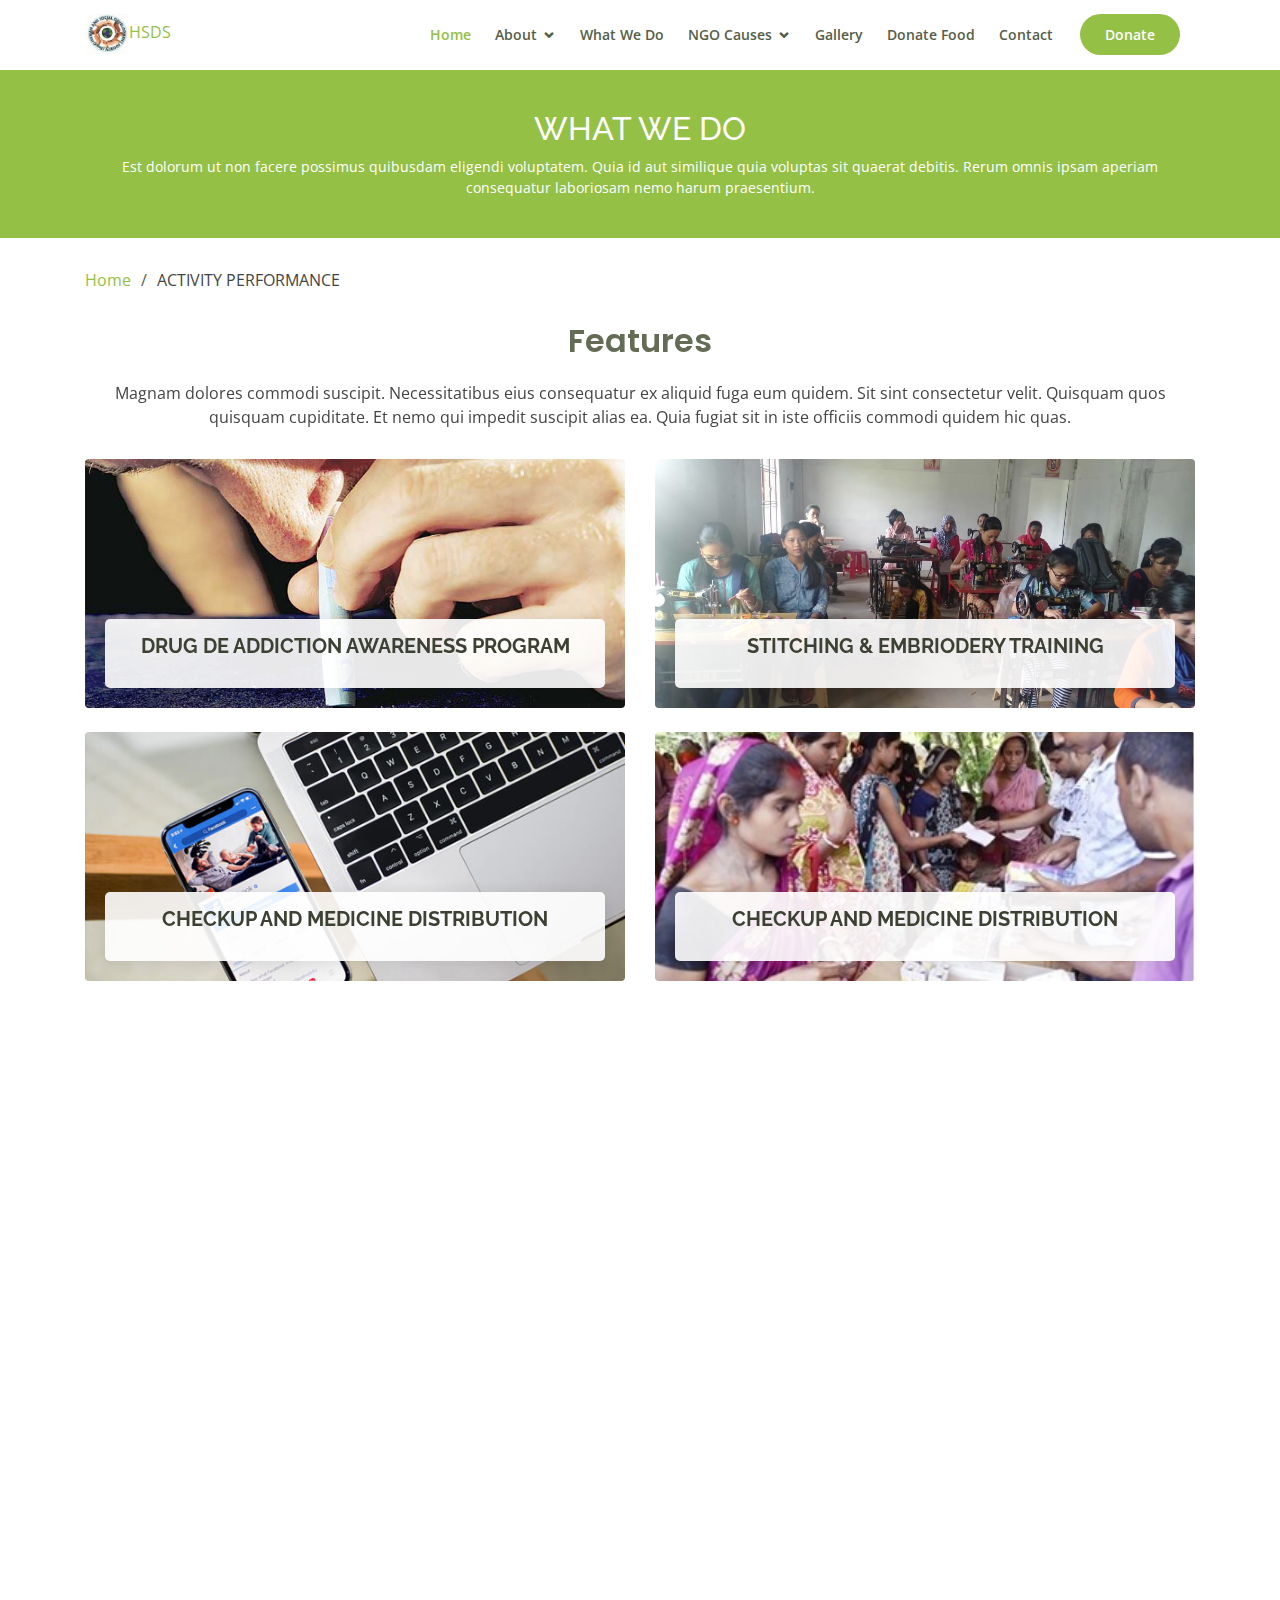
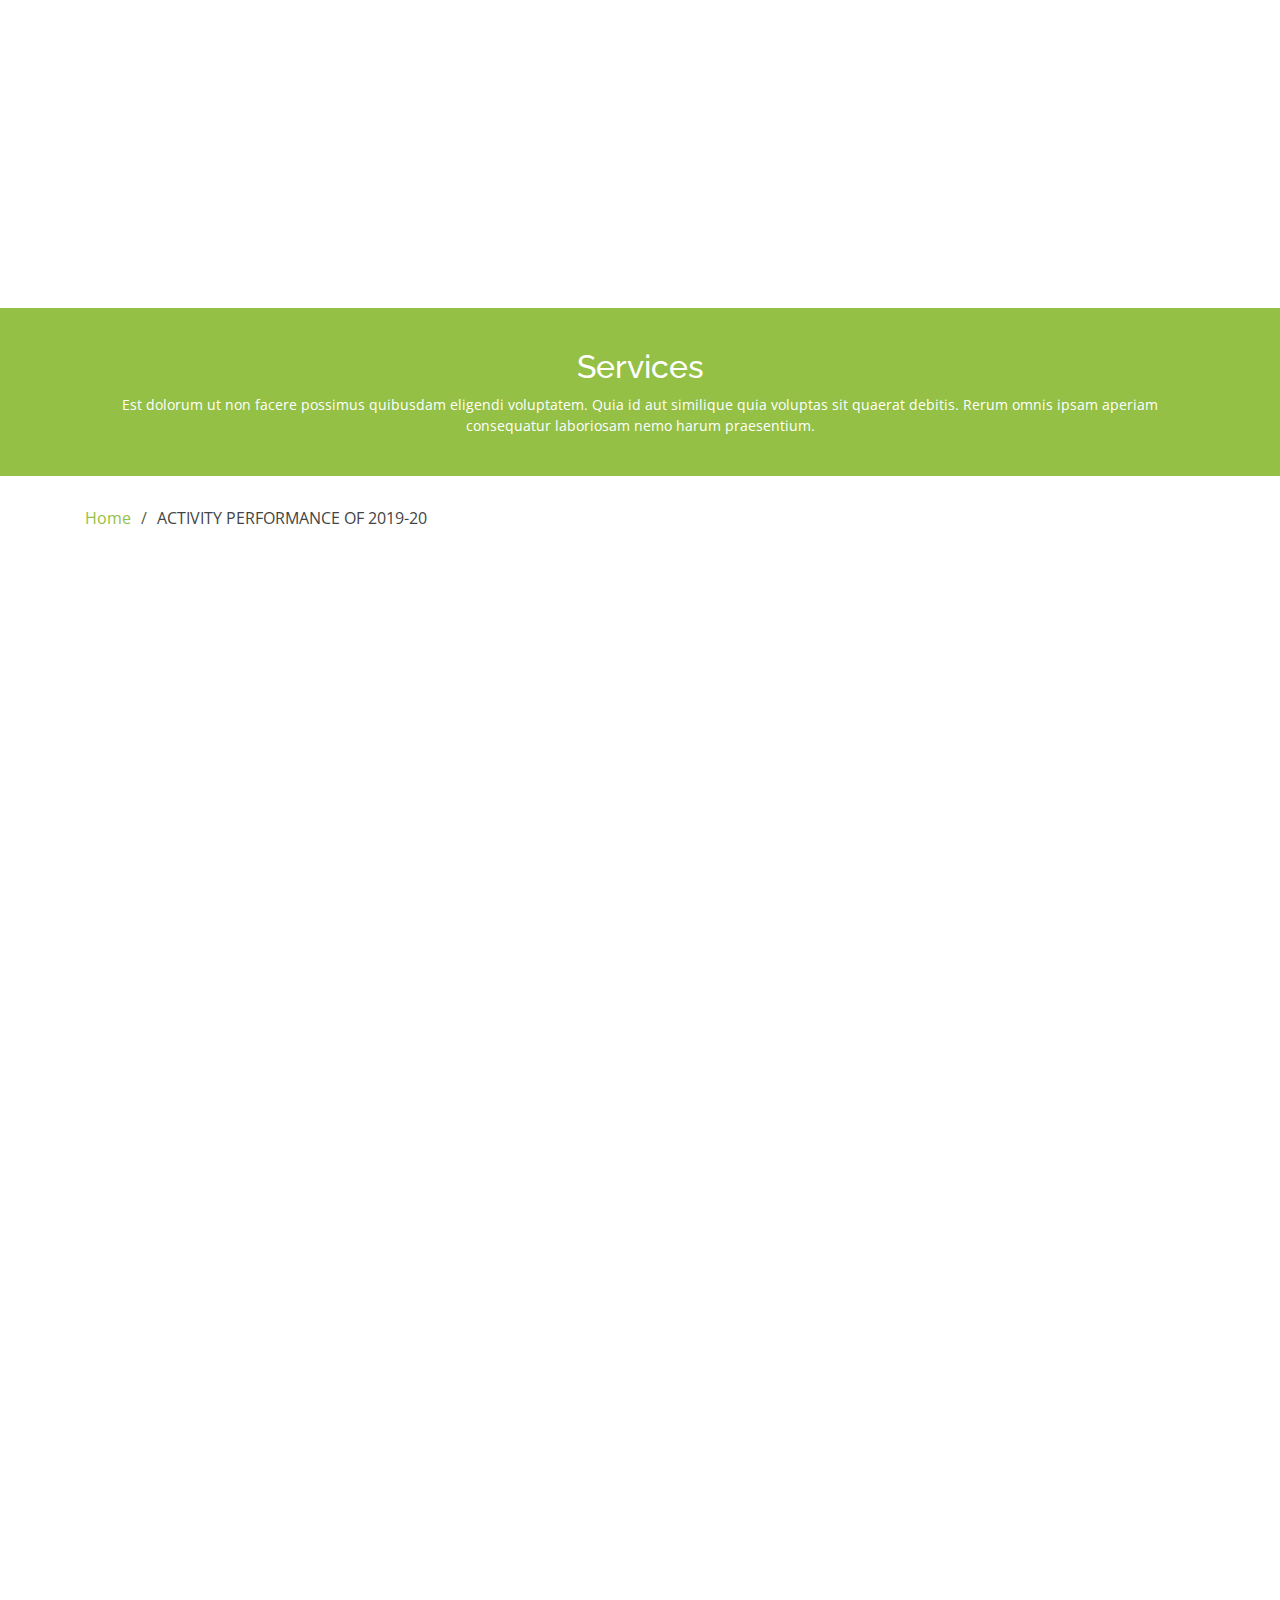
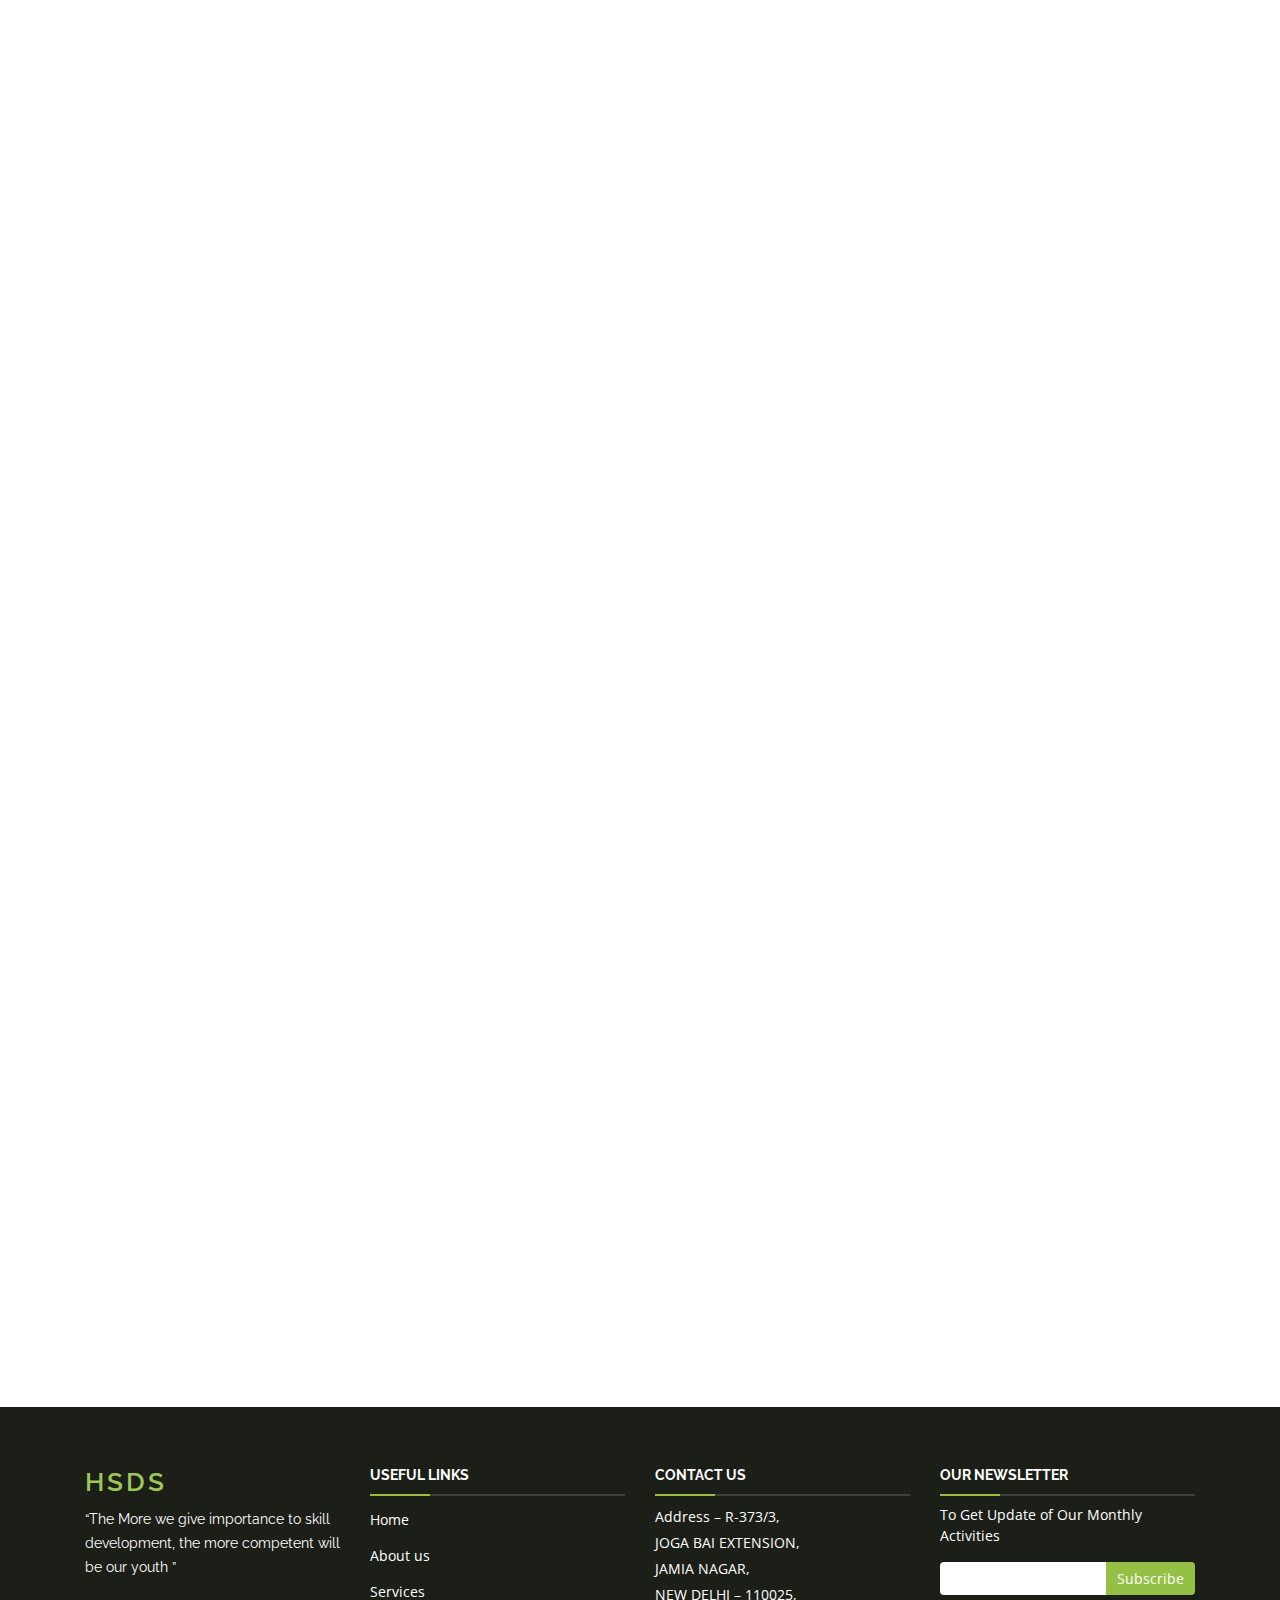
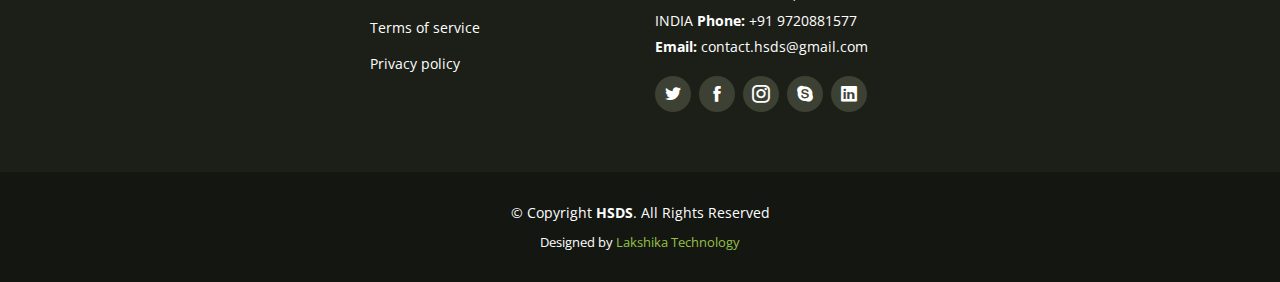
<file: services.html>
<!DOCTYPE html>
<html lang="en">

<head>
  <meta charset="utf-8">
  <meta content="width=device-width, initial-scale=1.0" name="viewport">

  <title>Services - Serenity Bootstrap Template</title>
  <meta content="" name="description">
  <meta content="" name="keywords">

  <!-- Favicons -->
  <link href="assets/img/favicon.png" rel="icon">
  <link href="assets/img/apple-touch-icon.png" rel="apple-touch-icon">

  <!-- Google Fonts -->
  <link href="https://fonts.googleapis.com/css?family=Open+Sans:300,300i,400,400i,600,600i,700,700i|Raleway:300,300i,400,400i,500,500i,600,600i,700,700i|Poppins:300,300i,400,400i,500,500i,600,600i,700,700i" rel="stylesheet">

  <!-- Vendor CSS Files -->
  <link href="assets/vendor/bootstrap/css/bootstrap.min.css" rel="stylesheet">
  <link href="assets/vendor/icofont/icofont.min.css" rel="stylesheet">
  <link href="assets/vendor/boxicons/css/boxicons.min.css" rel="stylesheet">
  <link href="assets/vendor/venobox/venobox.css" rel="stylesheet">
  <link href="assets/vendor/line-awesome/css/line-awesome.min.css" rel="stylesheet">
  <link href="assets/vendor/owl.carousel/assets/owl.carousel.min.css" rel="stylesheet">
  <link href="assets/vendor/aos/aos.css" rel="stylesheet">

  <!-- Template Main CSS File -->
  <link href="assets/css/style.css" rel="stylesheet">

  <!-- =======================================================
  * Template Name: Serenity - v2.2.1
  * Template URL: https://bootstrapmade.com/serenity-bootstrap-corporate-template/
  * Author: BootstrapMade.com
  * License: https://bootstrapmade.com/license/
  ======================================================== -->
</head>

<body>

  <!-- ======= Header ======= -->
  <header id="header" class="fixed-top">
    <div class="container d-flex">

      <div class="logo mr-auto">
      <!--   <h1 class="text-light"><a href="index.html">Serenity</a></h1> -->
        <!-- Uncomment below if you prefer to use an image logo -->
         <a href="index.html"><img src="assets/img/log.jpg" alt="" class="img-fluid">HSDS</a>
      </div>

      <nav class="nav-menu d-none d-lg-block">
        <ul>
          <li class="active"><a href="index.html">Home</a></li>

          <li class="drop-down"><a href="#">About</a>
            <ul>
              <li><a href="about.html">About Us</a></li>
              <li><a href="team.html">Team</a></li>

              <li class="drop-down"><a href="#">Drop Down 2</a>
                <ul>
                  <li><a href="#">Deep Drop Down 1</a></li>
                  <li><a href="#">Deep Drop Down 2</a></li>
                  <li><a href="#">Deep Drop Down 3</a></li>
                  <li><a href="#">Deep Drop Down 4</a></li>
                  <li><a href="#">Deep Drop Down 5</a></li>
                </ul>
              </li>
            </ul>
          </li>

        
         <!--  <li><a href="pricing.html">NGO Causes</a></li> -->
          <li><a href="services.html">What We Do</a></li>

            <!-- NGO Causes Start -->
           <li class="drop-down"><a href="#">NGO Causes</a>
            <ul>
              <li><a href="DAP.html">DONATE FOR AWARENESS PROGRAM </a></li>
              <li><a href="DCCP.html">DONATE FOR CHARITY CAUSE SPECIAL</a></li>
              <li><a href="DDP.html">DONATE FOR DISABLED PEOPLE </a></li>
              <li><a href="DHP.html">DONATE FOR HEALTHCARE</a></li>
              <li><a href="DEP.html">DONATE FOR ENVIRONMENT</a></li>
            </ul>
          </li>
          <!-- NGO Causes End -->

          <li><a href="portfolio.html">Gallery</a></li>
          <li><a href="blog.html">Donate Food</a></li>
          <li><a href="contact.html">Contact</a></li>

          <li class="get-started"><a href="#get-started">Donate</a></li>
        </ul>
      </nav><!-- .nav-menu -->

    </div>
  </header><!-- End Header -->

  <main id="main">

    <!-- ======= Breadcrumbs ======= -->
    <section id="breadcrumbs" class="breadcrumbs">
      <div class="breadcrumb-hero">
        <div class="container">
          <div class="breadcrumb-hero">
            <h2>WHAT WE DO</h2>
            <p>Est dolorum ut non facere possimus quibusdam eligendi voluptatem. Quia id aut similique quia voluptas sit quaerat debitis. Rerum omnis ipsam aperiam consequatur laboriosam nemo harum praesentium. </p>
          </div>
        </div>
      </div>
      <div class="container">
        <ol>
          <li><a href="index.html">Home</a></li>
          <li>ACTIVITY PERFORMANCE</li>
        </ol>
      </div>
    </section><!-- End Breadcrumbs -->



    <!-- ======= Features Section ======= -->
    <section id="features" class="features">
      <div class="container">

        <div class="section-title" data-aos="fade-up">
          <h2>Features</h2>
          <p>Magnam dolores commodi suscipit. Necessitatibus eius consequatur ex aliquid fuga eum quidem. Sit sint consectetur velit. Quisquam quos quisquam cupiditate. Et nemo qui impedit suscipit alias ea. Quia fugiat sit in iste officiis commodi quidem hic quas.</p>
        </div>

        <div class="row">
          <div class="col-md-6 d-flex align-items-stretch" data-aos="fade-up">
            <div class="card" style="background-image: url(assets/img/drug.jpg);">
              <div class="card-body">
                <h5 class="card-title"><a href="">DRUG DE ADDICTION AWARENESS PROGRAM</a></h5>
          <!--       <p class="card-text">Addiction is a term that means compulsive physiological need for and use of a habit-forming substance (like heroin or nicotine), characterized by tolerance and well-defined physiological symptoms upon withdrawal;</p> -->
                <!-- <div class="read-more"><a href="#"><i class="icofont-arrow-right"></i> Read More</a></div> -->
              </div>
            </div>
          </div>
          <div class="col-md-6 d-flex align-items-stretch mt-4 mt-md-0" data-aos="fade-up">
            <div class="card" style="background-image: url(assets/img/stitching.jpg);">
              <div class="card-body">
                <h5 class="card-title"><a href="">STITCHING & EMBRIODERY TRAINING</a></h5>
               <!--  <p class="card-text">Having the knowledge of different stitches for embroidery makes you understand what you are actually doing.</p> -->
                <!-- <div class="read-more"><a href="#"><i class="icofont-arrow-right"></i> Read More</a></div> -->
              </div>
            </div>
          </div>

          

           
          
          <div class="col-md-6 d-flex align-items-stretch mt-4" data-aos="fade-up" data-aos-delay="100">
            <div class="card" style="background-image: url(assets/img/features-3.jpg);">
              <div class="card-body">
                <h5 class="card-title"><a href="">CHECKUP AND MEDICINE DISTRIBUTION</a></h5>
             <!--    <p class="card-text">Drug treatment can include behavioral therapy (such as cognitive-behavioral therapy or contingency management), medications, or their combination</p> -->
                <!-- <div class="read-more"><a href="#"><i class="icofont-arrow-right"></i> Read More</a></div> -->
              </div>
            </div>
          </div>
       

<!-- Another section -->
<div class="col-md-6 d-flex align-items-stretch mt-4" data-aos="fade-up" data-aos-delay="100">
            <div class="card" style="background-image: url(assets/img/meditionD.jpg);">
              <div class="card-body">
                <h5 class="card-title"><a href="">CHECKUP AND MEDICINE DISTRIBUTION</a></h5>
                <!-- <p class="card-text">Drug treatment can include behavioral therapy (such as cognitive-behavioral therapy or contingency management), medications, or their combination</p> -->
               <!--  <div class="read-more"><a href="#"><i class="icofont-arrow-right"></i> Read More</a></div> -->
              </div>
            </div>
          </div>
          <div class="col-md-6 d-flex align-items-stretch mt-4" data-aos="fade-up" data-aos-delay="100">
            <div class="card" style="background-image: url(assets/img/eye.jpg);">
              <div class="card-body">
                <h5 class="card-title"><a href="">FREE EYE CHECK UP CAMP & MEDICINE DISTRIBUTION</a></h5>
                <!-- <p class="card-text">Nostrum eum sed et autem dolorum perspiciatis. Magni porro quisquam laudantium voluptatem.</p> -->
                <!-- <div class="read-more"><a href="#"><i class="icofont-arrow-right"></i> Read More</a></div> -->
              </div>
            </div>
          </div>
          <div class="col-md-6 d-flex align-items-stretch mt-4" data-aos="fade-up" data-aos-delay="100">
            <div class="card" style="background-image: url(assets/img/awarness.jpg);">
              <div class="card-body">
                <h5 class="card-title"><a href="">AWARENESS CAMPS</a></h5>
                <!-- <p class="card-text">Nostrum eum sed et autem dolorum perspiciatis. Magni porro quisquam laudantium voluptatem.</p> -->
                <!-- <div class="read-more"><a href="awarness.jpg"><i class="icofont-arrow-right"></i> Read More</a></div> -->
              </div>
            </div>
          </div>
          <div class="col-md-6 d-flex align-items-stretch mt-4" data-aos="fade-up" data-aos-delay="100">
            <div class="card" style="background-image: url(assets/img/Skill_Development.jpg);">
              <div class="card-body">
                <h5 class="card-title"><a href="">SKILL DEVELOPMENT TRAINING FOR YOUTHS</a></h5>
                <!-- <p class="card-text">Nostrum eum sed et autem dolorum perspiciatis. Magni porro quisquam laudantium voluptatem.</p> -->
                <!-- <div class="read-more"><a href="#"><i class="icofont-arrow-right"></i> Read More</a></div> -->
              </div>
            </div>
          </div>   
          <div class="col-md-6 d-flex align-items-stretch mt-4" data-aos="fade-up" data-aos-delay="100">
            <div class="card" style="background-image: url(assets/img/Tree.jpg);">
              <div class="card-body">
                <h5 class="card-title"><a href="">TREE PLANTATION & ENVIRONMENT AWARENESS PROGRAM</a></h5>
               <!--  <p class="card-text">Nostrum eum sed et autem dolorum perspiciatis. Magni porro quisquam laudantium voluptatem.</p> -->
                <!-- <div class="read-more"><a href="#"><i class="icofont-arrow-right"></i> Read More</a></div> -->
              </div>
            </div>
          </div>  
           <div class="col-md-6 d-flex align-items-stretch mt-4" data-aos="fade-up" data-aos-delay="100">
            <div class="card" style="background-image: url(assets/img/TrafficAwareness.jpg);">
              <div class="card-body">
                <h5 class="card-title"><a href="">TRAFFIC AWARENESS INITIATIVE</a></h5>
              <!--   <p class="card-text">Nostrum eum sed et autem dolorum perspiciatis. Magni porro quisquam laudantium voluptatem.</p> -->
                <!-- <div class="read-more"><a href="#"><i class="icofont-arrow-right"></i> Read More</a></div> -->
              </div>
            </div>
          </div>

             <div class="col-md-6 d-flex align-items-stretch mt-4" data-aos="fade-up" data-aos-delay="100">
            <div class="card" style="background-image: url(assets/img/Book_Distribution.jpg);">
              <div class="card-body">
                <h5 class="card-title"><a href="">BOOKS DISTRIBUTION FOR POOR STUDENTS</a></h5><!-- 
                <p class="card-text">Nostrum eum sed et autem dolorum perspiciatis. Magni porro quisquam laudantium voluptatem.</p> -->
                <!-- <div class="read-more"><a href="#"><i class="icofont-arrow-right"></i> Read More</a></div> -->
              </div>
            </div>
          </div>
<!-- end another section -->
        </div>

      </div>
    </section><!-- End Features Section -->

<!-- Start Breadcrumbs -->
 <section id="breadcrumbs" class="breadcrumbs">
      <div class="breadcrumb-hero">
        <div class="container">
          <div class="breadcrumb-hero">
            <h2>Services</h2>
            <p>Est dolorum ut non facere possimus quibusdam eligendi voluptatem. Quia id aut similique quia voluptas sit quaerat debitis. Rerum omnis ipsam aperiam consequatur laboriosam nemo harum praesentium. </p>
          </div>
        </div>
      </div>
      <div class="container">
        <ol>
          <li><a href="index.html">Home</a></li>
          <li>ACTIVITY PERFORMANCE OF 2019-20</li>
        </ol>
      </div>
    </section><!-- End Breadcrumbs -->

    <!-- ======= Services Section ======= -->
    <section id="services" class="services ">

      <div class="container">
        <div class="row">
          <div class="col-md-6">
            <div class="icon-box" data-aos="fade-up">
              <div class="icon"><i class="las la-basketball-ball" style="color: #ff689b;"></i></div>
              <h4 class="title"><a href="">DRUG DE ADDICTION AWARENESS PROGRAM </a></h4>
              <p class="description justify">Addiction is a term that means compulsive physiological need for and use of a habit-forming substance (like heroin or nicotine), characterized by tolerance and well-
defined physiological symptoms upon withdrawal; it has also been used more broadly to refer to compulsive use of a substance.


In today’s youths, teenagers it’s spreading most, the relationship between teens and drugs has been around for decades; however, this is not what you would call positive. Substance abusing (which is using drugs or alcohol in ways than can cause physical harm) is often associated with crime.

Youth take drugs for the following reasons:
Social disorganization, peer pressure, family factors, emotional, or rational choice. Social disorganization deals with drug abuse to poverty and disorganized urban environment.
Drug use by youth minority group members has been tied to factors such as racial prejudice, low-esteem, social status, and stress produced from environment. The National Youth Survey found that drug use tends to be higher among urban youths.

Drugs are not the way to deal with stress. They change the way your brain works. This can lead to depression, anxiety, and other mental illnesses. If you already have a mental health issue, drugs can worsen your condition.</p>
            </div>
          </div>

<div class="col-md-6" data-aos="fade-up" data-aos-delay="200">
            <div class="icon-box">
              <div class="icon"><i class="las la-clock" style="color: #4680ff;"></i></div>
              <h4 class="title"><a href="">STITCHING & EMBRIODERY TRAINING PROGRAM</a></h4>
              <p class="description justify">Having the knowledge of different stitches for embroidery makes you understand what you are actually doing. Embroidery is fashionable, and so it changes according to what people like. Therefore, learning the embroidery stitches also helps in identifying the niche, target market as well as fulfilling their interests. It helps girls to be self-depended and also give support to stand on their own feet. If any girl wants to start own home based embroidery business, it will be very profitable in their locality, not need of too much marketing, it will be developed by customer chain system, start by one customer and they talk about it another, if service is good.
              So, we provide training them and also help in future if they in need, for government related schemes, for taking loans for business.
              We have trained 20 girls in 2 Months. In this training we trained basic Cutting & tailoring. This program specially for those girls and women who do not want to go outside for employment. During the training we gave them also some safety tips.<br><br><br><br><br><br></p>
            </div>
          </div>

          
          

          <div class="col-md-6" data-aos="fade-up" data-aos-delay="100">
            <div class="icon-box">
              <div class="icon"><i class="las la-file-alt" style="color: #3fcdc7;"></i></div>
              <h4 class="title"><a href="">CHECKUP AND MEDICINE DISTRIBUTION</a></h4>
              <p class="description justify">Drug treatment can
include behavioral therapy (such as cognitive-behavioral therapy or contingency management), medications, or their combination. Treatment medications, such as methadone, buprenorphine, and naltrexone (including a new long-acting formulation), are available for individuals addicted to opioids, while nicotine preparations (patches, gum, lozenges, and nasal spray) and the medications varenicline and bupropion are available for individuals addicted to tobacco. Disulfiram, acamprosate, and naltrexone are medications available for treating alcohol dependence,1 which commonly co-occurs with other drug addictions, including addiction to prescription medications. Drug treatment is intended to help addicted individuals stop compulsive drug seeking and use.</p>
            </div>
          </div>
          

          <div class="col-md-6" data-aos="fade-up" data-aos-delay="200">
            <div class="icon-box">
              <div class="icon"><i class="las la-globe-americas" style="color: #d6ff22;"></i></div>
              <h4 class="title"><a href="">FREE EYE CHECK UP CAMP & MEDICINE DISTRIBUTION</a></h4>
              <p class="description justify">Having said Health is wealth, so our organization also did activities related to Health, like organized free health checkup camps, in which we invite doctors to provide proper guide to needy people. These are most important activities done by the organization during this financial year. A two-day Free Eye Check-up camp was organized in Okhla near the Dhobi Ghat slum area from 9:00 am to 4:00 pm. Dr. Riyaz Ahmed with his team were called for free Eye checkups. People came for checkups and discussed their problems with doctor and his team. Some of the patients were distributed medicines. People were also made aware about the healthy hygienic habits. Regular checkups and importance of donating blood regularly.</p>
            </div>
          </div>
          
        
        <div class="col-md-6">
            <div class="icon-box" data-aos="fade-up">
              <div class="icon"><i class="las la-book" style="color: #e9bf06;"></i></div>
              <h4 class="title"><a href="">AWARENESS CAMPS</a></h4>
              <p class="description justify">We organized drug addiction prevention camps
for youth and teenagers across all over country. Drug education enables children, youth and adults to develop the knowledge, skills, and attitudes to appreciate the benefits of living healthily (which may or may not include the use of psychoactive substances), promote responsibility towards the use of drugs and relate these to their own actions and those of others.<br><br><br><br></p>
            </div>
          </div>



<div class="col-md-6" data-aos="fade-up" data-aos-delay="100">
            <div class="icon-box">
              <div class="icon"><i class="las la-tachometer-alt" style="color:#41cf2e;"></i></div>
              <h4 class="title"><a href="">SKILL DEVELOPMENT TRAINING FOR YOUTHS</a></h4>
              <p class="description justify">Our organization has trained & Place 795 youths across the country in the field of computer literacy in this year. The basic motive of this training was to empower them through digital literacy. The program included basic computer literacy, hardware & networking. After training they were placed in various industries.

Our training partners are NSDC, TSSC, PMKVY, Skill India & NABARD. Organization’s computer training branches are in Delhi, U.P., Telangana, Assam, Chhattisgarh, Haryana, Maharashtra, M.P., Tripura, Jammu & Kashmir and Himachal Pradesh.</p>
            </div>
          </div>


<div class="col-md-6" data-aos="fade-up" data-aos-delay="200">
            <div class="icon-box">
              <div class="icon"><i class="las la-globe-americas" style="color: #d6ff22;"></i></div>
              <h4 class="title"><a href="">TREE PLANTATION & ENVIRONMENT AWARENESS PROGRAM</a></h4>
              <p class="description justify">On the occasion of world environment day i. e. 5 June 2019, 200 trees were planted in the area of JJ Colony Madanpur khadar, New Delhi. Further, the people living in the nearby area were aware regarding saving the trees and planting more trees in order to save our environment. Various people were also provided platform to share their ideas on '
how to save the earth? Everyone knows that trees are the natural sources of Oxygen as they inhale Carbon dioxide and exhale Oxygen and without it the survival of human beings is not possible on earth. Many youngsters including children shared creative ideas for the same.</p>
            </div>
          </div>

<div class="col-md-6" data-aos="fade-up" data-aos-delay="200">
            <div class="icon-box">
              <div class="icon"><i class="las la-clock" style="color: #4680ff;"></i></div>
              <h4 class="title"><a href="">TRAFFIC AWARENESS INITIATIVE</a></h4>
              <p class="description justify">HSDS takes a unique initiative to aware about traffic rules. In this programme people were briefed about various facets of road safety awareness, they were advised on how to commute safely and how to cross roads carefully. Apart from these, they were given briefings about several other road rules & regulations.
It’s also advised that how to reduce road traffic and prevent accidents. People also asked to remain careful during long journeys at night or early morning, since those are the peak times for road mishaps. Under this initiative HSDS distributed some safety kits like First Aid boxes, Road Safety banners etc. <br><br></p>
            </div>
          </div>
        

        <div class="col-md-6" data-aos="fade-up" data-aos-delay="200">

            <div class="icon-box">
              <div class="icon"><i class="las la-clock" style="color: #4680ff;"></i></div>
              <h4 class="title"><a href="">BOOKS DISTRIBUTION FOR POOR STUDENTS</a></h4>
              <p class="description justify">
 Our one initiative for Education sector also, we find those children who
given up their education because of family’s financial condition, and help to provide them study materials so that they can continue their study, and also spread awareness about advantages of education among their parents and request to stop their children from doing child labor work, We have distributed books among poor students in the weaker and marginalized rural area of Nuh, Mewat, Haryana. Through this initiative we reach out to the children who are out of school because of their financial condition. It is a very big area where underprivileged and poor families are living with very bad condition.</p>
            </div>
          </div>       
        </div>
    </section><!-- End Services Section -->
  </main><!-- End #main -->

<!-- ======= Footer ======= -->
  <footer id="footer">
    <div class="footer-top">
      <div class="container">
        <div class="row">

          <div class="col-lg-3 col-md-6 footer-info">
            <h3>HSDS</h3>
            <p><q>The More we give importance to skill development, the more competent will be our youth </q></p>
          </div>

          <div class="col-lg-3 col-md-6 footer-links">
            <h4>Useful Links</h4>
            <ul>
              <li><a href="#">Home</a></li>
              <li><a href="#">About us</a></li>
              <li><a href="#">Services</a></li>
              <li><a href="#">Terms of service</a></li>
              <li><a href="#">Privacy policy</a></li>
            </ul>
          </div>

          <div class="col-lg-3 col-md-6 footer-contact">
            <h4>Contact Us</h4>
            <p>
              Address – R-373/3,<br> JOGA BAI EXTENSION, <br>JAMIA NAGAR,<br> NEW DELHI – 110025, <br>INDIA
              <strong>Phone:</strong> +91 9720881577<br>
              <strong>Email:</strong> contact.hsds@gmail.com<br>
            </p>

            <div class="social-links">
              <a href="#" class="twitter"><i class="icofont-twitter"></i></a>
              <a href="#" class="facebook"><i class="icofont-facebook"></i></a>
              <a href="#" class="instagram"><i class="icofont-instagram"></i></a>
              <a href="#" class="google-plus"><i class="icofont-skype"></i></a>
              <a href="#" class="linkedin"><i class="icofont-linkedin"></i></a>
            </div>

          </div>

          <div class="col-lg-3 col-md-6 footer-newsletter">
            <h4>Our Newsletter</h4>
            <p>To Get Update of Our Monthly Activities </p>
            <form action="" method="post">
              <input type="email" name="email"><input type="submit" value="Subscribe">
            </form>
          </div>

        </div>
      </div>
    </div>

    <div class="container">
      <div class="copyright">
        &copy; Copyright <strong><span>HSDS</span></strong>. All Rights Reserved
      </div>
      <div class="credits">
        <!-- All the links in the footer should remain intact. -->
        <!-- You can delete the links only if you purchased the pro version. -->
        <!-- Licensing information: https://bootstrapmade.com/license/ -->
        <!-- Purchase the pro version with working PHP/AJAX contact form: https://bootstrapmade.com/serenity-bootstrap-corporate-template/ -->
        Designed by <a href="#">Lakshika Technology</a>
      </div>
    </div>
  </footer><!-- End Footer -->

  <a href="#" class="back-to-top"><i class="icofont-simple-up"></i></a>

  <!-- Vendor JS Files -->
  <script src="assets/vendor/jquery/jquery.min.js"></script>
  <script src="assets/vendor/bootstrap/js/bootstrap.bundle.min.js"></script>
  <script src="assets/vendor/jquery.easing/jquery.easing.min.js"></script>
  <script src="assets/vendor/php-email-form/validate.js"></script>
  <script src="assets/vendor/waypoints/jquery.waypoints.min.js"></script>
  <script src="assets/vendor/counterup/counterup.min.js"></script>
  <script src="assets/vendor/venobox/venobox.min.js"></script>
  <script src="assets/vendor/owl.carousel/owl.carousel.min.js"></script>
  <script src="assets/vendor/isotope-layout/isotope.pkgd.min.js"></script>
  <script src="assets/vendor/aos/aos.js"></script>

  <!-- Template Main JS File -->
  <script src="assets/js/main.js"></script>

</body>

</html>
</file>
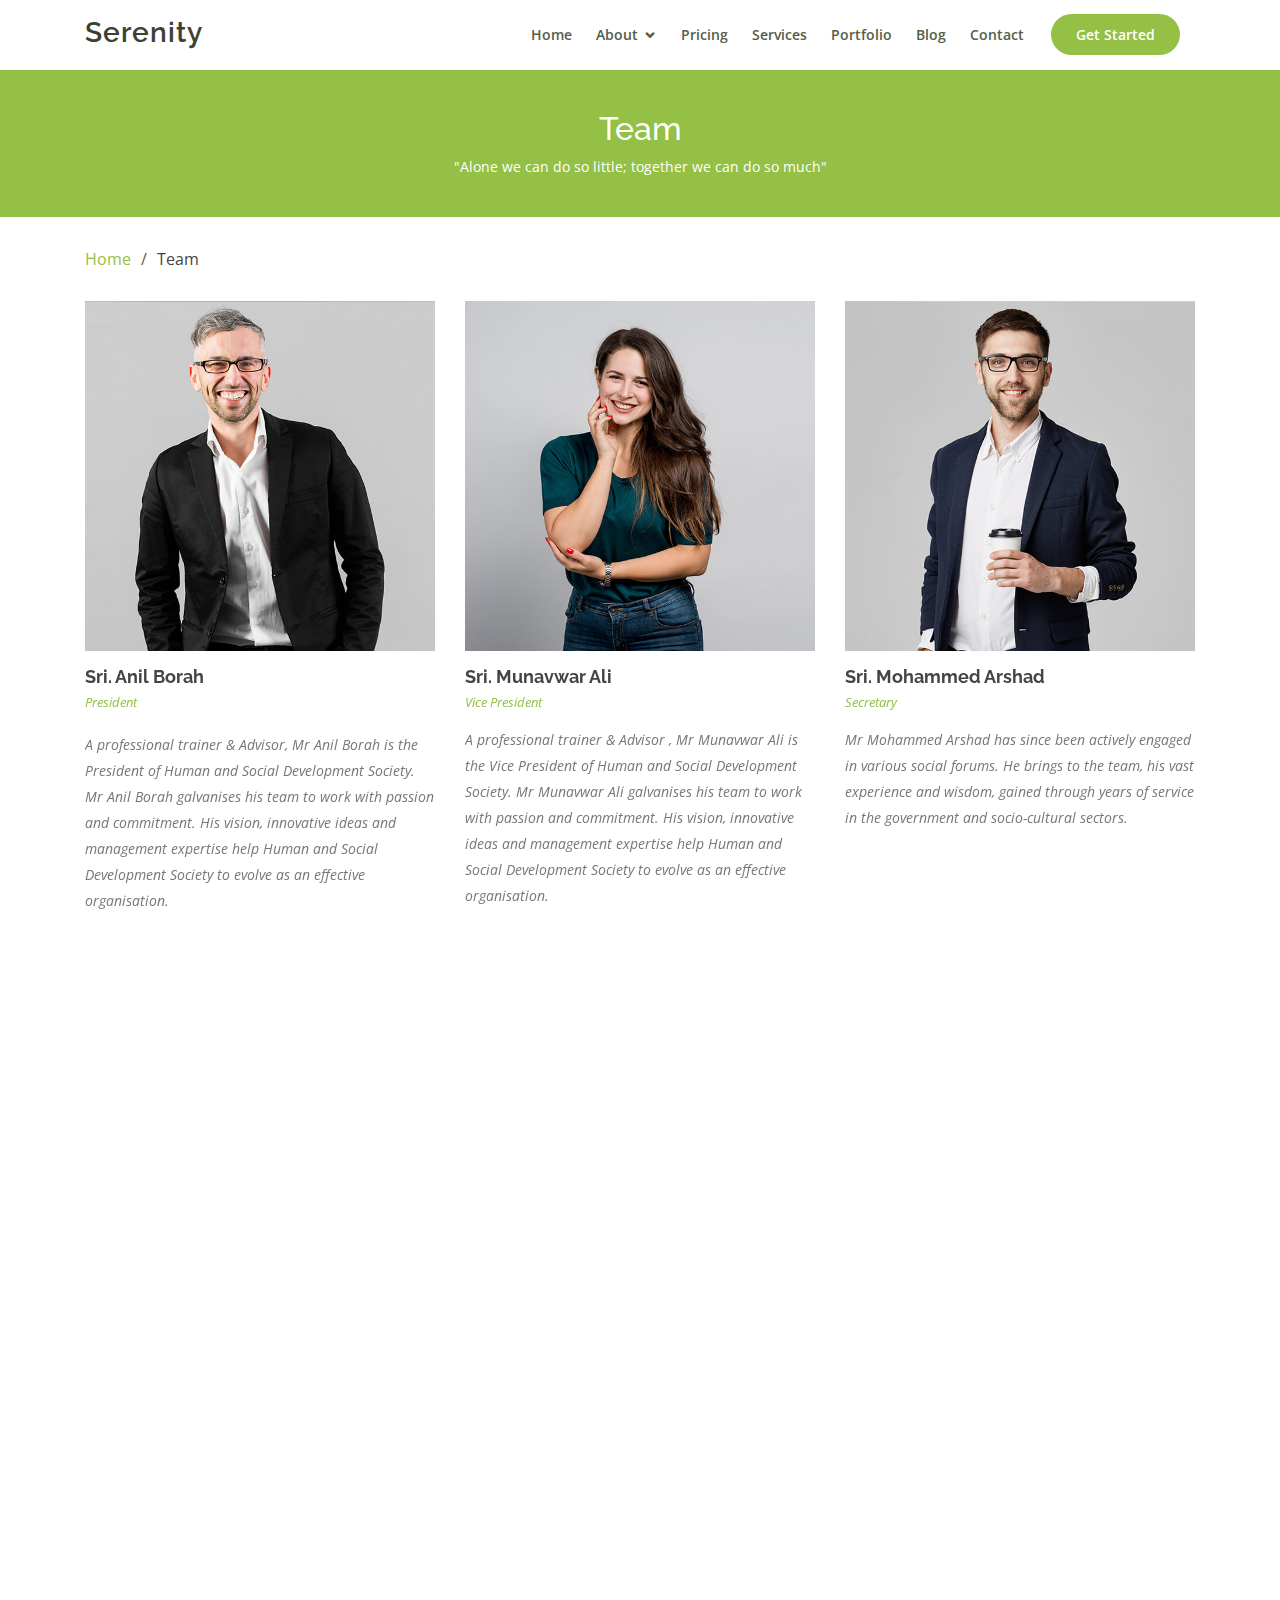
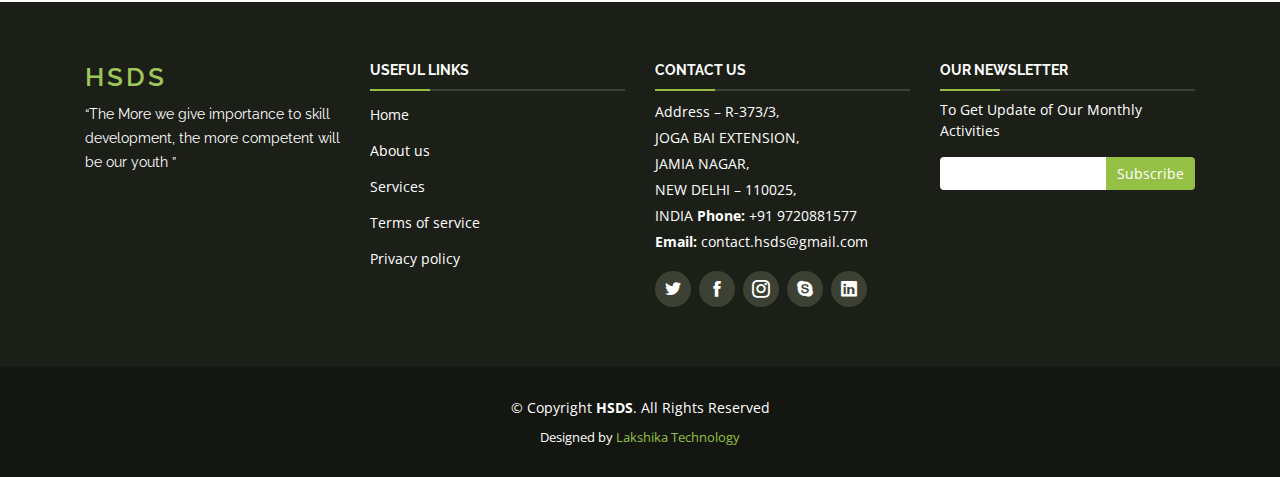
<file: team.html>
<!DOCTYPE html>
<html lang="en">

<head>
  <meta charset="utf-8">
  <meta content="width=device-width, initial-scale=1.0" name="viewport">

  <title>Team - Serenity Bootstrap Template</title>
  <meta content="" name="description">
  <meta content="" name="keywords">

  <!-- Favicons -->
  <link href="assets/img/favicon.png" rel="icon">
  <link href="assets/img/apple-touch-icon.png" rel="apple-touch-icon">

  <!-- Google Fonts -->
  <link href="https://fonts.googleapis.com/css?family=Open+Sans:300,300i,400,400i,600,600i,700,700i|Raleway:300,300i,400,400i,500,500i,600,600i,700,700i|Poppins:300,300i,400,400i,500,500i,600,600i,700,700i" rel="stylesheet">

  <!-- Vendor CSS Files -->
  <link href="assets/vendor/bootstrap/css/bootstrap.min.css" rel="stylesheet">
  <link href="assets/vendor/icofont/icofont.min.css" rel="stylesheet">
  <link href="assets/vendor/boxicons/css/boxicons.min.css" rel="stylesheet">
  <link href="assets/vendor/venobox/venobox.css" rel="stylesheet">
  <link href="assets/vendor/line-awesome/css/line-awesome.min.css" rel="stylesheet">
  <link href="assets/vendor/owl.carousel/assets/owl.carousel.min.css" rel="stylesheet">
  <link href="assets/vendor/aos/aos.css" rel="stylesheet">

  <!-- Template Main CSS File -->
  <link href="assets/css/style.css" rel="stylesheet">

  <!-- =======================================================
  * Template Name: Serenity - v2.2.1
  * Template URL: https://bootstrapmade.com/serenity-bootstrap-corporate-template/
  * Author: BootstrapMade.com
  * License: https://bootstrapmade.com/license/
  ======================================================== -->
</head>

<body>

  <!-- ======= Header ======= -->
  <header id="header" class="fixed-top">
    <div class="container d-flex">

      <div class="logo mr-auto">
        <h1 class="text-light"><a href="index.html">Serenity</a></h1>
        <!-- Uncomment below if you prefer to use an image logo -->
        <!-- <a href="index.html"><img src="assets/img/logo.png" alt="" class="img-fluid"></a>-->
      </div>

      <nav class="nav-menu d-none d-lg-block">
        <ul>
          <li><a href="index.html">Home</a></li>

          <li class="drop-down"><a href="#">About</a>
            <ul>
              <li><a href="about.html">About Us</a></li>
              <li class="active"><a href="team.html">Team</a></li>

              <li class="drop-down"><a href="#">Drop Down 2</a>
                <ul>
                  <li><a href="#">Deep Drop Down 1</a></li>
                  <li><a href="#">Deep Drop Down 2</a></li>
                  <li><a href="#">Deep Drop Down 3</a></li>
                  <li><a href="#">Deep Drop Down 4</a></li>
                  <li><a href="#">Deep Drop Down 5</a></li>
                </ul>
              </li>
            </ul>
          </li>

          <li><a href="pricing.html">Pricing</a></li>
          <li><a href="services.html">Services</a></li>
          <li><a href="portfolio.html">Portfolio</a></li>
          <li><a href="blog.html">Blog</a></li>
          <li><a href="contact.html">Contact</a></li>

          <li class="get-started"><a href="#get-started">Get Started</a></li>
        </ul>
      </nav><!-- .nav-menu -->

    </div>
  </header><!-- End Header -->

  <main id="main">

    <!-- ======= Breadcrumbs ======= -->
    <section id="breadcrumbs" class="breadcrumbs">
      <div class="breadcrumb-hero">
        <div class="container">
          <div class="breadcrumb-hero">
            <h2>Team</h2>
            <p>"Alone we can do so little; together we can do so much" </p>
          </div>
        </div>
      </div>
      <div class="container">
        <ol>
          <li><a href="index.html">Home</a></li>
          <li>Team</li>
        </ol>
      </div>
    </section><!-- End Breadcrumbs -->

    <!-- ======= Team Section ======= -->
    <section id="team" class="team">
      <div class="container">

        <div class="row">

          <div class="col-lg-4 col-md-6 d-flex align-items-stretch">
            <div class="member" data-aos="fade-up">
              <div class="member-img">
                <img src="assets/img/team/team-1.jpg" class="img-fluid" alt="">
                <div class="social">
                  <a href=""><i class="icofont-twitter"></i></a>
                  <a href=""><i class="icofont-facebook"></i></a>
                  <a href=""><i class="icofont-instagram"></i></a>
                  <a href=""><i class="icofont-linkedin"></i></a>
                </div>
              </div>
              <div class="member-info">
                <h4>Sri. Anil Borah</h4>
                <span>President<span><br>
               <p> A professional trainer & Advisor, Mr Anil Borah is the President of Human and Social Development Society.  Mr Anil Borah galvanises his team to work with passion and commitment. His vision, innovative ideas and management expertise help Human and Social Development Society to evolve as an effective organisation.</p>
              </div>
            </div>
          </div>

          <div class="col-lg-4 col-md-6 d-flex align-items-stretch">
            <div class="member" data-aos="fade-up" data-aos-delay="100">
              <div class="member-img">
                <img src="assets/img/team/team-2.jpg" class="img-fluid" alt="">
                <div class="social">
                  <a href=""><i class="icofont-twitter"></i></a>
                  <a href=""><i class="icofont-facebook"></i></a>
                  <a href=""><i class="icofont-instagram"></i></a>
                  <a href=""><i class="icofont-linkedin"></i></a>
                </div>
              </div>
              <div class="member-info">
                <h4>Sri. Munavwar Ali</h4>
                <span>Vice President </span>
                <p>A professional trainer & Advisor , Mr Munavwar Ali is the  Vice President of Human and Social Development Society.  Mr Munavwar Ali galvanises his team to work with passion and commitment. His vision, innovative ideas and management expertise help Human and Social Development Society to evolve as an effective organisation.</p>
              </div>
            </div>
          </div>

          <div class="col-lg-4 col-md-6 d-flex align-items-stretch">
            <div class="member" data-aos="fade-up" data-aos-delay="200">
              <div class="member-img">
                <img src="assets/img/team/team-3.jpg" class="img-fluid" alt="">
                <div class="social">
                  <a href=""><i class="icofont-twitter"></i></a>
                  <a href=""><i class="icofont-facebook"></i></a>
                  <a href=""><i class="icofont-instagram"></i></a>
                  <a href=""><i class="icofont-linkedin"></i></a>
                </div>
              </div>
              <div class="member-info">
                <h4>Sri. Mohammed Arshad </h4>
                <span>Secretary</span>
                <p><i>Mr Mohammed Arshad has since been actively engaged in various social forums. He brings to the team, his vast experience and wisdom, gained through years of service in the government and socio-cultural sectors.</i> </p>
              </div>
            </div>
          </div>

          <div class="col-lg-4 col-md-6 d-flex align-items-stretch">
            <div class="member" data-aos="fade-up">
              <div class="member-img">
                <img src="assets/img/team/team-4.jpg" class="img-fluid" alt="">
                <div class="social">
                  <a href=""><i class="icofont-twitter"></i></a>
                  <a href=""><i class="icofont-facebook"></i></a>
                  <a href=""><i class="icofont-instagram"></i></a>
                  <a href=""><i class="icofont-linkedin"></i></a>
                </div>
              </div>
              <div class="member-info">
                <h4>Sri. Owais Ahmad Siddique</h4>
                <span>Treasurer</span>
                <p>Mr Owais Ahmad Siddique has since been actively engaged in various social forums. He brings to the team, his vast experience and wisdom, gained through years of service in the government and socio-cultural sectors.</p>
              </div>
            </div>
              </div>

        </div>

      </div>
    </section><!-- End Team Section -->

  </main><!-- End #main -->

  <!-- ======= Footer ======= -->
      
 <footer id="footer">
    <div class="footer-top">
      <div class="container">
        <div class="row">

          <div class="col-lg-3 col-md-6 footer-info">
            <h3>HSDS</h3>
            <p><q>The More we give importance to skill development, the more competent will be our youth </q></p>
          </div>

          <div class="col-lg-3 col-md-6 footer-links">
            <h4>Useful Links</h4>
            <ul>
              <li><a href="#">Home</a></li>
              <li><a href="#">About us</a></li>
              <li><a href="#">Services</a></li>
              <li><a href="#">Terms of service</a></li>
              <li><a href="#">Privacy policy</a></li>
            </ul>
          </div>

          <div class="col-lg-3 col-md-6 footer-contact">
            <h4>Contact Us</h4>
            <p>
              Address – R-373/3,<br> JOGA BAI EXTENSION, <br>JAMIA NAGAR,<br> NEW DELHI – 110025, <br>INDIA
              <strong>Phone:</strong> +91 9720881577<br>
              <strong>Email:</strong> contact.hsds@gmail.com<br>
            </p>

            <div class="social-links">
              <a href="#" class="twitter"><i class="icofont-twitter"></i></a>
              <a href="#" class="facebook"><i class="icofont-facebook"></i></a>
              <a href="#" class="instagram"><i class="icofont-instagram"></i></a>
              <a href="#" class="google-plus"><i class="icofont-skype"></i></a>
              <a href="#" class="linkedin"><i class="icofont-linkedin"></i></a>
            </div>

          </div>

          <div class="col-lg-3 col-md-6 footer-newsletter">
            <h4>Our Newsletter</h4>
            <p>To Get Update of Our Monthly Activities </p>
            <form action="" method="post">
              <input type="email" name="email"><input type="submit" value="Subscribe">
            </form>
          </div>

        </div>
      </div>
    </div>

    <div class="container">
      <div class="copyright">
        &copy; Copyright <strong><span>HSDS</span></strong>. All Rights Reserved
      </div>
      <div class="credits">
        <!-- All the links in the footer should remain intact. -->
        <!-- You can delete the links only if you purchased the pro version. -->
        <!-- Licensing information: https://bootstrapmade.com/license/ -->
        <!-- Purchase the pro version with working PHP/AJAX contact form: https://bootstrapmade.com/serenity-bootstrap-corporate-template/ -->
        Designed by <a href="#">Lakshika Technology</a>
      </div>
    </div>
  </footer><!-- End Footer -->

  <a href="#" class="back-to-top"><i class="icofont-simple-up"></i></a>

  <!-- Vendor JS Files -->
  <script src="assets/vendor/jquery/jquery.min.js"></script>
  <script src="assets/vendor/bootstrap/js/bootstrap.bundle.min.js"></script>
  <script src="assets/vendor/jquery.easing/jquery.easing.min.js"></script>
  <script src="assets/vendor/php-email-form/validate.js"></script>
  <script src="assets/vendor/waypoints/jquery.waypoints.min.js"></script>
  <script src="assets/vendor/counterup/counterup.min.js"></script>
  <script src="assets/vendor/venobox/venobox.min.js"></script>
  <script src="assets/vendor/owl.carousel/owl.carousel.min.js"></script>
  <script src="assets/vendor/isotope-layout/isotope.pkgd.min.js"></script>
  <script src="assets/vendor/aos/aos.js"></script>

  <!-- Template Main JS File -->
  <script src="assets/js/main.js"></script>



</body>

</html>
</file>
<file: assets/vendor/venobox/venobox.css>
/* ------ venobox.css --------*/
.vbox-overlay *, .vbox-overlay *:before, .vbox-overlay *:after{
    -webkit-backface-visibility: hidden;
    -webkit-box-sizing:border-box;
    -moz-box-sizing:border-box;
    box-sizing:border-box;
}
.vbox-overlay * { 
    -webkit-backface-visibility: visible;
    backface-visibility: visible;
}
.vbox-overlay{
    display: -webkit-flex;
    display: flex;
    -webkit-flex-direction: column;
    flex-direction: column;
    -webkit-justify-content: center;
    justify-content: center;
    -webkit-align-items: center;
    align-items: center;
    position: fixed;
    left: 0;
    top: 0;
    bottom: 0;
    right: 0;
    z-index: 999999;
}

/* ----- navigation ----- */
.vbox-title{
    width: 100%;
    height: 40px;
    float: left;
    text-align: center;
    line-height: 28px;
    font-size: 12px;
    padding: 6px 50px;
    overflow: hidden;
    position: fixed;
    display: none;
    left: 0;
    z-index: 89;
}
.vbox-close{
    cursor: pointer;
    position: fixed;
    top: -1px;
    right: 0;
    width: 50px;
    height: 40px;
    padding: 6px;
    display: block;
    background-position:10px center;
    overflow: hidden;
    font-size: 24px;
    line-height: 1;
    text-align: center;
    z-index: 99;
}
.vbox-left{
    cursor: pointer;
    position: fixed;
    left: 0;
    height: 40px;
    overflow: hidden;
    line-height: 28px;
    font-size: 12px;
    z-index: 99;
    display: flex;
    align-items:center;
}
.vbox-num{
    display: inline-block;
    margin: 6px 0 6px 15px;
}
/* ----- Social share ----- */
.vbox-share{
    line-height: 28px;
    font-size: 12px;
    overflow: hidden;
    position: fixed;
    left: 0;
    z-index: 98;
    display: flex;
    align-items:center;
    justify-content: center;
    width: 100%;
    text-align: center;
}
.vbox-share svg{
    max-height: 28px;
    width: 28px;
    z-index: 10;
    margin-left: 12px;
    margin-top: 6px;
    margin-bottom: 6px;
    vertical-align: middle;
}


/* ----- navigation ARROWS ----- */
.vbox-next, .vbox-prev{
    position: fixed;
    top: 50%;
    margin-top: -15px;
    overflow: hidden;
    cursor: pointer;
    display: block;
    width: 45px;
    height: 45px;
    z-index: 99;
}
.vbox-next span, .vbox-prev span{
    position: relative;
    width: 20px;
    height: 20px;
    border: 2px solid transparent;
    border-top-color: #B6B6B6;
    border-right-color: #B6B6B6;
    text-indent: -100px;
    position: absolute;
    top: 8px;
    display: block;
}
.vbox-prev{
    left: 15px;
}
.vbox-next{
    right: 15px;
}
.vbox-prev span{
    left: 10px;
    -ms-transform: rotate(-135deg);
    -webkit-transform: rotate(-135deg);
    transform: rotate(-135deg);
}
.vbox-next span{
    -ms-transform: rotate(45deg);
    -webkit-transform: rotate(45deg);
    transform: rotate(45deg);
    right: 10px;
}
/* ------- inline window ------ */
.vbox-inline{
    width: 420px;
    height: 315px;
    height: 70vh;
    padding: 10px;
    background: #fff;
    margin: 0 auto;
    overflow: auto;
    text-align: left;
}
/* ------- Video & iFrames window ------ */
.venoframe{
    max-width: 100%;
    width: 100%;
    border: none;
    width: 100%;
    height: 260px;
    height: 70vh;
}
.venoframe.vbvid{
    height: 260px;
}
@media (min-width: 768px) {
    .venoframe, .vbox-inline{
        width: 90%;
        height: 360px;
        height: 70vh;
    }
    .venoframe.vbvid{
        width: 640px;
        height: 360px;
    }
}
@media (min-width: 992px) {
    .venoframe, .vbox-inline{
        max-width: 1200px;
        width: 80%;
        height: 540px;
        height: 70vh;
    }
    .venoframe.vbvid{
        width: 960px;
        height: 540px;
    }
}
/* 
Please do NOT edit this part! 
or at least read this note: http://i.imgur.com/7C0ws9e.gif
*/
.vbox-open{
    overflow: hidden;
}
.vbox-container{
    position: absolute;
    left: 0;
    right: 0;
    top: 0;
    bottom: 0;
    overflow-x: hidden;
    overflow-y: scroll;
    overflow-scrolling: touch;
    -webkit-overflow-scrolling: touch;
    z-index: 20;
    max-height: 100%;

}

.vbox-content{
    text-align: center;
    float: left;
    width: 100%;
    position: relative;
    overflow: hidden;
    padding: 20px 4%;
}
.vbox-container img{
    max-width: 100%;
    height: auto;
}
.vbox-figlio{
    box-shadow: 0 0 12px rgba(0,0,0,0.19), 0 6px 6px rgba(0,0,0,0.23);
    max-width: 100%;
    text-align: initial;
}
img.vbox-figlio{
    -webkit-user-select: none;
-khtml-user-select: none;
-moz-user-select: none;
-o-user-select: none;
user-select: none;
}
.vbox-content.swipe-left{
    margin-left: -200px !important;
}
.vbox-content.swipe-right{
    margin-left: 200px !important;
}
.vbox-animated{
    webkit-transition: margin 300ms ease-out;
    transition: margin 300ms ease-out;
}

/* ---------- preloader ----------
 * SPINKIT 
 * http://tobiasahlin.com/spinkit/
-------------------------------- */
.sk-double-bounce,.sk-rotating-plane{width:40px;height:40px;margin:40px auto}.sk-rotating-plane{background-color:#333;-webkit-animation:sk-rotatePlane 1.2s infinite ease-in-out;animation:sk-rotatePlane 1.2s infinite ease-in-out}@-webkit-keyframes sk-rotatePlane{0%{-webkit-transform:perspective(120px) rotateX(0) rotateY(0);transform:perspective(120px) rotateX(0) rotateY(0)}50%{-webkit-transform:perspective(120px) rotateX(-180.1deg) rotateY(0);transform:perspective(120px) rotateX(-180.1deg) rotateY(0)}100%{-webkit-transform:perspective(120px) rotateX(-180deg) rotateY(-179.9deg);transform:perspective(120px) rotateX(-180deg) rotateY(-179.9deg)}}@keyframes sk-rotatePlane{0%{-webkit-transform:perspective(120px) rotateX(0) rotateY(0);transform:perspective(120px) rotateX(0) rotateY(0)}50%{-webkit-transform:perspective(120px) rotateX(-180.1deg) rotateY(0);transform:perspective(120px) rotateX(-180.1deg) rotateY(0)}100%{-webkit-transform:perspective(120px) rotateX(-180deg) rotateY(-179.9deg);transform:perspective(120px) rotateX(-180deg) rotateY(-179.9deg)}}.sk-double-bounce{position:relative}.sk-double-bounce .sk-child{width:100%;height:100%;border-radius:50%;background-color:#333;opacity:.6;position:absolute;top:0;left:0;-webkit-animation:sk-doubleBounce 2s infinite ease-in-out;animation:sk-doubleBounce 2s infinite ease-in-out}.sk-chasing-dots .sk-child,.sk-spinner-pulse,.sk-three-bounce .sk-child{background-color:#333;border-radius:100%}.sk-double-bounce .sk-double-bounce2{-webkit-animation-delay:-1s;animation-delay:-1s}@-webkit-keyframes sk-doubleBounce{0%,100%{-webkit-transform:scale(0);transform:scale(0)}50%{-webkit-transform:scale(1);transform:scale(1)}}@keyframes sk-doubleBounce{0%,100%{-webkit-transform:scale(0);transform:scale(0)}50%{-webkit-transform:scale(1);transform:scale(1)}}.sk-wave{margin:40px auto;width:50px;height:40px;text-align:center;font-size:10px}.sk-wave .sk-rect{background-color:#333;height:100%;width:6px;display:inline-block;-webkit-animation:sk-waveStretchDelay 1.2s infinite ease-in-out;animation:sk-waveStretchDelay 1.2s infinite ease-in-out}.sk-wave .sk-rect1{-webkit-animation-delay:-1.2s;animation-delay:-1.2s}.sk-wave .sk-rect2{-webkit-animation-delay:-1.1s;animation-delay:-1.1s}.sk-wave .sk-rect3{-webkit-animation-delay:-1s;animation-delay:-1s}.sk-wave .sk-rect4{-webkit-animation-delay:-.9s;animation-delay:-.9s}.sk-wave .sk-rect5{-webkit-animation-delay:-.8s;animation-delay:-.8s}@-webkit-keyframes sk-waveStretchDelay{0%,100%,40%{-webkit-transform:scaleY(.4);transform:scaleY(.4)}20%{-webkit-transform:scaleY(1);transform:scaleY(1)}}@keyframes sk-waveStretchDelay{0%,100%,40%{-webkit-transform:scaleY(.4);transform:scaleY(.4)}20%{-webkit-transform:scaleY(1);transform:scaleY(1)}}.sk-wandering-cubes{margin:40px auto;width:40px;height:40px;position:relative}.sk-wandering-cubes .sk-cube{background-color:#333;width:10px;height:10px;position:absolute;top:0;left:0;-webkit-animation:sk-wanderingCube 1.8s ease-in-out -1.8s infinite both;animation:sk-wanderingCube 1.8s ease-in-out -1.8s infinite both}.sk-chasing-dots,.sk-spinner-pulse{width:40px;height:40px;margin:40px auto}.sk-wandering-cubes .sk-cube2{-webkit-animation-delay:-.9s;animation-delay:-.9s}@-webkit-keyframes sk-wanderingCube{0%{-webkit-transform:rotate(0);transform:rotate(0)}25%{-webkit-transform:translateX(30px) rotate(-90deg) scale(.5);transform:translateX(30px) rotate(-90deg) scale(.5)}50%{-webkit-transform:translateX(30px) translateY(30px) rotate(-179deg);transform:translateX(30px) translateY(30px) rotate(-179deg)}50.1%{-webkit-transform:translateX(30px) translateY(30px) rotate(-180deg);transform:translateX(30px) translateY(30px) rotate(-180deg)}75%{-webkit-transform:translateX(0) translateY(30px) rotate(-270deg) scale(.5);transform:translateX(0) translateY(30px) rotate(-270deg) scale(.5)}100%{-webkit-transform:rotate(-360deg);transform:rotate(-360deg)}}@keyframes sk-wanderingCube{0%{-webkit-transform:rotate(0);transform:rotate(0)}25%{-webkit-transform:translateX(30px) rotate(-90deg) scale(.5);transform:translateX(30px) rotate(-90deg) scale(.5)}50%{-webkit-transform:translateX(30px) translateY(30px) rotate(-179deg);transform:translateX(30px) translateY(30px) rotate(-179deg)}50.1%{-webkit-transform:translateX(30px) translateY(30px) rotate(-180deg);transform:translateX(30px) translateY(30px) rotate(-180deg)}75%{-webkit-transform:translateX(0) translateY(30px) rotate(-270deg) scale(.5);transform:translateX(0) translateY(30px) rotate(-270deg) scale(.5)}100%{-webkit-transform:rotate(-360deg);transform:rotate(-360deg)}}.sk-spinner-pulse{-webkit-animation:sk-pulseScaleOut 1s infinite ease-in-out;animation:sk-pulseScaleOut 1s infinite ease-in-out}@-webkit-keyframes sk-pulseScaleOut{0%{-webkit-transform:scale(0);transform:scale(0)}100%{-webkit-transform:scale(1);transform:scale(1);opacity:0}}@keyframes sk-pulseScaleOut{0%{-webkit-transform:scale(0);transform:scale(0)}100%{-webkit-transform:scale(1);transform:scale(1);opacity:0}}.sk-chasing-dots{position:relative;text-align:center;-webkit-animation:sk-chasingDotsRotate 2s infinite linear;animation:sk-chasingDotsRotate 2s infinite linear}.sk-chasing-dots .sk-child{width:60%;height:60%;display:inline-block;position:absolute;top:0;-webkit-animation:sk-chasingDotsBounce 2s infinite ease-in-out;animation:sk-chasingDotsBounce 2s infinite ease-in-out}.sk-chasing-dots .sk-dot2{top:auto;bottom:0;-webkit-animation-delay:-1s;animation-delay:-1s}@-webkit-keyframes sk-chasingDotsRotate{100%{-webkit-transform:rotate(360deg);transform:rotate(360deg)}}@keyframes sk-chasingDotsRotate{100%{-webkit-transform:rotate(360deg);transform:rotate(360deg)}}@-webkit-keyframes sk-chasingDotsBounce{0%,100%{-webkit-transform:scale(0);transform:scale(0)}50%{-webkit-transform:scale(1);transform:scale(1)}}@keyframes sk-chasingDotsBounce{0%,100%{-webkit-transform:scale(0);transform:scale(0)}50%{-webkit-transform:scale(1);transform:scale(1)}}.sk-three-bounce{margin:40px auto;width:80px;text-align:center}.sk-three-bounce .sk-child{width:20px;height:20px;display:inline-block;-webkit-animation:sk-three-bounce 1.4s ease-in-out 0s infinite both;animation:sk-three-bounce 1.4s ease-in-out 0s infinite both}.sk-circle .sk-child:before,.sk-fading-circle .sk-circle:before{display:block;border-radius:100%;content:'';background-color:#333}.sk-three-bounce .sk-bounce1{-webkit-animation-delay:-.32s;animation-delay:-.32s}.sk-three-bounce .sk-bounce2{-webkit-animation-delay:-.16s;animation-delay:-.16s}@-webkit-keyframes sk-three-bounce{0%,100%,80%{-webkit-transform:scale(0);transform:scale(0)}40%{-webkit-transform:scale(1);transform:scale(1)}}@keyframes sk-three-bounce{0%,100%,80%{-webkit-transform:scale(0);transform:scale(0)}40%{-webkit-transform:scale(1);transform:scale(1)}}.sk-circle{margin:40px auto;width:40px;height:40px;position:relative}.sk-circle .sk-child{width:100%;height:100%;position:absolute;left:0;top:0}.sk-circle .sk-child:before{margin:0 auto;width:15%;height:15%;-webkit-animation:sk-circleBounceDelay 1.2s infinite ease-in-out both;animation:sk-circleBounceDelay 1.2s infinite ease-in-out both}.sk-circle .sk-circle2{-webkit-transform:rotate(30deg);-ms-transform:rotate(30deg);transform:rotate(30deg)}.sk-circle .sk-circle3{-webkit-transform:rotate(60deg);-ms-transform:rotate(60deg);transform:rotate(60deg)}.sk-circle .sk-circle4{-webkit-transform:rotate(90deg);-ms-transform:rotate(90deg);transform:rotate(90deg)}.sk-circle .sk-circle5{-webkit-transform:rotate(120deg);-ms-transform:rotate(120deg);transform:rotate(120deg)}.sk-circle .sk-circle6{-webkit-transform:rotate(150deg);-ms-transform:rotate(150deg);transform:rotate(150deg)}.sk-circle .sk-circle7{-webkit-transform:rotate(180deg);-ms-transform:rotate(180deg);transform:rotate(180deg)}.sk-circle .sk-circle8{-webkit-transform:rotate(210deg);-ms-transform:rotate(210deg);transform:rotate(210deg)}.sk-circle .sk-circle9{-webkit-transform:rotate(240deg);-ms-transform:rotate(240deg);transform:rotate(240deg)}.sk-circle .sk-circle10{-webkit-transform:rotate(270deg);-ms-transform:rotate(270deg);transform:rotate(270deg)}.sk-circle .sk-circle11{-webkit-transform:rotate(300deg);-ms-transform:rotate(300deg);transform:rotate(300deg)}.sk-circle .sk-circle12{-webkit-transform:rotate(330deg);-ms-transform:rotate(330deg);transform:rotate(330deg)}.sk-circle .sk-circle2:before{-webkit-animation-delay:-1.1s;animation-delay:-1.1s}.sk-circle .sk-circle3:before{-webkit-animation-delay:-1s;animation-delay:-1s}.sk-circle .sk-circle4:before{-webkit-animation-delay:-.9s;animation-delay:-.9s}.sk-circle .sk-circle5:before{-webkit-animation-delay:-.8s;animation-delay:-.8s}.sk-circle .sk-circle6:before{-webkit-animation-delay:-.7s;animation-delay:-.7s}.sk-circle .sk-circle7:before{-webkit-animation-delay:-.6s;animation-delay:-.6s}.sk-circle .sk-circle8:before{-webkit-animation-delay:-.5s;animation-delay:-.5s}.sk-circle .sk-circle9:before{-webkit-animation-delay:-.4s;animation-delay:-.4s}.sk-circle .sk-circle10:before{-webkit-animation-delay:-.3s;animation-delay:-.3s}.sk-circle .sk-circle11:before{-webkit-animation-delay:-.2s;animation-delay:-.2s}.sk-circle .sk-circle12:before{-webkit-animation-delay:-.1s;animation-delay:-.1s}@-webkit-keyframes sk-circleBounceDelay{0%,100%,80%{-webkit-transform:scale(0);transform:scale(0)}40%{-webkit-transform:scale(1);transform:scale(1)}}@keyframes sk-circleBounceDelay{0%,100%,80%{-webkit-transform:scale(0);transform:scale(0)}40%{-webkit-transform:scale(1);transform:scale(1)}}.sk-cube-grid{width:40px;height:40px;margin:40px auto}.sk-cube-grid .sk-cube{width:33.33%;height:33.33%;background-color:#333;float:left;-webkit-animation:sk-cubeGridScaleDelay 1.3s infinite ease-in-out;animation:sk-cubeGridScaleDelay 1.3s infinite ease-in-out}.sk-cube-grid .sk-cube1{-webkit-animation-delay:.2s;animation-delay:.2s}.sk-cube-grid .sk-cube2{-webkit-animation-delay:.3s;animation-delay:.3s}.sk-cube-grid .sk-cube3{-webkit-animation-delay:.4s;animation-delay:.4s}.sk-cube-grid .sk-cube4{-webkit-animation-delay:.1s;animation-delay:.1s}.sk-cube-grid .sk-cube5{-webkit-animation-delay:.2s;animation-delay:.2s}.sk-cube-grid .sk-cube6{-webkit-animation-delay:.3s;animation-delay:.3s}.sk-cube-grid .sk-cube7{-webkit-animation-delay:0ms;animation-delay:0ms}.sk-cube-grid .sk-cube8{-webkit-animation-delay:.1s;animation-delay:.1s}.sk-cube-grid .sk-cube9{-webkit-animation-delay:.2s;animation-delay:.2s}@-webkit-keyframes sk-cubeGridScaleDelay{0%,100%,70%{-webkit-transform:scale3D(1,1,1);transform:scale3D(1,1,1)}35%{-webkit-transform:scale3D(0,0,1);transform:scale3D(0,0,1)}}@keyframes sk-cubeGridScaleDelay{0%,100%,70%{-webkit-transform:scale3D(1,1,1);transform:scale3D(1,1,1)}35%{-webkit-transform:scale3D(0,0,1);transform:scale3D(0,0,1)}}.sk-fading-circle{margin:40px auto;width:40px;height:40px;position:relative}.sk-fading-circle .sk-circle{width:100%;height:100%;position:absolute;left:0;top:0}.sk-fading-circle .sk-circle:before{margin:0 auto;width:15%;height:15%;-webkit-animation:sk-circleFadeDelay 1.2s infinite ease-in-out both;animation:sk-circleFadeDelay 1.2s infinite ease-in-out both}.sk-fading-circle .sk-circle2{-webkit-transform:rotate(30deg);-ms-transform:rotate(30deg);transform:rotate(30deg)}.sk-fading-circle .sk-circle3{-webkit-transform:rotate(60deg);-ms-transform:rotate(60deg);transform:rotate(60deg)}.sk-fading-circle .sk-circle4{-webkit-transform:rotate(90deg);-ms-transform:rotate(90deg);transform:rotate(90deg)}.sk-fading-circle .sk-circle5{-webkit-transform:rotate(120deg);-ms-transform:rotate(120deg);transform:rotate(120deg)}.sk-fading-circle .sk-circle6{-webkit-transform:rotate(150deg);-ms-transform:rotate(150deg);transform:rotate(150deg)}.sk-fading-circle .sk-circle7{-webkit-transform:rotate(180deg);-ms-transform:rotate(180deg);transform:rotate(180deg)}.sk-fading-circle .sk-circle8{-webkit-transform:rotate(210deg);-ms-transform:rotate(210deg);transform:rotate(210deg)}.sk-fading-circle .sk-circle9{-webkit-transform:rotate(240deg);-ms-transform:rotate(240deg);transform:rotate(240deg)}.sk-fading-circle .sk-circle10{-webkit-transform:rotate(270deg);-ms-transform:rotate(270deg);transform:rotate(270deg)}.sk-fading-circle .sk-circle11{-webkit-transform:rotate(300deg);-ms-transform:rotate(300deg);transform:rotate(300deg)}.sk-fading-circle .sk-circle12{-webkit-transform:rotate(330deg);-ms-transform:rotate(330deg);transform:rotate(330deg)}.sk-fading-circle .sk-circle2:before{-webkit-animation-delay:-1.1s;animation-delay:-1.1s}.sk-fading-circle .sk-circle3:before{-webkit-animation-delay:-1s;animation-delay:-1s}.sk-fading-circle .sk-circle4:before{-webkit-animation-delay:-.9s;animation-delay:-.9s}.sk-fading-circle .sk-circle5:before{-webkit-animation-delay:-.8s;animation-delay:-.8s}.sk-fading-circle .sk-circle6:before{-webkit-animation-delay:-.7s;animation-delay:-.7s}.sk-fading-circle .sk-circle7:before{-webkit-animation-delay:-.6s;animation-delay:-.6s}.sk-fading-circle .sk-circle8:before{-webkit-animation-delay:-.5s;animation-delay:-.5s}.sk-fading-circle .sk-circle9:before{-webkit-animation-delay:-.4s;animation-delay:-.4s}.sk-fading-circle .sk-circle10:before{-webkit-animation-delay:-.3s;animation-delay:-.3s}.sk-fading-circle .sk-circle11:before{-webkit-animation-delay:-.2s;animation-delay:-.2s}.sk-fading-circle .sk-circle12:before{-webkit-animation-delay:-.1s;animation-delay:-.1s}@-webkit-keyframes sk-circleFadeDelay{0%,100%,39%{opacity:0}40%{opacity:1}}@keyframes sk-circleFadeDelay{0%,100%,39%{opacity:0}40%{opacity:1}}.sk-folding-cube{margin:40px auto;width:40px;height:40px;position:relative;-webkit-transform:rotateZ(45deg);transform:rotateZ(45deg)}.sk-folding-cube .sk-cube{float:left;width:50%;height:50%;position:relative;-webkit-transform:scale(1.1);-ms-transform:scale(1.1);transform:scale(1.1)}.sk-folding-cube .sk-cube:before{content:'';position:absolute;top:0;left:0;width:100%;height:100%;background-color:#333;-webkit-animation:sk-foldCubeAngle 2.4s infinite linear both;animation:sk-foldCubeAngle 2.4s infinite linear both;-webkit-transform-origin:100% 100%;-ms-transform-origin:100% 100%;transform-origin:100% 100%}.sk-folding-cube .sk-cube2{-webkit-transform:scale(1.1) rotateZ(90deg);transform:scale(1.1) rotateZ(90deg)}.sk-folding-cube .sk-cube3{-webkit-transform:scale(1.1) rotateZ(180deg);transform:scale(1.1) rotateZ(180deg)}.sk-folding-cube .sk-cube4{-webkit-transform:scale(1.1) rotateZ(270deg);transform:scale(1.1) rotateZ(270deg)}.sk-folding-cube .sk-cube2:before{-webkit-animation-delay:.3s;animation-delay:.3s}.sk-folding-cube .sk-cube3:before{-webkit-animation-delay:.6s;animation-delay:.6s}.sk-folding-cube .sk-cube4:before{-webkit-animation-delay:.9s;animation-delay:.9s}@-webkit-keyframes sk-foldCubeAngle{0%,10%{-webkit-transform:perspective(140px) rotateX(-180deg);transform:perspective(140px) rotateX(-180deg);opacity:0}25%,75%{-webkit-transform:perspective(140px) rotateX(0);transform:perspective(140px) rotateX(0);opacity:1}100%,90%{-webkit-transform:perspective(140px) rotateY(180deg);transform:perspective(140px) rotateY(180deg);opacity:0}}@keyframes sk-foldCubeAngle{0%,10%{-webkit-transform:perspective(140px) rotateX(-180deg);transform:perspective(140px) rotateX(-180deg);opacity:0}25%,75%{-webkit-transform:perspective(140px) rotateX(0);transform:perspective(140px) rotateX(0);opacity:1}100%,90%{-webkit-transform:perspective(140px) rotateY(180deg);transform:perspective(140px) rotateY(180deg);opacity:0}}
</file>
<file: assets/vendor/line-awesome/css/line-awesome.min.css>
.la,.lab,.lad,.lal,.lar,.las{-moz-osx-font-smoothing:grayscale;-webkit-font-smoothing:antialiased;display:inline-block;font-style:normal;font-variant:normal;text-rendering:auto;line-height:1}.la-lg{font-size:1.33333em;line-height:.75em;vertical-align:-.0667em}.la-xs{font-size:.75em}.la-sm{font-size:.875em}.la-1x{font-size:1em}.la-2x{font-size:2em}.la-3x{font-size:3em}.la-4x{font-size:4em}.la-5x{font-size:5em}.la-6x{font-size:6em}.la-7x{font-size:7em}.la-8x{font-size:8em}.la-9x{font-size:9em}.la-10x{font-size:10em}.la-fw{text-align:center;width:1.25em}.la-ul{list-style-type:none;margin-left:2.5em;padding-left:0}.la-ul>li{position:relative}.la-li{left:-2em;position:absolute;text-align:center;width:2em;line-height:inherit}.la-border{border:solid .08em #eee;border-radius:.1em;padding:.2em .25em .15em}.la-pull-left{float:left}.la-pull-right{float:right}.la.la-pull-left,.lab.la-pull-left,.lal.la-pull-left,.lar.la-pull-left,.las.la-pull-left{margin-right:.3em}.la.la-pull-right,.lab.la-pull-right,.lal.la-pull-right,.lar.la-pull-right,.las.la-pull-right{margin-left:.3em}.la-spin{-webkit-animation:la-spin 2s infinite linear;animation:la-spin 2s infinite linear}.la-pulse{-webkit-animation:la-spin 1s infinite steps(8);animation:la-spin 1s infinite steps(8)}@-webkit-keyframes la-spin{0%{-webkit-transform:rotate(0);transform:rotate(0)}100%{-webkit-transform:rotate(360deg);transform:rotate(360deg)}}@keyframes la-spin{0%{-webkit-transform:rotate(0);transform:rotate(0)}100%{-webkit-transform:rotate(360deg);transform:rotate(360deg)}}.la-rotate-90{-webkit-transform:rotate(90deg);transform:rotate(90deg)}.la-rotate-180{-webkit-transform:rotate(180deg);transform:rotate(180deg)}.la-rotate-270{-webkit-transform:rotate(270deg);transform:rotate(270deg)}.la-flip-horizontal{-webkit-transform:scale(-1,1);transform:scale(-1,1)}.la-flip-vertical{-webkit-transform:scale(1,-1);transform:scale(1,-1)}.la-flip-both,.la-flip-horizontal.la-flip-vertical{-webkit-transform:scale(-1,-1);transform:scale(-1,-1)}:root .la-flip-both,:root .la-flip-horizontal,:root .la-flip-vertical,:root .la-rotate-180,:root .la-rotate-270,:root .la-rotate-90{-webkit-filter:none;filter:none}.la-stack{display:inline-block;height:2em;line-height:2em;position:relative;vertical-align:middle;width:2.5em}.la-stack-1x,.la-stack-2x{left:0;position:absolute;text-align:center;width:100%}.la-stack-1x{line-height:inherit}.la-stack-2x{font-size:2em}.la-inverse{color:#fff}.la-500px:before{content:"\f26e"}.la-accessible-icon:before{content:"\f368"}.la-accusoft:before{content:"\f369"}.la-acquisitions-incorporated:before{content:"\f6af"}.la-ad:before{content:"\f641"}.la-address-book:before{content:"\f2b9"}.la-address-card:before{content:"\f2bb"}.la-adjust:before{content:"\f042"}.la-adn:before{content:"\f170"}.la-adobe:before{content:"\f778"}.la-adversal:before{content:"\f36a"}.la-affiliatetheme:before{content:"\f36b"}.la-air-freshener:before{content:"\f5d0"}.la-airbnb:before{content:"\f834"}.la-algolia:before{content:"\f36c"}.la-align-center:before{content:"\f037"}.la-align-justify:before{content:"\f039"}.la-align-left:before{content:"\f036"}.la-align-right:before{content:"\f038"}.la-alipay:before{content:"\f642"}.la-allergies:before{content:"\f461"}.la-amazon:before{content:"\f270"}.la-amazon-pay:before{content:"\f42c"}.la-ambulance:before{content:"\f0f9"}.la-american-sign-language-interpreting:before{content:"\f2a3"}.la-amilia:before{content:"\f36d"}.la-anchor:before{content:"\f13d"}.la-android:before{content:"\f17b"}.la-angellist:before{content:"\f209"}.la-angle-double-down:before{content:"\f103"}.la-angle-double-left:before{content:"\f100"}.la-angle-double-right:before{content:"\f101"}.la-angle-double-up:before{content:"\f102"}.la-angle-down:before{content:"\f107"}.la-angle-left:before{content:"\f104"}.la-angle-right:before{content:"\f105"}.la-angle-up:before{content:"\f106"}.la-angry:before{content:"\f556"}.la-angrycreative:before{content:"\f36e"}.la-angular:before{content:"\f420"}.la-ankh:before{content:"\f644"}.la-app-store:before{content:"\f36f"}.la-app-store-ios:before{content:"\f370"}.la-apper:before{content:"\f371"}.la-apple:before{content:"\f179"}.la-apple-alt:before{content:"\f5d1"}.la-apple-pay:before{content:"\f415"}.la-archive:before{content:"\f187"}.la-archway:before{content:"\f557"}.la-arrow-alt-circle-down:before{content:"\f358"}.la-arrow-alt-circle-left:before{content:"\f359"}.la-arrow-alt-circle-right:before{content:"\f35a"}.la-arrow-alt-circle-up:before{content:"\f35b"}.la-arrow-circle-down:before{content:"\f0ab"}.la-arrow-circle-left:before{content:"\f0a8"}.la-arrow-circle-right:before{content:"\f0a9"}.la-arrow-circle-up:before{content:"\f0aa"}.la-arrow-down:before{content:"\f063"}.la-arrow-left:before{content:"\f060"}.la-arrow-right:before{content:"\f061"}.la-arrow-up:before{content:"\f062"}.la-arrows-alt:before{content:"\f0b2"}.la-arrows-alt-h:before{content:"\f337"}.la-arrows-alt-v:before{content:"\f338"}.la-artstation:before{content:"\f77a"}.la-assistive-listening-systems:before{content:"\f2a2"}.la-asterisk:before{content:"\f069"}.la-asymmetrik:before{content:"\f372"}.la-at:before{content:"\f1fa"}.la-atlas:before{content:"\f558"}.la-atlassian:before{content:"\f77b"}.la-atom:before{content:"\f5d2"}.la-audible:before{content:"\f373"}.la-audio-description:before{content:"\f29e"}.la-autoprefixer:before{content:"\f41c"}.la-avianex:before{content:"\f374"}.la-aviato:before{content:"\f421"}.la-award:before{content:"\f559"}.la-aws:before{content:"\f375"}.la-baby:before{content:"\f77c"}.la-baby-carriage:before{content:"\f77d"}.la-backspace:before{content:"\f55a"}.la-backward:before{content:"\f04a"}.la-bacon:before{content:"\f7e5"}.la-balance-scale:before{content:"\f24e"}.la-balance-scale-left:before{content:"\f515"}.la-balance-scale-right:before{content:"\f516"}.la-ban:before{content:"\f05e"}.la-band-aid:before{content:"\f462"}.la-bandcamp:before{content:"\f2d5"}.la-barcode:before{content:"\f02a"}.la-bars:before{content:"\f0c9"}.la-baseball-ball:before{content:"\f433"}.la-basketball-ball:before{content:"\f434"}.la-bath:before{content:"\f2cd"}.la-battery-empty:before{content:"\f244"}.la-battery-full:before{content:"\f240"}.la-battery-half:before{content:"\f242"}.la-battery-quarter:before{content:"\f243"}.la-battery-three-quarters:before{content:"\f241"}.la-battle-net:before{content:"\f835"}.la-bed:before{content:"\f236"}.la-beer:before{content:"\f0fc"}.la-behance:before{content:"\f1b4"}.la-behance-square:before{content:"\f1b5"}.la-bell:before{content:"\f0f3"}.la-bell-slash:before{content:"\f1f6"}.la-bezier-curve:before{content:"\f55b"}.la-bible:before{content:"\f647"}.la-bicycle:before{content:"\f206"}.la-biking:before{content:"\f84a"}.la-bimobject:before{content:"\f378"}.la-binoculars:before{content:"\f1e5"}.la-biohazard:before{content:"\f780"}.la-birthday-cake:before{content:"\f1fd"}.la-bitbucket:before{content:"\f171"}.la-bitcoin:before{content:"\f379"}.la-bity:before{content:"\f37a"}.la-black-tie:before{content:"\f27e"}.la-blackberry:before{content:"\f37b"}.la-blender:before{content:"\f517"}.la-blender-phone:before{content:"\f6b6"}.la-blind:before{content:"\f29d"}.la-blog:before{content:"\f781"}.la-blogger:before{content:"\f37c"}.la-blogger-b:before{content:"\f37d"}.la-bluetooth:before{content:"\f293"}.la-bluetooth-b:before{content:"\f294"}.la-bold:before{content:"\f032"}.la-bolt:before{content:"\f0e7"}.la-bomb:before{content:"\f1e2"}.la-bone:before{content:"\f5d7"}.la-bong:before{content:"\f55c"}.la-book:before{content:"\f02d"}.la-book-dead:before{content:"\f6b7"}.la-book-medical:before{content:"\f7e6"}.la-book-open:before{content:"\f518"}.la-book-reader:before{content:"\f5da"}.la-bookmark:before{content:"\f02e"}.la-bootstrap:before{content:"\f836"}.la-border-all:before{content:"\f84c"}.la-border-none:before{content:"\f850"}.la-border-style:before{content:"\f853"}.la-bowling-ball:before{content:"\f436"}.la-box:before{content:"\f466"}.la-box-open:before{content:"\f49e"}.la-boxes:before{content:"\f468"}.la-braille:before{content:"\f2a1"}.la-brain:before{content:"\f5dc"}.la-bread-slice:before{content:"\f7ec"}.la-briefcase:before{content:"\f0b1"}.la-briefcase-medical:before{content:"\f469"}.la-broadcast-tower:before{content:"\f519"}.la-broom:before{content:"\f51a"}.la-brush:before{content:"\f55d"}.la-btc:before{content:"\f15a"}.la-buffer:before{content:"\f837"}.la-bug:before{content:"\f188"}.la-building:before{content:"\f1ad"}.la-bullhorn:before{content:"\f0a1"}.la-bullseye:before{content:"\f140"}.la-burn:before{content:"\f46a"}.la-buromobelexperte:before{content:"\f37f"}.la-bus:before{content:"\f207"}.la-bus-alt:before{content:"\f55e"}.la-business-time:before{content:"\f64a"}.la-buy-n-large:before{content:"\f8a6"}.la-buysellads:before{content:"\f20d"}.la-calculator:before{content:"\f1ec"}.la-calendar:before{content:"\f133"}.la-calendar-alt:before{content:"\f073"}.la-calendar-check:before{content:"\f274"}.la-calendar-day:before{content:"\f783"}.la-calendar-minus:before{content:"\f272"}.la-calendar-plus:before{content:"\f271"}.la-calendar-times:before{content:"\f273"}.la-calendar-week:before{content:"\f784"}.la-camera:before{content:"\f030"}.la-camera-retro:before{content:"\f083"}.la-campground:before{content:"\f6bb"}.la-canadian-maple-leaf:before{content:"\f785"}.la-candy-cane:before{content:"\f786"}.la-cannabis:before{content:"\f55f"}.la-capsules:before{content:"\f46b"}.la-car:before{content:"\f1b9"}.la-car-alt:before{content:"\f5de"}.la-car-battery:before{content:"\f5df"}.la-car-crash:before{content:"\f5e1"}.la-car-side:before{content:"\f5e4"}.la-caret-down:before{content:"\f0d7"}.la-caret-left:before{content:"\f0d9"}.la-caret-right:before{content:"\f0da"}.la-caret-square-down:before{content:"\f150"}.la-caret-square-left:before{content:"\f191"}.la-caret-square-right:before{content:"\f152"}.la-caret-square-up:before{content:"\f151"}.la-caret-up:before{content:"\f0d8"}.la-carrot:before{content:"\f787"}.la-cart-arrow-down:before{content:"\f218"}.la-cart-plus:before{content:"\f217"}.la-cash-register:before{content:"\f788"}.la-cat:before{content:"\f6be"}.la-cc-amazon-pay:before{content:"\f42d"}.la-cc-amex:before{content:"\f1f3"}.la-cc-apple-pay:before{content:"\f416"}.la-cc-diners-club:before{content:"\f24c"}.la-cc-discover:before{content:"\f1f2"}.la-cc-jcb:before{content:"\f24b"}.la-cc-mastercard:before{content:"\f1f1"}.la-cc-paypal:before{content:"\f1f4"}.la-cc-stripe:before{content:"\f1f5"}.la-cc-visa:before{content:"\f1f0"}.la-centercode:before{content:"\f380"}.la-centos:before{content:"\f789"}.la-certificate:before{content:"\f0a3"}.la-chair:before{content:"\f6c0"}.la-chalkboard:before{content:"\f51b"}.la-chalkboard-teacher:before{content:"\f51c"}.la-charging-station:before{content:"\f5e7"}.la-chart-area:before{content:"\f1fe"}.la-chart-bar:before{content:"\f080"}.la-chart-line:before{content:"\f201"}.la-chart-pie:before{content:"\f200"}.la-check:before{content:"\f00c"}.la-check-circle:before{content:"\f058"}.la-check-double:before{content:"\f560"}.la-check-square:before{content:"\f14a"}.la-cheese:before{content:"\f7ef"}.la-chess:before{content:"\f439"}.la-chess-bishop:before{content:"\f43a"}.la-chess-board:before{content:"\f43c"}.la-chess-king:before{content:"\f43f"}.la-chess-knight:before{content:"\f441"}.la-chess-pawn:before{content:"\f443"}.la-chess-queen:before{content:"\f445"}.la-chess-rook:before{content:"\f447"}.la-chevron-circle-down:before{content:"\f13a"}.la-chevron-circle-left:before{content:"\f137"}.la-chevron-circle-right:before{content:"\f138"}.la-chevron-circle-up:before{content:"\f139"}.la-chevron-down:before{content:"\f078"}.la-chevron-left:before{content:"\f053"}.la-chevron-right:before{content:"\f054"}.la-chevron-up:before{content:"\f077"}.la-child:before{content:"\f1ae"}.la-chrome:before{content:"\f268"}.la-chromecast:before{content:"\f838"}.la-church:before{content:"\f51d"}.la-circle:before{content:"\f111"}.la-circle-notch:before{content:"\f1ce"}.la-city:before{content:"\f64f"}.la-clinic-medical:before{content:"\f7f2"}.la-clipboard:before{content:"\f328"}.la-clipboard-check:before{content:"\f46c"}.la-clipboard-list:before{content:"\f46d"}.la-clock:before{content:"\f017"}.la-clone:before{content:"\f24d"}.la-closed-captioning:before{content:"\f20a"}.la-cloud:before{content:"\f0c2"}.la-cloud-download-alt:before{content:"\f381"}.la-cloud-meatball:before{content:"\f73b"}.la-cloud-moon:before{content:"\f6c3"}.la-cloud-moon-rain:before{content:"\f73c"}.la-cloud-rain:before{content:"\f73d"}.la-cloud-showers-heavy:before{content:"\f740"}.la-cloud-sun:before{content:"\f6c4"}.la-cloud-sun-rain:before{content:"\f743"}.la-cloud-upload-alt:before{content:"\f382"}.la-cloudscale:before{content:"\f383"}.la-cloudsmith:before{content:"\f384"}.la-cloudversify:before{content:"\f385"}.la-cocktail:before{content:"\f561"}.la-code:before{content:"\f121"}.la-code-branch:before{content:"\f126"}.la-codepen:before{content:"\f1cb"}.la-codiepie:before{content:"\f284"}.la-coffee:before{content:"\f0f4"}.la-cog:before{content:"\f013"}.la-cogs:before{content:"\f085"}.la-coins:before{content:"\f51e"}.la-columns:before{content:"\f0db"}.la-comment:before{content:"\f075"}.la-comment-alt:before{content:"\f27a"}.la-comment-dollar:before{content:"\f651"}.la-comment-dots:before{content:"\f4ad"}.la-comment-medical:before{content:"\f7f5"}.la-comment-slash:before{content:"\f4b3"}.la-comments:before{content:"\f086"}.la-comments-dollar:before{content:"\f653"}.la-compact-disc:before{content:"\f51f"}.la-compass:before{content:"\f14e"}.la-compress:before{content:"\f066"}.la-compress-arrows-alt:before{content:"\f78c"}.la-concierge-bell:before{content:"\f562"}.la-confluence:before{content:"\f78d"}.la-connectdevelop:before{content:"\f20e"}.la-contao:before{content:"\f26d"}.la-cookie:before{content:"\f563"}.la-cookie-bite:before{content:"\f564"}.la-copy:before{content:"\f0c5"}.la-copyright:before{content:"\f1f9"}.la-cotton-bureau:before{content:"\f89e"}.la-couch:before{content:"\f4b8"}.la-cpanel:before{content:"\f388"}.la-creative-commons:before{content:"\f25e"}.la-creative-commons-by:before{content:"\f4e7"}.la-creative-commons-nc:before{content:"\f4e8"}.la-creative-commons-nc-eu:before{content:"\f4e9"}.la-creative-commons-nc-jp:before{content:"\f4ea"}.la-creative-commons-nd:before{content:"\f4eb"}.la-creative-commons-pd:before{content:"\f4ec"}.la-creative-commons-pd-alt:before{content:"\f4ed"}.la-creative-commons-remix:before{content:"\f4ee"}.la-creative-commons-sa:before{content:"\f4ef"}.la-creative-commons-sampling:before{content:"\f4f0"}.la-creative-commons-sampling-plus:before{content:"\f4f1"}.la-creative-commons-share:before{content:"\f4f2"}.la-creative-commons-zero:before{content:"\f4f3"}.la-credit-card:before{content:"\f09d"}.la-critical-role:before{content:"\f6c9"}.la-crop:before{content:"\f125"}.la-crop-alt:before{content:"\f565"}.la-cross:before{content:"\f654"}.la-crosshairs:before{content:"\f05b"}.la-crow:before{content:"\f520"}.la-crown:before{content:"\f521"}.la-crutch:before{content:"\f7f7"}.la-css3:before{content:"\f13c"}.la-css3-alt:before{content:"\f38b"}.la-cube:before{content:"\f1b2"}.la-cubes:before{content:"\f1b3"}.la-cut:before{content:"\f0c4"}.la-cuttlefish:before{content:"\f38c"}.la-d-and-d:before{content:"\f38d"}.la-d-and-d-beyond:before{content:"\f6ca"}.la-dashcube:before{content:"\f210"}.la-database:before{content:"\f1c0"}.la-deaf:before{content:"\f2a4"}.la-delicious:before{content:"\f1a5"}.la-democrat:before{content:"\f747"}.la-deploydog:before{content:"\f38e"}.la-deskpro:before{content:"\f38f"}.la-desktop:before{content:"\f108"}.la-dev:before{content:"\f6cc"}.la-deviantart:before{content:"\f1bd"}.la-dharmachakra:before{content:"\f655"}.la-dhl:before{content:"\f790"}.la-diagnoses:before{content:"\f470"}.la-diaspora:before{content:"\f791"}.la-dice:before{content:"\f522"}.la-dice-d20:before{content:"\f6cf"}.la-dice-d6:before{content:"\f6d1"}.la-dice-five:before{content:"\f523"}.la-dice-four:before{content:"\f524"}.la-dice-one:before{content:"\f525"}.la-dice-six:before{content:"\f526"}.la-dice-three:before{content:"\f527"}.la-dice-two:before{content:"\f528"}.la-digg:before{content:"\f1a6"}.la-digital-ocean:before{content:"\f391"}.la-digital-tachograph:before{content:"\f566"}.la-directions:before{content:"\f5eb"}.la-discord:before{content:"\f392"}.la-discourse:before{content:"\f393"}.la-divide:before{content:"\f529"}.la-dizzy:before{content:"\f567"}.la-dna:before{content:"\f471"}.la-dochub:before{content:"\f394"}.la-docker:before{content:"\f395"}.la-dog:before{content:"\f6d3"}.la-dollar-sign:before{content:"\f155"}.la-dolly:before{content:"\f472"}.la-dolly-flatbed:before{content:"\f474"}.la-donate:before{content:"\f4b9"}.la-door-closed:before{content:"\f52a"}.la-door-open:before{content:"\f52b"}.la-dot-circle:before{content:"\f192"}.la-dove:before{content:"\f4ba"}.la-download:before{content:"\f019"}.la-draft2digital:before{content:"\f396"}.la-drafting-compass:before{content:"\f568"}.la-dragon:before{content:"\f6d5"}.la-draw-polygon:before{content:"\f5ee"}.la-dribbble:before{content:"\f17d"}.la-dribbble-square:before{content:"\f397"}.la-dropbox:before{content:"\f16b"}.la-drum:before{content:"\f569"}.la-drum-steelpan:before{content:"\f56a"}.la-drumstick-bite:before{content:"\f6d7"}.la-drupal:before{content:"\f1a9"}.la-dumbbell:before{content:"\f44b"}.la-dumpster:before{content:"\f793"}.la-dumpster-fire:before{content:"\f794"}.la-dungeon:before{content:"\f6d9"}.la-dyalog:before{content:"\f399"}.la-earlybirds:before{content:"\f39a"}.la-ebay:before{content:"\f4f4"}.la-edge:before{content:"\f282"}.la-edit:before{content:"\f044"}.la-egg:before{content:"\f7fb"}.la-eject:before{content:"\f052"}.la-elementor:before{content:"\f430"}.la-ellipsis-h:before{content:"\f141"}.la-ellipsis-v:before{content:"\f142"}.la-ello:before{content:"\f5f1"}.la-ember:before{content:"\f423"}.la-empire:before{content:"\f1d1"}.la-envelope:before{content:"\f0e0"}.la-envelope-open:before{content:"\f2b6"}.la-envelope-open-text:before{content:"\f658"}.la-envelope-square:before{content:"\f199"}.la-envira:before{content:"\f299"}.la-equals:before{content:"\f52c"}.la-eraser:before{content:"\f12d"}.la-erlang:before{content:"\f39d"}.la-ethereum:before{content:"\f42e"}.la-ethernet:before{content:"\f796"}.la-etsy:before{content:"\f2d7"}.la-euro-sign:before{content:"\f153"}.la-evernote:before{content:"\f839"}.la-exchange-alt:before{content:"\f362"}.la-exclamation:before{content:"\f12a"}.la-exclamation-circle:before{content:"\f06a"}.la-exclamation-triangle:before{content:"\f071"}.la-expand:before{content:"\f065"}.la-expand-arrows-alt:before{content:"\f31e"}.la-expeditedssl:before{content:"\f23e"}.la-external-link-alt:before{content:"\f35d"}.la-external-link-square-alt:before{content:"\f360"}.la-eye:before{content:"\f06e"}.la-eye-dropper:before{content:"\f1fb"}.la-eye-slash:before{content:"\f070"}.la-facebook:before{content:"\f09a"}.la-facebook-f:before{content:"\f39e"}.la-facebook-messenger:before{content:"\f39f"}.la-facebook-square:before{content:"\f082"}.la-fan:before{content:"\f863"}.la-fantasy-flight-games:before{content:"\f6dc"}.la-fast-backward:before{content:"\f049"}.la-fast-forward:before{content:"\f050"}.la-fax:before{content:"\f1ac"}.la-feather:before{content:"\f52d"}.la-feather-alt:before{content:"\f56b"}.la-fedex:before{content:"\f797"}.la-fedora:before{content:"\f798"}.la-female:before{content:"\f182"}.la-fighter-jet:before{content:"\f0fb"}.la-figma:before{content:"\f799"}.la-file:before{content:"\f15b"}.la-file-alt:before{content:"\f15c"}.la-file-archive:before{content:"\f1c6"}.la-file-audio:before{content:"\f1c7"}.la-file-code:before{content:"\f1c9"}.la-file-contract:before{content:"\f56c"}.la-file-csv:before{content:"\f6dd"}.la-file-download:before{content:"\f56d"}.la-file-excel:before{content:"\f1c3"}.la-file-export:before{content:"\f56e"}.la-file-image:before{content:"\f1c5"}.la-file-import:before{content:"\f56f"}.la-file-invoice:before{content:"\f570"}.la-file-invoice-dollar:before{content:"\f571"}.la-file-medical:before{content:"\f477"}.la-file-medical-alt:before{content:"\f478"}.la-file-pdf:before{content:"\f1c1"}.la-file-powerpoint:before{content:"\f1c4"}.la-file-prescription:before{content:"\f572"}.la-file-signature:before{content:"\f573"}.la-file-upload:before{content:"\f574"}.la-file-video:before{content:"\f1c8"}.la-file-word:before{content:"\f1c2"}.la-fill:before{content:"\f575"}.la-fill-drip:before{content:"\f576"}.la-film:before{content:"\f008"}.la-filter:before{content:"\f0b0"}.la-fingerprint:before{content:"\f577"}.la-fire:before{content:"\f06d"}.la-fire-alt:before{content:"\f7e4"}.la-fire-extinguisher:before{content:"\f134"}.la-firefox:before{content:"\f269"}.la-first-aid:before{content:"\f479"}.la-first-order:before{content:"\f2b0"}.la-first-order-alt:before{content:"\f50a"}.la-firstdraft:before{content:"\f3a1"}.la-fish:before{content:"\f578"}.la-fist-raised:before{content:"\f6de"}.la-flag:before{content:"\f024"}.la-flag-checkered:before{content:"\f11e"}.la-flag-usa:before{content:"\f74d"}.la-flask:before{content:"\f0c3"}.la-flickr:before{content:"\f16e"}.la-flipboard:before{content:"\f44d"}.la-flushed:before{content:"\f579"}.la-fly:before{content:"\f417"}.la-folder:before{content:"\f07b"}.la-folder-minus:before{content:"\f65d"}.la-folder-open:before{content:"\f07c"}.la-folder-plus:before{content:"\f65e"}.la-font:before{content:"\f031"}.la-font-awesome:before{content:"\f2b4"}.la-font-awesome-alt:before{content:"\f35c"}.la-font-awesome-flag:before{content:"\f425"}.la-font-awesome-logo-full:before{content:"\f4e6"}.la-fonticons:before{content:"\f280"}.la-fonticons-fi:before{content:"\f3a2"}.la-football-ball:before{content:"\f44e"}.la-fort-awesome:before{content:"\f286"}.la-fort-awesome-alt:before{content:"\f3a3"}.la-forumbee:before{content:"\f211"}.la-forward:before{content:"\f04e"}.la-foursquare:before{content:"\f180"}.la-free-code-camp:before{content:"\f2c5"}.la-freebsd:before{content:"\f3a4"}.la-frog:before{content:"\f52e"}.la-frown:before{content:"\f119"}.la-frown-open:before{content:"\f57a"}.la-fulcrum:before{content:"\f50b"}.la-funnel-dollar:before{content:"\f662"}.la-futbol:before{content:"\f1e3"}.la-galactic-republic:before{content:"\f50c"}.la-galactic-senate:before{content:"\f50d"}.la-gamepad:before{content:"\f11b"}.la-gas-pump:before{content:"\f52f"}.la-gavel:before{content:"\f0e3"}.la-gem:before{content:"\f3a5"}.la-genderless:before{content:"\f22d"}.la-get-pocket:before{content:"\f265"}.la-gg:before{content:"\f260"}.la-gg-circle:before{content:"\f261"}.la-ghost:before{content:"\f6e2"}.la-gift:before{content:"\f06b"}.la-gifts:before{content:"\f79c"}.la-git:before{content:"\f1d3"}.la-git-alt:before{content:"\f841"}.la-git-square:before{content:"\f1d2"}.la-github:before{content:"\f09b"}.la-github-alt:before{content:"\f113"}.la-github-square:before{content:"\f092"}.la-gitkraken:before{content:"\f3a6"}.la-gitlab:before{content:"\f296"}.la-gitter:before{content:"\f426"}.la-glass-cheers:before{content:"\f79f"}.la-glass-martini:before{content:"\f000"}.la-glass-martini-alt:before{content:"\f57b"}.la-glass-whiskey:before{content:"\f7a0"}.la-glasses:before{content:"\f530"}.la-glide:before{content:"\f2a5"}.la-glide-g:before{content:"\f2a6"}.la-globe:before{content:"\f0ac"}.la-globe-africa:before{content:"\f57c"}.la-globe-americas:before{content:"\f57d"}.la-globe-asia:before{content:"\f57e"}.la-globe-europe:before{content:"\f7a2"}.la-gofore:before{content:"\f3a7"}.la-golf-ball:before{content:"\f450"}.la-goodreads:before{content:"\f3a8"}.la-goodreads-g:before{content:"\f3a9"}.la-google:before{content:"\f1a0"}.la-google-drive:before{content:"\f3aa"}.la-google-play:before{content:"\f3ab"}.la-google-plus:before{content:"\f2b3"}.la-google-plus-g:before{content:"\f0d5"}.la-google-plus-square:before{content:"\f0d4"}.la-google-wallet:before{content:"\f1ee"}.la-gopuram:before{content:"\f664"}.la-graduation-cap:before{content:"\f19d"}.la-gratipay:before{content:"\f184"}.la-grav:before{content:"\f2d6"}.la-greater-than:before{content:"\f531"}.la-greater-than-equal:before{content:"\f532"}.la-grimace:before{content:"\f57f"}.la-grin:before{content:"\f580"}.la-grin-alt:before{content:"\f581"}.la-grin-beam:before{content:"\f582"}.la-grin-beam-sweat:before{content:"\f583"}.la-grin-hearts:before{content:"\f584"}.la-grin-squint:before{content:"\f585"}.la-grin-squint-tears:before{content:"\f586"}.la-grin-stars:before{content:"\f587"}.la-grin-tears:before{content:"\f588"}.la-grin-tongue:before{content:"\f589"}.la-grin-tongue-squint:before{content:"\f58a"}.la-grin-tongue-wink:before{content:"\f58b"}.la-grin-wink:before{content:"\f58c"}.la-grip-horizontal:before{content:"\f58d"}.la-grip-lines:before{content:"\f7a4"}.la-grip-lines-vertical:before{content:"\f7a5"}.la-grip-vertical:before{content:"\f58e"}.la-gripfire:before{content:"\f3ac"}.la-grunt:before{content:"\f3ad"}.la-guitar:before{content:"\f7a6"}.la-gulp:before{content:"\f3ae"}.la-h-square:before{content:"\f0fd"}.la-hacker-news:before{content:"\f1d4"}.la-hacker-news-square:before{content:"\f3af"}.la-hackerrank:before{content:"\f5f7"}.la-hamburger:before{content:"\f805"}.la-hammer:before{content:"\f6e3"}.la-hamsa:before{content:"\f665"}.la-hand-holding:before{content:"\f4bd"}.la-hand-holding-heart:before{content:"\f4be"}.la-hand-holding-usd:before{content:"\f4c0"}.la-hand-lizard:before{content:"\f258"}.la-hand-middle-finger:before{content:"\f806"}.la-hand-paper:before{content:"\f256"}.la-hand-peace:before{content:"\f25b"}.la-hand-point-down:before{content:"\f0a7"}.la-hand-point-left:before{content:"\f0a5"}.la-hand-point-right:before{content:"\f0a4"}.la-hand-point-up:before{content:"\f0a6"}.la-hand-pointer:before{content:"\f25a"}.la-hand-rock:before{content:"\f255"}.la-hand-scissors:before{content:"\f257"}.la-hand-spock:before{content:"\f259"}.la-hands:before{content:"\f4c2"}.la-hands-helping:before{content:"\f4c4"}.la-handshake:before{content:"\f2b5"}.la-hanukiah:before{content:"\f6e6"}.la-hard-hat:before{content:"\f807"}.la-hashtag:before{content:"\f292"}.la-hat-cowboy:before{content:"\f8c0"}.la-hat-cowboy-side:before{content:"\f8c1"}.la-hat-wizard:before{content:"\f6e8"}.la-haykal:before{content:"\f666"}.la-hdd:before{content:"\f0a0"}.la-heading:before{content:"\f1dc"}.la-headphones:before{content:"\f025"}.la-headphones-alt:before{content:"\f58f"}.la-headset:before{content:"\f590"}.la-heart:before{content:"\f004"}.la-heart-broken:before{content:"\f7a9"}.la-heartbeat:before{content:"\f21e"}.la-helicopter:before{content:"\f533"}.la-highlighter:before{content:"\f591"}.la-hiking:before{content:"\f6ec"}.la-hippo:before{content:"\f6ed"}.la-hips:before{content:"\f452"}.la-hire-a-helper:before{content:"\f3b0"}.la-history:before{content:"\f1da"}.la-hockey-puck:before{content:"\f453"}.la-holly-berry:before{content:"\f7aa"}.la-home:before{content:"\f015"}.la-hooli:before{content:"\f427"}.la-hornbill:before{content:"\f592"}.la-horse:before{content:"\f6f0"}.la-horse-head:before{content:"\f7ab"}.la-hospital:before{content:"\f0f8"}.la-hospital-alt:before{content:"\f47d"}.la-hospital-symbol:before{content:"\f47e"}.la-hot-tub:before{content:"\f593"}.la-hotdog:before{content:"\f80f"}.la-hotel:before{content:"\f594"}.la-hotjar:before{content:"\f3b1"}.la-hourglass:before{content:"\f254"}.la-hourglass-end:before{content:"\f253"}.la-hourglass-half:before{content:"\f252"}.la-hourglass-start:before{content:"\f251"}.la-house-damage:before{content:"\f6f1"}.la-houzz:before{content:"\f27c"}.la-hryvnia:before{content:"\f6f2"}.la-html5:before{content:"\f13b"}.la-hubspot:before{content:"\f3b2"}.la-i-cursor:before{content:"\f246"}.la-ice-cream:before{content:"\f810"}.la-icicles:before{content:"\f7ad"}.la-icons:before{content:"\f86d"}.la-id-badge:before{content:"\f2c1"}.la-id-card:before{content:"\f2c2"}.la-id-card-alt:before{content:"\f47f"}.la-igloo:before{content:"\f7ae"}.la-image:before{content:"\f03e"}.la-images:before{content:"\f302"}.la-imdb:before{content:"\f2d8"}.la-inbox:before{content:"\f01c"}.la-indent:before{content:"\f03c"}.la-industry:before{content:"\f275"}.la-infinity:before{content:"\f534"}.la-info:before{content:"\f129"}.la-info-circle:before{content:"\f05a"}.la-instagram:before{content:"\f16d"}.la-intercom:before{content:"\f7af"}.la-internet-explorer:before{content:"\f26b"}.la-invision:before{content:"\f7b0"}.la-ioxhost:before{content:"\f208"}.la-italic:before{content:"\f033"}.la-itch-io:before{content:"\f83a"}.la-itunes:before{content:"\f3b4"}.la-itunes-note:before{content:"\f3b5"}.la-java:before{content:"\f4e4"}.la-jedi:before{content:"\f669"}.la-jedi-order:before{content:"\f50e"}.la-jenkins:before{content:"\f3b6"}.la-jira:before{content:"\f7b1"}.la-joget:before{content:"\f3b7"}.la-joint:before{content:"\f595"}.la-joomla:before{content:"\f1aa"}.la-journal-whills:before{content:"\f66a"}.la-js:before{content:"\f3b8"}.la-js-square:before{content:"\f3b9"}.la-jsfiddle:before{content:"\f1cc"}.la-kaaba:before{content:"\f66b"}.la-kaggle:before{content:"\f5fa"}.la-key:before{content:"\f084"}.la-keybase:before{content:"\f4f5"}.la-keyboard:before{content:"\f11c"}.la-keycdn:before{content:"\f3ba"}.la-khanda:before{content:"\f66d"}.la-kickstarter:before{content:"\f3bb"}.la-kickstarter-k:before{content:"\f3bc"}.la-kiss:before{content:"\f596"}.la-kiss-beam:before{content:"\f597"}.la-kiss-wink-heart:before{content:"\f598"}.la-kiwi-bird:before{content:"\f535"}.la-korvue:before{content:"\f42f"}.la-landmark:before{content:"\f66f"}.la-language:before{content:"\f1ab"}.la-laptop:before{content:"\f109"}.la-laptop-code:before{content:"\f5fc"}.la-laptop-medical:before{content:"\f812"}.la-laravel:before{content:"\f3bd"}.la-lastfm:before{content:"\f202"}.la-lastfm-square:before{content:"\f203"}.la-laugh:before{content:"\f599"}.la-laugh-beam:before{content:"\f59a"}.la-laugh-squint:before{content:"\f59b"}.la-laugh-wink:before{content:"\f59c"}.la-layer-group:before{content:"\f5fd"}.la-leaf:before{content:"\f06c"}.la-leanpub:before{content:"\f212"}.la-lemon:before{content:"\f094"}.la-less:before{content:"\f41d"}.la-less-than:before{content:"\f536"}.la-less-than-equal:before{content:"\f537"}.la-level-down-alt:before{content:"\f3be"}.la-level-up-alt:before{content:"\f3bf"}.la-life-ring:before{content:"\f1cd"}.la-lightbulb:before{content:"\f0eb"}.la-line:before{content:"\f3c0"}.la-link:before{content:"\f0c1"}.la-linkedin:before{content:"\f08c"}.la-linkedin-in:before{content:"\f0e1"}.la-linode:before{content:"\f2b8"}.la-linux:before{content:"\f17c"}.la-lira-sign:before{content:"\f195"}.la-list:before{content:"\f03a"}.la-list-alt:before{content:"\f022"}.la-list-ol:before{content:"\f0cb"}.la-list-ul:before{content:"\f0ca"}.la-location-arrow:before{content:"\f124"}.la-lock:before{content:"\f023"}.la-lock-open:before{content:"\f3c1"}.la-long-arrow-alt-down:before{content:"\f309"}.la-long-arrow-alt-left:before{content:"\f30a"}.la-long-arrow-alt-right:before{content:"\f30b"}.la-long-arrow-alt-up:before{content:"\f30c"}.la-low-vision:before{content:"\f2a8"}.la-luggage-cart:before{content:"\f59d"}.la-lyft:before{content:"\f3c3"}.la-magento:before{content:"\f3c4"}.la-magic:before{content:"\f0d0"}.la-magnet:before{content:"\f076"}.la-mail-bulk:before{content:"\f674"}.la-mailchimp:before{content:"\f59e"}.la-male:before{content:"\f183"}.la-mandalorian:before{content:"\f50f"}.la-map:before{content:"\f279"}.la-map-marked:before{content:"\f59f"}.la-map-marked-alt:before{content:"\f5a0"}.la-map-marker:before{content:"\f041"}.la-map-marker-alt:before{content:"\f3c5"}.la-map-pin:before{content:"\f276"}.la-map-signs:before{content:"\f277"}.la-markdown:before{content:"\f60f"}.la-marker:before{content:"\f5a1"}.la-mars:before{content:"\f222"}.la-mars-double:before{content:"\f227"}.la-mars-stroke:before{content:"\f229"}.la-mars-stroke-h:before{content:"\f22b"}.la-mars-stroke-v:before{content:"\f22a"}.la-mask:before{content:"\f6fa"}.la-mastodon:before{content:"\f4f6"}.la-maxcdn:before{content:"\f136"}.la-mdb:before{content:"\f8ca"}.la-medal:before{content:"\f5a2"}.la-medapps:before{content:"\f3c6"}.la-medium:before{content:"\f23a"}.la-medium-m:before{content:"\f3c7"}.la-medkit:before{content:"\f0fa"}.la-medrt:before{content:"\f3c8"}.la-meetup:before{content:"\f2e0"}.la-megaport:before{content:"\f5a3"}.la-meh:before{content:"\f11a"}.la-meh-blank:before{content:"\f5a4"}.la-meh-rolling-eyes:before{content:"\f5a5"}.la-memory:before{content:"\f538"}.la-mendeley:before{content:"\f7b3"}.la-menorah:before{content:"\f676"}.la-mercury:before{content:"\f223"}.la-meteor:before{content:"\f753"}.la-microchip:before{content:"\f2db"}.la-microphone:before{content:"\f130"}.la-microphone-alt:before{content:"\f3c9"}.la-microphone-alt-slash:before{content:"\f539"}.la-microphone-slash:before{content:"\f131"}.la-microscope:before{content:"\f610"}.la-microsoft:before{content:"\f3ca"}.la-minus:before{content:"\f068"}.la-minus-circle:before{content:"\f056"}.la-minus-square:before{content:"\f146"}.la-mitten:before{content:"\f7b5"}.la-mix:before{content:"\f3cb"}.la-mixcloud:before{content:"\f289"}.la-mizuni:before{content:"\f3cc"}.la-mobile:before{content:"\f10b"}.la-mobile-alt:before{content:"\f3cd"}.la-modx:before{content:"\f285"}.la-monero:before{content:"\f3d0"}.la-money-bill:before{content:"\f0d6"}.la-money-bill-alt:before{content:"\f3d1"}.la-money-bill-wave:before{content:"\f53a"}.la-money-bill-wave-alt:before{content:"\f53b"}.la-money-check:before{content:"\f53c"}.la-money-check-alt:before{content:"\f53d"}.la-monument:before{content:"\f5a6"}.la-moon:before{content:"\f186"}.la-mortar-pestle:before{content:"\f5a7"}.la-mosque:before{content:"\f678"}.la-motorcycle:before{content:"\f21c"}.la-mountain:before{content:"\f6fc"}.la-mouse:before{content:"\f8cc"}.la-mouse-pointer:before{content:"\f245"}.la-mug-hot:before{content:"\f7b6"}.la-music:before{content:"\f001"}.la-napster:before{content:"\f3d2"}.la-neos:before{content:"\f612"}.la-network-wired:before{content:"\f6ff"}.la-neuter:before{content:"\f22c"}.la-newspaper:before{content:"\f1ea"}.la-nimblr:before{content:"\f5a8"}.la-node:before{content:"\f419"}.la-node-js:before{content:"\f3d3"}.la-not-equal:before{content:"\f53e"}.la-notes-medical:before{content:"\f481"}.la-npm:before{content:"\f3d4"}.la-ns8:before{content:"\f3d5"}.la-nutritionix:before{content:"\f3d6"}.la-object-group:before{content:"\f247"}.la-object-ungroup:before{content:"\f248"}.la-odnoklassniki:before{content:"\f263"}.la-odnoklassniki-square:before{content:"\f264"}.la-oil-can:before{content:"\f613"}.la-old-republic:before{content:"\f510"}.la-om:before{content:"\f679"}.la-opencart:before{content:"\f23d"}.la-openid:before{content:"\f19b"}.la-opera:before{content:"\f26a"}.la-optin-monster:before{content:"\f23c"}.la-orcid:before{content:"\f8d2"}.la-osi:before{content:"\f41a"}.la-otter:before{content:"\f700"}.la-outdent:before{content:"\f03b"}.la-page4:before{content:"\f3d7"}.la-pagelines:before{content:"\f18c"}.la-pager:before{content:"\f815"}.la-paint-brush:before{content:"\f1fc"}.la-paint-roller:before{content:"\f5aa"}.la-palette:before{content:"\f53f"}.la-palfed:before{content:"\f3d8"}.la-pallet:before{content:"\f482"}.la-paper-plane:before{content:"\f1d8"}.la-paperclip:before{content:"\f0c6"}.la-parachute-box:before{content:"\f4cd"}.la-paragraph:before{content:"\f1dd"}.la-parking:before{content:"\f540"}.la-passport:before{content:"\f5ab"}.la-pastafarianism:before{content:"\f67b"}.la-paste:before{content:"\f0ea"}.la-patreon:before{content:"\f3d9"}.la-pause:before{content:"\f04c"}.la-pause-circle:before{content:"\f28b"}.la-paw:before{content:"\f1b0"}.la-paypal:before{content:"\f1ed"}.la-peace:before{content:"\f67c"}.la-pen:before{content:"\f304"}.la-pen-alt:before{content:"\f305"}.la-pen-fancy:before{content:"\f5ac"}.la-pen-nib:before{content:"\f5ad"}.la-pen-square:before{content:"\f14b"}.la-pencil-alt:before{content:"\f303"}.la-pencil-ruler:before{content:"\f5ae"}.la-penny-arcade:before{content:"\f704"}.la-people-carry:before{content:"\f4ce"}.la-pepper-hot:before{content:"\f816"}.la-percent:before{content:"\f295"}.la-percentage:before{content:"\f541"}.la-periscope:before{content:"\f3da"}.la-person-booth:before{content:"\f756"}.la-phabricator:before{content:"\f3db"}.la-phoenix-framework:before{content:"\f3dc"}.la-phoenix-squadron:before{content:"\f511"}.la-phone:before{content:"\f095"}.la-phone-alt:before{content:"\f879"}.la-phone-slash:before{content:"\f3dd"}.la-phone-square:before{content:"\f098"}.la-phone-square-alt:before{content:"\f87b"}.la-phone-volume:before{content:"\f2a0"}.la-photo-video:before{content:"\f87c"}.la-php:before{content:"\f457"}.la-pied-piper:before{content:"\f2ae"}.la-pied-piper-alt:before{content:"\f1a8"}.la-pied-piper-hat:before{content:"\f4e5"}.la-pied-piper-pp:before{content:"\f1a7"}.la-piggy-bank:before{content:"\f4d3"}.la-pills:before{content:"\f484"}.la-pinterest:before{content:"\f0d2"}.la-pinterest-p:before{content:"\f231"}.la-pinterest-square:before{content:"\f0d3"}.la-pizza-slice:before{content:"\f818"}.la-place-of-worship:before{content:"\f67f"}.la-plane:before{content:"\f072"}.la-plane-arrival:before{content:"\f5af"}.la-plane-departure:before{content:"\f5b0"}.la-play:before{content:"\f04b"}.la-play-circle:before{content:"\f144"}.la-playstation:before{content:"\f3df"}.la-plug:before{content:"\f1e6"}.la-plus:before{content:"\f067"}.la-plus-circle:before{content:"\f055"}.la-plus-square:before{content:"\f0fe"}.la-podcast:before{content:"\f2ce"}.la-poll:before{content:"\f681"}.la-poll-h:before{content:"\f682"}.la-poo:before{content:"\f2fe"}.la-poo-storm:before{content:"\f75a"}.la-poop:before{content:"\f619"}.la-portrait:before{content:"\f3e0"}.la-pound-sign:before{content:"\f154"}.la-power-off:before{content:"\f011"}.la-pray:before{content:"\f683"}.la-praying-hands:before{content:"\f684"}.la-prescription:before{content:"\f5b1"}.la-prescription-bottle:before{content:"\f485"}.la-prescription-bottle-alt:before{content:"\f486"}.la-print:before{content:"\f02f"}.la-procedures:before{content:"\f487"}.la-product-hunt:before{content:"\f288"}.la-project-diagram:before{content:"\f542"}.la-pushed:before{content:"\f3e1"}.la-puzzle-piece:before{content:"\f12e"}.la-python:before{content:"\f3e2"}.la-qq:before{content:"\f1d6"}.la-qrcode:before{content:"\f029"}.la-question:before{content:"\f128"}.la-question-circle:before{content:"\f059"}.la-quidditch:before{content:"\f458"}.la-quinscape:before{content:"\f459"}.la-quora:before{content:"\f2c4"}.la-quote-left:before{content:"\f10d"}.la-quote-right:before{content:"\f10e"}.la-quran:before{content:"\f687"}.la-r-project:before{content:"\f4f7"}.la-radiation:before{content:"\f7b9"}.la-radiation-alt:before{content:"\f7ba"}.la-rainbow:before{content:"\f75b"}.la-random:before{content:"\f074"}.la-raspberry-pi:before{content:"\f7bb"}.la-ravelry:before{content:"\f2d9"}.la-react:before{content:"\f41b"}.la-reacteurope:before{content:"\f75d"}.la-readme:before{content:"\f4d5"}.la-rebel:before{content:"\f1d0"}.la-receipt:before{content:"\f543"}.la-record-vinyl:before{content:"\f8d9"}.la-recycle:before{content:"\f1b8"}.la-red-river:before{content:"\f3e3"}.la-reddit:before{content:"\f1a1"}.la-reddit-alien:before{content:"\f281"}.la-reddit-square:before{content:"\f1a2"}.la-redhat:before{content:"\f7bc"}.la-redo:before{content:"\f01e"}.la-redo-alt:before{content:"\f2f9"}.la-registered:before{content:"\f25d"}.la-remove-format:before{content:"\f87d"}.la-renren:before{content:"\f18b"}.la-reply:before{content:"\f3e5"}.la-reply-all:before{content:"\f122"}.la-replyd:before{content:"\f3e6"}.la-republican:before{content:"\f75e"}.la-researchgate:before{content:"\f4f8"}.la-resolving:before{content:"\f3e7"}.la-restroom:before{content:"\f7bd"}.la-retweet:before{content:"\f079"}.la-rev:before{content:"\f5b2"}.la-ribbon:before{content:"\f4d6"}.la-ring:before{content:"\f70b"}.la-road:before{content:"\f018"}.la-robot:before{content:"\f544"}.la-rocket:before{content:"\f135"}.la-rocketchat:before{content:"\f3e8"}.la-rockrms:before{content:"\f3e9"}.la-route:before{content:"\f4d7"}.la-rss:before{content:"\f09e"}.la-rss-square:before{content:"\f143"}.la-ruble-sign:before{content:"\f158"}.la-ruler:before{content:"\f545"}.la-ruler-combined:before{content:"\f546"}.la-ruler-horizontal:before{content:"\f547"}.la-ruler-vertical:before{content:"\f548"}.la-running:before{content:"\f70c"}.la-rupee-sign:before{content:"\f156"}.la-sad-cry:before{content:"\f5b3"}.la-sad-tear:before{content:"\f5b4"}.la-safari:before{content:"\f267"}.la-salesforce:before{content:"\f83b"}.la-sass:before{content:"\f41e"}.la-satellite:before{content:"\f7bf"}.la-satellite-dish:before{content:"\f7c0"}.la-save:before{content:"\f0c7"}.la-schlix:before{content:"\f3ea"}.la-school:before{content:"\f549"}.la-screwdriver:before{content:"\f54a"}.la-scribd:before{content:"\f28a"}.la-scroll:before{content:"\f70e"}.la-sd-card:before{content:"\f7c2"}.la-search:before{content:"\f002"}.la-search-dollar:before{content:"\f688"}.la-search-location:before{content:"\f689"}.la-search-minus:before{content:"\f010"}.la-search-plus:before{content:"\f00e"}.la-searchengin:before{content:"\f3eb"}.la-seedling:before{content:"\f4d8"}.la-sellcast:before{content:"\f2da"}.la-sellsy:before{content:"\f213"}.la-server:before{content:"\f233"}.la-servicestack:before{content:"\f3ec"}.la-shapes:before{content:"\f61f"}.la-share:before{content:"\f064"}.la-share-alt:before{content:"\f1e0"}.la-share-alt-square:before{content:"\f1e1"}.la-share-square:before{content:"\f14d"}.la-shekel-sign:before{content:"\f20b"}.la-shield-alt:before{content:"\f3ed"}.la-ship:before{content:"\f21a"}.la-shipping-fast:before{content:"\f48b"}.la-shirtsinbulk:before{content:"\f214"}.la-shoe-prints:before{content:"\f54b"}.la-shopping-bag:before{content:"\f290"}.la-shopping-basket:before{content:"\f291"}.la-shopping-cart:before{content:"\f07a"}.la-shopware:before{content:"\f5b5"}.la-shower:before{content:"\f2cc"}.la-shuttle-van:before{content:"\f5b6"}.la-sign:before{content:"\f4d9"}.la-sign-in-alt:before{content:"\f2f6"}.la-sign-language:before{content:"\f2a7"}.la-sign-out-alt:before{content:"\f2f5"}.la-signal:before{content:"\f012"}.la-signature:before{content:"\f5b7"}.la-sim-card:before{content:"\f7c4"}.la-simplybuilt:before{content:"\f215"}.la-sistrix:before{content:"\f3ee"}.la-sitemap:before{content:"\f0e8"}.la-sith:before{content:"\f512"}.la-skating:before{content:"\f7c5"}.la-sketch:before{content:"\f7c6"}.la-skiing:before{content:"\f7c9"}.la-skiing-nordic:before{content:"\f7ca"}.la-skull:before{content:"\f54c"}.la-skull-crossbones:before{content:"\f714"}.la-skyatlas:before{content:"\f216"}.la-skype:before{content:"\f17e"}.la-slack:before{content:"\f198"}.la-slack-hash:before{content:"\f3ef"}.la-slash:before{content:"\f715"}.la-sleigh:before{content:"\f7cc"}.la-sliders-h:before{content:"\f1de"}.la-slideshare:before{content:"\f1e7"}.la-smile:before{content:"\f118"}.la-smile-beam:before{content:"\f5b8"}.la-smile-wink:before{content:"\f4da"}.la-smog:before{content:"\f75f"}.la-smoking:before{content:"\f48d"}.la-smoking-ban:before{content:"\f54d"}.la-sms:before{content:"\f7cd"}.la-snapchat:before{content:"\f2ab"}.la-snapchat-ghost:before{content:"\f2ac"}.la-snapchat-square:before{content:"\f2ad"}.la-snowboarding:before{content:"\f7ce"}.la-snowflake:before{content:"\f2dc"}.la-snowman:before{content:"\f7d0"}.la-snowplow:before{content:"\f7d2"}.la-socks:before{content:"\f696"}.la-solar-panel:before{content:"\f5ba"}.la-sort:before{content:"\f0dc"}.la-sort-alpha-down:before{content:"\f15d"}.la-sort-alpha-down-alt:before{content:"\f881"}.la-sort-alpha-up:before{content:"\f15e"}.la-sort-alpha-up-alt:before{content:"\f882"}.la-sort-amount-down:before{content:"\f160"}.la-sort-amount-down-alt:before{content:"\f884"}.la-sort-amount-up:before{content:"\f161"}.la-sort-amount-up-alt:before{content:"\f885"}.la-sort-down:before{content:"\f0dd"}.la-sort-numeric-down:before{content:"\f162"}.la-sort-numeric-down-alt:before{content:"\f886"}.la-sort-numeric-up:before{content:"\f163"}.la-sort-numeric-up-alt:before{content:"\f887"}.la-sort-up:before{content:"\f0de"}.la-soundcloud:before{content:"\f1be"}.la-sourcetree:before{content:"\f7d3"}.la-spa:before{content:"\f5bb"}.la-space-shuttle:before{content:"\f197"}.la-speakap:before{content:"\f3f3"}.la-speaker-deck:before{content:"\f83c"}.la-spell-check:before{content:"\f891"}.la-spider:before{content:"\f717"}.la-spinner:before{content:"\f110"}.la-splotch:before{content:"\f5bc"}.la-spotify:before{content:"\f1bc"}.la-spray-can:before{content:"\f5bd"}.la-square:before{content:"\f0c8"}.la-square-full:before{content:"\f45c"}.la-square-root-alt:before{content:"\f698"}.la-squarespace:before{content:"\f5be"}.la-stack-exchange:before{content:"\f18d"}.la-stack-overflow:before{content:"\f16c"}.la-stackpath:before{content:"\f842"}.la-stamp:before{content:"\f5bf"}.la-star:before{content:"\f005"}.la-star-and-crescent:before{content:"\f699"}.la-star-half:before{content:"\f089"}.la-star-half-alt:before{content:"\f5c0"}.la-star-of-david:before{content:"\f69a"}.la-star-of-life:before{content:"\f621"}.la-staylinked:before{content:"\f3f5"}.la-steam:before{content:"\f1b6"}.la-steam-square:before{content:"\f1b7"}.la-steam-symbol:before{content:"\f3f6"}.la-step-backward:before{content:"\f048"}.la-step-forward:before{content:"\f051"}.la-stethoscope:before{content:"\f0f1"}.la-sticker-mule:before{content:"\f3f7"}.la-sticky-note:before{content:"\f249"}.la-stop:before{content:"\f04d"}.la-stop-circle:before{content:"\f28d"}.la-stopwatch:before{content:"\f2f2"}.la-store:before{content:"\f54e"}.la-store-alt:before{content:"\f54f"}.la-strava:before{content:"\f428"}.la-stream:before{content:"\f550"}.la-street-view:before{content:"\f21d"}.la-strikethrough:before{content:"\f0cc"}.la-stripe:before{content:"\f429"}.la-stripe-s:before{content:"\f42a"}.la-stroopwafel:before{content:"\f551"}.la-studiovinari:before{content:"\f3f8"}.la-stumbleupon:before{content:"\f1a4"}.la-stumbleupon-circle:before{content:"\f1a3"}.la-subscript:before{content:"\f12c"}.la-subway:before{content:"\f239"}.la-suitcase:before{content:"\f0f2"}.la-suitcase-rolling:before{content:"\f5c1"}.la-sun:before{content:"\f185"}.la-superpowers:before{content:"\f2dd"}.la-superscript:before{content:"\f12b"}.la-supple:before{content:"\f3f9"}.la-surprise:before{content:"\f5c2"}.la-suse:before{content:"\f7d6"}.la-swatchbook:before{content:"\f5c3"}.la-swift:before{content:"\f8e1"}.la-swimmer:before{content:"\f5c4"}.la-swimming-pool:before{content:"\f5c5"}.la-symfony:before{content:"\f83d"}.la-synagogue:before{content:"\f69b"}.la-sync:before{content:"\f021"}.la-sync-alt:before{content:"\f2f1"}.la-syringe:before{content:"\f48e"}.la-table:before{content:"\f0ce"}.la-table-tennis:before{content:"\f45d"}.la-tablet:before{content:"\f10a"}.la-tablet-alt:before{content:"\f3fa"}.la-tablets:before{content:"\f490"}.la-tachometer-alt:before{content:"\f3fd"}.la-tag:before{content:"\f02b"}.la-tags:before{content:"\f02c"}.la-tape:before{content:"\f4db"}.la-tasks:before{content:"\f0ae"}.la-taxi:before{content:"\f1ba"}.la-teamspeak:before{content:"\f4f9"}.la-teeth:before{content:"\f62e"}.la-teeth-open:before{content:"\f62f"}.la-telegram:before{content:"\f2c6"}.la-telegram-plane:before{content:"\f3fe"}.la-temperature-high:before{content:"\f769"}.la-temperature-low:before{content:"\f76b"}.la-tencent-weibo:before{content:"\f1d5"}.la-tenge:before{content:"\f7d7"}.la-terminal:before{content:"\f120"}.la-text-height:before{content:"\f034"}.la-text-width:before{content:"\f035"}.la-th:before{content:"\f00a"}.la-th-large:before{content:"\f009"}.la-th-list:before{content:"\f00b"}.la-the-red-yeti:before{content:"\f69d"}.la-theater-masks:before{content:"\f630"}.la-themeco:before{content:"\f5c6"}.la-themeisle:before{content:"\f2b2"}.la-thermometer:before{content:"\f491"}.la-thermometer-empty:before{content:"\f2cb"}.la-thermometer-full:before{content:"\f2c7"}.la-thermometer-half:before{content:"\f2c9"}.la-thermometer-quarter:before{content:"\f2ca"}.la-thermometer-three-quarters:before{content:"\f2c8"}.la-think-peaks:before{content:"\f731"}.la-thumbs-down:before{content:"\f165"}.la-thumbs-up:before{content:"\f164"}.la-thumbtack:before{content:"\f08d"}.la-ticket-alt:before{content:"\f3ff"}.la-times:before{content:"\f00d"}.la-times-circle:before{content:"\f057"}.la-tint:before{content:"\f043"}.la-tint-slash:before{content:"\f5c7"}.la-tired:before{content:"\f5c8"}.la-toggle-off:before{content:"\f204"}.la-toggle-on:before{content:"\f205"}.la-toilet:before{content:"\f7d8"}.la-toilet-paper:before{content:"\f71e"}.la-toolbox:before{content:"\f552"}.la-tools:before{content:"\f7d9"}.la-tooth:before{content:"\f5c9"}.la-torah:before{content:"\f6a0"}.la-torii-gate:before{content:"\f6a1"}.la-tractor:before{content:"\f722"}.la-trade-federation:before{content:"\f513"}.la-trademark:before{content:"\f25c"}.la-traffic-light:before{content:"\f637"}.la-train:before{content:"\f238"}.la-tram:before{content:"\f7da"}.la-transgender:before{content:"\f224"}.la-transgender-alt:before{content:"\f225"}.la-trash:before{content:"\f1f8"}.la-trash-alt:before{content:"\f2ed"}.la-trash-restore:before{content:"\f829"}.la-trash-restore-alt:before{content:"\f82a"}.la-tree:before{content:"\f1bb"}.la-trello:before{content:"\f181"}.la-tripadvisor:before{content:"\f262"}.la-trophy:before{content:"\f091"}.la-truck:before{content:"\f0d1"}.la-truck-loading:before{content:"\f4de"}.la-truck-monster:before{content:"\f63b"}.la-truck-moving:before{content:"\f4df"}.la-truck-pickup:before{content:"\f63c"}.la-tshirt:before{content:"\f553"}.la-tty:before{content:"\f1e4"}.la-tumblr:before{content:"\f173"}.la-tumblr-square:before{content:"\f174"}.la-tv:before{content:"\f26c"}.la-twitch:before{content:"\f1e8"}.la-twitter:before{content:"\f099"}.la-twitter-square:before{content:"\f081"}.la-typo3:before{content:"\f42b"}.la-uber:before{content:"\f402"}.la-ubuntu:before{content:"\f7df"}.la-uikit:before{content:"\f403"}.la-umbraco:before{content:"\f8e8"}.la-umbrella:before{content:"\f0e9"}.la-umbrella-beach:before{content:"\f5ca"}.la-underline:before{content:"\f0cd"}.la-undo:before{content:"\f0e2"}.la-undo-alt:before{content:"\f2ea"}.la-uniregistry:before{content:"\f404"}.la-universal-access:before{content:"\f29a"}.la-university:before{content:"\f19c"}.la-unlink:before{content:"\f127"}.la-unlock:before{content:"\f09c"}.la-unlock-alt:before{content:"\f13e"}.la-untappd:before{content:"\f405"}.la-upload:before{content:"\f093"}.la-ups:before{content:"\f7e0"}.la-usb:before{content:"\f287"}.la-user:before{content:"\f007"}.la-user-alt:before{content:"\f406"}.la-user-alt-slash:before{content:"\f4fa"}.la-user-astronaut:before{content:"\f4fb"}.la-user-check:before{content:"\f4fc"}.la-user-circle:before{content:"\f2bd"}.la-user-clock:before{content:"\f4fd"}.la-user-cog:before{content:"\f4fe"}.la-user-edit:before{content:"\f4ff"}.la-user-friends:before{content:"\f500"}.la-user-graduate:before{content:"\f501"}.la-user-injured:before{content:"\f728"}.la-user-lock:before{content:"\f502"}.la-user-md:before{content:"\f0f0"}.la-user-minus:before{content:"\f503"}.la-user-ninja:before{content:"\f504"}.la-user-nurse:before{content:"\f82f"}.la-user-plus:before{content:"\f234"}.la-user-secret:before{content:"\f21b"}.la-user-shield:before{content:"\f505"}.la-user-slash:before{content:"\f506"}.la-user-tag:before{content:"\f507"}.la-user-tie:before{content:"\f508"}.la-user-times:before{content:"\f235"}.la-users:before{content:"\f0c0"}.la-users-cog:before{content:"\f509"}.la-usps:before{content:"\f7e1"}.la-ussunnah:before{content:"\f407"}.la-utensil-spoon:before{content:"\f2e5"}.la-utensils:before{content:"\f2e7"}.la-vaadin:before{content:"\f408"}.la-vector-square:before{content:"\f5cb"}.la-venus:before{content:"\f221"}.la-venus-double:before{content:"\f226"}.la-venus-mars:before{content:"\f228"}.la-viacoin:before{content:"\f237"}.la-viadeo:before{content:"\f2a9"}.la-viadeo-square:before{content:"\f2aa"}.la-vial:before{content:"\f492"}.la-vials:before{content:"\f493"}.la-viber:before{content:"\f409"}.la-video:before{content:"\f03d"}.la-video-slash:before{content:"\f4e2"}.la-vihara:before{content:"\f6a7"}.la-vimeo:before{content:"\f40a"}.la-vimeo-square:before{content:"\f194"}.la-vimeo-v:before{content:"\f27d"}.la-vine:before{content:"\f1ca"}.la-vk:before{content:"\f189"}.la-vnv:before{content:"\f40b"}.la-voicemail:before{content:"\f897"}.la-volleyball-ball:before{content:"\f45f"}.la-volume-down:before{content:"\f027"}.la-volume-mute:before{content:"\f6a9"}.la-volume-off:before{content:"\f026"}.la-volume-up:before{content:"\f028"}.la-vote-yea:before{content:"\f772"}.la-vr-cardboard:before{content:"\f729"}.la-vuejs:before{content:"\f41f"}.la-walking:before{content:"\f554"}.la-wallet:before{content:"\f555"}.la-warehouse:before{content:"\f494"}.la-water:before{content:"\f773"}.la-wave-square:before{content:"\f83e"}.la-waze:before{content:"\f83f"}.la-weebly:before{content:"\f5cc"}.la-weibo:before{content:"\f18a"}.la-weight:before{content:"\f496"}.la-weight-hanging:before{content:"\f5cd"}.la-weixin:before{content:"\f1d7"}.la-whatsapp:before{content:"\f232"}.la-whatsapp-square:before{content:"\f40c"}.la-wheelchair:before{content:"\f193"}.la-whmcs:before{content:"\f40d"}.la-wifi:before{content:"\f1eb"}.la-wikipedia-w:before{content:"\f266"}.la-wind:before{content:"\f72e"}.la-window-close:before{content:"\f410"}.la-window-maximize:before{content:"\f2d0"}.la-window-minimize:before{content:"\f2d1"}.la-window-restore:before{content:"\f2d2"}.la-windows:before{content:"\f17a"}.la-wine-bottle:before{content:"\f72f"}.la-wine-glass:before{content:"\f4e3"}.la-wine-glass-alt:before{content:"\f5ce"}.la-wix:before{content:"\f5cf"}.la-wizards-of-the-coast:before{content:"\f730"}.la-wolf-pack-battalion:before{content:"\f514"}.la-won-sign:before{content:"\f159"}.la-wordpress:before{content:"\f19a"}.la-wordpress-simple:before{content:"\f411"}.la-wpbeginner:before{content:"\f297"}.la-wpexplorer:before{content:"\f2de"}.la-wpforms:before{content:"\f298"}.la-wpressr:before{content:"\f3e4"}.la-wrench:before{content:"\f0ad"}.la-x-ray:before{content:"\f497"}.la-xbox:before{content:"\f412"}.la-xing:before{content:"\f168"}.la-xing-square:before{content:"\f169"}.la-y-combinator:before{content:"\f23b"}.la-yahoo:before{content:"\f19e"}.la-yammer:before{content:"\f840"}.la-yandex:before{content:"\f413"}.la-yandex-international:before{content:"\f414"}.la-yarn:before{content:"\f7e3"}.la-yelp:before{content:"\f1e9"}.la-yen-sign:before{content:"\f157"}.la-yin-yang:before{content:"\f6ad"}.la-yoast:before{content:"\f2b1"}.la-youtube:before{content:"\f167"}.la-youtube-square:before{content:"\f431"}.la-zhihu:before{content:"\f63f"}.sr-only{border:0;clip:rect(0,0,0,0);height:1px;margin:-1px;overflow:hidden;padding:0;position:absolute;width:1px}.sr-only-focusable:active,.sr-only-focusable:focus{clip:auto;height:auto;margin:0;overflow:visible;position:static;width:auto}@font-face{font-family:'Line Awesome Brands';font-style:normal;font-weight:400;font-display:auto;src:url(../fonts/la-brands-400.eot);src:url(../fonts/la-brands-400.eot?#iefix) format("embedded-opentype"),url(../fonts/la-brands-400.woff2) format("woff2"),url(../fonts/la-brands-400.woff) format("woff"),url(../fonts/la-brands-400.ttf) format("truetype"),url(../fonts/la-brands-400.svg#lineawesome) format("svg")}.lab{font-family:'Line Awesome Brands'}@font-face{font-family:'Line Awesome Free';font-style:normal;font-weight:400;font-display:auto;src:url(../fonts/la-regular-400.eot);src:url(../fonts/la-regular-400.eot?#iefix) format("embedded-opentype"),url(../fonts/la-regular-400.woff2) format("woff2"),url(../fonts/la-regular-400.woff) format("woff"),url(../fonts/la-regular-400.ttf) format("truetype"),url(../fonts/la-regular-400.svg#lineawesome) format("svg")}.lar{font-family:'Line Awesome Free';font-weight:400}@font-face{font-family:'Line Awesome Free';font-style:normal;font-weight:900;font-display:auto;src:url(../fonts/la-solid-900.eot);src:url(../fonts/la-solid-900.eot?#iefix) format("embedded-opentype"),url(../fonts/la-solid-900.woff2) format("woff2"),url(../fonts/la-solid-900.woff) format("woff"),url(../fonts/la-solid-900.ttf) format("truetype"),url(../fonts/la-solid-900.svg#lineawesome) format("svg")}.la,.las{font-family:'Line Awesome Free';font-weight:900}.la.la-glass:before{content:"\f000"}.la.la-meetup{font-family:'Line Awesome Brands';font-weight:400}.la.la-star-o{font-family:'Line Awesome Free';font-weight:400}.la.la-star-o:before{content:"\f005"}.la.la-remove:before{content:"\f00d"}.la.la-close:before{content:"\f00d"}.la.la-gear:before{content:"\f013"}.la.la-trash-o{font-family:'Line Awesome Free';font-weight:400}.la.la-trash-o:before{content:"\f2ed"}.la.la-file-o{font-family:'Line Awesome Free';font-weight:400}.la.la-file-o:before{content:"\f15b"}.la.la-clock-o{font-family:'Line Awesome Free';font-weight:400}.la.la-clock-o:before{content:"\f017"}.la.la-arrow-circle-o-down{font-family:'Line Awesome Free';font-weight:400}.la.la-arrow-circle-o-down:before{content:"\f358"}.la.la-arrow-circle-o-up{font-family:'Line Awesome Free';font-weight:400}.la.la-arrow-circle-o-up:before{content:"\f35b"}.la.la-play-circle-o{font-family:'Line Awesome Free';font-weight:400}.la.la-play-circle-o:before{content:"\f144"}.la.la-repeat:before{content:"\f01e"}.la.la-rotate-right:before{content:"\f01e"}.la.la-refresh:before{content:"\f021"}.la.la-list-alt{font-family:'Line Awesome Free';font-weight:400}.la.la-dedent:before{content:"\f03b"}.la.la-video-camera:before{content:"\f03d"}.la.la-picture-o{font-family:'Line Awesome Free';font-weight:400}.la.la-picture-o:before{content:"\f03e"}.la.la-photo{font-family:'Line Awesome Free';font-weight:400}.la.la-photo:before{content:"\f03e"}.la.la-image{font-family:'Line Awesome Free';font-weight:400}.la.la-image:before{content:"\f03e"}.la.la-pencil:before{content:"\f303"}.la.la-map-marker:before{content:"\f3c5"}.la.la-pencil-square-o{font-family:'Line Awesome Free';font-weight:400}.la.la-pencil-square-o:before{content:"\f044"}.la.la-share-square-o{font-family:'Line Awesome Free';font-weight:400}.la.la-share-square-o:before{content:"\f14d"}.la.la-check-square-o{font-family:'Line Awesome Free';font-weight:400}.la.la-check-square-o:before{content:"\f14a"}.la.la-arrows:before{content:"\f0b2"}.la.la-times-circle-o{font-family:'Line Awesome Free';font-weight:400}.la.la-times-circle-o:before{content:"\f057"}.la.la-check-circle-o{font-family:'Line Awesome Free';font-weight:400}.la.la-check-circle-o:before{content:"\f058"}.la.la-mail-forward:before{content:"\f064"}.la.la-eye{font-family:'Line Awesome Free';font-weight:400}.la.la-eye-slash{font-family:'Line Awesome Free';font-weight:400}.la.la-warning:before{content:"\f071"}.la.la-calendar:before{content:"\f073"}.la.la-arrows-v:before{content:"\f338"}.la.la-arrows-h:before{content:"\f337"}.la.la-bar-chart{font-family:'Line Awesome Free';font-weight:400}.la.la-bar-chart:before{content:"\f080"}.la.la-bar-chart-o{font-family:'Line Awesome Free';font-weight:400}.la.la-bar-chart-o:before{content:"\f080"}.la.la-twitter-square{font-family:'Line Awesome Brands';font-weight:400}.la.la-facebook-square{font-family:'Line Awesome Brands';font-weight:400}.la.la-gears:before{content:"\f085"}.la.la-thumbs-o-up{font-family:'Line Awesome Free';font-weight:400}.la.la-thumbs-o-up:before{content:"\f164"}.la.la-thumbs-o-down{font-family:'Line Awesome Free';font-weight:400}.la.la-thumbs-o-down:before{content:"\f165"}.la.la-heart-o{font-family:'Line Awesome Free';font-weight:400}.la.la-heart-o:before{content:"\f004"}.la.la-sign-out:before{content:"\f2f5"}.la.la-linkedin-square{font-family:'Line Awesome Brands';font-weight:400}.la.la-linkedin-square:before{content:"\f08c"}.la.la-thumb-tack:before{content:"\f08d"}.la.la-external-link:before{content:"\f35d"}.la.la-sign-in:before{content:"\f2f6"}.la.la-github-square{font-family:'Line Awesome Brands';font-weight:400}.la.la-lemon-o{font-family:'Line Awesome Free';font-weight:400}.la.la-lemon-o:before{content:"\f094"}.la.la-square-o{font-family:'Line Awesome Free';font-weight:400}.la.la-square-o:before{content:"\f0c8"}.la.la-bookmark-o{font-family:'Line Awesome Free';font-weight:400}.la.la-bookmark-o:before{content:"\f02e"}.la.la-twitter{font-family:'Line Awesome Brands';font-weight:400}.la.la-facebook{font-family:'Line Awesome Brands';font-weight:400}.la.la-facebook:before{content:"\f39e"}.la.la-facebook-f{font-family:'Line Awesome Brands';font-weight:400}.la.la-facebook-f:before{content:"\f39e"}.la.la-github{font-family:'Line Awesome Brands';font-weight:400}.la.la-credit-card{font-family:'Line Awesome Free';font-weight:400}.la.la-feed:before{content:"\f09e"}.la.la-hdd-o{font-family:'Line Awesome Free';font-weight:400}.la.la-hdd-o:before{content:"\f0a0"}.la.la-hand-o-right{font-family:'Line Awesome Free';font-weight:400}.la.la-hand-o-right:before{content:"\f0a4"}.la.la-hand-o-left{font-family:'Line Awesome Free';font-weight:400}.la.la-hand-o-left:before{content:"\f0a5"}.la.la-hand-o-up{font-family:'Line Awesome Free';font-weight:400}.la.la-hand-o-up:before{content:"\f0a6"}.la.la-hand-o-down{font-family:'Line Awesome Free';font-weight:400}.la.la-hand-o-down:before{content:"\f0a7"}.la.la-arrows-alt:before{content:"\f31e"}.la.la-group:before{content:"\f0c0"}.la.la-chain:before{content:"\f0c1"}.la.la-scissors:before{content:"\f0c4"}.la.la-files-o{font-family:'Line Awesome Free';font-weight:400}.la.la-files-o:before{content:"\f0c5"}.la.la-floppy-o{font-family:'Line Awesome Free';font-weight:400}.la.la-floppy-o:before{content:"\f0c7"}.la.la-navicon:before{content:"\f0c9"}.la.la-reorder:before{content:"\f0c9"}.la.la-pinterest{font-family:'Line Awesome Brands';font-weight:400}.la.la-pinterest-square{font-family:'Line Awesome Brands';font-weight:400}.la.la-google-plus-square{font-family:'Line Awesome Brands';font-weight:400}.la.la-google-plus{font-family:'Line Awesome Brands';font-weight:400}.la.la-google-plus:before{content:"\f0d5"}.la.la-money{font-family:'Line Awesome Free';font-weight:400}.la.la-money:before{content:"\f3d1"}.la.la-unsorted:before{content:"\f0dc"}.la.la-sort-desc:before{content:"\f0dd"}.la.la-sort-asc:before{content:"\f0de"}.la.la-linkedin{font-family:'Line Awesome Brands';font-weight:400}.la.la-linkedin:before{content:"\f0e1"}.la.la-rotate-left:before{content:"\f0e2"}.la.la-legal:before{content:"\f0e3"}.la.la-tachometer:before{content:"\f3fd"}.la.la-dashboard:before{content:"\f3fd"}.la.la-comment-o{font-family:'Line Awesome Free';font-weight:400}.la.la-comment-o:before{content:"\f075"}.la.la-comments-o{font-family:'Line Awesome Free';font-weight:400}.la.la-comments-o:before{content:"\f086"}.la.la-flash:before{content:"\f0e7"}.la.la-clipboard{font-family:'Line Awesome Free';font-weight:400}.la.la-paste{font-family:'Line Awesome Free';font-weight:400}.la.la-paste:before{content:"\f328"}.la.la-lightbulb-o{font-family:'Line Awesome Free';font-weight:400}.la.la-lightbulb-o:before{content:"\f0eb"}.la.la-exchange:before{content:"\f362"}.la.la-cloud-download:before{content:"\f381"}.la.la-cloud-upload:before{content:"\f382"}.la.la-bell-o{font-family:'Line Awesome Free';font-weight:400}.la.la-bell-o:before{content:"\f0f3"}.la.la-cutlery:before{content:"\f2e7"}.la.la-file-text-o{font-family:'Line Awesome Free';font-weight:400}.la.la-file-text-o:before{content:"\f15c"}.la.la-building-o{font-family:'Line Awesome Free';font-weight:400}.la.la-building-o:before{content:"\f1ad"}.la.la-hospital-o{font-family:'Line Awesome Free';font-weight:400}.la.la-hospital-o:before{content:"\f0f8"}.la.la-tablet:before{content:"\f3fa"}.la.la-mobile:before{content:"\f3cd"}.la.la-mobile-phone:before{content:"\f3cd"}.la.la-circle-o{font-family:'Line Awesome Free';font-weight:400}.la.la-circle-o:before{content:"\f111"}.la.la-mail-reply:before{content:"\f3e5"}.la.la-github-alt{font-family:'Line Awesome Brands';font-weight:400}.la.la-folder-o{font-family:'Line Awesome Free';font-weight:400}.la.la-folder-o:before{content:"\f07b"}.la.la-folder-open-o{font-family:'Line Awesome Free';font-weight:400}.la.la-folder-open-o:before{content:"\f07c"}.la.la-smile-o{font-family:'Line Awesome Free';font-weight:400}.la.la-smile-o:before{content:"\f118"}.la.la-frown-o{font-family:'Line Awesome Free';font-weight:400}.la.la-frown-o:before{content:"\f119"}.la.la-meh-o{font-family:'Line Awesome Free';font-weight:400}.la.la-meh-o:before{content:"\f11a"}.la.la-keyboard-o{font-family:'Line Awesome Free';font-weight:400}.la.la-keyboard-o:before{content:"\f11c"}.la.la-flag-o{font-family:'Line Awesome Free';font-weight:400}.la.la-flag-o:before{content:"\f024"}.la.la-mail-reply-all:before{content:"\f122"}.la.la-star-half-o{font-family:'Line Awesome Free';font-weight:400}.la.la-star-half-o:before{content:"\f089"}.la.la-star-half-empty{font-family:'Line Awesome Free';font-weight:400}.la.la-star-half-empty:before{content:"\f089"}.la.la-star-half-full{font-family:'Line Awesome Free';font-weight:400}.la.la-star-half-full:before{content:"\f089"}.la.la-code-fork:before{content:"\f126"}.la.la-chain-broken:before{content:"\f127"}.la.la-shield:before{content:"\f3ed"}.la.la-calendar-o{font-family:'Line Awesome Free';font-weight:400}.la.la-calendar-o:before{content:"\f133"}.la.la-maxcdn{font-family:'Line Awesome Brands';font-weight:400}.la.la-html5{font-family:'Line Awesome Brands';font-weight:400}.la.la-css3{font-family:'Line Awesome Brands';font-weight:400}.la.la-ticket:before{content:"\f3ff"}.la.la-minus-square-o{font-family:'Line Awesome Free';font-weight:400}.la.la-minus-square-o:before{content:"\f146"}.la.la-level-up:before{content:"\f3bf"}.la.la-level-down:before{content:"\f3be"}.la.la-pencil-square:before{content:"\f14b"}.la.la-external-link-square:before{content:"\f360"}.la.la-compass{font-family:'Line Awesome Free';font-weight:400}.la.la-caret-square-o-down{font-family:'Line Awesome Free';font-weight:400}.la.la-caret-square-o-down:before{content:"\f150"}.la.la-toggle-down{font-family:'Line Awesome Free';font-weight:400}.la.la-toggle-down:before{content:"\f150"}.la.la-caret-square-o-up{font-family:'Line Awesome Free';font-weight:400}.la.la-caret-square-o-up:before{content:"\f151"}.la.la-toggle-up{font-family:'Line Awesome Free';font-weight:400}.la.la-toggle-up:before{content:"\f151"}.la.la-caret-square-o-right{font-family:'Line Awesome Free';font-weight:400}.la.la-caret-square-o-right:before{content:"\f152"}.la.la-toggle-right{font-family:'Line Awesome Free';font-weight:400}.la.la-toggle-right:before{content:"\f152"}.la.la-eur:before{content:"\f153"}.la.la-euro:before{content:"\f153"}.la.la-gbp:before{content:"\f154"}.la.la-usd:before{content:"\f155"}.la.la-dollar:before{content:"\f155"}.la.la-inr:before{content:"\f156"}.la.la-rupee:before{content:"\f156"}.la.la-jpy:before{content:"\f157"}.la.la-cny:before{content:"\f157"}.la.la-rmb:before{content:"\f157"}.la.la-yen:before{content:"\f157"}.la.la-rub:before{content:"\f158"}.la.la-ruble:before{content:"\f158"}.la.la-rouble:before{content:"\f158"}.la.la-krw:before{content:"\f159"}.la.la-won:before{content:"\f159"}.la.la-btc{font-family:'Line Awesome Brands';font-weight:400}.la.la-bitcoin{font-family:'Line Awesome Brands';font-weight:400}.la.la-bitcoin:before{content:"\f15a"}.la.la-file-text:before{content:"\f15c"}.la.la-sort-alpha-asc:before{content:"\f15d"}.la.la-sort-alpha-desc:before{content:"\f881"}.la.la-sort-amount-asc:before{content:"\f160"}.la.la-sort-amount-desc:before{content:"\f884"}.la.la-sort-numeric-asc:before{content:"\f162"}.la.la-sort-numeric-desc:before{content:"\f886"}.la.la-youtube-square{font-family:'Line Awesome Brands';font-weight:400}.la.la-youtube{font-family:'Line Awesome Brands';font-weight:400}.la.la-xing{font-family:'Line Awesome Brands';font-weight:400}.la.la-xing-square{font-family:'Line Awesome Brands';font-weight:400}.la.la-youtube-play{font-family:'Line Awesome Brands';font-weight:400}.la.la-youtube-play:before{content:"\f167"}.la.la-dropbox{font-family:'Line Awesome Brands';font-weight:400}.la.la-stack-overflow{font-family:'Line Awesome Brands';font-weight:400}.la.la-instagram{font-family:'Line Awesome Brands';font-weight:400}.la.la-flickr{font-family:'Line Awesome Brands';font-weight:400}.la.la-adn{font-family:'Line Awesome Brands';font-weight:400}.la.la-bitbucket{font-family:'Line Awesome Brands';font-weight:400}.la.la-bitbucket-square{font-family:'Line Awesome Brands';font-weight:400}.la.la-bitbucket-square:before{content:"\f171"}.la.la-tumblr{font-family:'Line Awesome Brands';font-weight:400}.la.la-tumblr-square{font-family:'Line Awesome Brands';font-weight:400}.la.la-long-arrow-down:before{content:"\f309"}.la.la-long-arrow-up:before{content:"\f30c"}.la.la-long-arrow-left:before{content:"\f30a"}.la.la-long-arrow-right:before{content:"\f30b"}.la.la-apple{font-family:'Line Awesome Brands';font-weight:400}.la.la-windows{font-family:'Line Awesome Brands';font-weight:400}.la.la-android{font-family:'Line Awesome Brands';font-weight:400}.la.la-linux{font-family:'Line Awesome Brands';font-weight:400}.la.la-dribbble{font-family:'Line Awesome Brands';font-weight:400}.la.la-skype{font-family:'Line Awesome Brands';font-weight:400}.la.la-foursquare{font-family:'Line Awesome Brands';font-weight:400}.la.la-trello{font-family:'Line Awesome Brands';font-weight:400}.la.la-gratipay{font-family:'Line Awesome Brands';font-weight:400}.la.la-gittip{font-family:'Line Awesome Brands';font-weight:400}.la.la-gittip:before{content:"\f184"}.la.la-sun-o{font-family:'Line Awesome Free';font-weight:400}.la.la-sun-o:before{content:"\f185"}.la.la-moon-o{font-family:'Line Awesome Free';font-weight:400}.la.la-moon-o:before{content:"\f186"}.la.la-vk{font-family:'Line Awesome Brands';font-weight:400}.la.la-weibo{font-family:'Line Awesome Brands';font-weight:400}.la.la-renren{font-family:'Line Awesome Brands';font-weight:400}.la.la-pagelines{font-family:'Line Awesome Brands';font-weight:400}.la.la-stack-exchange{font-family:'Line Awesome Brands';font-weight:400}.la.la-arrow-circle-o-right{font-family:'Line Awesome Free';font-weight:400}.la.la-arrow-circle-o-right:before{content:"\f35a"}.la.la-arrow-circle-o-left{font-family:'Line Awesome Free';font-weight:400}.la.la-arrow-circle-o-left:before{content:"\f359"}.la.la-caret-square-o-left{font-family:'Line Awesome Free';font-weight:400}.la.la-caret-square-o-left:before{content:"\f191"}.la.la-toggle-left{font-family:'Line Awesome Free';font-weight:400}.la.la-toggle-left:before{content:"\f191"}.la.la-dot-circle-o{font-family:'Line Awesome Free';font-weight:400}.la.la-dot-circle-o:before{content:"\f192"}.la.la-vimeo-square{font-family:'Line Awesome Brands';font-weight:400}.la.la-try:before{content:"\f195"}.la.la-turkish-lira:before{content:"\f195"}.la.la-plus-square-o{font-family:'Line Awesome Free';font-weight:400}.la.la-plus-square-o:before{content:"\f0fe"}.la.la-slack{font-family:'Line Awesome Brands';font-weight:400}.la.la-wordpress{font-family:'Line Awesome Brands';font-weight:400}.la.la-openid{font-family:'Line Awesome Brands';font-weight:400}.la.la-institution:before{content:"\f19c"}.la.la-bank:before{content:"\f19c"}.la.la-mortar-board:before{content:"\f19d"}.la.la-yahoo{font-family:'Line Awesome Brands';font-weight:400}.la.la-google{font-family:'Line Awesome Brands';font-weight:400}.la.la-reddit{font-family:'Line Awesome Brands';font-weight:400}.la.la-reddit-square{font-family:'Line Awesome Brands';font-weight:400}.la.la-stumbleupon-circle{font-family:'Line Awesome Brands';font-weight:400}.la.la-stumbleupon{font-family:'Line Awesome Brands';font-weight:400}.la.la-delicious{font-family:'Line Awesome Brands';font-weight:400}.la.la-digg{font-family:'Line Awesome Brands';font-weight:400}.la.la-pied-piper-pp{font-family:'Line Awesome Brands';font-weight:400}.la.la-pied-piper-alt{font-family:'Line Awesome Brands';font-weight:400}.la.la-drupal{font-family:'Line Awesome Brands';font-weight:400}.la.la-joomla{font-family:'Line Awesome Brands';font-weight:400}.la.la-spoon:before{content:"\f2e5"}.la.la-behance{font-family:'Line Awesome Brands';font-weight:400}.la.la-behance-square{font-family:'Line Awesome Brands';font-weight:400}.la.la-steam{font-family:'Line Awesome Brands';font-weight:400}.la.la-steam-square{font-family:'Line Awesome Brands';font-weight:400}.la.la-automobile:before{content:"\f1b9"}.la.la-cab:before{content:"\f1ba"}.la.la-envelope-o{font-family:'Line Awesome Free';font-weight:400}.la.la-envelope-o:before{content:"\f0e0"}.la.la-deviantart{font-family:'Line Awesome Brands';font-weight:400}.la.la-soundcloud{font-family:'Line Awesome Brands';font-weight:400}.la.la-file-pdf-o{font-family:'Line Awesome Free';font-weight:400}.la.la-file-pdf-o:before{content:"\f1c1"}.la.la-file-word-o{font-family:'Line Awesome Free';font-weight:400}.la.la-file-word-o:before{content:"\f1c2"}.la.la-file-excel-o{font-family:'Line Awesome Free';font-weight:400}.la.la-file-excel-o:before{content:"\f1c3"}.la.la-file-powerpoint-o{font-family:'Line Awesome Free';font-weight:400}.la.la-file-powerpoint-o:before{content:"\f1c4"}.la.la-file-image-o{font-family:'Line Awesome Free';font-weight:400}.la.la-file-image-o:before{content:"\f1c5"}.la.la-file-photo-o{font-family:'Line Awesome Free';font-weight:400}.la.la-file-photo-o:before{content:"\f1c5"}.la.la-file-picture-o{font-family:'Line Awesome Free';font-weight:400}.la.la-file-picture-o:before{content:"\f1c5"}.la.la-file-archive-o{font-family:'Line Awesome Free';font-weight:400}.la.la-file-archive-o:before{content:"\f1c6"}.la.la-file-zip-o{font-family:'Line Awesome Free';font-weight:400}.la.la-file-zip-o:before{content:"\f1c6"}.la.la-file-audio-o{font-family:'Line Awesome Free';font-weight:400}.la.la-file-audio-o:before{content:"\f1c7"}.la.la-file-sound-o{font-family:'Line Awesome Free';font-weight:400}.la.la-file-sound-o:before{content:"\f1c7"}.la.la-file-video-o{font-family:'Line Awesome Free';font-weight:400}.la.la-file-video-o:before{content:"\f1c8"}.la.la-file-movie-o{font-family:'Line Awesome Free';font-weight:400}.la.la-file-movie-o:before{content:"\f1c8"}.la.la-file-code-o{font-family:'Line Awesome Free';font-weight:400}.la.la-file-code-o:before{content:"\f1c9"}.la.la-vine{font-family:'Line Awesome Brands';font-weight:400}.la.la-codepen{font-family:'Line Awesome Brands';font-weight:400}.la.la-jsfiddle{font-family:'Line Awesome Brands';font-weight:400}.la.la-life-ring{font-family:'Line Awesome Free';font-weight:400}.la.la-life-bouy{font-family:'Line Awesome Free';font-weight:400}.la.la-life-bouy:before{content:"\f1cd"}.la.la-life-buoy{font-family:'Line Awesome Free';font-weight:400}.la.la-life-buoy:before{content:"\f1cd"}.la.la-life-saver{font-family:'Line Awesome Free';font-weight:400}.la.la-life-saver:before{content:"\f1cd"}.la.la-support{font-family:'Line Awesome Free';font-weight:400}.la.la-support:before{content:"\f1cd"}.la.la-circle-o-notch:before{content:"\f1ce"}.la.la-rebel{font-family:'Line Awesome Brands';font-weight:400}.la.la-ra{font-family:'Line Awesome Brands';font-weight:400}.la.la-ra:before{content:"\f1d0"}.la.la-resistance{font-family:'Line Awesome Brands';font-weight:400}.la.la-resistance:before{content:"\f1d0"}.la.la-empire{font-family:'Line Awesome Brands';font-weight:400}.la.la-ge{font-family:'Line Awesome Brands';font-weight:400}.la.la-ge:before{content:"\f1d1"}.la.la-git-square{font-family:'Line Awesome Brands';font-weight:400}.la.la-git{font-family:'Line Awesome Brands';font-weight:400}.la.la-hacker-news{font-family:'Line Awesome Brands';font-weight:400}.la.la-y-combinator-square{font-family:'Line Awesome Brands';font-weight:400}.la.la-y-combinator-square:before{content:"\f1d4"}.la.la-yc-square{font-family:'Line Awesome Brands';font-weight:400}.la.la-yc-square:before{content:"\f1d4"}.la.la-tencent-weibo{font-family:'Line Awesome Brands';font-weight:400}.la.la-qq{font-family:'Line Awesome Brands';font-weight:400}.la.la-weixin{font-family:'Line Awesome Brands';font-weight:400}.la.la-wechat{font-family:'Line Awesome Brands';font-weight:400}.la.la-wechat:before{content:"\f1d7"}.la.la-send:before{content:"\f1d8"}.la.la-paper-plane-o{font-family:'Line Awesome Free';font-weight:400}.la.la-paper-plane-o:before{content:"\f1d8"}.la.la-send-o{font-family:'Line Awesome Free';font-weight:400}.la.la-send-o:before{content:"\f1d8"}.la.la-circle-thin{font-family:'Line Awesome Free';font-weight:400}.la.la-circle-thin:before{content:"\f111"}.la.la-header:before{content:"\f1dc"}.la.la-sliders:before{content:"\f1de"}.la.la-futbol-o{font-family:'Line Awesome Free';font-weight:400}.la.la-futbol-o:before{content:"\f1e3"}.la.la-soccer-ball-o{font-family:'Line Awesome Free';font-weight:400}.la.la-soccer-ball-o:before{content:"\f1e3"}.la.la-slideshare{font-family:'Line Awesome Brands';font-weight:400}.la.la-twitch{font-family:'Line Awesome Brands';font-weight:400}.la.la-yelp{font-family:'Line Awesome Brands';font-weight:400}.la.la-newspaper-o{font-family:'Line Awesome Free';font-weight:400}.la.la-newspaper-o:before{content:"\f1ea"}.la.la-paypal{font-family:'Line Awesome Brands';font-weight:400}.la.la-google-wallet{font-family:'Line Awesome Brands';font-weight:400}.la.la-cc-visa{font-family:'Line Awesome Brands';font-weight:400}.la.la-cc-mastercard{font-family:'Line Awesome Brands';font-weight:400}.la.la-cc-discover{font-family:'Line Awesome Brands';font-weight:400}.la.la-cc-amex{font-family:'Line Awesome Brands';font-weight:400}.la.la-cc-paypal{font-family:'Line Awesome Brands';font-weight:400}.la.la-cc-stripe{font-family:'Line Awesome Brands';font-weight:400}.la.la-bell-slash-o{font-family:'Line Awesome Free';font-weight:400}.la.la-bell-slash-o:before{content:"\f1f6"}.la.la-trash:before{content:"\f2ed"}.la.la-copyright{font-family:'Line Awesome Free';font-weight:400}.la.la-eyedropper:before{content:"\f1fb"}.la.la-area-chart:before{content:"\f1fe"}.la.la-pie-chart:before{content:"\f200"}.la.la-line-chart:before{content:"\f201"}.la.la-lastfm{font-family:'Line Awesome Brands';font-weight:400}.la.la-lastfm-square{font-family:'Line Awesome Brands';font-weight:400}.la.la-ioxhost{font-family:'Line Awesome Brands';font-weight:400}.la.la-angellist{font-family:'Line Awesome Brands';font-weight:400}.la.la-cc{font-family:'Line Awesome Free';font-weight:400}.la.la-cc:before{content:"\f20a"}.la.la-ils:before{content:"\f20b"}.la.la-shekel:before{content:"\f20b"}.la.la-sheqel:before{content:"\f20b"}.la.la-meanpath{font-family:'Line Awesome Brands';font-weight:400}.la.la-meanpath:before{content:"\f2b4"}.la.la-buysellads{font-family:'Line Awesome Brands';font-weight:400}.la.la-connectdevelop{font-family:'Line Awesome Brands';font-weight:400}.la.la-dashcube{font-family:'Line Awesome Brands';font-weight:400}.la.la-forumbee{font-family:'Line Awesome Brands';font-weight:400}.la.la-leanpub{font-family:'Line Awesome Brands';font-weight:400}.la.la-sellsy{font-family:'Line Awesome Brands';font-weight:400}.la.la-shirtsinbulk{font-family:'Line Awesome Brands';font-weight:400}.la.la-simplybuilt{font-family:'Line Awesome Brands';font-weight:400}.la.la-skyatlas{font-family:'Line Awesome Brands';font-weight:400}.la.la-diamond{font-family:'Line Awesome Free';font-weight:400}.la.la-diamond:before{content:"\f3a5"}.la.la-intersex:before{content:"\f224"}.la.la-facebook-official{font-family:'Line Awesome Brands';font-weight:400}.la.la-facebook-official:before{content:"\f09a"}.la.la-pinterest-p{font-family:'Line Awesome Brands';font-weight:400}.la.la-whatsapp{font-family:'Line Awesome Brands';font-weight:400}.la.la-hotel:before{content:"\f236"}.la.la-viacoin{font-family:'Line Awesome Brands';font-weight:400}.la.la-medium{font-family:'Line Awesome Brands';font-weight:400}.la.la-y-combinator{font-family:'Line Awesome Brands';font-weight:400}.la.la-yc{font-family:'Line Awesome Brands';font-weight:400}.la.la-yc:before{content:"\f23b"}.la.la-optin-monster{font-family:'Line Awesome Brands';font-weight:400}.la.la-opencart{font-family:'Line Awesome Brands';font-weight:400}.la.la-expeditedssl{font-family:'Line Awesome Brands';font-weight:400}.la.la-battery-4:before{content:"\f240"}.la.la-battery:before{content:"\f240"}.la.la-battery-3:before{content:"\f241"}.la.la-battery-2:before{content:"\f242"}.la.la-battery-1:before{content:"\f243"}.la.la-battery-0:before{content:"\f244"}.la.la-object-group{font-family:'Line Awesome Free';font-weight:400}.la.la-object-ungroup{font-family:'Line Awesome Free';font-weight:400}.la.la-sticky-note-o{font-family:'Line Awesome Free';font-weight:400}.la.la-sticky-note-o:before{content:"\f249"}.la.la-cc-jcb{font-family:'Line Awesome Brands';font-weight:400}.la.la-cc-diners-club{font-family:'Line Awesome Brands';font-weight:400}.la.la-clone{font-family:'Line Awesome Free';font-weight:400}.la.la-hourglass-o{font-family:'Line Awesome Free';font-weight:400}.la.la-hourglass-o:before{content:"\f254"}.la.la-hourglass-1:before{content:"\f251"}.la.la-hourglass-2:before{content:"\f252"}.la.la-hourglass-3:before{content:"\f253"}.la.la-hand-rock-o{font-family:'Line Awesome Free';font-weight:400}.la.la-hand-rock-o:before{content:"\f255"}.la.la-hand-grab-o{font-family:'Line Awesome Free';font-weight:400}.la.la-hand-grab-o:before{content:"\f255"}.la.la-hand-paper-o{font-family:'Line Awesome Free';font-weight:400}.la.la-hand-paper-o:before{content:"\f256"}.la.la-hand-stop-o{font-family:'Line Awesome Free';font-weight:400}.la.la-hand-stop-o:before{content:"\f256"}.la.la-hand-scissors-o{font-family:'Line Awesome Free';font-weight:400}.la.la-hand-scissors-o:before{content:"\f257"}.la.la-hand-lizard-o{font-family:'Line Awesome Free';font-weight:400}.la.la-hand-lizard-o:before{content:"\f258"}.la.la-hand-spock-o{font-family:'Line Awesome Free';font-weight:400}.la.la-hand-spock-o:before{content:"\f259"}.la.la-hand-pointer-o{font-family:'Line Awesome Free';font-weight:400}.la.la-hand-pointer-o:before{content:"\f25a"}.la.la-hand-peace-o{font-family:'Line Awesome Free';font-weight:400}.la.la-hand-peace-o:before{content:"\f25b"}.la.la-registered{font-family:'Line Awesome Free';font-weight:400}.la.la-creative-commons{font-family:'Line Awesome Brands';font-weight:400}.la.la-gg{font-family:'Line Awesome Brands';font-weight:400}.la.la-gg-circle{font-family:'Line Awesome Brands';font-weight:400}.la.la-tripadvisor{font-family:'Line Awesome Brands';font-weight:400}.la.la-odnoklassniki{font-family:'Line Awesome Brands';font-weight:400}.la.la-odnoklassniki-square{font-family:'Line Awesome Brands';font-weight:400}.la.la-get-pocket{font-family:'Line Awesome Brands';font-weight:400}.la.la-wikipedia-w{font-family:'Line Awesome Brands';font-weight:400}.la.la-safari{font-family:'Line Awesome Brands';font-weight:400}.la.la-chrome{font-family:'Line Awesome Brands';font-weight:400}.la.la-firefox{font-family:'Line Awesome Brands';font-weight:400}.la.la-opera{font-family:'Line Awesome Brands';font-weight:400}.la.la-internet-explorer{font-family:'Line Awesome Brands';font-weight:400}.la.la-television:before{content:"\f26c"}.la.la-contao{font-family:'Line Awesome Brands';font-weight:400}.la.la-500px{font-family:'Line Awesome Brands';font-weight:400}.la.la-amazon{font-family:'Line Awesome Brands';font-weight:400}.la.la-calendar-plus-o{font-family:'Line Awesome Free';font-weight:400}.la.la-calendar-plus-o:before{content:"\f271"}.la.la-calendar-minus-o{font-family:'Line Awesome Free';font-weight:400}.la.la-calendar-minus-o:before{content:"\f272"}.la.la-calendar-times-o{font-family:'Line Awesome Free';font-weight:400}.la.la-calendar-times-o:before{content:"\f273"}.la.la-calendar-check-o{font-family:'Line Awesome Free';font-weight:400}.la.la-calendar-check-o:before{content:"\f274"}.la.la-map-o{font-family:'Line Awesome Free';font-weight:400}.la.la-map-o:before{content:"\f279"}.la.la-commenting:before{content:"\f4ad"}.la.la-commenting-o{font-family:'Line Awesome Free';font-weight:400}.la.la-commenting-o:before{content:"\f4ad"}.la.la-houzz{font-family:'Line Awesome Brands';font-weight:400}.la.la-vimeo{font-family:'Line Awesome Brands';font-weight:400}.la.la-vimeo:before{content:"\f27d"}.la.la-black-tie{font-family:'Line Awesome Brands';font-weight:400}.la.la-fonticons{font-family:'Line Awesome Brands';font-weight:400}.la.la-reddit-alien{font-family:'Line Awesome Brands';font-weight:400}.la.la-edge{font-family:'Line Awesome Brands';font-weight:400}.la.la-credit-card-alt:before{content:"\f09d"}.la.la-codiepie{font-family:'Line Awesome Brands';font-weight:400}.la.la-modx{font-family:'Line Awesome Brands';font-weight:400}.la.la-fort-awesome{font-family:'Line Awesome Brands';font-weight:400}.la.la-usb{font-family:'Line Awesome Brands';font-weight:400}.la.la-product-hunt{font-family:'Line Awesome Brands';font-weight:400}.la.la-mixcloud{font-family:'Line Awesome Brands';font-weight:400}.la.la-scribd{font-family:'Line Awesome Brands';font-weight:400}.la.la-pause-circle-o{font-family:'Line Awesome Free';font-weight:400}.la.la-pause-circle-o:before{content:"\f28b"}.la.la-stop-circle-o{font-family:'Line Awesome Free';font-weight:400}.la.la-stop-circle-o:before{content:"\f28d"}.la.la-bluetooth{font-family:'Line Awesome Brands';font-weight:400}.la.la-bluetooth-b{font-family:'Line Awesome Brands';font-weight:400}.la.la-gitlab{font-family:'Line Awesome Brands';font-weight:400}.la.la-wpbeginner{font-family:'Line Awesome Brands';font-weight:400}.la.la-wpforms{font-family:'Line Awesome Brands';font-weight:400}.la.la-envira{font-family:'Line Awesome Brands';font-weight:400}.la.la-wheelchair-alt{font-family:'Line Awesome Brands';font-weight:400}.la.la-wheelchair-alt:before{content:"\f368"}.la.la-question-circle-o{font-family:'Line Awesome Free';font-weight:400}.la.la-question-circle-o:before{content:"\f059"}.la.la-volume-control-phone:before{content:"\f2a0"}.la.la-asl-interpreting:before{content:"\f2a3"}.la.la-deafness:before{content:"\f2a4"}.la.la-hard-of-hearing:before{content:"\f2a4"}.la.la-glide{font-family:'Line Awesome Brands';font-weight:400}.la.la-glide-g{font-family:'Line Awesome Brands';font-weight:400}.la.la-signing:before{content:"\f2a7"}.la.la-viadeo{font-family:'Line Awesome Brands';font-weight:400}.la.la-viadeo-square{font-family:'Line Awesome Brands';font-weight:400}.la.la-snapchat{font-family:'Line Awesome Brands';font-weight:400}.la.la-snapchat-ghost{font-family:'Line Awesome Brands';font-weight:400}.la.la-snapchat-square{font-family:'Line Awesome Brands';font-weight:400}.la.la-pied-piper{font-family:'Line Awesome Brands';font-weight:400}.la.la-first-order{font-family:'Line Awesome Brands';font-weight:400}.la.la-yoast{font-family:'Line Awesome Brands';font-weight:400}.la.la-themeisle{font-family:'Line Awesome Brands';font-weight:400}.la.la-google-plus-official{font-family:'Line Awesome Brands';font-weight:400}.la.la-google-plus-official:before{content:"\f2b3"}.la.la-google-plus-circle{font-family:'Line Awesome Brands';font-weight:400}.la.la-google-plus-circle:before{content:"\f2b3"}.la.la-font-awesome{font-family:'Line Awesome Brands';font-weight:400}.la.la-fa{font-family:'Line Awesome Brands';font-weight:400}.la.la-fa:before{content:"\f2b4"}.la.la-handshake-o{font-family:'Line Awesome Free';font-weight:400}.la.la-handshake-o:before{content:"\f2b5"}.la.la-envelope-open-o{font-family:'Line Awesome Free';font-weight:400}.la.la-envelope-open-o:before{content:"\f2b6"}.la.la-linode{font-family:'Line Awesome Brands';font-weight:400}.la.la-address-book-o{font-family:'Line Awesome Free';font-weight:400}.la.la-address-book-o:before{content:"\f2b9"}.la.la-vcard:before{content:"\f2bb"}.la.la-address-card-o{font-family:'Line Awesome Free';font-weight:400}.la.la-address-card-o:before{content:"\f2bb"}.la.la-vcard-o{font-family:'Line Awesome Free';font-weight:400}.la.la-vcard-o:before{content:"\f2bb"}.la.la-user-circle-o{font-family:'Line Awesome Free';font-weight:400}.la.la-user-circle-o:before{content:"\f2bd"}.la.la-user-o{font-family:'Line Awesome Free';font-weight:400}.la.la-user-o:before{content:"\f007"}.la.la-id-badge{font-family:'Line Awesome Free';font-weight:400}.la.la-drivers-license:before{content:"\f2c2"}.la.la-id-card-o{font-family:'Line Awesome Free';font-weight:400}.la.la-id-card-o:before{content:"\f2c2"}.la.la-drivers-license-o{font-family:'Line Awesome Free';font-weight:400}.la.la-drivers-license-o:before{content:"\f2c2"}.la.la-quora{font-family:'Line Awesome Brands';font-weight:400}.la.la-free-code-camp{font-family:'Line Awesome Brands';font-weight:400}.la.la-telegram{font-family:'Line Awesome Brands';font-weight:400}.la.la-thermometer-4:before{content:"\f2c7"}.la.la-thermometer:before{content:"\f2c7"}.la.la-thermometer-3:before{content:"\f2c8"}.la.la-thermometer-2:before{content:"\f2c9"}.la.la-thermometer-1:before{content:"\f2ca"}.la.la-thermometer-0:before{content:"\f2cb"}.la.la-bathtub:before{content:"\f2cd"}.la.la-s15:before{content:"\f2cd"}.la.la-window-maximize{font-family:'Line Awesome Free';font-weight:400}.la.la-window-restore{font-family:'Line Awesome Free';font-weight:400}.la.la-times-rectangle:before{content:"\f410"}.la.la-window-close-o{font-family:'Line Awesome Free';font-weight:400}.la.la-window-close-o:before{content:"\f410"}.la.la-times-rectangle-o{font-family:'Line Awesome Free';font-weight:400}.la.la-times-rectangle-o:before{content:"\f410"}.la.la-bandcamp{font-family:'Line Awesome Brands';font-weight:400}.la.la-grav{font-family:'Line Awesome Brands';font-weight:400}.la.la-etsy{font-family:'Line Awesome Brands';font-weight:400}.la.la-imdb{font-family:'Line Awesome Brands';font-weight:400}.la.la-ravelry{font-family:'Line Awesome Brands';font-weight:400}.la.la-eercast{font-family:'Line Awesome Brands';font-weight:400}.la.la-eercast:before{content:"\f2da"}.la.la-snowflake-o{font-family:'Line Awesome Free';font-weight:400}.la.la-snowflake-o:before{content:"\f2dc"}.la.la-superpowers{font-family:'Line Awesome Brands';font-weight:400}.la.la-wpexplorer{font-family:'Line Awesome Brands';font-weight:400}.la.la-spotify{font-family:'Line Awesome Brands';font-weight:400}
</file>
<file: assets/css/style.css>
/**
* Template Name: Serenity - v2.2.1
* Template URL: https://bootstrapmade.com/serenity-bootstrap-corporate-template/
* Author: BootstrapMade.com
* License: https://bootstrapmade.com/license/
*/

/*--------------------------------------------------------------
# General
--------------------------------------------------------------*/
.justify
{
text-align: justify;
}
body {
  font-family: "Open Sans", sans-serif;
  color: #444444;
}

a {
  color: #94c045;
}

a:hover {
  color: #aacd6b;
  text-decoration: none;
}

h1, h2, h3, h4, h5, h6 {
  font-family: "Raleway", sans-serif;
}

/*--------------------------------------------------------------
# Back to top button
--------------------------------------------------------------*/
.back-to-top {
  position: fixed;
  display: none;
  width: 40px;
  height: 40px;
  border-radius: 3px;
  right: 15px;
  bottom: 15px;
  background: #94c045;
  color: #fff;
  transition: display 0.5s ease-in-out;
  z-index: 99999;
}

.back-to-top i {
  font-size: 24px;
  position: absolute;
  top: 8px;
  left: 8px;
}

.back-to-top:hover {
  color: #fff;
  background: #a6ca63;
  transition: background 0.2s ease-in-out;
}

#main {
  margin-top: 70px;
  z-index: 3;
  position: relative;
}

/*--------------------------------------------------------------
# Disable AOS delay on mobile
--------------------------------------------------------------*/
@media screen and (max-width: 768px) {
  [data-aos-delay] {
    transition-delay: 0 !important;
  }
}

/*--------------------------------------------------------------
# Header
--------------------------------------------------------------*/
#header {
  height: 70px;
  z-index: 997;
  transition: all 0.5s ease-in-out;
  padding: 14px 0;
  background: #fff;
}

#header.header-scrolled {
  box-shadow: 0px 2px 15px rgba(0, 0, 0, 0.1);
}

#header .logo h1 {
  font-size: 28px;
  margin: 0;
  padding: 5px 0;
  line-height: 1;
  font-weight: 600;
  letter-spacing: 1px;
}

#header .logo h1 a, #header .logo h1 a:hover {
  color: #3c4133;
  text-decoration: none;
}

#header .logo img {
  padding: 0;
  margin: 0;
  max-height: 40px;
}

/*--------------------------------------------------------------
# Navigation Menu
--------------------------------------------------------------*/
/* Desktop Navigation */
.nav-menu, .nav-menu * {
  margin: 0;
  padding: 0;
  list-style: none;
}

.nav-menu > ul > li {
  position: relative;
  white-space: nowrap;
  float: left;
}

.nav-menu a {
  display: block;
  position: relative;
  color: #565e49;
  padding: 10px 12px;
  transition: 0.3s;
  font-size: 14px;
  font-weight: 600;
  font-family: "Open Sans", sans-serif;
}

.nav-menu a:hover, .nav-menu .active > a, .nav-menu li:hover > a {
  color: #94c045;
  text-decoration: none;
}

.nav-menu .get-started a {
  background: #94c045;
  color: #fff;
  border-radius: 50px;
  margin: 0 15px;
  padding: 10px 25px;
}

.nav-menu .get-started a:hover {
  background: #a6ca63;
  color: #fff;
}

.nav-menu .drop-down ul {
  display: block;
  position: absolute;
  left: 0;
  top: calc(100% - 30px);
  z-index: 99;
  opacity: 0;
  visibility: hidden;
  padding: 10px 0;
  background: #fff;
  box-shadow: 0px 0px 30px rgba(127, 137, 161, 0.25);
  transition: ease all 0.3s;
}

.nav-menu .drop-down:hover > ul {
  opacity: 1;
  top: 100%;
  visibility: visible;
}

.nav-menu .drop-down li {
  min-width: 180px;
  position: relative;
}

.nav-menu .drop-down ul a {
  padding: 10px 20px;
  font-size: 14px;
  font-weight: 500;
  text-transform: none;
  color: #3e511b;
}

.nav-menu .drop-down ul a:hover, .nav-menu .drop-down ul .active > a, .nav-menu .drop-down ul li:hover > a {
  color: #94c045;
}

.nav-menu .drop-down > a:after {
  content: "\ea99";
  font-family: IcoFont;
  padding-left: 5px;
}

.nav-menu .drop-down .drop-down ul {
  top: 0;
  left: calc(100% - 30px);
}

.nav-menu .drop-down .drop-down:hover > ul {
  opacity: 1;
  top: 0;
  left: 100%;
}

.nav-menu .drop-down .drop-down > a {
  padding-right: 35px;
}

.nav-menu .drop-down .drop-down > a:after {
  content: "\eaa0";
  font-family: IcoFont;
  position: absolute;
  right: 15px;
}

@media (max-width: 1366px) {
  .nav-menu .drop-down .drop-down ul {
    left: -90%;
  }
  .nav-menu .drop-down .drop-down:hover > ul {
    left: -100%;
  }
  .nav-menu .drop-down .drop-down > a:after {
    content: "\ea9d";
  }
}

/* Mobile Navigation */
.mobile-nav-toggle {
  position: fixed;
  right: 15px;
  top: 20px;
  z-index: 9998;
  border: 0;
  background: none;
  font-size: 24px;
  transition: all 0.4s;
  outline: none !important;
  line-height: 1;
  cursor: pointer;
  text-align: right;
}

.mobile-nav-toggle i {
  color: #94c045;
}

.mobile-nav {
  position: fixed;
  top: 55px;
  right: 15px;
  bottom: 15px;
  left: 15px;
  z-index: 9999;
  overflow-y: auto;
  background: #fff;
  transition: ease-in-out 0.2s;
  opacity: 0;
  visibility: hidden;
  border-radius: 10px;
  padding: 10px 0;
}

.mobile-nav * {
  margin: 0;
  padding: 0;
  list-style: none;
}

.mobile-nav a {
  display: block;
  position: relative;
  color: #3c4133;
  padding: 10px 20px;
  font-weight: 500;
  outline: none;
}

.mobile-nav a:hover, .mobile-nav .active > a, .mobile-nav li:hover > a {
  color: #94c045;
  text-decoration: none;
}

.mobile-nav .get-started a {
  background: #94c045;
  color: #fff;
  border-radius: 50px;
  margin: 15px 15px 0 15px;
  padding: 10px 25px;
}

.mobile-nav .get-started a:hover {
  background: #a6ca63;
  color: #fff;
}

.mobile-nav .drop-down > a:after {
  content: "\ea99";
  font-family: IcoFont;
  padding-left: 10px;
  position: absolute;
  right: 15px;
}

.mobile-nav .active.drop-down > a:after {
  content: "\eaa1";
}

.mobile-nav .drop-down > a {
  padding-right: 35px;
}

.mobile-nav .drop-down ul {
  display: none;
  overflow: hidden;
}

.mobile-nav .drop-down li {
  padding-left: 20px;
}

.mobile-nav-overly {
  width: 100%;
  height: 100%;
  z-index: 9997;
  top: 0;
  left: 0;
  position: fixed;
  background: rgba(34, 36, 29, 0.6);
  overflow: hidden;
  display: none;
  transition: ease-in-out 0.2s;
}

.mobile-nav-active {
  overflow: hidden;
}

.mobile-nav-active .mobile-nav {
  opacity: 1;
  visibility: visible;
}

.mobile-nav-active .mobile-nav-toggle i {
  color: #fff;
}

/*--------------------------------------------------------------
# Hero Section
--------------------------------------------------------------*/
#hero {
  width: 100%;
  height: 75vh;
  background: url("../img/hero-bg.jpg") top center;
  background-size: cover;
  position: relative;
  margin-bottom: -140px;
  z-index: 1;
}

#hero:before {
  content: "";
  background: rgba(60, 65, 51, 0.4);
  position: absolute;
  bottom: 0;
  top: 0;
  left: 0;
  right: 0;
}

#hero .hero-container {
  position: absolute;
  bottom: 0;
  top: 0;
  left: 0;
  right: 0;
  display: flex;
  justify-content: center;
  align-items: center;
  flex-direction: column;
  text-align: center;
}

#hero h1 {
  margin: 0 0 10px 0;
  font-size: 48px;
  font-weight: 700;
  line-height: 56px;
  color: #fff;
}

#hero h2 {
  color: #eee;
  margin-bottom: 50px;
  font-size: 24px;
}

#hero .btn-get-started {
  font-family: "Raleway", sans-serif;
  font-weight: 600;
  font-size: 13px;
  letter-spacing: 1px;
  display: inline-block;
  padding: 8px 28px;
  border-radius: 50px;
  transition: 0.5s;
  margin: 10px;
  border: 2px solid #94c045;
  text-transform: uppercase;
  color: #fff;
}

#hero .btn-get-started:hover {
  background: #94c045;
}

@media (min-width: 1024px) {
  #hero {
    background-attachment: fixed;
  }
}

@media (max-width: 768px) {
  #hero {
    height: 100vh;
  }
  #hero h1 {
    font-size: 28px;
    line-height: 36px;
  }
  #hero h2 {
    font-size: 18px;
    line-height: 24px;
    margin-bottom: 30px;
  }
  #hero .hero-container {
    padding: 0 15px;
  }
}

@media (max-height: 500px) {
  #hero {
    height: 120vh;
  }
}

/*--------------------------------------------------------------
# Sections General
--------------------------------------------------------------*/
section {
  padding-bottom: 60px;
  overflow: hidden;
}

.section-bg {
  background-color: #f9fbf4;
}

.section-title {
  text-align: center;
  padding-bottom: 30px;
}

.section-title h2 {
  font-size: 32px;
  font-weight: 600;
  margin-bottom: 20px;
  padding-bottom: 0;
  font-family: "Poppins", sans-serif;
  color: #646c55;
}

.section-title p {
  margin-bottom: 0;
}

/*--------------------------------------------------------------
# Breadcrumbs
--------------------------------------------------------------*/
.breadcrumbs {
  padding: 0;
}

.breadcrumbs .breadcrumb-hero {
  text-align: center;
  background: #94c045;
  padding: 20px 0;
  color: #fff;
}

.breadcrumbs .breadcrumb-hero h2 {
  font-size: 32px;
  font-weight: 500;
}

.breadcrumbs .breadcrumb-hero p {
  font-size: 14px;
  margin-bottom: 0;
}

.breadcrumbs ol {
  display: flex;
  flex-wrap: wrap;
  list-style: none;
  padding: 0;
  margin: 30px 0;
}

.breadcrumbs ol li + li {
  padding-left: 10px;
}

.breadcrumbs ol li + li::before {
  display: inline-block;
  padding-right: 10px;
  color: #565e49;
  content: "/";
}

/*--------------------------------------------------------------
# About
--------------------------------------------------------------*/
.about .container {
  box-shadow: 0px 2px 15px rgba(0, 0, 0, 0.1);
  padding-bottom: 15px;
  background: #fff;
}

.about .count-box {
  width: 100%;
}

.about .count-box i {
  display: block;
  font-size: 48px;
  color: #94c045;
  float: left;
}

.about .count-box span {
  font-size: 28px;
  line-height: 24px;
  display: block;
  font-weight: 700;
  color: #646c55;
  margin-left: 60px;
}

.about .count-box p {
  padding: 5px 0 0 0;
  margin: 0 0 0 60px;
  font-family: "Raleway", sans-serif;
  font-weight: 600;
  font-size: 14px;
  color: #646c55;
}

.about .count-box a {
  font-weight: 600;
  display: block;
  margin-top: 20px;
  color: #646c55;
  font-size: 15px;
  font-family: "Poppins", sans-serif;
  transition: ease-in-out 0.3s;
}

.about .count-box a:hover {
  color: #8b9578;
}

.about .content {
  font-size: 15px;
}

.about .content h3 {
  font-weight: 700;
  font-size: 24px;
  color: #3c4133;
}

.about .content ul {
  list-style: none;
  padding: 0;
}

.about .content ul li {
  padding-bottom: 10px;
  padding-left: 28px;
  position: relative;
}

.about .content ul i {
  font-size: 24px;
  color: #94c045;
  position: absolute;
  left: 0;
  top: -2px;
}

.about .content p:last-child {
  margin-bottom: 0;
}

.about .play-btn {
  width: 94px;
  height: 94px;
  background: radial-gradient(#94c045 50%, rgba(148, 192, 69, 0.4) 52%);
  border-radius: 50%;
  display: block;
  position: absolute;
  left: calc(50% - 47px);
  top: calc(50% - 47px);
  overflow: hidden;
}

.about .play-btn::after {
  content: '';
  position: absolute;
  left: 50%;
  top: 50%;
  transform: translateX(-40%) translateY(-50%);
  width: 0;
  height: 0;
  border-top: 10px solid transparent;
  border-bottom: 10px solid transparent;
  border-left: 15px solid #fff;
  z-index: 100;
  transition: all 400ms cubic-bezier(0.55, 0.055, 0.675, 0.19);
}

.about .play-btn::before {
  content: '';
  position: absolute;
  width: 120px;
  height: 120px;
  -webkit-animation-delay: 0s;
  animation-delay: 0s;
  -webkit-animation: pulsate-btn 2s;
  animation: pulsate-btn 2s;
  -webkit-animation-direction: forwards;
  animation-direction: forwards;
  -webkit-animation-iteration-count: infinite;
  animation-iteration-count: infinite;
  -webkit-animation-timing-function: steps;
  animation-timing-function: steps;
  opacity: 1;
  border-radius: 50%;
  border: 5px solid rgba(148, 192, 69, 0.7);
  top: -15%;
  left: -15%;
  background: rgba(198, 16, 0, 0);
}

.about .play-btn:hover::after {
  border-left: 15px solid #94c045;
  transform: scale(20);
}

.about .play-btn:hover::before {
  content: '';
  position: absolute;
  left: 50%;
  top: 50%;
  transform: translateX(-40%) translateY(-50%);
  width: 0;
  height: 0;
  border: none;
  border-top: 10px solid transparent;
  border-bottom: 10px solid transparent;
  border-left: 15px solid #fff;
  z-index: 200;
  -webkit-animation: none;
  animation: none;
  border-radius: 0;
}

@-webkit-keyframes pulsate-btn {
  0% {
    transform: scale(0.6, 0.6);
    opacity: 1;
  }
  100% {
    transform: scale(1, 1);
    opacity: 0;
  }
}

@keyframes pulsate-btn {
  0% {
    transform: scale(0.6, 0.6);
    opacity: 1;
  }
  100% {
    transform: scale(1, 1);
    opacity: 0;
  }
}

/*--------------------------------------------------------------
# Cta
--------------------------------------------------------------*/
.cta {
  background: #86b03c;
  padding: 50px 0;
}

.cta h3 {
  color: #fff;
  font-size: 28px;
  font-weight: 700;
}

.cta p {
  color: #fff;
}

.cta .cta-btn {
  font-family: "Raleway", sans-serif;
  font-weight: 500;
  font-size: 15px;
  letter-spacing: 1px;
  display: inline-block;
  padding: 8px 28px;
  border-radius: 25px;
  transition: 0.5s;
  margin-top: 10px;
  border: 2px solid #fff;
  color: #fff;
}

.cta .cta-btn:hover {
  background: #aacd6b;
  border-color: #aacd6b;
}

/*--------------------------------------------------------------
# Services
--------------------------------------------------------------*/
.services .icon-box {
  padding: 30px;
  position: relative;
  overflow: hidden;
  border-radius: 10px;
  margin: 0 10px 40px 10px;
  background: #fff;
  box-shadow: 0 2px 29px 0 rgba(68, 88, 144, 0.12);
  transition: all 0.3s ease-in-out;
}

.services .icon-box:hover {
  transform: translateY(-5px);
}

.services .icon {
  position: absolute;
  left: -20px;
  top: calc(50% - 30px);
}

.services .icon i {
  font-size: 64px;
  line-height: 1;
  transition: 0.5s;
}

.services .title {
  margin-left: 40px;
  font-weight: 700;
  margin-bottom: 15px;
  font-size: 18px;
}

.services .title a {
  color: #111;
}

.services .icon-box:hover .title a {
  color: #94c045;
}

.services .description {
  font-size: 14px;
  margin-left: 40px;
  line-height: 24px;
  margin-bottom: 0;
}

/*--------------------------------------------------------------
# Work Process
--------------------------------------------------------------*/
.work-process .content + .content {
  margin-top: 100px;
}

.work-process .content h3 {
  font-weight: 600;
  font-size: 26px;
}

.work-process .content ul {
  list-style: none;
  padding: 0;
}

.work-process .content ul li {
  padding-bottom: 10px;
}

.work-process .content ul i {
  font-size: 20px;
  padding-right: 4px;
  color: #94c045;
}

.work-process .content p:last-child {
  margin-bottom: 0;
}

/*--------------------------------------------------------------
# Our Skills
--------------------------------------------------------------*/
.skills {
  padding-top: 60px;
}

.skills .content h3 {
  font-weight: 700;
  font-size: 26px;
  color: #3c4133;
  font-family: "Poppins", sans-serif;
}

.skills .content ul {
  list-style: none;
  padding: 0;
}

.skills .content ul li {
  padding-bottom: 10px;
}

.skills .content ul i {
  font-size: 20px;
  padding-right: 4px;
  color: #94c045;
}

.skills .content p:last-child {
  margin-bottom: 0;
}

.skills .progress {
  height: 50px;
  display: block;
  background: none;
}

.skills .progress .skill {
  padding: 0;
  margin: 0 0 6px 0;
  text-transform: uppercase;
  display: block;
  font-weight: 600;
  font-family: "Poppins", sans-serif;
  color: #3c4133;
}

.skills .progress .skill .val {
  float: right;
  font-style: normal;
}

.skills .progress-bar-wrap {
  background: #e1e4dc;
}

.skills .progress-bar {
  width: 1px;
  height: 10px;
  transition: .9s;
  background-color: #94c045;
}

/*--------------------------------------------------------------
# Our Clients
--------------------------------------------------------------*/
.clients {
  padding-top: 60px;
}

.clients .owl-item {
  display: flex;
  justify-content: center;
  align-items: center;
  padding: 0 20px;
}

.clients .owl-item img {
  height: 80%;
  opacity: 0.5;
  transition: 0.3s;
}

.clients .owl-item img:hover {
  opacity: 1;
}

.clients .owl-nav, .clients .owl-dots {
  margin-top: 5px;
  text-align: center;
}

.clients .owl-dot {
  display: inline-block;
  margin: 0 5px;
  width: 12px;
  height: 12px;
  border-radius: 50%;
  background-color: #ddd !important;
}

.clients .owl-dot.active {
  background-color: #94c045 !important;
}

/*--------------------------------------------------------------
# Features
--------------------------------------------------------------*/
.features .card {
  border: 0;
  padding: 160px 20px 20px 20px;
  position: relative;
  width: 100%;
  background-size: cover;
  background-repeat: no-repeat;
  background-position: center center;
}

.features .card-body {
  z-index: 10;
  background: rgba(255, 255, 255, 0.9);
  padding: 15px 30px;
  box-shadow: 0px 2px 15px rgba(0, 0, 0, 0.1);
  transition: 0.3s;
  transition: ease-in-out 0.4s;
  border-radius: 5px;
}

.features .card-title {
  font-weight: 700;
  text-align: center;
  margin-bottom: 15px;
}

.features .card-title a {
  color: #3c4133;
}

.features .card-text {
  color: #5e5e5e;
}

.features .read-more a {
  color: #777777;
  text-transform: uppercase;
  font-weight: 600;
  font-size: 12px;
  transition: 0.4s;
}

.features .read-more a:hover {
  text-decoration: underline;
}

.features .card:hover .card-body {
  background: #94c045;
}

.features .card:hover .read-more a, .features .card:hover .card-title, .features .card:hover .card-title a, .features .card:hover .card-text {
  color: #fff;
}

/*--------------------------------------------------------------
# Portfolio
--------------------------------------------------------------*/
.portfolio .portfolio-item {
  margin-bottom: 30px;
}

.portfolio #portfolio-flters {
  padding: 0;
  margin: 0 auto 20px auto;
  list-style: none;
  text-align: center;
}

.portfolio #portfolio-flters li {
  cursor: pointer;
  display: inline-block;
  padding: 8px 15px 10px 15px;
  font-size: 14px;
  font-weight: 600;
  line-height: 1;
  text-transform: uppercase;
  color: #444444;
  margin-bottom: 5px;
  transition: all 0.3s ease-in-out;
  border-radius: 3px;
}

.portfolio #portfolio-flters li:hover, .portfolio #portfolio-flters li.filter-active {
  color: #fff;
  background: #94c045;
}

.portfolio #portfolio-flters li:last-child {
  margin-right: 0;
}

.portfolio .portfolio-wrap {
  transition: 0.3s;
  position: relative;
  overflow: hidden;
  z-index: 1;
  background: rgba(60, 65, 51, 0.6);
}

.portfolio .portfolio-wrap::before {
  content: "";
  background: rgba(60, 65, 51, 0.6);
  position: absolute;
  left: 0;
  right: 0;
  top: 0;
  bottom: 0;
  transition: all ease-in-out 0.3s;
  z-index: 2;
  opacity: 0;
}

.portfolio .portfolio-wrap img {
  transition: all ease-in-out 0.3s;
}

.portfolio .portfolio-wrap .portfolio-info {
  opacity: 0;
  position: absolute;
  top: 0;
  left: 0;
  right: 0;
  bottom: 0;
  z-index: 3;
  transition: all ease-in-out 0.3s;
  display: flex;
  flex-direction: column;
  justify-content: flex-end;
  align-items: flex-start;
  padding: 20px;
}

.portfolio .portfolio-wrap .portfolio-info h4 {
  font-size: 20px;
  color: #fff;
  font-weight: 600;
}

.portfolio .portfolio-wrap .portfolio-info p {
  color: rgba(255, 255, 255, 0.7);
  font-size: 14px;
  text-transform: uppercase;
  padding: 0;
  margin: 0;
  font-style: italic;
}

.portfolio .portfolio-wrap .portfolio-links {
  text-align: center;
  z-index: 4;
}

.portfolio .portfolio-wrap .portfolio-links a {
  color: #fff;
  margin: 0 5px 0 0;
  font-size: 28px;
  display: inline-block;
  transition: 0.3s;
}

.portfolio .portfolio-wrap .portfolio-links a:hover {
  color: #c0da91;
}

.portfolio .portfolio-wrap:hover::before {
  opacity: 1;
}

.portfolio .portfolio-wrap:hover img {
  transform: scale(1.2);
}

.portfolio .portfolio-wrap:hover .portfolio-info {
  opacity: 1;
}

/*--------------------------------------------------------------
# Pricing
--------------------------------------------------------------*/
.pricing .box {
  padding: 20px;
  background: #fff;
  text-align: center;
  box-shadow: 0px 0px 4px rgba(0, 0, 0, 0.12);
  border-radius: 5px;
  position: relative;
  overflow: hidden;
}

.pricing h3 {
  font-weight: 400;
  margin: -20px -20px 20px -20px;
  padding: 20px 15px;
  font-size: 16px;
  font-weight: 600;
  color: #777777;
  background: #f8f8f8;
}

.pricing h4 {
  font-size: 36px;
  color: #94c045;
  font-weight: 600;
  font-family: "Poppins", sans-serif;
  margin-bottom: 20px;
}

.pricing h4 sup {
  font-size: 20px;
  top: -15px;
  left: -3px;
}

.pricing h4 span {
  color: #bababa;
  font-size: 16px;
  font-weight: 300;
}

.pricing ul {
  padding: 0;
  list-style: none;
  color: #444444;
  text-align: center;
  line-height: 20px;
  font-size: 14px;
}

.pricing ul li {
  padding-bottom: 16px;
}

.pricing ul i {
  color: #94c045;
  font-size: 18px;
  padding-right: 4px;
}

.pricing ul .na {
  color: #ccc;
  text-decoration: line-through;
}

.pricing .btn-wrap {
  margin: 20px -20px -20px -20px;
  padding: 20px 15px;
  background: #f8f8f8;
  text-align: center;
}

.pricing .btn-buy {
  background: #94c045;
  display: inline-block;
  padding: 6px 35px 8px 35px;
  border-radius: 4px;
  color: #fff;
  transition: none;
  font-size: 14px;
  font-weight: 400;
  font-family: "Raleway", sans-serif;
  font-weight: 600;
  box-shadow: 0 3px 7px rgba(148, 192, 69, 0.4);
  transition: 0.3s;
}

.pricing .btn-buy:hover {
  background: #aacd6b;
}

.pricing .featured h3 {
  color: #fff;
  background: #94c045;
  box-shadow: 0 3px 7px rgba(148, 192, 69, 0.4);
}

.pricing .advanced {
  width: 200px;
  position: absolute;
  top: 18px;
  right: -68px;
  transform: rotate(45deg);
  z-index: 1;
  font-size: 14px;
  padding: 1px 0 3px 0;
  background: #94c045;
  color: #fff;
}

/*--------------------------------------------------------------
# Frequently Asked Questions
--------------------------------------------------------------*/
.faq {
  padding-top: 60px;
}

.faq .faq-item {
  margin: 20px 0;
  padding: 20px 0;
  border-bottom: 1px solid #dee1d9;
}

.faq .faq-item i {
  color: #bcc2b1;
  font-size: 20px;
  float: left;
  line-height: 0;
  padding: 13px 0 0 0;
  margin: 0;
}

.faq .faq-item h4 {
  font-size: 16px;
  line-height: 26px;
  font-weight: 500;
  margin: 0 0 10px 28px;
  font-family: "Poppins", sans-serif;
}

.faq .faq-item p {
  font-size: 15px;
}

/*--------------------------------------------------------------
# Contact
--------------------------------------------------------------*/
.contact .info {
  width: 100%;
  background: #fff;
}

.contact .info i {
  font-size: 20px;
  color: #94c045;
  float: left;
  width: 44px;
  height: 44px;
  background: #f0f6e5;
  display: flex;
  justify-content: center;
  align-items: center;
  border-radius: 50px;
  transition: all 0.3s ease-in-out;
}

.contact .info h4 {
  padding: 0 0 0 60px;
  font-size: 22px;
  font-weight: 600;
  margin-bottom: 5px;
  color: #3c4133;
}

.contact .info p {
  padding: 0 0 0 60px;
  margin-bottom: 0;
  font-size: 14px;
  color: #717a60;
}

.contact .info .email, .contact .info .phone {
  margin-top: 40px;
}

.contact .info .email:hover i, .contact .info .address:hover i, .contact .info .phone:hover i {
  background: #94c045;
  color: #fff;
}

.contact .php-email-form {
  width: 100%;
  background: #fff;
}

.contact .php-email-form .form-group {
  padding-bottom: 8px;
}

.contact .php-email-form .validate {
  display: none;
  color: red;
  margin: 0 0 15px 0;
  font-weight: 400;
  font-size: 13px;
}

.contact .php-email-form .error-message {
  display: none;
  color: #fff;
  background: #ed3c0d;
  text-align: left;
  padding: 15px;
  font-weight: 600;
}

.contact .php-email-form .error-message br + br {
  margin-top: 25px;
}

.contact .php-email-form .sent-message {
  display: none;
  color: #fff;
  background: #18d26e;
  text-align: center;
  padding: 15px;
  font-weight: 600;
}

.contact .php-email-form .loading {
  display: none;
  background: #fff;
  text-align: center;
  padding: 15px;
}

.contact .php-email-form .loading:before {
  content: "";
  display: inline-block;
  border-radius: 50%;
  width: 24px;
  height: 24px;
  margin: 0 10px -6px 0;
  border: 3px solid #18d26e;
  border-top-color: #eee;
  -webkit-animation: animate-loading 1s linear infinite;
  animation: animate-loading 1s linear infinite;
}

.contact .php-email-form input, .contact .php-email-form textarea {
  border-radius: 0;
  box-shadow: none;
  font-size: 14px;
}

.contact .php-email-form input {
  height: 44px;
}

.contact .php-email-form textarea {
  padding: 10px 12px;
}

.contact .php-email-form button[type="submit"] {
  background: #94c045;
  border: 0;
  padding: 10px 24px;
  color: #fff;
  transition: 0.4s;
  border-radius: 50px;
}

.contact .php-email-form button[type="submit"]:hover {
  background: #aacd6b;
}

@-webkit-keyframes animate-loading {
  0% {
    transform: rotate(0deg);
  }
  100% {
    transform: rotate(360deg);
  }
}

@keyframes animate-loading {
  0% {
    transform: rotate(0deg);
  }
  100% {
    transform: rotate(360deg);
  }
}

/*--------------------------------------------------------------
# Portfolio Details
--------------------------------------------------------------*/
.portfolio-details .portfolio-details-container {
  position: relative;
}

.portfolio-details .portfolio-details-carousel {
  position: relative;
  z-index: 1;
}

.portfolio-details .portfolio-details-carousel .owl-nav, .portfolio-details .portfolio-details-carousel .owl-dots {
  margin-top: 5px;
  text-align: left;
}

.portfolio-details .portfolio-details-carousel .owl-dot {
  display: inline-block;
  margin: 0 10px 0 0;
  width: 12px;
  height: 12px;
  border-radius: 50%;
  background-color: #ddd !important;
}

.portfolio-details .portfolio-details-carousel .owl-dot.active {
  background-color: #94c045 !important;
}

.portfolio-details .portfolio-info {
  padding: 30px;
  position: absolute;
  right: 0;
  bottom: -70px;
  background: #fff;
  box-shadow: 0px 2px 15px rgba(0, 0, 0, 0.1);
  z-index: 2;
}

.portfolio-details .portfolio-info h3 {
  font-size: 22px;
  font-weight: 700;
  margin-bottom: 20px;
  padding-bottom: 20px;
  border-bottom: 1px solid #eee;
}

.portfolio-details .portfolio-info ul {
  list-style: none;
  padding: 0;
  font-size: 15px;
}

.portfolio-details .portfolio-info ul li + li {
  margin-top: 10px;
}

.portfolio-details .portfolio-description {
  padding-top: 50px;
}

.portfolio-details .portfolio-description h2 {
  width: 50%;
  font-size: 26px;
  font-weight: 700;
  margin-bottom: 20px;
}

.portfolio-details .portfolio-description p {
  padding: 0 0 0 0;
}

/*--------------------------------------------------------------
# Team
--------------------------------------------------------------*/
.team {
  background: #fff;
}

.team .member {
  margin-bottom: 20px;
  overflow: hidden;
}

.team .member .member-img {
  position: relative;
  overflow: hidden;
}

.team .member .social {
  position: absolute;
  left: 0;
  bottom: -40px;
  right: 0;
  height: 40px;
  opacity: 0;
  transition: bottom ease-in-out 0.4s;
  text-align: center;
  background: rgba(148, 192, 69, 0.8);
}

.team .member .social a {
  transition: color 0.3s;
  color: #fff;
  margin: 0 10px;
  padding-top: 8px;
  display: inline-block;
}

.team .member .social a:hover {
  color: #94c045;
}

.team .member .social i {
  font-size: 18px;
  margin: 0 2px;
}

.team .member .member-info h4 {
  font-weight: 700;
  margin: 15px 0 5px 0;
  font-size: 18px;
}

.team .member .member-info span {
  display: block;
  font-size: 13px;
  font-style: italic;
  font-weight: 400;
  margin-bottom: 15px;
  color: #94c045;
}

.team .member .member-info p {
  font-style: italic;
  font-size: 14px;
  line-height: 26px;
  color: #777777;
}

.team .member:hover .social {
  bottom: 0;
  opacity: 1;
  transition: bottom ease-in-out 0.4s;
}

/*--------------------------------------------------------------
# Blog
--------------------------------------------------------------*/
.blog {
  padding: 0 0 40px 0;
}

.blog .entry {
  padding: 20px;
  margin-bottom: 60px;
  overflow: hidden;
  box-shadow: 0 4px 16px rgba(0, 0, 0, 0.1);
}

.blog .entry .entry-img {
  max-height: 400px;
  margin: -20px -20px 20px -20px;
  overflow: hidden;
}

.blog .entry .entry-title {
  font-size: 20px;
  line-height: 26px;
  font-weight: bold;
  padding: 0;
  margin: 0 0 20px 0;
}

.blog .entry .entry-title a {
  color: #3c4133;
  transition: 0.3s;
}

.blog .entry .entry-title a:hover {
  color: #94c045;
}

.blog .entry .entry-meta {
  margin-bottom: 15px;
  color: #a3ab95;
}

.blog .entry .entry-meta ul {
  display: flex;
  flex-wrap: wrap;
  list-style: none;
  padding: 0;
  margin: 0;
}

.blog .entry .entry-meta ul li + li {
  padding-left: 20px;
}

.blog .entry .entry-meta i {
  font-size: 14px;
  padding-right: 4px;
}

.blog .entry .entry-meta a {
  color: #8b9578;
  font-size: 14px;
  display: inline-block;
  line-height: 1;
}

.blog .entry .entry-content p {
  line-height: 24px;
  font-size: 15px;
}

.blog .entry .entry-content .read-more {
  -moz-text-align-last: right;
  text-align-last: right;
}

.blog .entry .entry-content .read-more a {
  display: inline-block;
  background: #94c045;
  color: #fff;
  padding: 6px 20px;
  transition: 0.3s;
  font-size: 14px;
}

.blog .entry .entry-content .read-more a:hover {
  background: #a6ca63;
}

.blog .entry .entry-content h3 {
  font-size: 22px;
  margin-top: 30px;
  font-weight: bold;
}

.blog .entry .entry-content blockquote {
  overflow: hidden;
  background-color: #fafafa;
  padding: 60px;
  position: relative;
  text-align: center;
  margin: 20px 0;
}

.blog .entry .entry-content blockquote p {
  color: #444444;
  line-height: 1.6;
  margin-bottom: 0;
  font-style: italic;
  font-weight: 500;
  font-size: 22px;
}

.blog .entry .entry-content blockquote .quote-left {
  position: absolute;
  left: 20px;
  top: 20px;
  font-size: 36px;
  color: #e7e7e7;
}

.blog .entry .entry-content blockquote .quote-right {
  position: absolute;
  right: 20px;
  bottom: 20px;
  font-size: 36px;
  color: #e7e7e7;
}

.blog .entry .entry-content blockquote::after {
  content: '';
  position: absolute;
  left: 0;
  top: 0;
  bottom: 0;
  width: 3px;
  background-color: #3c4133;
  margin-top: 20px;
  margin-bottom: 20px;
}

.blog .entry .entry-footer {
  padding-top: 10px;
  border-top: 1px solid #e6e6e6;
}

.blog .entry .entry-footer i {
  color: #8b9578;
  display: inline;
}

.blog .entry .entry-footer a {
  color: #b7bdab;
  transition: 0.3s;
}

.blog .entry .entry-footer a:hover {
  color: #94c045;
}

.blog .entry .entry-footer .cats {
  list-style: none;
  display: inline;
  padding: 0 20px 0 0;
  font-size: 14px;
}

.blog .entry .entry-footer .cats li {
  display: inline-block;
}

.blog .entry .entry-footer .tags {
  list-style: none;
  display: inline;
  padding: 0;
  font-size: 14px;
}

.blog .entry .entry-footer .tags li {
  display: inline-block;
}

.blog .entry .entry-footer .tags li + li::before {
  padding-right: 6px;
  color: #6c757d;
  content: ",";
}

.blog .entry .entry-footer .share {
  font-size: 16px;
}

.blog .entry .entry-footer .share i {
  padding-left: 5px;
}

.blog .entry-single {
  margin-bottom: 30px;
}

.blog .entry-single .entry-title {
  font-size: 32px;
  line-height: 38px;
}

.blog .blog-author {
  padding: 20px;
  margin-bottom: 30px;
  box-shadow: 0 4px 16px rgba(0, 0, 0, 0.1);
}

.blog .blog-author img {
  width: 120px;
}

.blog .blog-author h4 {
  margin-left: 140px;
  font-weight: 600;
  font-size: 22px;
  margin-bottom: 0px;
  padding: 0;
}

.blog .blog-author .social-links {
  margin: 0 0 5px 140px;
}

.blog .blog-author .social-links a {
  color: #a3ab95;
}

.blog .blog-author p {
  margin-left: 140px;
  font-style: italic;
  color: #b7b7b7;
}

.blog .blog-comments {
  margin-bottom: 30px;
}

.blog .blog-comments .comments-count {
  font-weight: bold;
}

.blog .blog-comments .comment {
  margin-top: 30px;
  position: relative;
}

.blog .blog-comments .comment .comment-img {
  width: 50px;
}

.blog .blog-comments .comment h5 {
  margin-left: 65px;
  font-size: 16px;
  margin-bottom: 2px;
}

.blog .blog-comments .comment h5 a {
  font-weight: bold;
  color: #444444;
  transition: 0.3s;
}

.blog .blog-comments .comment h5 a:hover {
  color: #94c045;
}

.blog .blog-comments .comment h5 .reply {
  padding-left: 10px;
  color: #3c4133;
}

.blog .blog-comments .comment time {
  margin-left: 65px;
  display: block;
  font-size: 14px;
  color: #a3ab95;
  margin-bottom: 5px;
}

.blog .blog-comments .comment p {
  margin-left: 65px;
}

.blog .blog-comments .comment.comment-reply {
  padding-left: 40px;
}

.blog .blog-comments .reply-form {
  margin-top: 30px;
  padding: 30px;
  box-shadow: 0 4px 16px rgba(0, 0, 0, 0.1);
}

.blog .blog-comments .reply-form h4 {
  font-weight: bold;
  font-size: 22px;
}

.blog .blog-comments .reply-form p {
  font-size: 14px;
}

.blog .blog-comments .reply-form input {
  border-radius: 0;
  padding: 20px 10px;
  font-size: 14px;
}

.blog .blog-comments .reply-form input:focus {
  box-shadow: none;
  border-color: #c0da91;
}

.blog .blog-comments .reply-form textarea {
  border-radius: 0;
  padding: 10px 10px;
  font-size: 14px;
}

.blog .blog-comments .reply-form textarea:focus {
  box-shadow: none;
  border-color: #c0da91;
}

.blog .blog-comments .reply-form .form-group {
  margin-bottom: 25px;
}

.blog .blog-comments .reply-form .btn-primary {
  border-radius: 0;
  padding: 10px 20px;
  border: 0;
  background-color: #3c4133;
}

.blog .blog-comments .reply-form .btn-primary:hover {
  background-color: #94c045;
}

.blog .blog-pagination {
  color: #717a60;
}

.blog .blog-pagination ul {
  display: flex;
  padding-left: 0;
  list-style: none;
}

.blog .blog-pagination li {
  border: 1px solid white;
  margin: 0 5px;
  transition: 0.3s;
}

.blog .blog-pagination li.active {
  background: white;
}

.blog .blog-pagination li a {
  color: #aaaaaa;
  padding: 7px 16px;
  display: inline-block;
}

.blog .blog-pagination li.active, .blog .blog-pagination li:hover {
  background: #94c045;
  border: 1px solid #94c045;
}

.blog .blog-pagination li.active a, .blog .blog-pagination li:hover a {
  color: #fff;
}

.blog .blog-pagination li.disabled {
  background: #fff;
  border: 1px solid white;
}

.blog .blog-pagination li.disabled i {
  color: #f1f1f1;
  padding: 10px 16px;
  display: inline-block;
}

.blog .sidebar {
  padding: 30px;
  margin: 0 0 60px 20px;
  box-shadow: 0 4px 16px rgba(0, 0, 0, 0.1);
}

.blog .sidebar .sidebar-title {
  font-size: 20px;
  font-weight: 700;
  padding: 0 0 0 0;
  margin: 0 0 15px 0;
  color: #3c4133;
  position: relative;
}

.blog .sidebar .sidebar-item {
  margin-bottom: 30px;
}

.blog .sidebar .search-form form {
  background: #fff;
  border: 1px solid #ddd;
  padding: 3px 10px;
  position: relative;
}

.blog .sidebar .search-form form input[type="text"] {
  border: 0;
  padding: 4px;
  width: calc(100% - 40px);
}

.blog .sidebar .search-form form button {
  position: absolute;
  top: 0;
  right: 0;
  bottom: 0;
  border: 0;
  background: none;
  font-size: 16px;
  padding: 0 15px;
  margin: -1px;
  background: #3c4133;
  color: #fff;
  transition: 0.3s;
}

.blog .sidebar .search-form form button:hover {
  background: #565e49;
}

.blog .sidebar .categories ul {
  list-style: none;
  padding: 0;
}

.blog .sidebar .categories ul li + li {
  padding-top: 10px;
}

.blog .sidebar .categories ul a {
  color: #010104;
}

/* .blog .sidebar .categories ul a:hover {
  color: #94c045;
} */

.blog .sidebar .categories ul a span {
  padding-left: 5px;
  color: #010104;
  font-size: 14px;
}

.blog .sidebar .recent-posts .post-item + .post-item {
  margin-top: 15px;
}

.blog .sidebar .recent-posts img {
  width: 80px;
  float: left;
}

.blog .sidebar .recent-posts h4 {
  font-size: 15px;
  margin-left: 95px;
  font-weight: bold;
}

.blog .sidebar .recent-posts h4 a {
  color: #010104;
  transition: 0.3s;
}

.blog .sidebar .recent-posts h4 a:hover {
  color: #94c045;
}

.blog .sidebar .recent-posts time {
  display: block;
  margin-left: 95px;
  font-style: italic;
  font-size: 14px;
  color: #a3ab95;
}

.blog .sidebar .tags {
  margin-bottom: -10px;
}

.blog .sidebar .tags ul {
  list-style: none;
  padding: 0;
}

.blog .sidebar .tags ul li {
  display: inline-block;
}

.blog .sidebar .tags ul a {
  color: #7e886b;
  font-size: 14px;
  padding: 6px 14px;
  margin: 0 6px 8px 0;
  border: 1px solid #edefea;
  display: inline-block;
  transition: 0.3s;
}

.blog .sidebar .tags ul a:hover {
  color: #fff;
  border: 1px solid #94c045;
  background: #94c045;
}

.blog .sidebar .tags ul a span {
  padding-left: 5px;
  color: #d5d8ce;
  font-size: 14px;
}

/*--------------------------------------------------------------
# Footer
--------------------------------------------------------------*/
#footer {
  background: #141611;
  padding: 0 0 30px 0;
  color: #fff;
  font-size: 14px;
}

#footer .footer-top {
  background: #1c1f18;
  padding: 60px 0 30px 0;
}

#footer .footer-top .footer-info {
  margin-bottom: 30px;
}

#footer .footer-top .footer-info h3 {
  font-size: 26px;
  margin: 0 0 10px 0;
  padding: 2px 0 2px 0;
  line-height: 1;
  font-weight: 600;
  letter-spacing: 3px;
  color: #9fc658;
}

#footer .footer-top .footer-info p {
  font-size: 14px;
  line-height: 24px;
  margin-bottom: 0;
  font-family: "Raleway", sans-serif;
  color: #fff;
}

#footer .footer-top .social-links a {
  font-size: 18px;
  display: inline-block;
  background: #3c4133;
  color: #fff;
  line-height: 1;
  padding: 8px 0;
  margin-right: 4px;
  border-radius: 50%;
  text-align: center;
  width: 36px;
  height: 36px;
  transition: 0.3s;
}

#footer .footer-top .social-links a:hover {
  background: #94c045;
  color: #fff;
  text-decoration: none;
}

#footer .footer-top h4 {
  font-size: 14px;
  font-weight: bold;
  color: #fff;
  text-transform: uppercase;
  position: relative;
  padding-bottom: 12px;
}

#footer .footer-top h4::before, #footer .footer-top h4::after {
  content: '';
  position: absolute;
  left: 0;
  bottom: 0;
  height: 2px;
}

#footer .footer-top h4::before {
  right: 0;
  background: #3c4133;
}

#footer .footer-top h4::after {
  background: #94c045;
  width: 60px;
}

#footer .footer-top .footer-links {
  margin-bottom: 30px;
}

#footer .footer-top .footer-links ul {
  list-style: none;
  padding: 5px 0 0 0;
  margin: 0;
}

#footer .footer-top .footer-links ul li {
  padding: 0 0 15px 0;
}

#footer .footer-top .footer-links ul a {
  color: #fff;
  transition: 0.3s;
}

#footer .footer-top .footer-links ul a:hover {
  color: #94c045;
}

#footer .footer-top .footer-contact {
  margin-bottom: 30px;
}

#footer .footer-top .footer-contact p {
  line-height: 26px;
}

#footer .footer-top .footer-newsletter {
  margin-bottom: 30px;
}

#footer .footer-top .footer-newsletter input[type="email"] {
  border: 0;
  padding: 6px 8px;
  width: 65%;
  border-radius: 4px 0 0 4px;
}

#footer .footer-top .footer-newsletter input[type="submit"] {
  background: #94c045;
  border: 0;
  border-radius: 0 4px 4px 0;
  width: 35%;
  padding: 6px 0;
  text-align: center;
  color: #fff;
  transition: 0.3s;
  cursor: pointer;
}

#footer .footer-top .footer-newsletter input[type="submit"]:hover {
  background: #789d35;
}

#footer .copyright {
  text-align: center;
  padding-top: 30px;
}

#footer .credits {
  padding-top: 10px;
  text-align: center;
  font-size: 13px;
  color: #fff;
}
</file>
